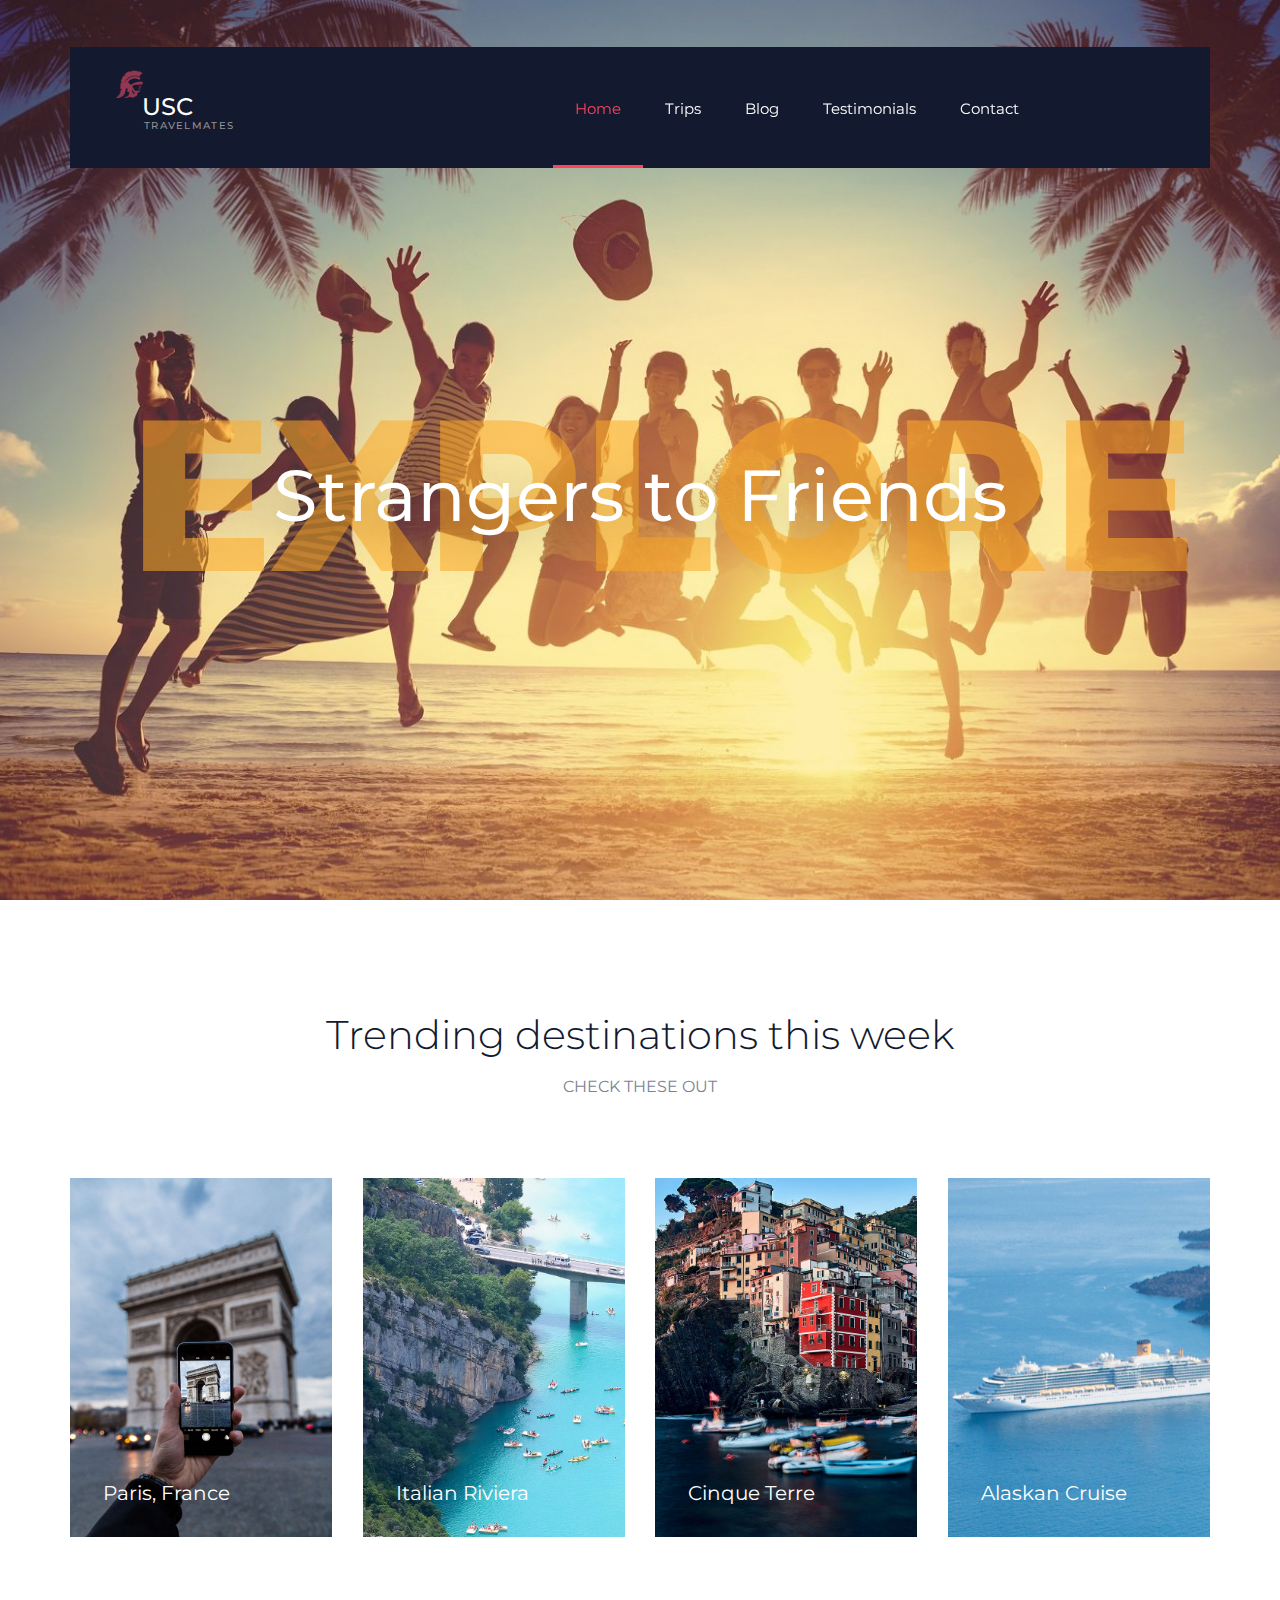
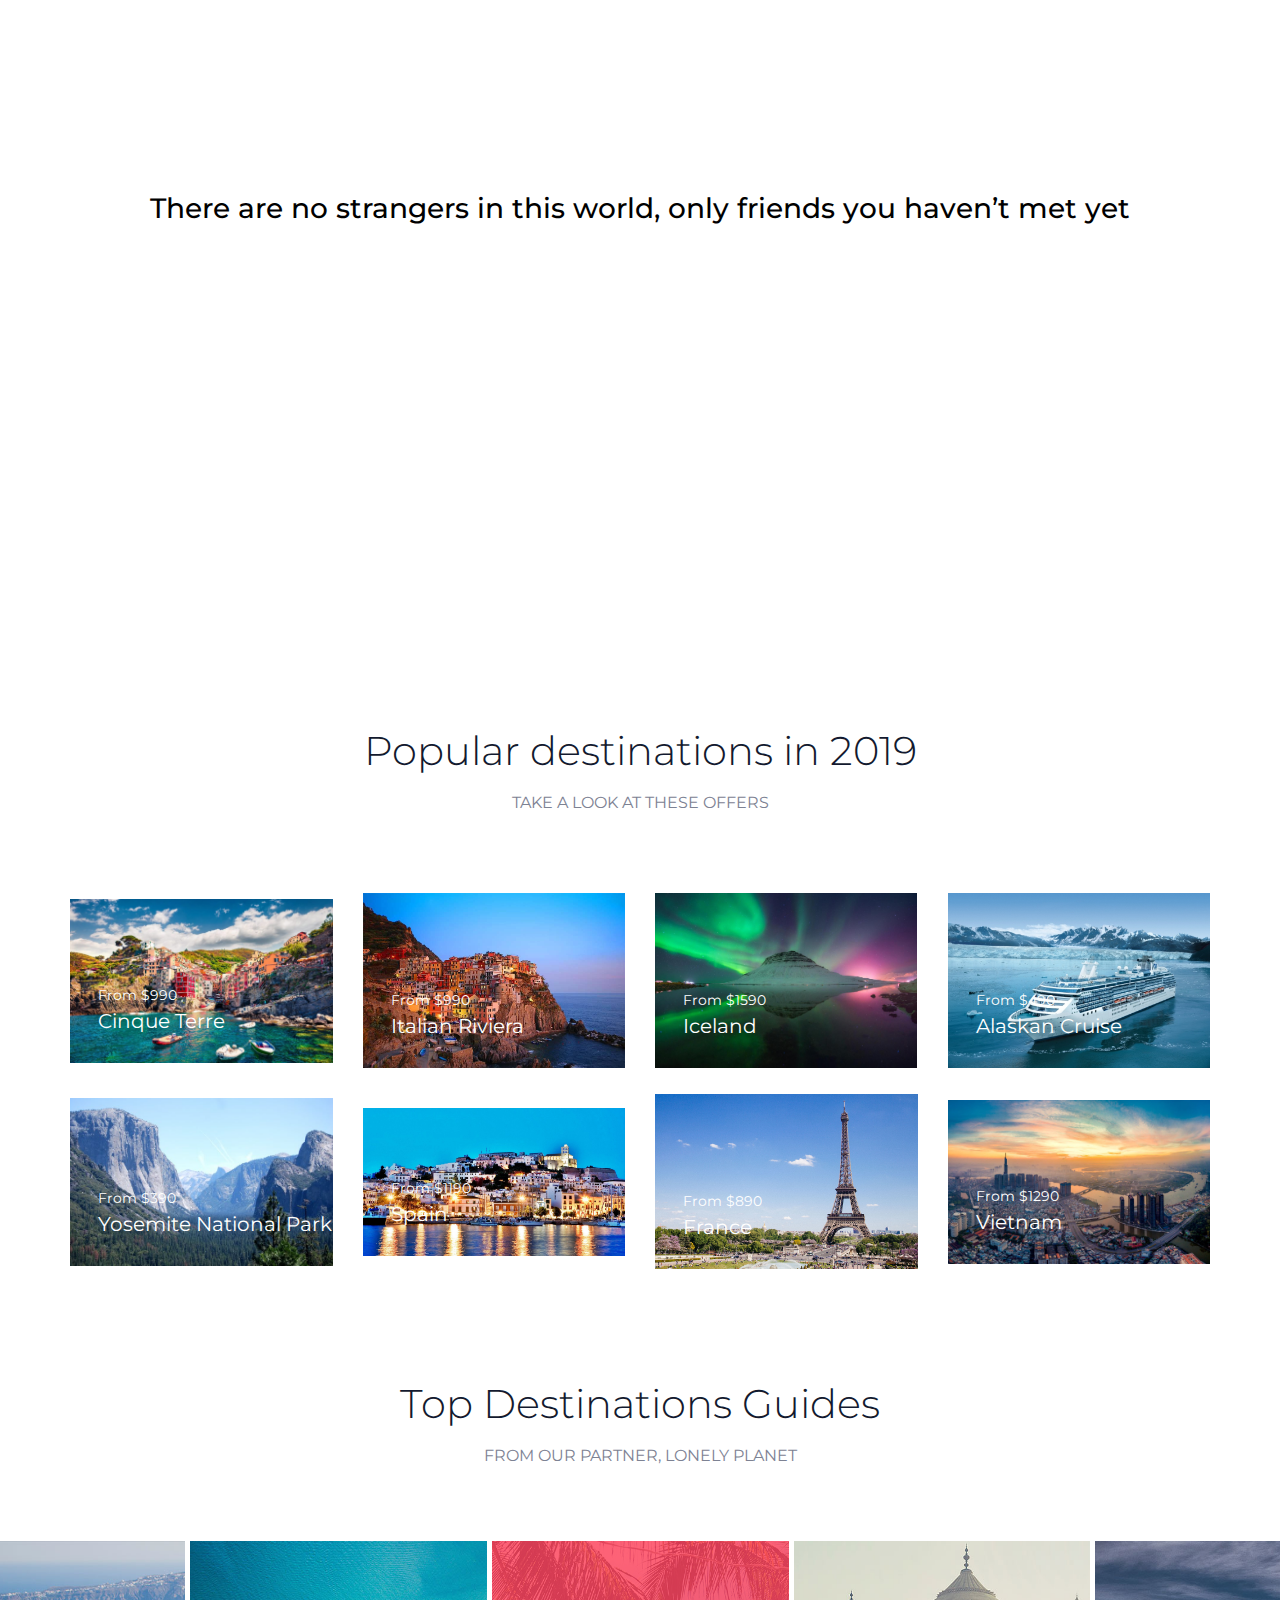
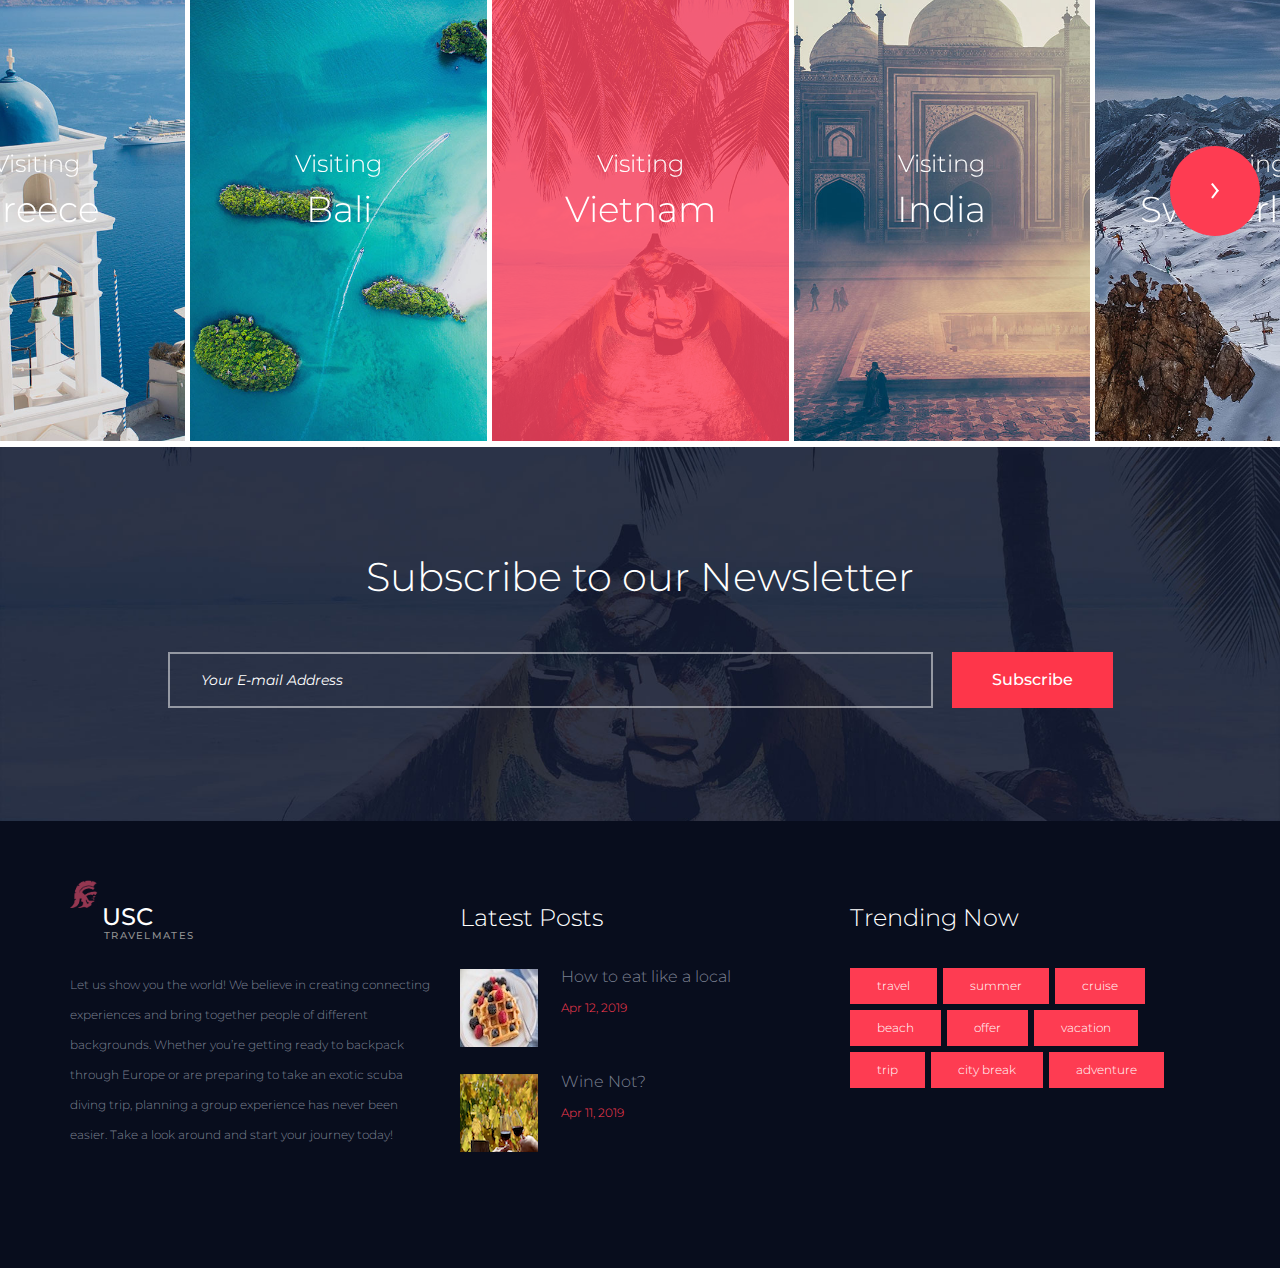
<file: index.html>
<!DOCTYPE html>
<html lang="en">
<head>
<title>USC Travel Mates</title>
<meta charset="utf-8">
<meta http-equiv="X-UA-Compatible" content="IE=edge">
<meta name="description" content="Destino project">
<meta name="viewport" content="width=device-width, initial-scale=1">
<link rel="stylesheet" type="text/css" href="styles/bootstrap4/bootstrap.min.css">
<link href="plugins/font-awesome-4.7.0/css/font-awesome.min.css" rel="stylesheet" type="text/css">
<link rel="stylesheet" type="text/css" href="plugins/OwlCarousel2-2.2.1/owl.carousel.css">
<link rel="stylesheet" type="text/css" href="plugins/OwlCarousel2-2.2.1/owl.theme.default.css">
<link rel="stylesheet" type="text/css" href="plugins/OwlCarousel2-2.2.1/animate.css">
<link href="plugins/magnific-popup/magnific-popup.css" rel="stylesheet" type="text/css">
<link rel="stylesheet" type="text/css" href="styles/main_styles.css">
<link rel="stylesheet" type="text/css" href="styles/responsive.css">
<script async src="//pagead2.googlesyndication.com/pagead/js/adsbygoogle.js"></script>
<script>
  (adsbygoogle = window.adsbygoogle || []).push({
    google_ad_client: "ca-pub-9509935454315872",
    enable_page_level_ads: true
  });
</script>
<!-- Global site tag (gtag.js) - Google Analytics -->
<script async src="https://www.googletagmanager.com/gtag/js?id=UA-136625166-2"></script>
<script>
  window.dataLayer = window.dataLayer || [];
  function gtag(){dataLayer.push(arguments);}
  gtag('js', new Date());

  gtag('config', 'UA-136625166-2');
</script>

</head>
<body>

<div class="super_container">
	
	<!-- Header -->

	<header class="header">
		<div class="container">
			<div class="row">
				<div class="col">
					<div class="header_container d-flex flex-row align-items-center justify-content-start">

						<!-- Logo -->
						<div class="logo_container">
							<div class="logo">
								<div>USC</div>
								<div>TravelMates</div>
								<div class="logo_image"><img src="images/logo.png" alt=""></div>
							</div>
						</div>

						<!-- Main Navigation -->
						<nav class="main_nav ml-auto">
							<ul class="main_nav_list">
								<li class="main_nav_item active"><a href="#">Home</a></li>
								<li class="main_nav_item"><a href="offers.html">Trips</a></li>
								<li class="main_nav_item"><a href="news.html">Blog</a></li>
								<li class="main_nav_item"><a href="about.html">Testimonials</a></li>
								<li class="main_nav_item"><a href="contact.html">Contact</a></li>
							</ul>
						</nav>

						<!-- Search -->
<!-- 						<div class="search">
							<form action="#" class="search_form">
								<input type="search" name="search_input" class="search_input ctrl_class" required="required" placeholder="Keyword">
								<button type="submit" class="search_button ml-auto ctrl_class"><img src="images/search.png" alt=""></button>
							</form>
						</div> -->

						<!-- Hamburger -->
						<div class="hamburger ml-auto"><i class="fa fa-bars" aria-hidden="true"></i></div>

					</div>
				</div>
			</div>
		</div>
	</header>

	<!-- Menu -->

	<div class="menu_container menu_mm">

		<!-- Menu Close Button -->
		<div class="menu_close_container">
			<div class="menu_close"></div>
		</div>

		<!-- Menu Items -->
		<div class="menu_inner menu_mm">
			<div class="menu menu_mm">
				<div class="menu_search_form_container">
					<form action="#" id="menu_search_form">
						<input type="search" class="menu_search_input menu_mm">
						<button id="menu_search_submit" class="menu_search_submit" type="submit"><img src="images/search_2.png" alt=""></button>
					</form>
				</div>
				<ul class="menu_list menu_mm">
					<li class="menu_item menu_mm"><a href="#">Home</a></li>
					<li class="menu_item menu_mm"><a href="offers.html">Trips</a></li>
					<li class="menu_item menu_mm"><a href="news.html">Blog</a></li>
					<li class="menu_item menu_mm"><a href="about.html">Testimonials</a></li>
					<li class="menu_item menu_mm"><a href="contact.html">Contact</a></li>
				</ul>

				<!-- Menu Social -->
				
<!-- 				<div class="menu_social_container menu_mm">
					<ul class="menu_social menu_mm">
						<li class="menu_social_item menu_mm"><a href="#"><i class="fa fa-pinterest" aria-hidden="true"></i></a></li>
						<li class="menu_social_item menu_mm"><a href="#"><i class="fa fa-linkedin" aria-hidden="true"></i></a></li>
						<li class="menu_social_item menu_mm"><a href="#"><i class="fa fa-instagram" aria-hidden="true"></i></a></li>
						<li class="menu_social_item menu_mm"><a href="#"><i class="fa fa-facebook" aria-hidden="true"></i></a></li>
						<li class="menu_social_item menu_mm"><a href="#"><i class="fa fa-twitter" aria-hidden="true"></i></a></li>
					</ul>
				</div> -->

				<div class="menu_copyright menu_mm"></div>
			</div>

		</div>

	</div>
	
	<!-- Home -->

	<div class="home">
		<div class="home_background" style="background-image:url(images/home.jpg)"></div>
		<div class="home_content">
			<div class="home_content_inner">
				<div class="home_text_large">EXPLORE</div>
				<div class="home_text_small">Strangers to Friends</div>
			</div>
		</div>
	</div>

	<!-- Find Form -->



	<!-- Top Destinations -->

	<div class="top">
		<div class="container">
			<div class="row">
				<div class="col">
					<div class="section_title text-center">
						<h2>Trending destinations this week</h2>
						<div>Check these out</div>
					</div>
				</div>
			</div>
			<div class="row top_content">

				<div class="col-lg-3 col-md-6 top_col">

					<!-- Top Destination Item -->
					<div class="top_item">
						<a href="#">
							<div class="top_item_image"><a href="offers.html"><img src="images/top_1.jpg"></a></div>
							<div class="top_item_content">
								<div class="top_item_text">Paris, France</div>
							</div>
						</a>
					</div>
				</div>

				<div class="col-lg-3 col-md-6 top_col">

					<!-- Top Destination Item -->
					<div class="top_item">
						<a href="#">
							<div class="top_item_image"><a href="offers.html"><img src="images/top_2.jpg"></a></div>
							<div class="top_item_content">
								<div class="top_item_text">Italian Riviera</div>
							</div>
						</a>
					</div>
				</div>

				<div class="col-lg-3 col-md-6 top_col">

					<!-- Top Destination Item -->
					<div class="top_item">
						<a href="#">
							<div class="top_item_image"><a href="offers.html"><img src="images/top_3.jpg"></a></div>
							<div class="top_item_content">
								<div class="top_item_text">Cinque Terre</div>
							</div>
						</a>
					</div>
				</div>

				<div class="col-lg-3 col-md-6 top_col">

					<!-- Top Destination Item -->
					<div class="top_item">
						<a href="#">
							<div class="top_item_image"><a href="offers.html"><img src="images/top_4.jpg"></a></div>
							<div class="top_item_content">
								<div class="top_item_text">Alaskan Cruise</div>
							</div>
						</a>	
					</div>
				</div>

			</div>
		</div>
	</div>

	<!-- Last -->

<!-- 	<div class="last">
		<div class="last_background parallax-window" data-parallax="scroll" data-image-src="images/last.jpg" data-speed="0.8"></div>

		<div class="container">
			<div class="row">
				<div class="last_logo"><img src="images/logo.png" alt=""></div>
				<div class="col-lg-6 last_col">
					<div class="last_item">
						<div class="last_item_content">
							<div class="last_subtitle">maldive</div>
							<div class="last_percent">50%</div>
							<div class="last_title">Last Minute Offer</div>
							<div class="last_text">Lorem ipsum dolor sit amet, consectetur adipiscing elit. Integer pulvinar sed mauris eget tincidunt. Sed lectus nulla, tempor vel.</div>
							<div class="button last_button"><a href="offers.html">See Offer</a></div>
						</div>
					</div>
				</div>
				<div class="col-lg-6 last_col">
					<div class="last_item">
						<div class="last_item_content">
							<div class="last_subtitle">bali</div>
							<div class="last_percent">38%</div>
							<div class="last_title">Last Minute Offer</div>
							<div class="last_text">Lorem ipsum dolor sit amet, consectetur adipiscing elit. Integer pulvinar sed mauris eget tincidunt. Sed lectus nulla, tempor vel.</div>
							<div class="button last_button"><a href="offers.html">See Offer</a></div>
						</div>
					</div>
				</div>
			</div>
		</div>
	</div> -->

	<!-- Video -->

	<div class="video_section d-flex flex-column align-items-center justify-content-center">
		<div class="video_background parallax-window" data-parallax="scroll" data-image-src="images/backpack.png" data-speed="0.8"></div>
		<div class="video_content">
			<div class="video_title">There are no strangers in this world, only friends you haven’t met yet</div>
			<div class="video_play">
				<a  class="video" href="https://www.youtube.com/watch?v=MeTQplAmuTU">
					<svg version="1.1" id="Layer_1" class="play_button" xmlns="http://www.w3.org/2000/svg" xmlns:xlink="http://www.w3.org/1999/xlink" x="0px" y="0px"
						 width="140px" height="140px" viewBox="0 0 140 140" enable-background="new 0 0 140 140" xml:space="preserve">
						<g id="Layer_2">
							<circle class="play_circle" fill="none" stroke="#FFFFFF" stroke-width="2" stroke-miterlimit="10" cx="70.333" cy="69.58" r="68.542"/>
							<polygon class="play_triangle" fill="none" stroke="#FFFFFF" stroke-width="2" stroke-miterlimit="10" points="61.583,56 61.583,84.417 84.75,70 	"/>
						</g>
					</svg>
				</a>
			</div>
		</div>
	</div>

	<!-- Popular -->

	<div cvideo_tilass="popular">
		<div class="container">
			<div class="row">
				<div class="col">
					<div class="section_title text-center">
						<h2>Popular destinations in 2019</h2>
						<div>take a look at these offers</div>
					</div>
				</div>
			</div>
			<div class="row">
				<div class="col">
					<div class="popular_content d-flex flex-md-row flex-column flex-wrap align-items-md-center align-items-start justify-content-md-between justify-content-start">
						
						<!-- Popular Item -->
						<div class="popular_item">
							<a href="offers.html">
								<img  src="images/cinque.jpg" alt="image by Egzon Bytyqi">
								<div class="popular_item_content">
									<div class="popular_item_price">From $990</div>
									<div class="popular_item_title">Cinque Terre</div>
								</div>
							</a>	
						</div>

						<!-- Popular Item -->
						<div class="popular_item">
							<a href="offers.html">
								<img src="images/riviera.jpg" alt="https://unsplash.com/@michael75">
								<div class="popular_item_content">
									<div class="popular_item_price">From $990</div>
									<div class="popular_item_title">Italian Riviera</div>
								</div>
							</a>	
						</div>

						<!-- Popular Item -->
						<div class="popular_item">
							<a href="offers.html">
								<img src="images/iceland.jpg" alt="https://unsplash.com/@sapegin">
								<div class="popular_item_content">
									<div class="popular_item_price">From $1590</div>
									<div class="popular_item_title">Iceland</div>
								</div>
							</a>	
						</div>

						<!-- Popular Item -->
						<div class="popular_item">
							<a href="offers.html">
								<img src="images/alaskancruise.jpg" alt="https://unsplash.com/@kensuarez">
								<div class="popular_item_content">
									<div class="popular_item_price">From $490</div>
									<div class="popular_item_title">Alaskan Cruise</div>
								</div>
							</a>
						</div>

						<!-- Popular Item -->
						<div class="popular_item">
							<a href="offers.html">
								<img src="images/yosemite.jpg" alt="https://unsplash.com/@noahbasle">
								<div class="popular_item_content">
									<div class="popular_item_price">From $390</div>
									<div class="popular_item_title">Yosemite National Park</div>
								</div>
							</a>
						</div>

						<!-- Popular Item -->
						<div class="popular_item">
							<a href="offers.html">
								<img src="images/ibiza.jpg" alt="https://unsplash.com/@seb">
								<div class="popular_item_content">
									<div class="popular_item_price">From $1190</div>
									<div class="popular_item_title">Spain</div>
								</div>
							</a>
						</div>

						<!-- Popular Item -->
						<div class="popular_item">
							<a href="offers.html">
								<img src="images/paris.jpg" alt="https://unsplash.com/@nevenkrcmarek">
								<div class="popular_item_content">
									<div class="popular_item_price">From $890</div>
									<div class="popular_item_title">France</div>
								</div>
							</a>	
						</div>

						<!-- Popular Item -->
						<div class="popular_item">
							<a href="offers.html">
								<img src="images/vietnam.jpg" alt="https://unsplash.com/@bergeryap87">
								<div class="popular_item_content">
									<div class="popular_item_price">From $1290</div>
									<div class="popular_item_title">Vietnam</div>
								</div>
							</a>
						</div>

					</div>
				</div>
			</div>
		</div>
	</div>

	<!-- Special -->

	<div class="special">
		<div class="container">
			<div class="row">
				<div class="col">
					<div class="section_title text-center">
						<h2>Top Destinations Guides</h2>
						<div>From our partner, Lonely Planet</div>
					</div>
				</div>
			</div>
		</div>
		<div class="special_content">
			<div class="special_slider_container">
				<div class="owl-carousel owl-theme special_slider">
					
					<!-- Special Offers Item -->
					<div class="owl-item">
						<div class="special_item">
							<div class="special_item_background"><img src="images/special_1.jpg" alt="https://unsplash.com/@garciasaldana_"></div>
							<div class="special_item_content text-center">
								<div class="special_category">Visiting</div>
								<div class="special_title"><a href="https://www.lonelyplanet.com/vietnam">Vietnam</a></div>
							</div>
						</div>
					</div>

					<!-- Special Offers Item -->
					<div class="owl-item">
						<div class="special_item d-flex flex-column align-items-center justify-content-center">
							<div class="special_item_background"><img src="images/special_2.jpg" alt="https://unsplash.com/@varshesh"></div>
							<div class="special_item_content text-center">
								<div class="special_category">Visiting</div>
								<div class="special_title"><a href="https://www.lonelyplanet.com/india">India</a></div>
							</div>
						</div>
					</div>

					<!-- Special Offers Item -->
					<div class="owl-item">
						<div class="special_item d-flex flex-column align-items-center justify-content-center">
							<div class="special_item_background"><img src="images/special_3.jpg" alt="https://unsplash.com/@paulgilmore_"></div>
							<div class="special_item_content text-center">
								<div class="special_category">Visiting</div>
								<div class="special_title"><a href="https://www.lonelyplanet.com/switzerland">Switzerland</a></div>
							</div>
						</div>
					</div>

					<!-- Special Offers Item -->
					<div class="owl-item">
						<div class="special_item d-flex flex-column align-items-center justify-content-center">
							<div class="special_item_background"><img src="images/special_4.jpg" alt="https://unsplash.com/@hellolightbulb"></div>
							<div class="special_item_content text-center">
								<div class="special_category">Visiting</div>
								<div class="special_title"><a href="https://www.lonelyplanet.com/greece">Greece</a></div>
							</div>
						</div>
					</div>

					<!-- Special Offers Item -->
					<div class="owl-item">
						<div class="special_item d-flex flex-column align-items-center justify-content-center">
							<div class="special_item_background"><img src="images/special_5.jpg" alt="https://unsplash.com/@dnevozhai"></div>
							<div class="special_item_content text-center">
								<div class="special_category">Visiting</div>
								<div class="special_title"><a href="https://www.lonelyplanet.com/indonesia/bali">Bali</a></div>
							</div>
						</div>
					</div>

				</div>

				<div class="special_slider_nav d-flex flex-column align-items-center justify-content-center">
					<img src="images/special_slider.png" alt="">
				</div>
			</div>
		</div>
	</div>

	<!-- Newsletter -->

	<div class="newsletter">
		<!-- Image by https://unsplash.com/@garciasaldana_ -->
		<div class="newsletter_background" style="background-image:url(images/newsletter.jpg)"></div>
		<div class="container">
			<div class="row">
				<div class="col-lg-10 offset-lg-1">
					<div class="newsletter_content">
						<div class="newsletter_title text-center">Subscribe to our Newsletter</div>
						<div class="newsletter_form_container">
							<form action="#" id="newsletter_form" class="newsletter_form">
								<div class="d-flex flex-md-row flex-column align-content-center justify-content-between">
									<input type="email" id="newsletter_input" class="newsletter_input" placeholder="Your E-mail Address">
									<button type="submit" id="newsletter_button" class="newsletter_button">Subscribe</button>
								</div>
							</form>
						</div>
					</div>
				</div>
			</div>
		</div>
	</div>

	<!-- Footer -->

	<footer class="footer">
		<div class="container">
			<div class="row">

				<!-- Footer Column -->
				<div class="col-lg-4 footer_col">
					<div class="footer_about">
						<!-- Logo -->
						<div class="logo_container">
							<div class="logo">
								<div>USC</div>
								<div>TravelMates</div>
								<div class="logo_image"><img src="images/logo.png" alt=""></div>
							</div>
						</div>
						<div class="footer_about_text">Let us show you the world! We believe in creating connecting experiences and bring together people of different backgrounds. Whether you’re getting ready to backpack through Europe or are preparing to take an exotic scuba diving trip, planning a group experience has never been easier. Take a look around and start your journey today!</div>
						<div class="copyright"></div>
					</div>
				</div>

				<!-- Footer Column -->
				<div class="col-lg-4 footer_col">
					<div class="footer_latest">
						<div class="footer_title">Latest Posts</div>
						<div class="footer_latest_content">

							<!-- Footer Latest Post -->
							<div class="footer_latest_item">
								<div class="footer_latest_image"><img src="images/eatlikelocal_small.jpg" alt="https://unsplash.com/@peecho"></div>
								<div class="footer_latest_item_content">
									<div class="footer_latest_item_title"><a href="news.html">How to eat like a local</a></div>
									<div class="footer_latest_item_date">Apr 12, 2019</div>
								</div>
							</div>

							<!-- Footer Latest Post -->
							<div class="footer_latest_item">
								<div class="footer_latest_image"><img src="images/winenot_small.png" alt="https://unsplash.com/@sanfrancisco"></div>
								<div class="footer_latest_item_content">
									<div class="footer_latest_item_title"><a href="news.html">Wine Not?</a></div>
									<div class="footer_latest_item_date">Apr 11, 2019</div>
								</div>
							</div>

						</div>
					</div>
				</div>

				<!-- Footer Column -->
				<div class="col-lg-4 footer_col">
					<div class="tags footer_tags">
						<div class="footer_title">Trending Now</div>
						<ul class="tags_content d-flex flex-row flex-wrap align-items-start justify-content-start">
							<li class="tag"><a href="#">travel</a></li>
							<li class="tag"><a href="#">summer</a></li>
							<li class="tag"><a href="#">cruise</a></li>
							<li class="tag"><a href="#">beach</a></li>
							<li class="tag"><a href="#">offer</a></li>
							<li class="tag"><a href="#">vacation</a></li>
							<li class="tag"><a href="#">trip</a></li>
							<li class="tag"><a href="#">city break</a></li>
							<li class="tag"><a href="#">adventure</a></li>
						</ul>
					</div>
				</div>

			</div>
		</div>
	</footer>
</div>

<script src="js/jquery-3.2.1.min.js"></script>
<script src="styles/bootstrap4/popper.js"></script>
<script src="styles/bootstrap4/bootstrap.min.js"></script>
<script src="plugins/OwlCarousel2-2.2.1/owl.carousel.js"></script>
<script src="plugins/easing/easing.js"></script>
<script src="plugins/parallax-js-master/parallax.min.js"></script>
<script src="plugins/magnific-popup/jquery.magnific-popup.min.js"></script>
<script src="js/custom.js"></script>
</body>
</html>
</file>
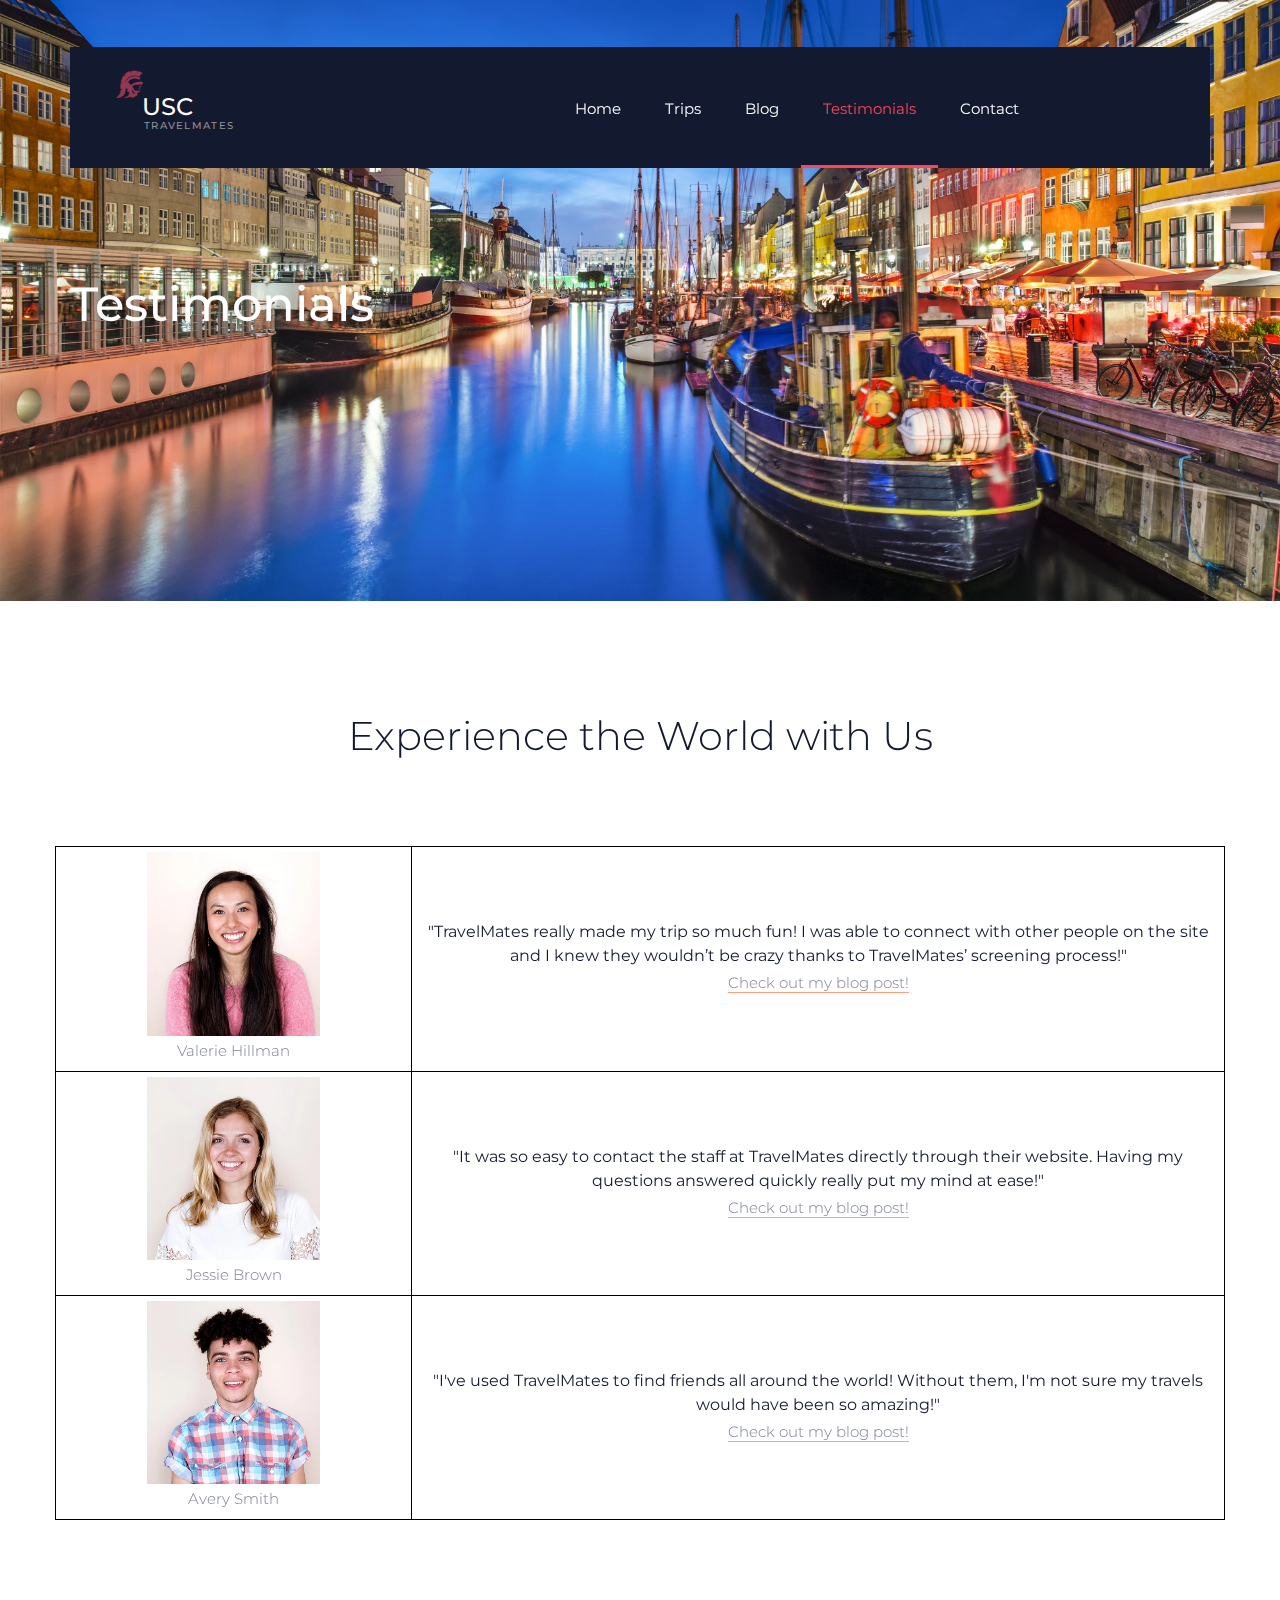
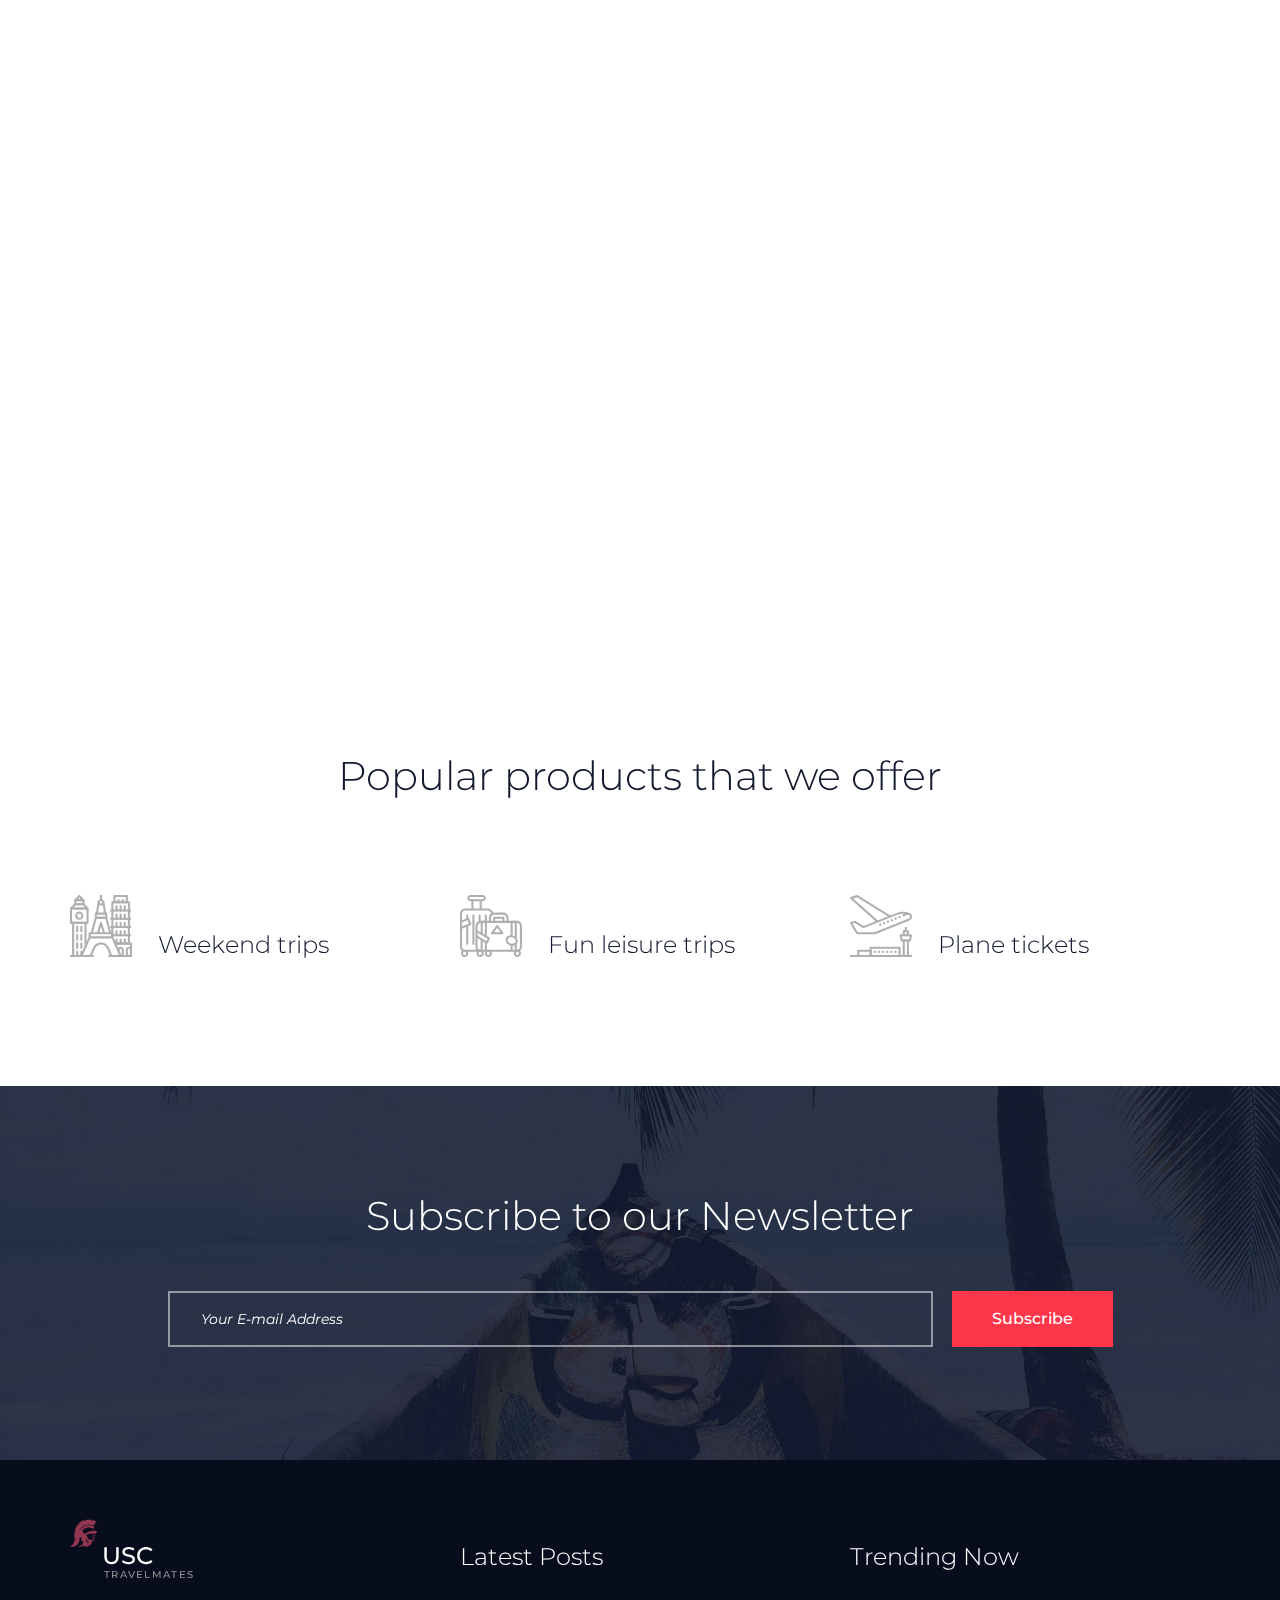
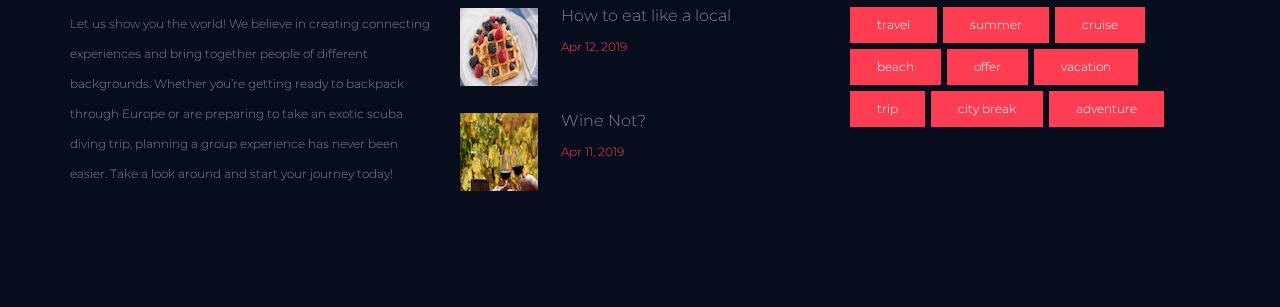
<file: about.html>
<!DOCTYPE html>
<html lang="en">
<head>
<title>Testimonials</title>
<meta charset="utf-8">
<meta http-equiv="X-UA-Compatible" content="IE=edge">
<meta name="description" content="Destino project">
<meta name="viewport" content="width=device-width, initial-scale=1">
<link rel="stylesheet" type="text/css" href="styles/bootstrap4/bootstrap.min.css">
<link href="plugins/font-awesome-4.7.0/css/font-awesome.min.css" rel="stylesheet" type="text/css">
<link rel="stylesheet" type="text/css" href="styles/about_styles.css">
<link rel="stylesheet" type="text/css" href="styles/about_responsive.css">
<!-- Global site tag (gtag.js) - Google Analytics -->
<script async src="https://www.googletagmanager.com/gtag/js?id=UA-136625166-2"></script>
<script>
  window.dataLayer = window.dataLayer || [];
  function gtag(){dataLayer.push(arguments);}
  gtag('js', new Date());

  gtag('config', 'UA-136625166-2');
</script>

</head>
<body>

<div class="super_container">
	
	<!-- Header -->

	<header class="header">
		<div class="container">
			<div class="row">
				<div class="col">
					<div class="header_container d-flex flex-row align-items-center justify-content-start">

						<!-- Logo -->
						<div class="logo_container">
							<div class="logo">
								<div>USC</div>
								<div>TravelMates</div>
								<div class="logo_image"><img src="images/logo.png" alt=""></div>
							</div>
						</div>

						<!-- Main Navigation -->
						<nav class="main_nav ml-auto">
							<ul class="main_nav_list">
								<li class="main_nav_item"><a href="index.html">Home</a></li>
								<li class="main_nav_item"><a href="offers.html">Trips</a></li>
								<li class="main_nav_item"><a href="news.html">Blog</a></li>
								<li class="main_nav_item active"><a href="#">Testimonials</a></li>
								<li class="main_nav_item"><a href="contact.html">Contact</a></li>
							</ul>
						</nav>

<!-- 						<div class="search">
							<form action="#" class="search_form">
								<input type="search" name="search_input" class="search_input ctrl_class" required="required" placeholder="Keyword">
								<button type="submit" class="search_button ml-auto ctrl_class"><img src="images/search.png" alt=""></button>
							</form>
						</div> -->

						<!-- Hamburger -->
						<div class="hamburger ml-auto"><i class="fa fa-bars" aria-hidden="true"></i></div>

					</div>
				</div>
			</div>
		</div>
	</header>

	<!-- Menu -->

	<div class="menu_container menu_mm">

		<!-- Menu Close Button -->
		<div class="menu_close_container">
			<div class="menu_close"></div>
		</div>

		<!-- Menu Items -->
		<div class="menu_inner menu_mm">
			<div class="menu menu_mm">
				<div class="menu_search_form_container">

				</div>
				<ul class="menu_list menu_mm">
					<li class="menu_item menu_mm"><a href="#">Home</a></li>
					<li class="menu_item menu_mm"><a href="offers.html">Trips</a></li>
					<li class="menu_item menu_mm"><a href="news.html">Blog</a></li>
					<li class="menu_item menu_mm"><a href="#">Testimonials</a></li>
					<li class="menu_item menu_mm"><a href="contact.html">Contact</a></li>
				</ul>

				<!-- Menu Social -->
				
<!-- 				<div class="menu_social_container menu_mm">
					<ul class="menu_social menu_mm">
						<li class="menu_social_item menu_mm"><a href="#"><i class="fa fa-pinterest" aria-hidden="true"></i></a></li>
						<li class="menu_social_item menu_mm"><a href="#"><i class="fa fa-linkedin" aria-hidden="true"></i></a></li>
						<li class="menu_social_item menu_mm"><a href="#"><i class="fa fa-instagram" aria-hidden="true"></i></a></li>
						<li class="menu_social_item menu_mm"><a href="#"><i class="fa fa-facebook" aria-hidden="true"></i></a></li>
						<li class="menu_social_item menu_mm"><a href="#"><i class="fa fa-twitter" aria-hidden="true"></i></a></li>
					</ul>
				</div> -->

				<div class="menu_copyright menu_mm"></div>
			</div>

		</div>

	</div>
	
	<!-- Home -->

	<div class="home">
		<!-- Image by https://unsplash.com/@peecho -->
		<div class="home_background parallax-window" data-parallax="scroll" data-image-src="images/trip5.jpg" data-speed="0.8"></div>
		<div class="container">
			<div class="row">
				<div class="col">
					<div class="home_content">
						<div class="home_content_inner">
							<div class="home_title"><h1>Testimonials</h1></div>
							<div class="home_breadcrumbs">
								<ul class="home_breadcrumbs_list">
								</ul>
							</div>
						</div>
					</div>
				</div>
			</div>
		</div>		
	</div>

	<!-- Find Form -->

	<!-- About -->

	<div class="about">
		<div class="container">
			<div class="row">
				<div class="col">
					<div class="section_title text-center">
						<h2>Experience the World with Us</h2>
					</div>
				</div>
			</div>
			<div class="row about_row">
				
					<div class="about_content">
						<table style="width:100%">
						  <tr>
						  	<td><img width=50% src="images/valerie.png"></img><p>Valerie Hillman</p></td>
						    <td font-size:14px>"TravelMates really made my trip so much fun! I was able to connect with other people on the site and I knew they wouldn’t be crazy thanks to TravelMates’ screening process!"<p><a href="news.html">Check out my blog post!</a></p></td>

						  </tr>
						  <tr>
						  	<td><img width=50% src="images/jessie.png"></img><p>Jessie Brown</p></td>
						    <td>"It was so easy to contact the staff at TravelMates directly through their website. Having my questions answered quickly really put my mind at ease!"<p><a href="news.html">Check out my blog post!</a></p></td>
						  </tr>
						  <tr>
						  	<td><img width=50% src="images/avery.png"></img><p>Avery Smith</p></td>
						    <td>"I've used TravelMates to find friends all around the world! Without them, I'm not sure my travels would have been so amazing!"<p><a href="news.html">Check out my blog post!</a></p></td>
						  </tr>
						</table>
					</div>
				

			</div>
		</div>
	</div>

	<!-- Milestones -->

	<div class="milestones">
		<div class="milestones_background parallax-window" data-parallax="scroll" data-image-src="images/fact_background.jpg" data-speed="0.8"></div>
		<div class="container">
			<div class="row">
				<div class="col">
					<div class="section_title text-center">
						<h2>Fun facts about our customers</h2>
					</div>
				</div>
			</div>
			<div class="row">
				<div class="col-lg-8 offset-lg-2">
				</div>
					
			</div>
			<div class="row milestones_container">

				<!-- Milestone -->
				<div class="col-lg-3 milestone_col">
					<div class="milestone text-center">
						<div class="milestone_icon"><img src="images/milestone_1.svg" alt=""></div>
						<div class="milestone_counter" data-end-value="15">0</div>
						<div class="milestone_text">Mountains Climbed</div>
					</div>
				</div>

				<!-- Milestone -->
				<div class="col-lg-3 milestone_col">
					<div class="milestone text-center">
						<div class="milestone_icon"><img src="images/milestone_2.svg" alt=""></div>
						<div class="milestone_counter" data-end-value="120">0</div>
						<div class="milestone_text">Islands Visited</div>
					</div>
				</div>

				<!-- Milestone -->
				<div class="col-lg-3 milestone_col">
					<div class="milestone text-center">
						<div class="milestone_icon"><img src="images/milestone_3.svg" alt=""></div>
						<div class="milestone_counter" data-end-value="20000+">0</div>
						<div class="milestone_text">Photos Taken</div>
					</div>
				</div>

				<!-- Milestone -->
				<div class="col-lg-3 milestone_col">
					<div class="milestone text-center">
						<div class="milestone_icon"><img src="images/milestone_4.svg" alt=""></div>
						<div class="milestone_counter" data-end-value="60">0</div>
						<div class="milestone_text">Cruises Organized</div>
					</div>
				</div>

			</div>
		</div>
	</div>

	<!-- Services -->

	<div class="services">
		<div class="container">
			<div class="row">
				<div class="col">
					<div class="section_title text-center">
						<h2>Popular products that we offer</h2>
					</div>
				</div>
			</div>
			<div class="row icon_box_container">

				<!-- Icon Box -->
				<div class="col-lg-4 icon_box_col">
					<div class="icon_box">
						<div class="icon_box_image"><img src="images/service_1.svg" class="svg" alt="https://www.flaticon.com/authors/monkik"></div>
						<div class="icon_box_title">Weekend trips</div>
						<p class="icon_box_text"></p>
					</div>
				</div>

				<!-- Icon Box -->
				<div class="col-lg-4 icon_box_col">
					<div class="icon_box">
						<div class="icon_box_image"><img src="images/service_2.svg" class="svg" alt="https://www.flaticon.com/authors/monkik"></div>
						<div class="icon_box_title">Fun leisure trips</div>
						<p class="icon_box_text"></p>
					</div>
				</div>

				<!-- Icon Box -->
				<div class="col-lg-4 icon_box_col">
					<div class="icon_box">
						<div class="icon_box_image"><img src="images/service_3.svg" class="svg" alt="https://www.flaticon.com/authors/monkik"></div>
						<div class="icon_box_title">Plane tickets</div>
						<p class="icon_box_text"></p>
					</div>
				</div>

			</div>
		</div>
	</div>

	<!-- Newsletter -->

	<div class="newsletter">
		<!-- Image by https://unsplash.com/@garciasaldana_ -->
		<div class="newsletter_background" style="background-image:url(images/newsletter.jpg)"></div>
		<div class="container">
			<div class="row">
				<div class="col-lg-10 offset-lg-1">
					<div class="newsletter_content">
						<div class="newsletter_title text-center">Subscribe to our Newsletter</div>
						<div class="newsletter_form_container">
							<form action="#" id="newsletter_form" class="newsletter_form">
								<div class="d-flex flex-md-row flex-column align-content-center justify-content-between">
									<input type="email" id="newsletter_input" class="newsletter_input" placeholder="Your E-mail Address">
									<button type="submit" id="newsletter_button" class="newsletter_button">Subscribe</button>
								</div>
							</form>
						</div>
					</div>
				</div>
			</div>
		</div>
	</div>

	<!-- Footer -->

	<footer class="footer">
		<div class="container">
			<div class="row">

				<!-- Footer Column -->
				<div class="col-lg-4 footer_col">
					<div class="footer_about">
						<!-- Logo -->
						<div class="logo_container">
							<div class="logo">
								<div>USC</div>
								<div>TravelMates</div>
								<div class="logo_image"><img src="images/logo.png" alt=""></div>
							</div>
						</div>
						<div class="footer_about_text">Let us show you the world! We believe in creating connecting experiences and bring together people of different backgrounds. Whether you’re getting ready to backpack through Europe or are preparing to take an exotic scuba diving trip, planning a group experience has never been easier. Take a look around and start your journey today!</div>
						<div class="copyright"></div>
					</div>
				</div>

				<!-- Footer Column -->
				<div class="col-lg-4 footer_col">
					<div class="footer_latest">
						<div class="footer_title">Latest Posts</div>
						<div class="footer_latest_content">

							<!-- Footer Latest Post -->
							<div class="footer_latest_item">
								<div class="footer_latest_image"><img src="images/eatlikelocal_small.jpg" alt="https://unsplash.com/@peecho"></div>
								<div class="footer_latest_item_content">
									<div class="footer_latest_item_title"><a href="news.html">How to eat like a local</a></div>
									<div class="footer_latest_item_date">Apr 12, 2019</div>
								</div>
							</div>

							<!-- Footer Latest Post -->
							<div class="footer_latest_item">
								<div class="footer_latest_image"><img src="images/winenot_small.png" alt="https://unsplash.com/@sanfrancisco"></div>
								<div class="footer_latest_item_content">
									<div class="footer_latest_item_title"><a href="news.html">Wine Not?</a></div>
									<div class="footer_latest_item_date">Apr 11, 2019</div>
								</div>
							</div>

						</div>
					</div>
				</div>

				<!-- Footer Column -->
				<div class="col-lg-4 footer_col">
					<div class="tags footer_tags">
						<div class="footer_title">Trending Now</div>
						<ul class="tags_content d-flex flex-row flex-wrap align-items-start justify-content-start">
							<li class="tag"><a href="#">travel</a></li>
							<li class="tag"><a href="#">summer</a></li>
							<li class="tag"><a href="#">cruise</a></li>
							<li class="tag"><a href="#">beach</a></li>
							<li class="tag"><a href="#">offer</a></li>
							<li class="tag"><a href="#">vacation</a></li>
							<li class="tag"><a href="#">trip</a></li>
							<li class="tag"><a href="#">city break</a></li>
							<li class="tag"><a href="#">adventure</a></li>
						</ul>
					</div>
				</div>

			</div>
		</div>
	</footer>
</div>

<script src="js/jquery-3.2.1.min.js"></script>
<script src="styles/bootstrap4/popper.js"></script>
<script src="styles/bootstrap4/bootstrap.min.js"></script>
<script src="plugins/greensock/TweenMax.min.js"></script>
<script src="plugins/greensock/TimelineMax.min.js"></script>
<script src="plugins/scrollmagic/ScrollMagic.min.js"></script>
<script src="plugins/greensock/animation.gsap.min.js"></script>
<script src="plugins/greensock/ScrollToPlugin.min.js"></script>
<script src="plugins/easing/easing.js"></script>
<script src="plugins/parallax-js-master/parallax.min.js"></script>
<script src="js/about_custom.js"></script>
</body>
</html>
</file>
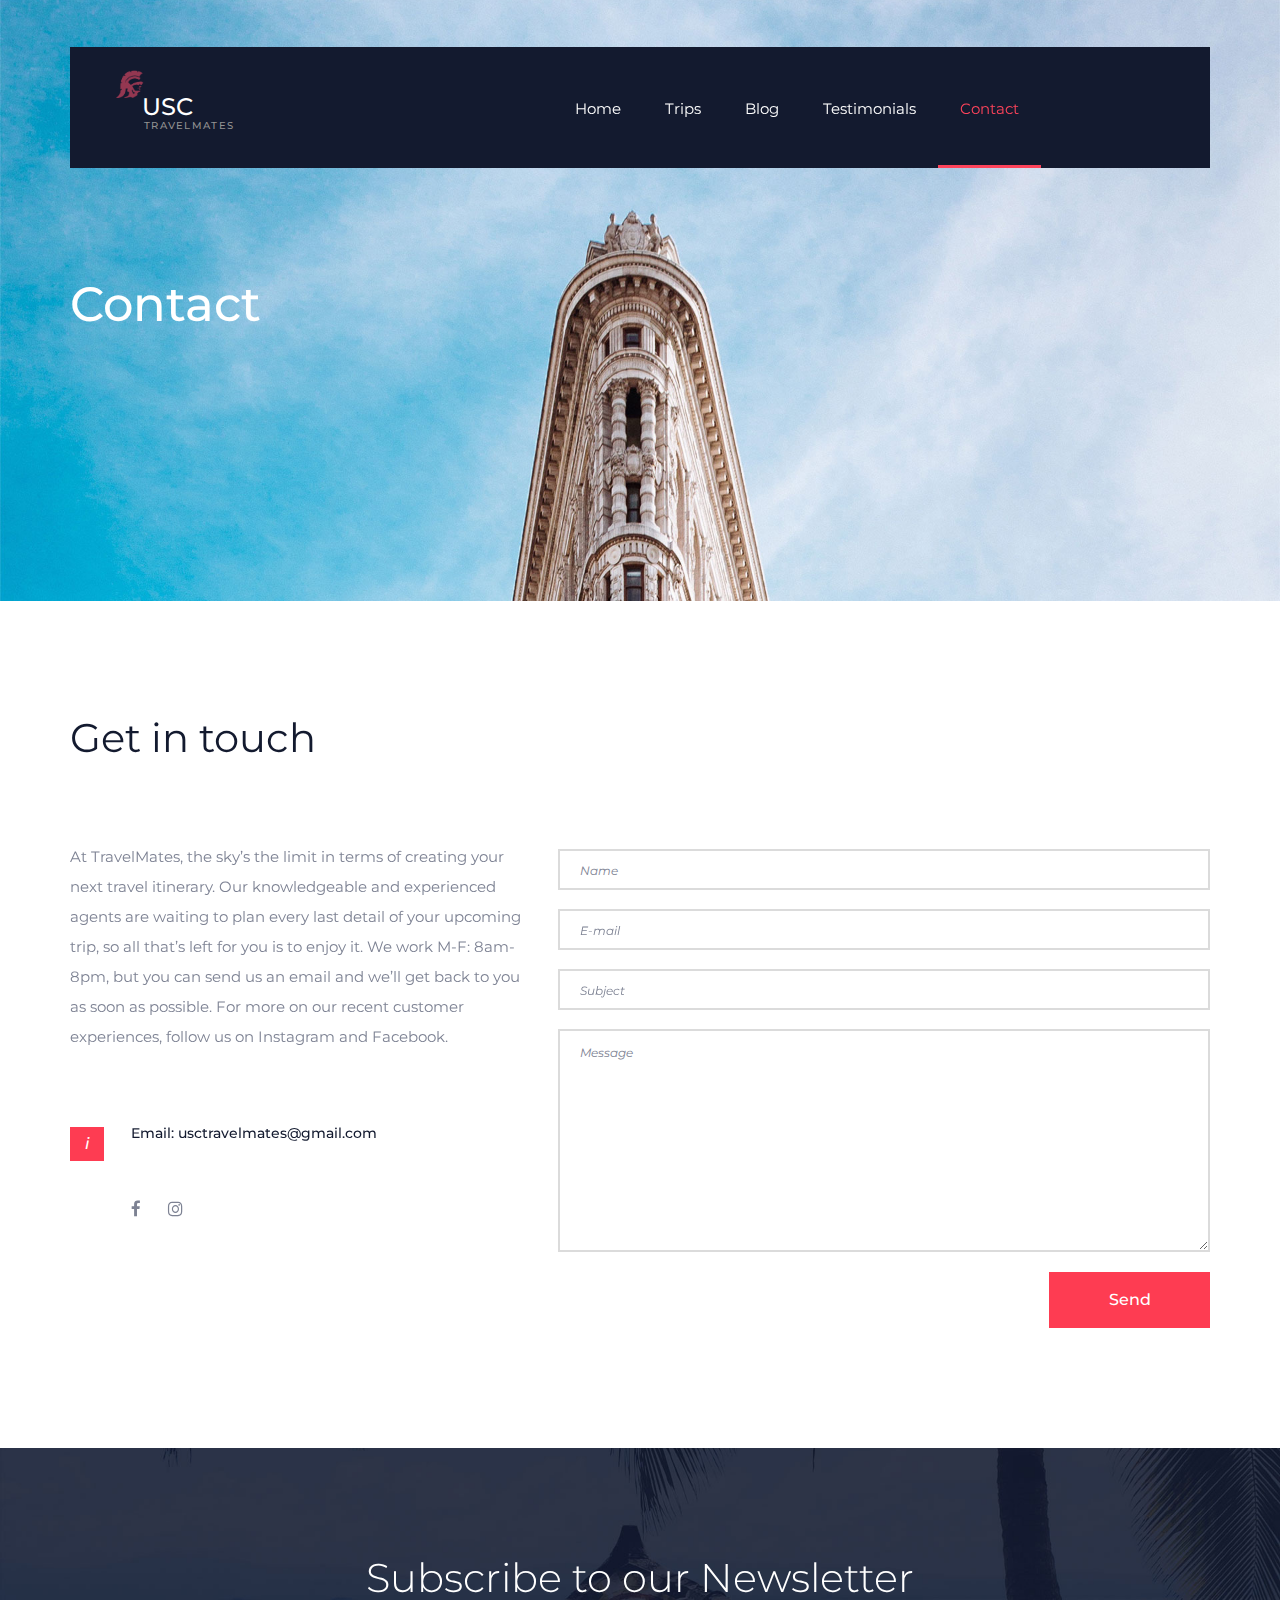
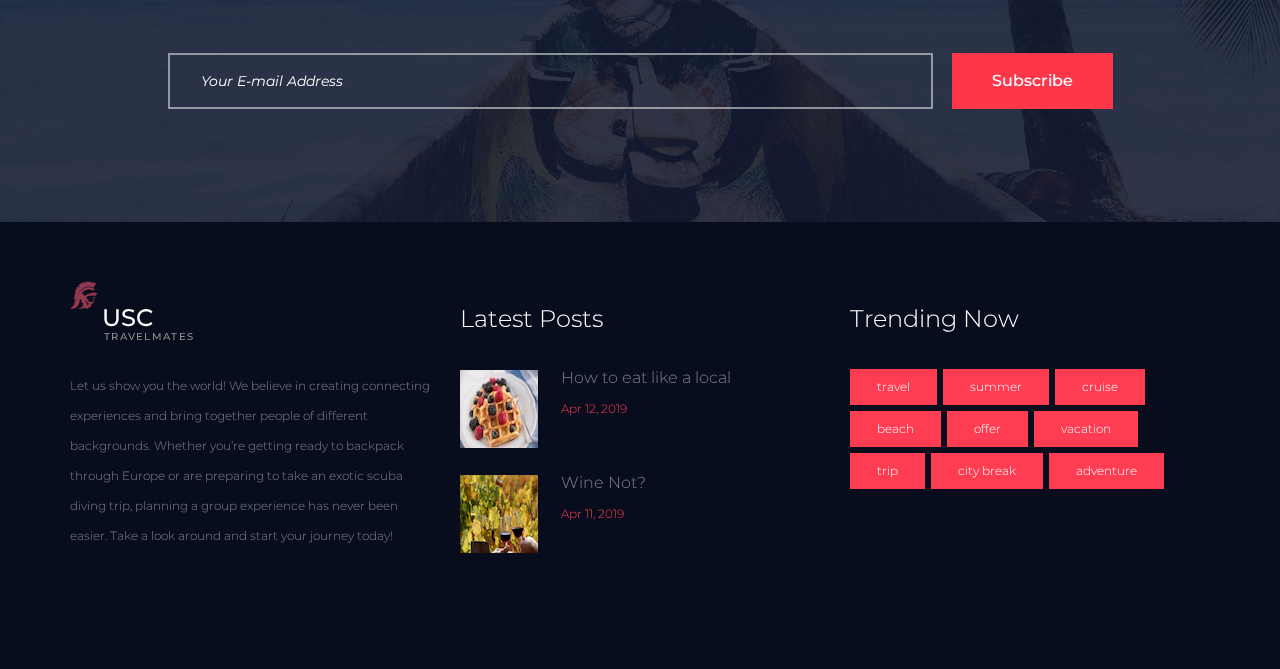
<file: contact.html>
<!DOCTYPE html>
<html lang="en">
<head>
<title>Contact</title>
<meta charset="utf-8">
<meta http-equiv="X-UA-Compatible" content="IE=edge">
<meta name="description" content="Destino project">
<meta name="viewport" content="width=device-width, initial-scale=1">
<link rel="stylesheet" type="text/css" href="styles/bootstrap4/bootstrap.min.css">
<link href="plugins/font-awesome-4.7.0/css/font-awesome.min.css" rel="stylesheet" type="text/css">
<link rel="stylesheet" type="text/css" href="styles/contact_styles.css">
<link rel="stylesheet" type="text/css" href="styles/contact_responsive.css">
<!-- Global site tag (gtag.js) - Google Analytics -->
<script async src="https://www.googletagmanager.com/gtag/js?id=UA-136625166-2"></script>
<script>
  window.dataLayer = window.dataLayer || [];
  function gtag(){dataLayer.push(arguments);}
  gtag('js', new Date());

  gtag('config', 'UA-136625166-2');
</script>

</head>
<body>

<div class="super_container">
	
	<!-- Header -->

	<header class="header">
		<div class="container">
			<div class="row">
				<div class="col">
					<div class="header_container d-flex flex-row align-items-center justify-content-start">

						<!-- Logo -->
						<div class="logo_container">
							<div class="logo">
								<div>USC</div>
								<div>TravelMates</div>
								<div class="logo_image"><img src="images/logo.png" alt=""></div>
							</div>
						</div>

						<!-- Main Navigation -->
						<nav class="main_nav ml-auto">
							<ul class="main_nav_list">
								<li class="main_nav_item"><a href="index.html">Home</a></li>
								<li class="main_nav_item"><a href="offers.html">Trips</a></li>
								<li class="main_nav_item"><a href="news.html">Blog</a></li>
								<li class="main_nav_item"><a href="about.html">Testimonials</a></li>
								<li class="main_nav_item active"><a href="#">Contact</a></li>
							</ul>
						</nav>

						<!-- Search -->
<!-- 						<div class="search">
							<form action="#" class="search_form">
								<input type="search" name="search_input" class="search_input ctrl_class" required="required" placeholder="Keyword">
								<button type="submit" class="search_button ml-auto ctrl_class"><img src="images/search.png" alt=""></button>
							</form>
						</div> -->

						<!-- Hamburger -->
						<div class="hamburger ml-auto"><i class="fa fa-bars" aria-hidden="true"></i></div>

					</div>
				</div>
			</div>
		</div>
	</header>

	<!-- Menu -->

	<div class="menu_container menu_mm">

		<!-- Menu Close Button -->
		<div class="menu_close_container">
			<div class="menu_close"></div>
		</div>

		<!-- Menu Items -->
		<div class="menu_inner menu_mm">
			<div class="menu menu_mm">
				<div class="menu_search_form_container">
					<form action="#" id="menu_search_form">
						<input type="search" class="menu_search_input menu_mm">
						<button id="menu_search_submit" class="menu_search_submit" type="submit"><img src="images/search_2.png" alt=""></button>
					</form>
				</div>
				<ul class="menu_list menu_mm">
					<li class="menu_item menu_mm"><a href="index.html">Home</a></li>
					<li class="menu_item menu_mm"><a href="offers.html">Trips</a></li>
					<li class="menu_item menu_mm"><a href="news.html">Blog</a></li>
					<li class="menu_item menu_mm"><a href="about.html">Testimonials</a></li>
					<li class="menu_item menu_mm"><a href="#">Contact</a></li>
				</ul>

				<!-- Menu Social -->
				
<!-- 				<div class="menu_social_container menu_mm">
					<ul class="menu_social menu_mm">
						<li class="menu_social_item menu_mm"><a href="#"><i class="fa fa-pinterest" aria-hidden="true"></i></a></li>
						<li class="menu_social_item menu_mm"><a href="#"><i class="fa fa-linkedin" aria-hidden="true"></i></a></li>
						<li class="menu_social_item menu_mm"><a href="#"><i class="fa fa-instagram" aria-hidden="true"></i></a></li>
						<li class="menu_social_item menu_mm"><a href="#"><i class="fa fa-facebook" aria-hidden="true"></i></a></li>
						<li class="menu_social_item menu_mm"><a href="#"><i class="fa fa-twitter" aria-hidden="true"></i></a></li>
					</ul>
				</div> -->

				<div class="menu_copyright menu_mm"></div>
			</div>

		</div>

	</div>
	
	<!-- Home -->

	<div class="home">
		<!-- Image by https://unsplash.com/@peecho -->
		<div class="home_background parallax-window" data-parallax="scroll" data-image-src="images/news.jpg" data-speed="0.8"></div>
		<div class="container">
			<div class="row">
				<div class="col">
					<div class="home_content">
						<div class="home_content_inner">
							<div class="home_title"><h1>Contact</h1></div>
							<div class="home_breadcrumbs">
								<ul class="home_breadcrumbs_list">

								</ul>
							</div>
						</div>
					</div>
				</div>
			</div>
		</div>		
	</div>

	<!-- Find Form -->

	<!-- Contact -->

	<div class="contact">
		<div class="container">
			<div class="row">
				<div class="col">
					<div class="contact_title">Get in touch</div>

				</div>
			</div>
			<div class="row contact_content">
				<div class="col-lg-5">
					<div class="contact_text">
						<p>At TravelMates, the sky’s the limit in terms of creating your next travel itinerary. Our knowledgeable and experienced agents are waiting to plan every last detail of your upcoming trip, so all that’s left for you is to enjoy it. We work M-F: 8am-8pm, but you can send us an email and we’ll get back to you as soon as possible. For more on our recent customer experiences, follow us on Instagram and Facebook.</p>
					</div>
					<div class="contact_info">
						<div class="contact_info_box">i</div>
						<div class="contact_info_container">
							<div class="contact_info_content">
								<ul>
									<li>Email: usctravelmates@gmail.com</li>
								</ul>
							</div>
							<div class="contact_info_social">
								<ul>
									<li><a href="https://www.facebook.com/usc.travelmates.9"><i class="fa fa-facebook" aria-hidden="true"></i></a></li>
									<li><a href="https://www.instagram.com/usctravelmates/"><i class="fa fa-instagram" aria-hidden="true"></i></a></li>
								</ul>
							</div>
						</div>
					</div>
				</div>
				<div class="col-lg-7">
					<div class="contact_form_container">
						<form action="#" id="contact_form" class="clearfix">
							<input id="contact_input_name" class="contact_input contact_input_name" type="text" placeholder="Name" required="required" data-error="Name is required.">
							<input id="contact_input_email" class="contact_input contact_input_email" type="text" placeholder="E-mail" required="required" data-error="E-mail is required.">
							<input id="contact_input_subject" class="contact_input contact_input_subject" type="text" placeholder="Subject">
							<textarea id="contact_input_message" class="contact_message_input contact_input_message" name="message" placeholder="Message" required="required" data-error="Please, write us a message."></textarea>
							<button id="contact_send_btn" type="submit" class="contact_send_btn trans_200" value="Submit">Send</button>
						</form>
					</div>
				</div>
			</div>
		</div>
	</div>

	<!-- Newsletter -->

	<div class="newsletter">
		<!-- Image by https://unsplash.com/@garciasaldana_ -->
		<div class="newsletter_background" style="background-image:url(images/newsletter.jpg)"></div>
		<div class="container">
			<div class="row">
				<div class="col-lg-10 offset-lg-1">
					<div class="newsletter_content">
						<div class="newsletter_title text-center">Subscribe to our Newsletter</div>
						<div class="newsletter_form_container">
							<form action="#" id="newsletter_form" class="newsletter_form">
								<div class="d-flex flex-md-row flex-column align-content-center justify-content-between">
									<input type="email" id="newsletter_input" class="newsletter_input" placeholder="Your E-mail Address">
									<button type="submit" id="newsletter_button" class="newsletter_button">Subscribe</button>
								</div>
							</form>
						</div>
					</div>
				</div>
			</div>
		</div>
	</div>

	<!-- Footer -->

	<footer class="footer">
		<div class="container">
			<div class="row">

				<!-- Footer Column -->
				<div class="col-lg-4 footer_col">
					<div class="footer_about">
						<!-- Logo -->
						<div class="logo_container">
							<div class="logo">
								<div>USC</div>
								<div>TravelMates</div>
								<div class="logo_image"><img src="images/logo.png" alt=""></div>
							</div>
						</div>
						<div class="footer_about_text">Let us show you the world! We believe in creating connecting experiences and bring together people of different backgrounds. Whether you’re getting ready to backpack through Europe or are preparing to take an exotic scuba diving trip, planning a group experience has never been easier. Take a look around and start your journey today!</div>
						<div class="copyright"></div>
					</div>
				</div>

				<!-- Footer Column -->
				<div class="col-lg-4 footer_col">
					<div class="footer_latest">
						<div class="footer_title">Latest Posts</div>
						<div class="footer_latest_content">

							<!-- Footer Latest Post -->
							<div class="footer_latest_item">
								<div class="footer_latest_image"><img src="images/eatlikelocal_small.jpg" alt="https://unsplash.com/@peecho"></div>
								<div class="footer_latest_item_content">
									<div class="footer_latest_item_title"><a href="news.html">How to eat like a local</a></div>
									<div class="footer_latest_item_date">Apr 12, 2019</div>
								</div>
							</div>

							<!-- Footer Latest Post -->
							<div class="footer_latest_item">
								<div class="footer_latest_image"><img src="images/winenot_small.png" alt="https://unsplash.com/@sanfrancisco"></div>
								<div class="footer_latest_item_content">
									<div class="footer_latest_item_title"><a href="news.html">Wine Not?</a></div>
									<div class="footer_latest_item_date">Apr 11, 2019</div>
								</div>
							</div>

						</div>
					</div>
				</div>

				<!-- Footer Column -->
				<div class="col-lg-4 footer_col">
					<div class="tags footer_tags">
						<div class="footer_title">Trending Now</div>
						<ul class="tags_content d-flex flex-row flex-wrap align-items-start justify-content-start">
							<li class="tag"><a href="#">travel</a></li>
							<li class="tag"><a href="#">summer</a></li>
							<li class="tag"><a href="#">cruise</a></li>
							<li class="tag"><a href="#">beach</a></li>
							<li class="tag"><a href="#">offer</a></li>
							<li class="tag"><a href="#">vacation</a></li>
							<li class="tag"><a href="#">trip</a></li>
							<li class="tag"><a href="#">city break</a></li>
							<li class="tag"><a href="#">adventure</a></li>
						</ul>
					</div>
				</div>

			</div>
		</div>
	</footer>
</div>

<script src="js/jquery-3.2.1.min.js"></script>
<script src="styles/bootstrap4/popper.js"></script>
<script src="styles/bootstrap4/bootstrap.min.js"></script>
<script src="plugins/greensock/TweenMax.min.js"></script>
<script src="plugins/greensock/TimelineMax.min.js"></script>
<script src="plugins/scrollmagic/ScrollMagic.min.js"></script>
<script src="plugins/greensock/animation.gsap.min.js"></script>
<script src="plugins/greensock/ScrollToPlugin.min.js"></script>
<script src="plugins/easing/easing.js"></script>
<script src="plugins/parallax-js-master/parallax.min.js"></script>

<script src="js/contact_custom.js"></script>
</body>
</html>
</file>
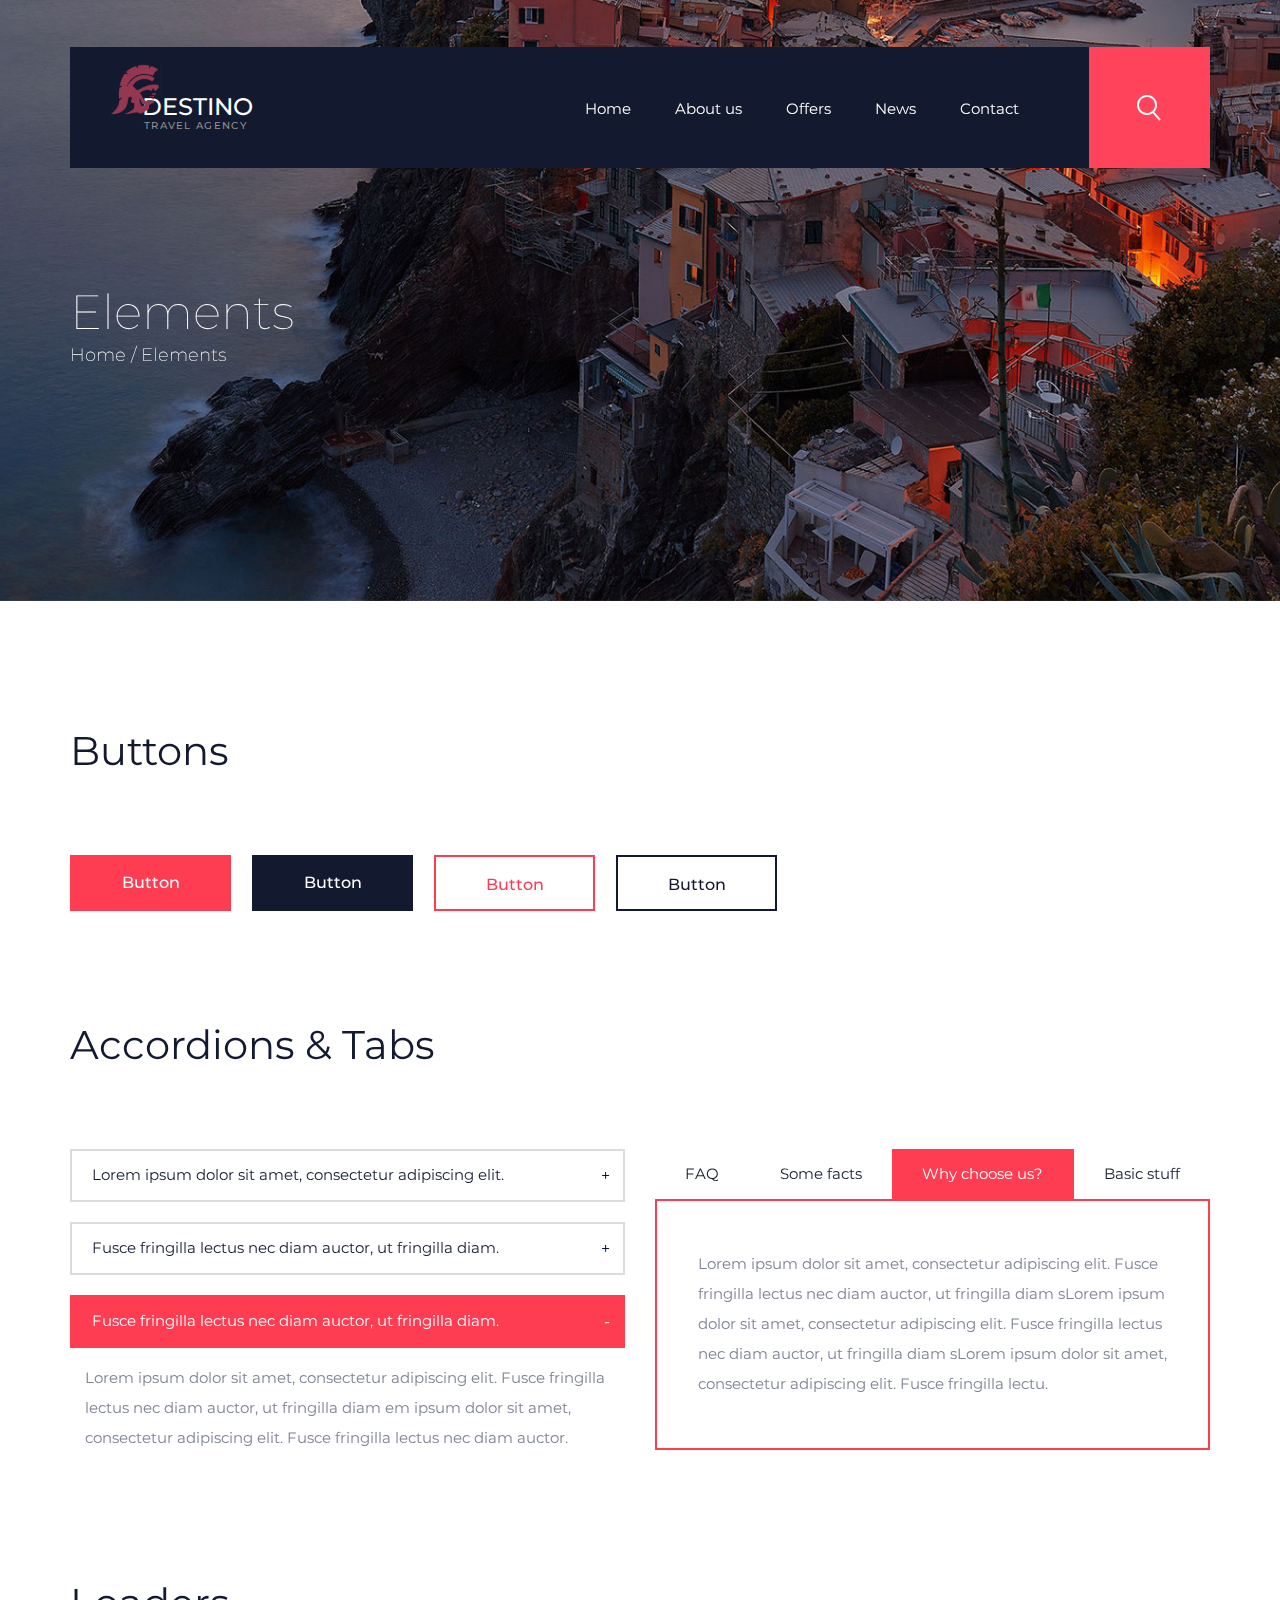
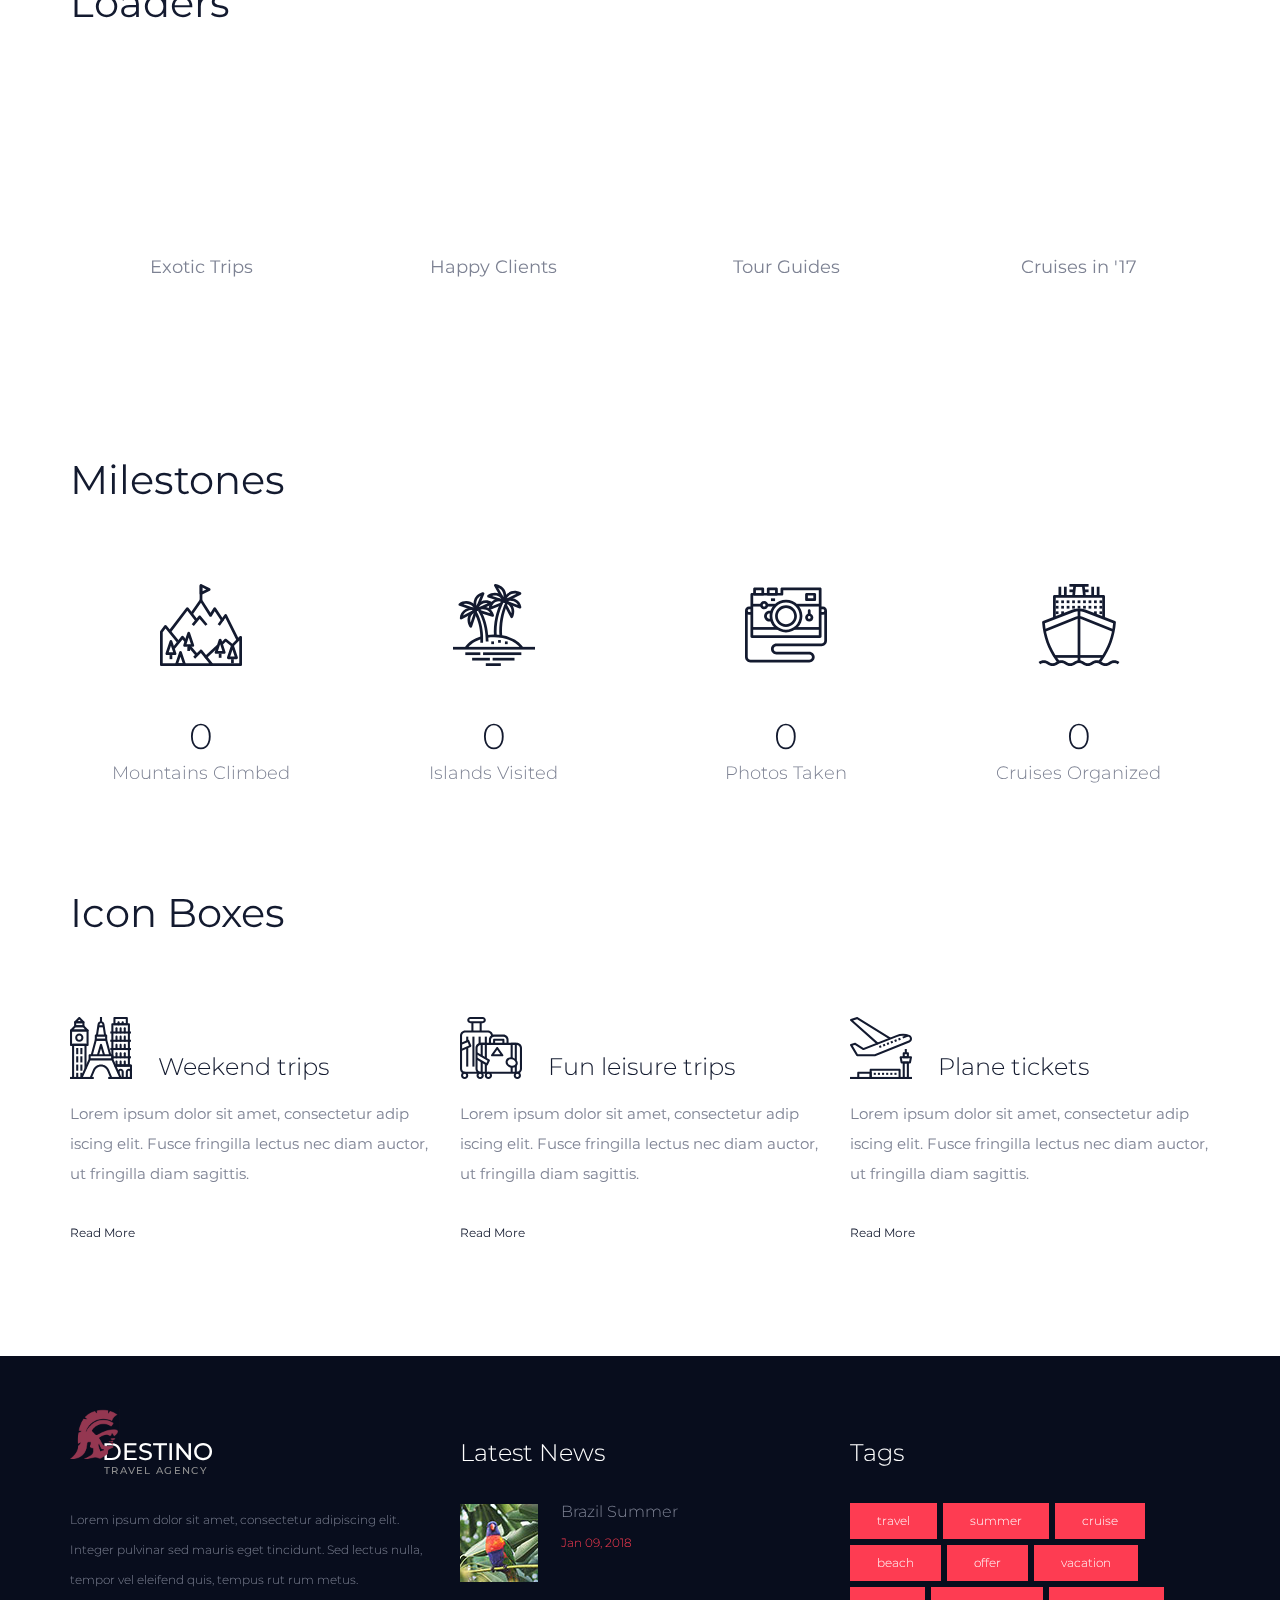
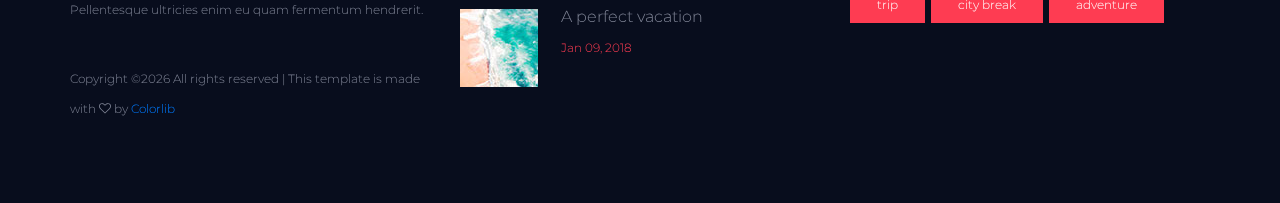
<file: elements.html>
<!DOCTYPE html>
<html lang="en">
<head>
<title>Elements</title>
<meta charset="utf-8">
<meta http-equiv="X-UA-Compatible" content="IE=edge">
<meta name="description" content="Destino project">
<meta name="viewport" content="width=device-width, initial-scale=1">
<link rel="stylesheet" type="text/css" href="styles/bootstrap4/bootstrap.min.css">
<link href="plugins/font-awesome-4.7.0/css/font-awesome.min.css" rel="stylesheet" type="text/css">
<link rel="stylesheet" type="text/css" href="styles/elements_styles.css">
<link rel="stylesheet" type="text/css" href="styles/elements_responsive.css">
</head>
<body>

<div class="super_container">
	
	<!-- Header -->

	<header class="header">
		<div class="container">
			<div class="row">
				<div class="col">
					<div class="header_container d-flex flex-row align-items-center justify-content-start">

						<!-- Logo -->
						<div class="logo_container">
							<div class="logo">
								<div>destino</div>
								<div>travel agency</div>
								<div class="logo_image"><img src="images/logo.png" alt=""></div>
							</div>
						</div>

						<!-- Main Navigation -->
						<nav class="main_nav ml-auto">
							<ul class="main_nav_list">
								<li class="main_nav_item"><a href="index.html">Home</a></li>
								<li class="main_nav_item"><a href="about.html">About us</a></li>
								<li class="main_nav_item"><a href="offers.html">Offers</a></li>
								<li class="main_nav_item"><a href="news.html">News</a></li>
								<li class="main_nav_item"><a href="contact.html">Contact</a></li>
							</ul>
						</nav>

						<!-- Search -->
						<div class="search">
							<form action="#" class="search_form">
								<input type="search" name="search_input" class="search_input ctrl_class" required="required" placeholder="Keyword">
								<button type="submit" class="search_button ml-auto ctrl_class"><img src="images/search.png" alt=""></button>
							</form>
						</div>

						<!-- Hamburger -->
						<div class="hamburger ml-auto"><i class="fa fa-bars" aria-hidden="true"></i></div>

					</div>
				</div>
			</div>
		</div>
	</header>

	<!-- Menu -->

	<div class="menu_container menu_mm">

		<!-- Menu Close Button -->
		<div class="menu_close_container">
			<div class="menu_close"></div>
		</div>

		<!-- Menu Items -->
		<div class="menu_inner menu_mm">
			<div class="menu menu_mm">
				<div class="menu_search_form_container">
					<form action="#" id="menu_search_form">
						<input type="search" class="menu_search_input menu_mm">
						<button id="menu_search_submit" class="menu_search_submit" type="submit"><img src="images/search_2.png" alt=""></button>
					</form>
				</div>
				<ul class="menu_list menu_mm">
					<li class="menu_item menu_mm"><a href="index.html">Home</a></li>
					<li class="menu_item menu_mm"><a href="about.html">About us</a></li>
					<li class="menu_item menu_mm"><a href="offers.html">Offers</a></li>
					<li class="menu_item menu_mm"><a href="news.html">News</a></li>
					<li class="menu_item menu_mm"><a href="#">Contact</a></li>
				</ul>

				<!-- Menu Social -->
				
				<div class="menu_social_container menu_mm">
					<ul class="menu_social menu_mm">
						<li class="menu_social_item menu_mm"><a href="#"><i class="fa fa-pinterest" aria-hidden="true"></i></a></li>
						<li class="menu_social_item menu_mm"><a href="#"><i class="fa fa-linkedin" aria-hidden="true"></i></a></li>
						<li class="menu_social_item menu_mm"><a href="#"><i class="fa fa-instagram" aria-hidden="true"></i></a></li>
						<li class="menu_social_item menu_mm"><a href="#"><i class="fa fa-facebook" aria-hidden="true"></i></a></li>
						<li class="menu_social_item menu_mm"><a href="#"><i class="fa fa-twitter" aria-hidden="true"></i></a></li>
					</ul>
				</div>

				<div class="menu_copyright menu_mm">Colorlib All rights reserved</div>
			</div>

		</div>

	</div>
	
	<!-- Home -->

	<div class="home">
		<!-- Image by https://unsplash.com/@peecho -->
		<div class="home_background parallax-window" data-parallax="scroll" data-image-src="images/elements.jpg" data-speed="0.8"></div>
		<div class="container">
			<div class="row">
				<div class="col">
					<div class="home_content">
						<div class="home_content_inner">
							<div class="home_title">Elements</div>
							<div class="home_breadcrumbs">
								<ul class="home_breadcrumbs_list">
									<li class="home_breadcrumb"><a href="index.html">Home</a></li>
									<li class="home_breadcrumb">Elements</li>
								</ul>
							</div>
						</div>
					</div>
				</div>
			</div>
		</div>		
	</div>

	<!-- Elements -->

	<div class="elements">

		<!-- Buttons -->

		<div class="buttons">
			<div class="container">
				<div class="row">
					<div class="col">
						<div class="elements_title">Buttons</div>
					</div>
				</div>
				<div class="row">
					<div class="col">
						<div class="buttons_container">
							<div class="button button_1 elements_button"><a href="#">Button</a></div>
							<div class="button button_2 elements_button"><a href="#">Button</a></div>
							<div class="button button_3 elements_button"><a href="#">Button</a></div>
							<div class="button button_4 elements_button"><a href="#">Button</a></div>
						</div>
					</div>
				</div>
			</div>	
		</div>

		<!-- Accordions & Tabs -->

		<div class="accordions_tabs">
			<div class="container">
				<div class="row">
					<div class="col">
						<div class="elements_title">Accordions & Tabs</div>
					</div>
				</div>
				<div class="row accordions_tabs_container">
					<div class="col-lg-6">
						
						<!-- Accordions -->

						<div class="accordions_content">
							<div class="accordion_container">
								<div class="accordion d-flex flex-row align-items-center"><div>Lorem ipsum dolor sit amet, consectetur adipiscing elit.</div></div>
								<div class="accordion_panel">
									<p>Lorem ipsum dolor sit amet, consectetur adipiscing elit. Fusce fringilla lectus nec diam auctor, ut fringilla diam em ipsum dolor sit amet, consectetur adipiscing elit. Fusce fringilla lectus nec diam auctor.</p>
								</div>
							</div>

							<div class="accordion_container">
								<div class="accordion d-flex flex-row align-items-center"><div>Fusce fringilla lectus nec diam auctor, ut fringilla diam.</div></div>
								<div class="accordion_panel">
									<p>Lorem ipsum dolor sit amet, consectetur adipiscing elit. Fusce fringilla lectus nec diam auctor, ut fringilla diam em ipsum dolor sit amet, consectetur adipiscing elit. Fusce fringilla lectus nec diam auctor.</p>
								</div>
							</div>

							<div class="accordion_container">
								<div class="accordion d-flex flex-row align-items-center active"><div>Fusce fringilla lectus nec diam auctor, ut fringilla diam.</div></div>
								<div class="accordion_panel">
									<p>Lorem ipsum dolor sit amet, consectetur adipiscing elit. Fusce fringilla lectus nec diam auctor, ut fringilla diam em ipsum dolor sit amet, consectetur adipiscing elit. Fusce fringilla lectus nec diam auctor.</p>
								</div>
							</div>

						</div>
					</div>

					<div class="col-lg-6">
						
						<!-- Tabs -->
						<div class="tabs_container">
							<div class="tabs d-flex flex-row align-items-center justify-content-around">
								<div class="tab">FAQ</div>
								<div class="tab">Some facts</div>
								<div class="tab active">Why choose us?</div>
								<div class="tab">Basic stuff</div>
							</div>
							<div class="tab_panels">
								<div class="tab_panel">
									<div class="tab_panel_content">
										<p>Lorem ipsum dolor sit amet, consectetur adipiscing elit. Fusce fringilla lectus nec diam auctor, ut fringilla diam sLorem ipsum dolor sit amet, consectetur adipiscing elit. Fusce fringilla lectus nec diam auctor.</p>
									</div>
								</div>
								<div class="tab_panel">
									<div class="tab_panel_content">
										<p>Lorem ipsum dolor sit amet, consectetur adipiscing elit. Fusce fringilla lectus nec diam auctor, ut fringilla diam sLorem ipsum dolor sit amet, consectetur adipiscing elit. Fusce fringilla lectus nec diam auctor, ut fringilla diam sLorem ipsum dolor sit amet, consectetur adipiscing elit.</p>
									</div>
								</div>
								<div class="tab_panel active">
									<div class="tab_panel_content">
										<p>Lorem ipsum dolor sit amet, consectetur adipiscing elit. Fusce fringilla lectus nec diam auctor, ut fringilla diam sLorem ipsum dolor sit amet, consectetur adipiscing elit. Fusce fringilla lectus nec diam auctor, ut fringilla diam sLorem ipsum dolor sit amet, consectetur adipiscing elit. Fusce fringilla lectu.</p>
									</div>
								</div>
								<div class="tab_panel">
									<div class="tab_panel_content">
										<p>Lorem ipsum dolor sit amet, consectetur adipiscing elit. Fusce fringilla lectus nec diam auctor, ut fringilla diam sLorem ipsum dolor sit amet.</p>
									</div>
								</div>
							</div>
						</div>
					</div>
				</div>
			</div>
		</div>

		<!-- Loaders -->

		<div class="loaders">
			<div class="container">
				<div class="row">
					<div class="col">
						<div class="elements_title">Loaders</div>
					</div>
				</div>
				<div class="row loaders_container">
					<div class="col-lg-3 loader_col">
						<!-- Loader -->
						<div class="loader" data-perc="0.70"><span>Exotic Trips</span></div>
					</div>
					<div class="col-lg-3 loader_col">
						<!-- Loader -->
						<div class="loader" data-perc="0.90"><span>Happy Clients</span></div>
					</div>
					<div class="col-lg-3 loader_col">
						<!-- Loader -->
						<div class="loader" data-perc="0.63"><span>Tour Guides</span></div>
					</div>
					<div class="col-lg-3 loader_col">
						<!-- Loader -->
						<div class="loader" data-perc="0.59"><span>Cruises in '17</span></div>
					</div>
				</div>
			</div>
		</div>

		<!-- Milestones -->

		<div class="milestones">
			<div class="container">
				<div class="row">
					<div class="col">
						<div class="elements_title">Milestones</div>
					</div>
				</div>
				<div class="row milestones_container">
					
					<!-- Milestone -->
					<div class="col-lg-3 milestone_col">
						<div class="milestone text-center">
							<div class="milestone_icon"><img class="svg" src="images/milestone_1.svg" alt=""></div>
							<div class="milestone_counter" data-end-value="17">0</div>
							<div class="milestone_text">Mountains Climbed</div>
						</div>
					</div>

					<!-- Milestone -->
					<div class="col-lg-3 milestone_col">
						<div class="milestone text-center">
							<div class="milestone_icon"><img class="svg" src="images/milestone_2.svg" alt=""></div>
							<div class="milestone_counter" data-end-value="213">0</div>
							<div class="milestone_text">Islands Visited</div>
						</div>
					</div>

					<!-- Milestone -->
					<div class="col-lg-3 milestone_col">
						<div class="milestone text-center">
							<div class="milestone_icon"><img class="svg" src="images/milestone_3.svg" alt=""></div>
							<div class="milestone_counter" data-end-value="11923">0</div>
							<div class="milestone_text">Photos Taken</div>
						</div>
					</div>

					<!-- Milestone -->
					<div class="col-lg-3 milestone_col">
						<div class="milestone text-center">
							<div class="milestone_icon"><img class="svg" src="images/milestone_4.svg" alt=""></div>
							<div class="milestone_counter" data-end-value="15">0</div>
							<div class="milestone_text">Cruises Organized</div>
						</div>
					</div>

				</div>
			</div>
		</div>

		<!-- Icon Boxes -->

		<div class="icon_boxes">
			<div class="container">
				<div class="row">
					<div class="col">
						<div class="elements_title">Icon Boxes</div>
					</div>
				</div>
				<div class="row icon_box_container">

					<!-- Icon Box -->
					<div class="col-lg-4 icon_box_col">
						<div class="icon_box">
							<div class="icon_box_image"><img src="images/service_1.svg" class="svg" alt="https://www.flaticon.com/authors/monkik"></div>
							<div class="icon_box_title">Weekend trips</div>
							<p class="icon_box_text">Lorem ipsum dolor sit amet, consectetur adip iscing elit. Fusce fringilla lectus nec diam auctor, ut fringilla diam sagittis.</p>
							<a href="#" class="icon_box_more">Read More</a>
						</div>
					</div>

					<!-- Icon Box -->
					<div class="col-lg-4 icon_box_col">
						<div class="icon_box">
							<div class="icon_box_image"><img src="images/service_2.svg" class="svg" alt="https://www.flaticon.com/authors/monkik"></div>
							<div class="icon_box_title">Fun leisure trips</div>
							<p class="icon_box_text">Lorem ipsum dolor sit amet, consectetur adip iscing elit. Fusce fringilla lectus nec diam auctor, ut fringilla diam sagittis.</p>
							<a href="#" class="icon_box_more">Read More</a>
						</div>
					</div>

					<!-- Icon Box -->
					<div class="col-lg-4 icon_box_col">
						<div class="icon_box">
							<div class="icon_box_image"><img src="images/service_3.svg" class="svg" alt="https://www.flaticon.com/authors/monkik"></div>
							<div class="icon_box_title">Plane tickets</div>
							<p class="icon_box_text">Lorem ipsum dolor sit amet, consectetur adip iscing elit. Fusce fringilla lectus nec diam auctor, ut fringilla diam sagittis.</p>
							<a href="#" class="icon_box_more">Read More</a>
						</div>
					</div>

				</div>
			</div>
		</div>
			
	</div>

	<!-- Footer -->

	<footer class="footer">
		<div class="container">
			<div class="row">

				<!-- Footer Column -->
				<div class="col-lg-4 footer_col">
					<div class="footer_about">
						<!-- Logo -->
						<div class="logo_container">
							<div class="logo">
								<div>destino</div>
								<div>travel agency</div>
								<div class="logo_image"><img src="images/logo.png" alt=""></div>
							</div>
						</div>
						<div class="footer_about_text">Lorem ipsum dolor sit amet, consectetur adipiscing elit. Integer pulvinar sed mauris eget tincidunt. Sed lectus nulla, tempor vel eleifend quis, tempus rut rum metus. Pellentesque ultricies enim eu quam fermentum hendrerit.</div>
						<div class="copyright"><!-- Link back to Colorlib can't be removed. Template is licensed under CC BY 3.0. -->
Copyright &copy;<script>document.write(new Date().getFullYear());</script> All rights reserved | This template is made with <i class="fa fa-heart-o" aria-hidden="true"></i> by <a href="https://colorlib.com" target="_blank">Colorlib</a>
<!-- Link back to Colorlib can't be removed. Template is licensed under CC BY 3.0. --></div>
					</div>
				</div>

				<!-- Footer Column -->
				<div class="col-lg-4 footer_col">
					<div class="footer_latest">
						<div class="footer_title">Latest News</div>
						<div class="footer_latest_content">

							<!-- Footer Latest Post -->
							<div class="footer_latest_item">
								<div class="footer_latest_image"><img src="images/latest_1.jpg" alt="https://unsplash.com/@peecho"></div>
								<div class="footer_latest_item_content">
									<div class="footer_latest_item_title"><a href="news.html">Brazil Summer</a></div>
									<div class="footer_latest_item_date">Jan 09, 2018</div>
								</div>
							</div>

							<!-- Footer Latest Post -->
							<div class="footer_latest_item">
								<div class="footer_latest_image"><img src="images/latest_2.jpg" alt="https://unsplash.com/@sanfrancisco"></div>
								<div class="footer_latest_item_content">
									<div class="footer_latest_item_title"><a href="news.html">A perfect vacation</a></div>
									<div class="footer_latest_item_date">Jan 09, 2018</div>
								</div>
							</div>

						</div>
					</div>
				</div>

				<!-- Footer Column -->
				<div class="col-lg-4 footer_col">
					<div class="tags footer_tags">
						<div class="footer_title">Tags</div>
						<ul class="tags_content d-flex flex-row flex-wrap align-items-start justify-content-start">
							<li class="tag"><a href="#">travel</a></li>
							<li class="tag"><a href="#">summer</a></li>
							<li class="tag"><a href="#">cruise</a></li>
							<li class="tag"><a href="#">beach</a></li>
							<li class="tag"><a href="#">offer</a></li>
							<li class="tag"><a href="#">vacation</a></li>
							<li class="tag"><a href="#">trip</a></li>
							<li class="tag"><a href="#">city break</a></li>
							<li class="tag"><a href="#">adventure</a></li>
						</ul>
					</div>
				</div>

			</div>
		</div>
	</footer>
</div>

<script src="js/jquery-3.2.1.min.js"></script>
<script src="styles/bootstrap4/popper.js"></script>
<script src="styles/bootstrap4/bootstrap.min.js"></script>
<script src="plugins/greensock/TweenMax.min.js"></script>
<script src="plugins/greensock/TimelineMax.min.js"></script>
<script src="plugins/scrollmagic/ScrollMagic.min.js"></script>
<script src="plugins/greensock/animation.gsap.min.js"></script>
<script src="plugins/greensock/ScrollToPlugin.min.js"></script>
<script src="plugins/easing/easing.js"></script>
<script src="plugins/progressbar/progressbar.min.js"></script>
<script src="plugins/parallax-js-master/parallax.min.js"></script>
<script src="js/elements_custom.js"></script>
</body>
</html>
</file>
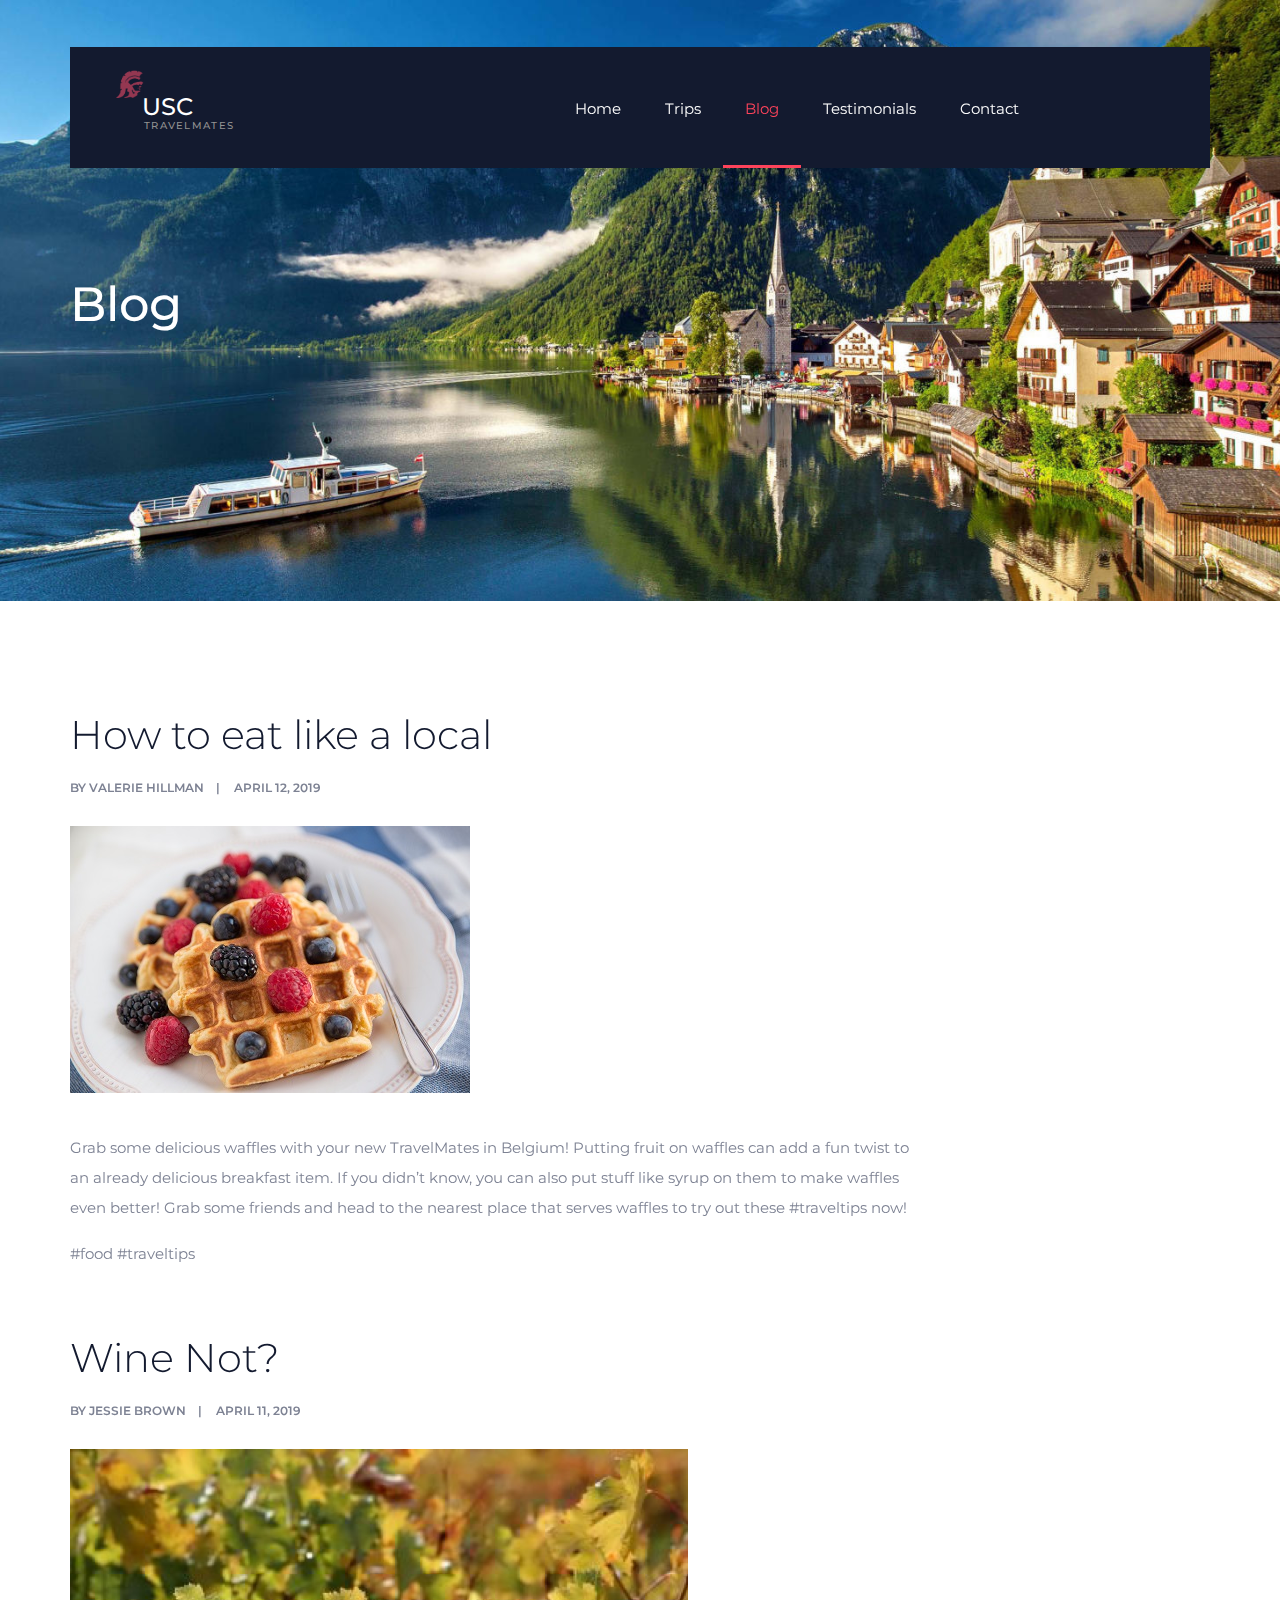
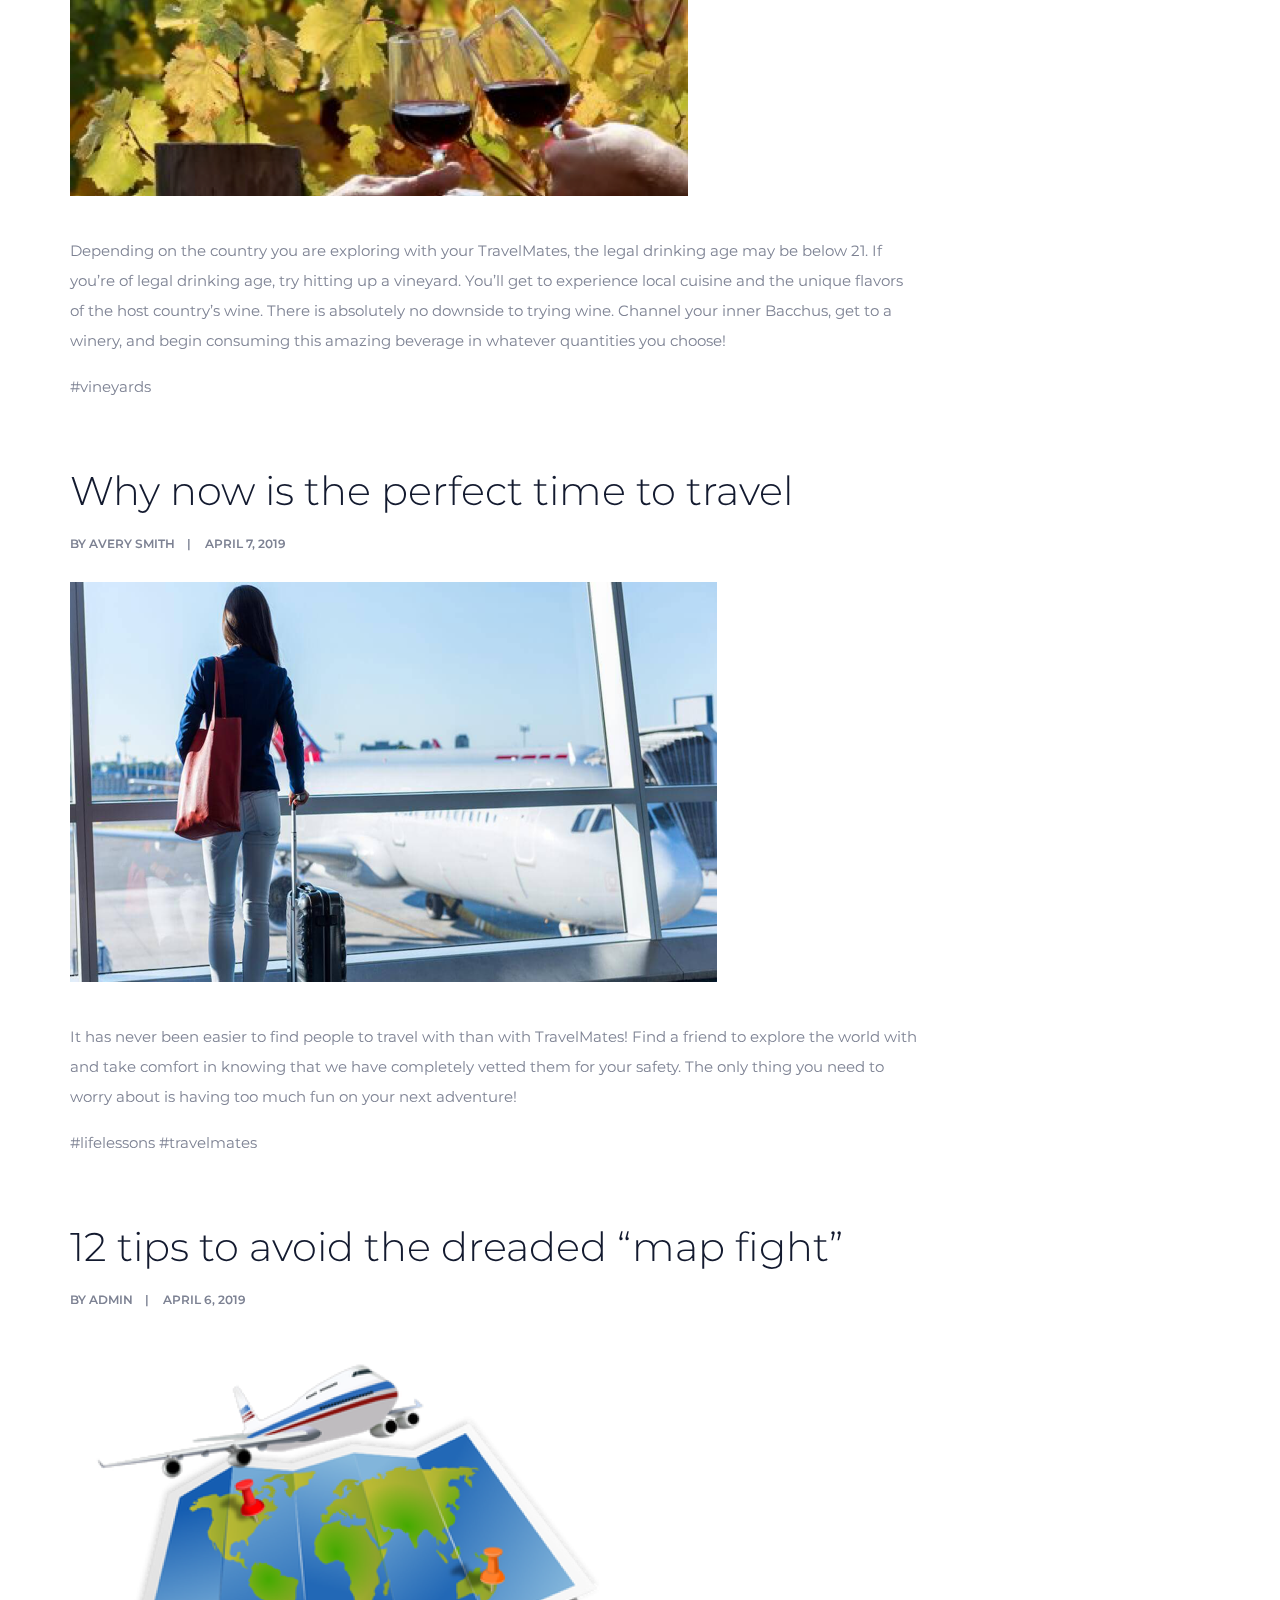
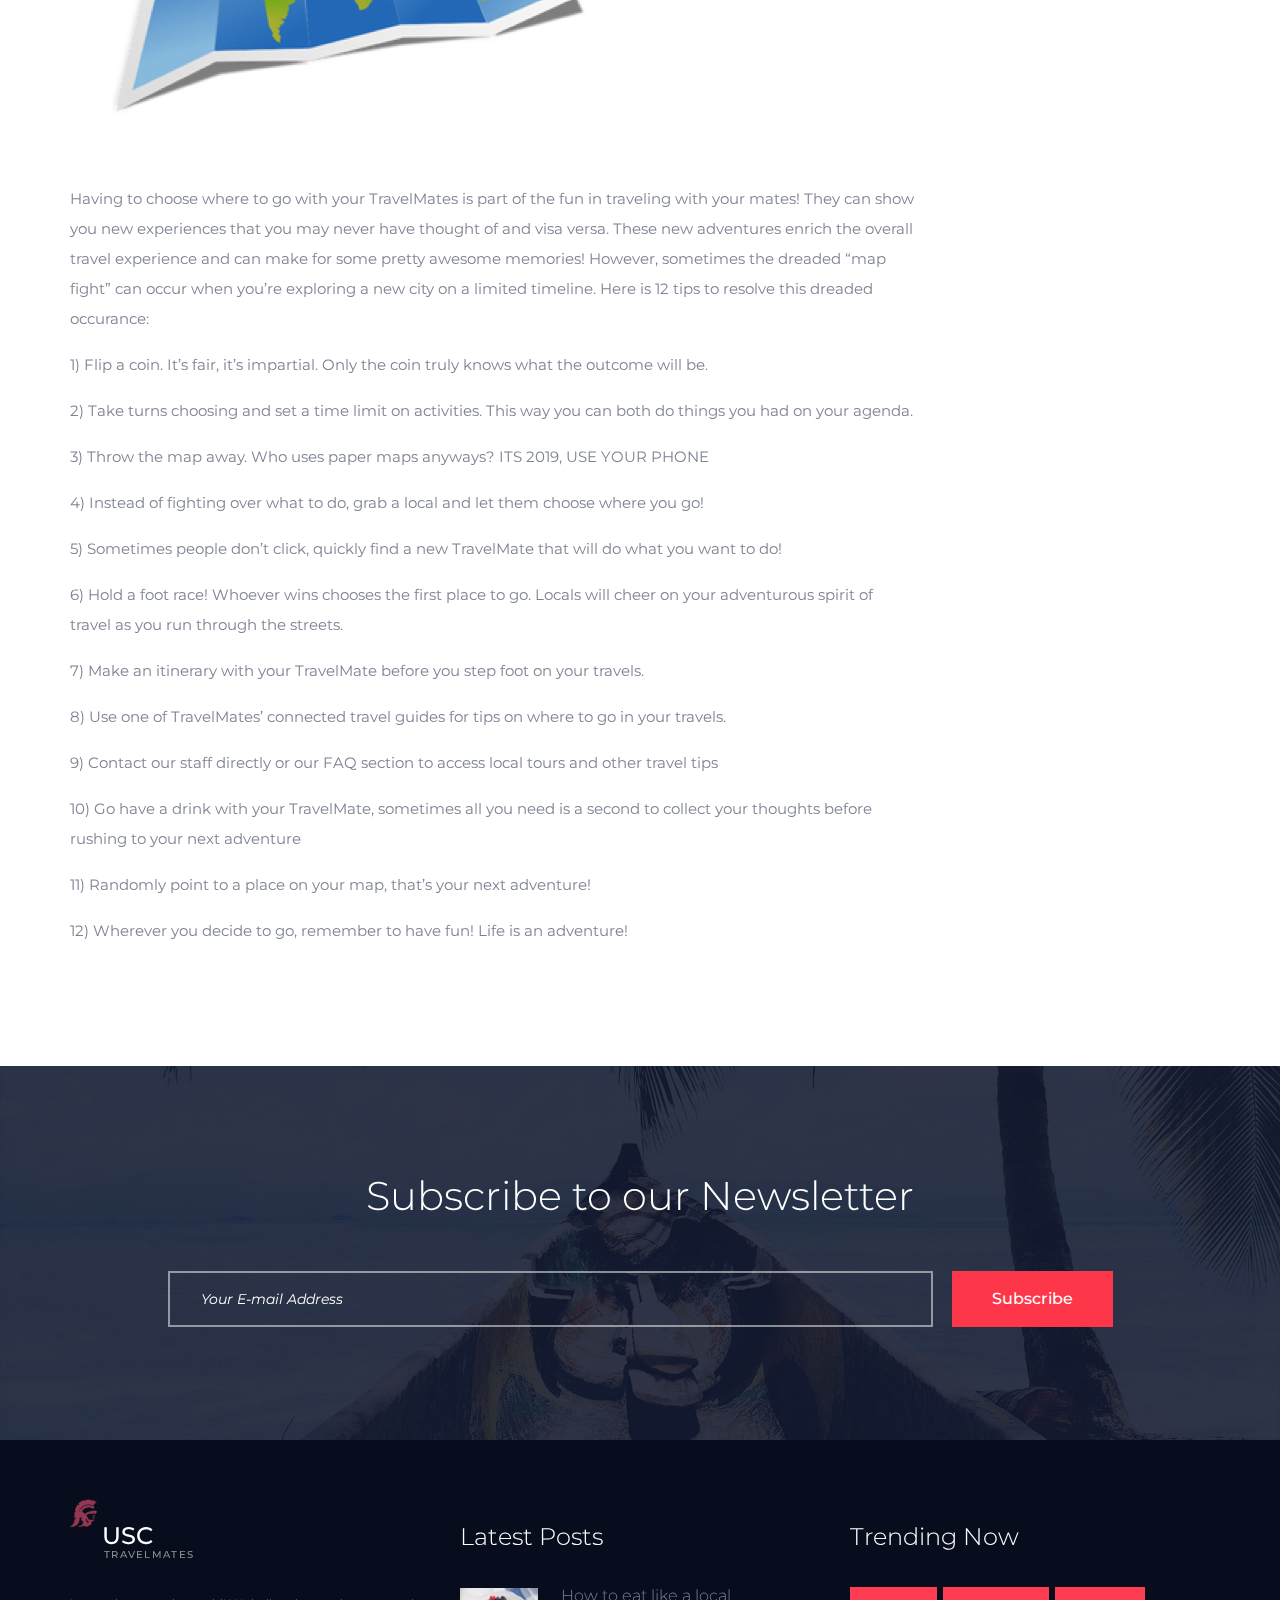
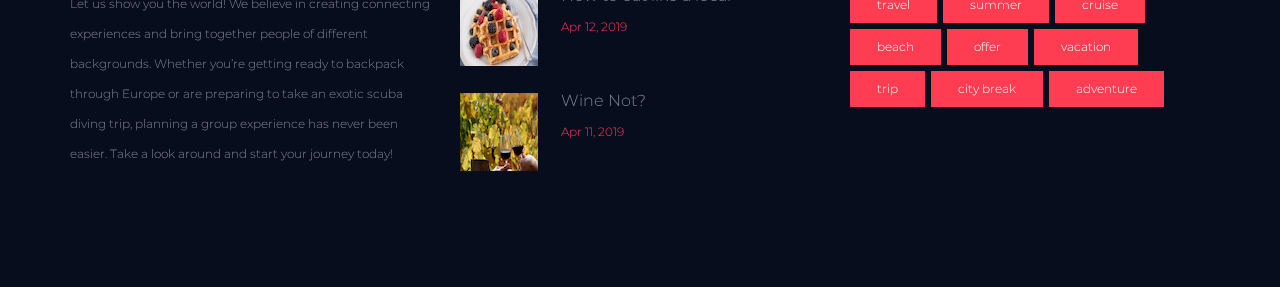
<file: news.html>
<!DOCTYPE html>
<html lang="en">
<head>
<title>Blog</title>
<meta charset="utf-8">
<meta http-equiv="X-UA-Compatible" content="IE=edge">
<meta name="description" content="Destino project">
<meta name="viewport" content="width=device-width, initial-scale=1">
<link rel="stylesheet" type="text/css" href="styles/bootstrap4/bootstrap.min.css">
<link href="plugins/font-awesome-4.7.0/css/font-awesome.min.css" rel="stylesheet" type="text/css">
<link rel="stylesheet" type="text/css" href="styles/news_styles.css">
<link rel="stylesheet" type="text/css" href="styles/news_responsive.css">
<!-- Global site tag (gtag.js) - Google Analytics -->
<script async src="https://www.googletagmanager.com/gtag/js?id=UA-136625166-2"></script>
<script>
  window.dataLayer = window.dataLayer || [];
  function gtag(){dataLayer.push(arguments);}
  gtag('js', new Date());

  gtag('config', 'UA-136625166-2');
</script>

</head>
<body>

<div class="super_container">
	
	<!-- Header -->

	<header class="header">
		<div class="container">
			<div class="row">
				<div class="col">
					<div class="header_container d-flex flex-row align-items-center justify-content-start">

						<!-- Logo -->
						<div class="logo_container">
							<div class="logo">
								<div>USC</div>
								<div>TravelMates</div>
								<div class="logo_image"><img src="images/logo.png" alt=""></div>
							</div>
						</div>

						<!-- Main Navigation -->
						<nav class="main_nav ml-auto">
							<ul class="main_nav_list">
								<li class="main_nav_item"><a href="index.html">Home</a></li>
								<li class="main_nav_item"><a href="offers.html">Trips</a></li>
								<li class="main_nav_item active"><a href="#">Blog</a></li>
								<li class="main_nav_item"><a href="about.html">Testimonials</a></li>
								<li class="main_nav_item"><a href="contact.html">Contact</a></li>
							</ul>
						</nav>

						<!-- Search -->
<!-- 						<div class="search">
							<form action="#" class="search_form">
								<input type="search" name="search_input" class="search_input ctrl_class" required="required" placeholder="Keyword">
								<button type="submit" class="search_button ml-auto ctrl_class"><img src="images/search.png" alt=""></button>
							</form>
						</div> -->

						<!-- Hamburger -->
						<div class="hamburger ml-auto"><i class="fa fa-bars" aria-hidden="true"></i></div>

					</div>
				</div>
			</div>
		</div>
	</header>

	<!-- Menu -->

	<div class="menu_container menu_mm">

		<!-- Menu Close Button -->
		<div class="menu_close_container">
			<div class="menu_close"></div>
		</div>

		<!-- Menu Items -->
		<div class="menu_inner menu_mm">
			<div class="menu menu_mm">
				<div class="menu_search_form_container">
					<form action="#" id="menu_search_form">
						<input type="search" class="menu_search_input menu_mm">
						<button id="menu_search_submit" class="menu_search_submit" type="submit"><img src="images/search_2.png" alt=""></button>
					</form>
				</div>
				<ul class="menu_list menu_mm">
					<li class="menu_item menu_mm"><a href="index.html">Home</a></li>
					<li class="menu_item menu_mm"><a href="offers.html">Trips</a></li>
					<li class="menu_item menu_mm"><a href="#">Blog</a></li>
					<li class="menu_item menu_mm"><a href="about.html">Testimonials</a></li>
					<li class="menu_item menu_mm"><a href="contact.html">Contact</a></li>
				</ul>

				<!-- Menu Social -->
				
<!-- 				<div class="menu_social_container menu_mm">
					<ul class="menu_social menu_mm">
						<li class="menu_social_item menu_mm"><a href="#"><i class="fa fa-pinterest" aria-hidden="true"></i></a></li>
						<li class="menu_social_item menu_mm"><a href="#"><i class="fa fa-linkedin" aria-hidden="true"></i></a></li>
						<li class="menu_social_item menu_mm"><a href="#"><i class="fa fa-instagram" aria-hidden="true"></i></a></li>
						<li class="menu_social_item menu_mm"><a href="#"><i class="fa fa-facebook" aria-hidden="true"></i></a></li>
						<li class="menu_social_item menu_mm"><a href="#"><i class="fa fa-twitter" aria-hidden="true"></i></a></li>
					</ul>
				</div> -->

				<div class="menu_copyright menu_mm"></div>
			</div>

		</div>

	</div>
	
	<!-- Home -->

	<div class="home">
		<!-- Image by https://unsplash.com/@peecho -->
		<div class="home_background parallax-window" data-parallax="scroll" data-image-src="images/trip4.jpg" data-speed="0.8"></div>
		<div class="container">
			<div class="row">
				<div class="col">
					<div class="home_content">
						<div class="home_content_inner">
							<div class="home_title"><h1>Blog</h1></div>
							<div class="home_breadcrumbs">
								<ul class="home_breadcrumbs_list">
								</ul>
							</div>
						</div>
					</div>
				</div>
			</div>
		</div>		
	</div>

	<!-- Find Form -->


	<!-- News -->

	<div class="news">
		<div class="container">
			<div class="row">

				<!-- News Posts -->
				<div class="col-lg-9">
					<div class="news_posts">
						
						<!-- News Post -->
						<div class="news_post">
							<div class="post_title"><a href="#">How to eat like a local</a></div>
							<div class="post_meta">
								<ul>
									<li><a href="#">by Valerie Hillman</a></li>
									<li>April 12, 2019</li>
								</ul>
							</div>
							<div class="post_image">
								<img src="images/eatlikelocal.jpg">
							</div>
							<div class="post_text">
								<p>Grab some delicious waffles with your new TravelMates in Belgium! Putting fruit on waffles can add a fun twist to an already delicious breakfast item. If you didn’t know, you can also put stuff like syrup on them to make waffles even better! Grab some friends and head to the nearest place that serves waffles to try out these #traveltips now!</p>
								<p>#food #traveltips</p>
							</div>
						</div>

						<!-- News Post -->
						<div class="news_post">
							<div class="post_title"><a href="#">Wine Not?</a></div>
							<div class="post_meta">
								<ul>
									<li><a href="#">by Jessie Brown</a></li>
									<li>April 11, 2019</li>
								</ul>
							</div>
							<div class="post_image">
								<img src="images/winenot.png">
							</div>
							<div class="post_text">
								<p>Depending on the country you are exploring with your TravelMates, the legal drinking age may be below 21. If you’re of legal drinking age, try hitting up a vineyard. You’ll get to experience local cuisine and the unique flavors of the host country’s wine. There is absolutely no downside to trying wine. Channel your inner Bacchus, get to a winery, and begin consuming this amazing beverage in whatever quantities you choose!</p>
								<p>#vineyards</p>
							</div>
						</div>

						<!-- News Post -->
						<div class="news_post">
							<div class="post_title"><a href="#">Why now is the perfect time to travel</a></div>
							<div class="post_meta">
								<ul>
									<li><a href="#">by Avery Smith</a></li>
									<li>April 7, 2019</li>
								</ul>
							</div>
							<div class="post_image">
								<img src="images/nowperfecttime.png">
							</div>
							<div class="post_text">
								<p>It has never been easier to find people to travel with than with TravelMates! Find a friend to explore the world with and take comfort in knowing that we have completely vetted them for your safety. The only thing you need to worry about is having too much fun on your next adventure!</p>
								<p>#lifelessons #travelmates</p>
							</div>
						</div>

						<div class="news_post">
							<div class="post_title"><a href="#">12 tips to avoid the dreaded “map fight”</a></div>
							<div class="post_meta">
								<ul>
									<li><a href="#">by admin</a></li>
									<li>April 6, 2019</li>
								</ul>
							</div>
							<div class="post_image">
								<img src="images/dread.png">
							</div>
							<div class="post_text">
								<p>Having to choose where to go with your TravelMates is part of the fun in traveling with your mates! They can show you new experiences that you may never have thought of and visa versa. These new adventures enrich the overall travel experience and can make for some pretty awesome memories! However, sometimes the dreaded “map fight” can occur when you’re exploring a new city on a limited timeline. Here is 12 tips to resolve this dreaded occurance: </p>
								<p>1) Flip a coin. It’s fair, it’s impartial. Only the coin truly knows what the outcome will be.</p>
								<p>2) Take turns choosing and set a time limit on activities. This way you can both do things you had on your agenda.</p>
								<p>3) Throw the map away. Who uses paper maps anyways? ITS 2019, USE YOUR PHONE</p>
								<p>4) Instead of fighting over what to do, grab a local and let them choose where you go!</p>
								<p>5) Sometimes people don’t click, quickly find a new TravelMate that will do what you want to do!</p>
								<p>6) Hold a foot race! Whoever wins chooses the first place to go. Locals will cheer on your adventurous spirit of travel as you run through the streets.</p>
								<p>7) Make an itinerary with your TravelMate before you step foot on your travels.</p>
								<p>8) Use one of TravelMates’ connected travel guides for tips on where to go in your travels.</p>
								<p>9) Contact our staff directly or our FAQ section to access local tours and other travel tips</p>
								<p>10) Go have a drink with your TravelMate, sometimes all you need is a second to collect your thoughts before rushing to your next adventure</p>
								<p>11) Randomly point to a place on your map, that’s your next adventure!</p>
								<p>12) Wherever you decide to go, remember to have fun! Life is an adventure!</p>
							</div>
						</div>

					</div>
				</div>



			</div>
		</div>
	</div>

	<!-- Newsletter -->

	<div class="newsletter">
		<!-- Image by https://unsplash.com/@garciasaldana_ -->
		<div class="newsletter_background" style="background-image:url(images/newsletter.jpg)"></div>
		<div class="container">
			<div class="row">
				<div class="col-lg-10 offset-lg-1">
					<div class="newsletter_content">
						<div class="newsletter_title text-center">Subscribe to our Newsletter</div>
						<div class="newsletter_form_container">
							<form action="#" id="newsletter_form" class="newsletter_form">
								<div class="d-flex flex-md-row flex-column align-content-center justify-content-between">
									<input type="email" id="newsletter_input" class="newsletter_input" placeholder="Your E-mail Address">
									<button type="submit" id="newsletter_button" class="newsletter_button">Subscribe</button>
								</div>
							</form>
						</div>
					</div>
				</div>
			</div>
		</div>
	</div>

	<!-- Footer -->

	<footer class="footer">
		<div class="container">
			<div class="row">

				<!-- Footer Column -->
				<div class="col-lg-4 footer_col">
					<div class="footer_about">
						<!-- Logo -->
						<div class="logo_container">
							<div class="logo">
								<div>USC</div>
								<div>TravelMates</div>
								<div class="logo_image"><img src="images/logo.png" alt=""></div>
							</div>
						</div>
						<div class="footer_about_text">Let us show you the world! We believe in creating connecting experiences and bring together people of different backgrounds. Whether you’re getting ready to backpack through Europe or are preparing to take an exotic scuba diving trip, planning a group experience has never been easier. Take a look around and start your journey today!</div>
						<div class="copyright"></div>
					</div>
				</div>

				<!-- Footer Column -->
				<div class="col-lg-4 footer_col">
					<div class="footer_latest">
						<div class="footer_title">Latest Posts</div>
						<div class="footer_latest_content">

							<!-- Footer Latest Post -->
							<div class="footer_latest_item">
								<div class="footer_latest_image"><img src="images/eatlikelocal_small.jpg" alt="https://unsplash.com/@peecho"></div>
								<div class="footer_latest_item_content">
									<div class="footer_latest_item_title"><a href="news.html">How to eat like a local</a></div>
									<div class="footer_latest_item_date">Apr 12, 2019</div>
								</div>
							</div>

							<!-- Footer Latest Post -->
							<div class="footer_latest_item">
								<div class="footer_latest_image"><img src="images/winenot_small.png" alt="https://unsplash.com/@sanfrancisco"></div>
								<div class="footer_latest_item_content">
									<div class="footer_latest_item_title"><a href="news.html">Wine Not?</a></div>
									<div class="footer_latest_item_date">Apr 11, 2019</div>
								</div>
							</div>

						</div>
					</div>
				</div>

				<!-- Footer Column -->
				<div class="col-lg-4 footer_col">
					<div class="tags footer_tags">
						<div class="footer_title">Trending Now</div>
						<ul class="tags_content d-flex flex-row flex-wrap align-items-start justify-content-start">
							<li class="tag"><a href="#">travel</a></li>
							<li class="tag"><a href="#">summer</a></li>
							<li class="tag"><a href="#">cruise</a></li>
							<li class="tag"><a href="#">beach</a></li>
							<li class="tag"><a href="#">offer</a></li>
							<li class="tag"><a href="#">vacation</a></li>
							<li class="tag"><a href="#">trip</a></li>
							<li class="tag"><a href="#">city break</a></li>
							<li class="tag"><a href="#">adventure</a></li>
						</ul>
					</div>
				</div>

			</div>
		</div>
	</footer>
</div>

<script src="js/jquery-3.2.1.min.js"></script>
<script src="styles/bootstrap4/popper.js"></script>
<script src="styles/bootstrap4/bootstrap.min.js"></script>
<script src="plugins/greensock/TweenMax.min.js"></script>
<script src="plugins/greensock/TimelineMax.min.js"></script>
<script src="plugins/scrollmagic/ScrollMagic.min.js"></script>
<script src="plugins/greensock/animation.gsap.min.js"></script>
<script src="plugins/greensock/ScrollToPlugin.min.js"></script>
<script src="plugins/easing/easing.js"></script>
<script src="plugins/parallax-js-master/parallax.min.js"></script>
<script src="js/news_custom.js"></script>
</body>
</html>
</file>
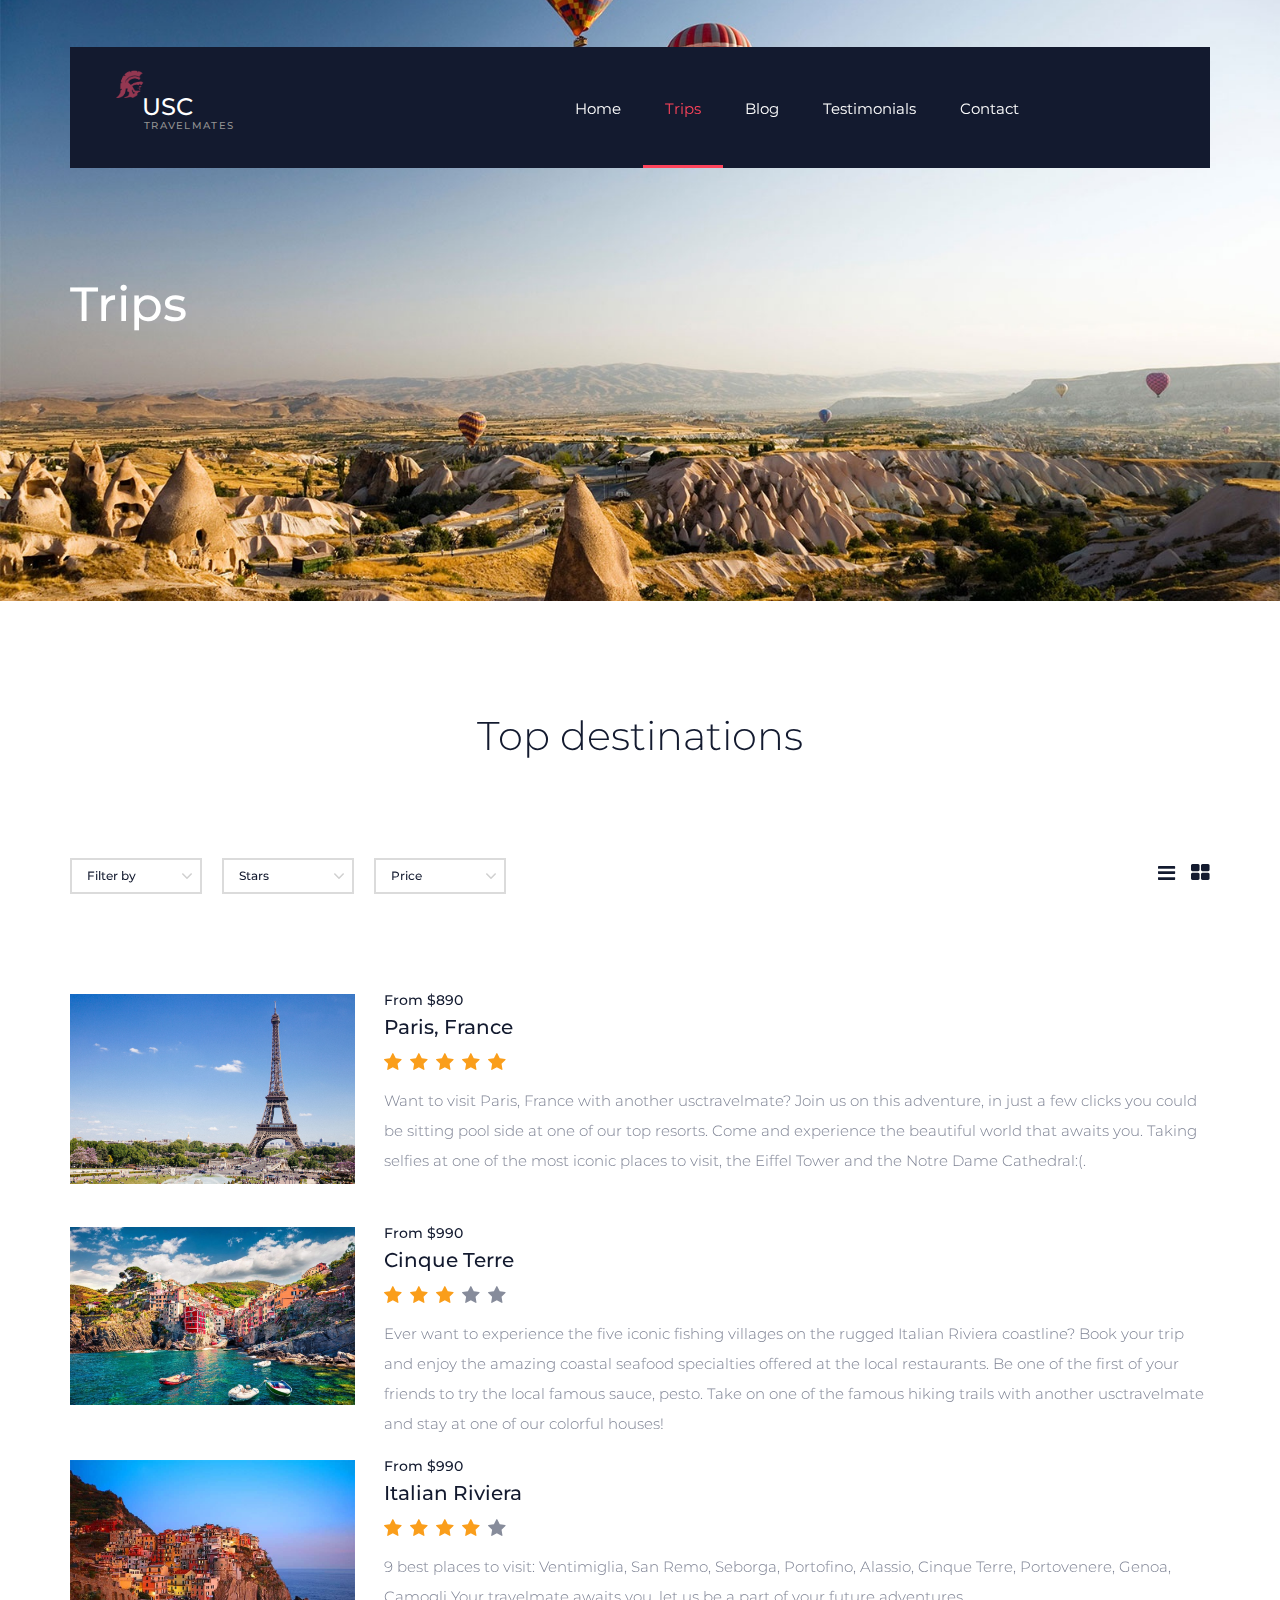
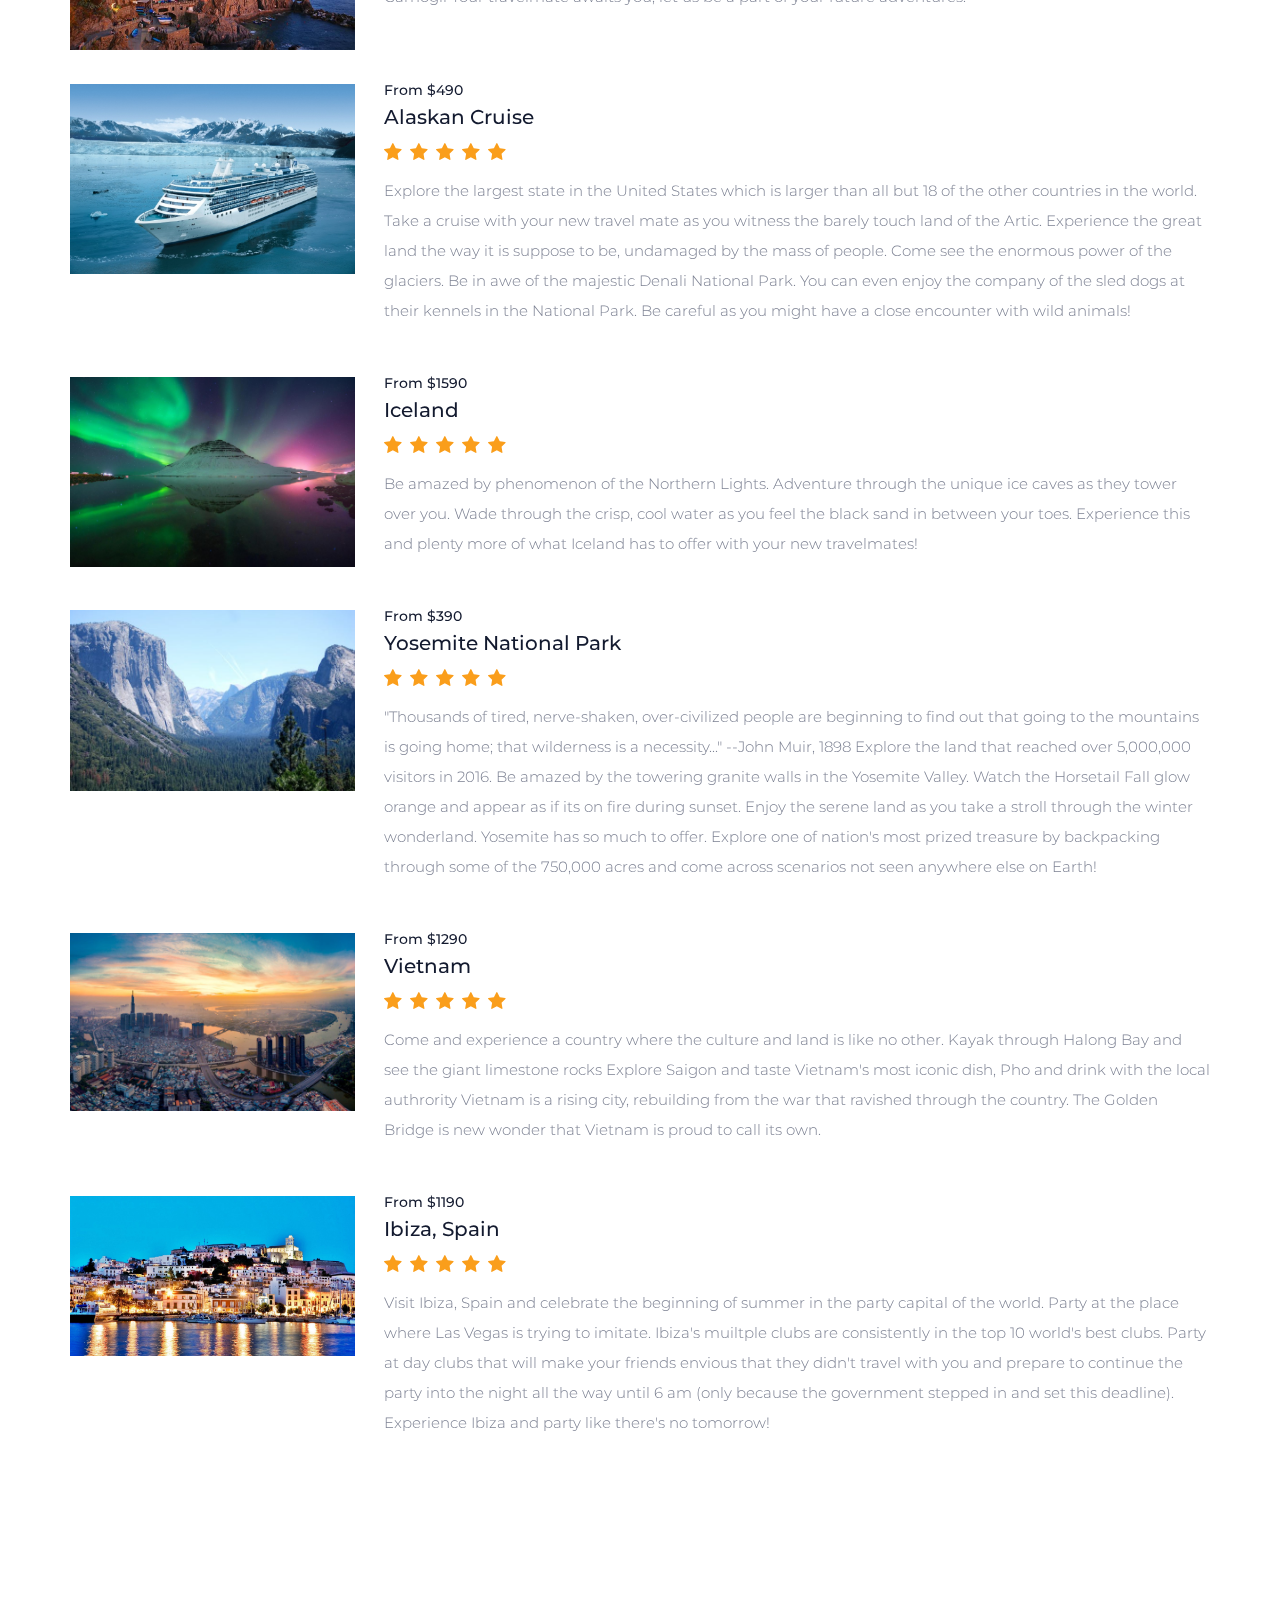
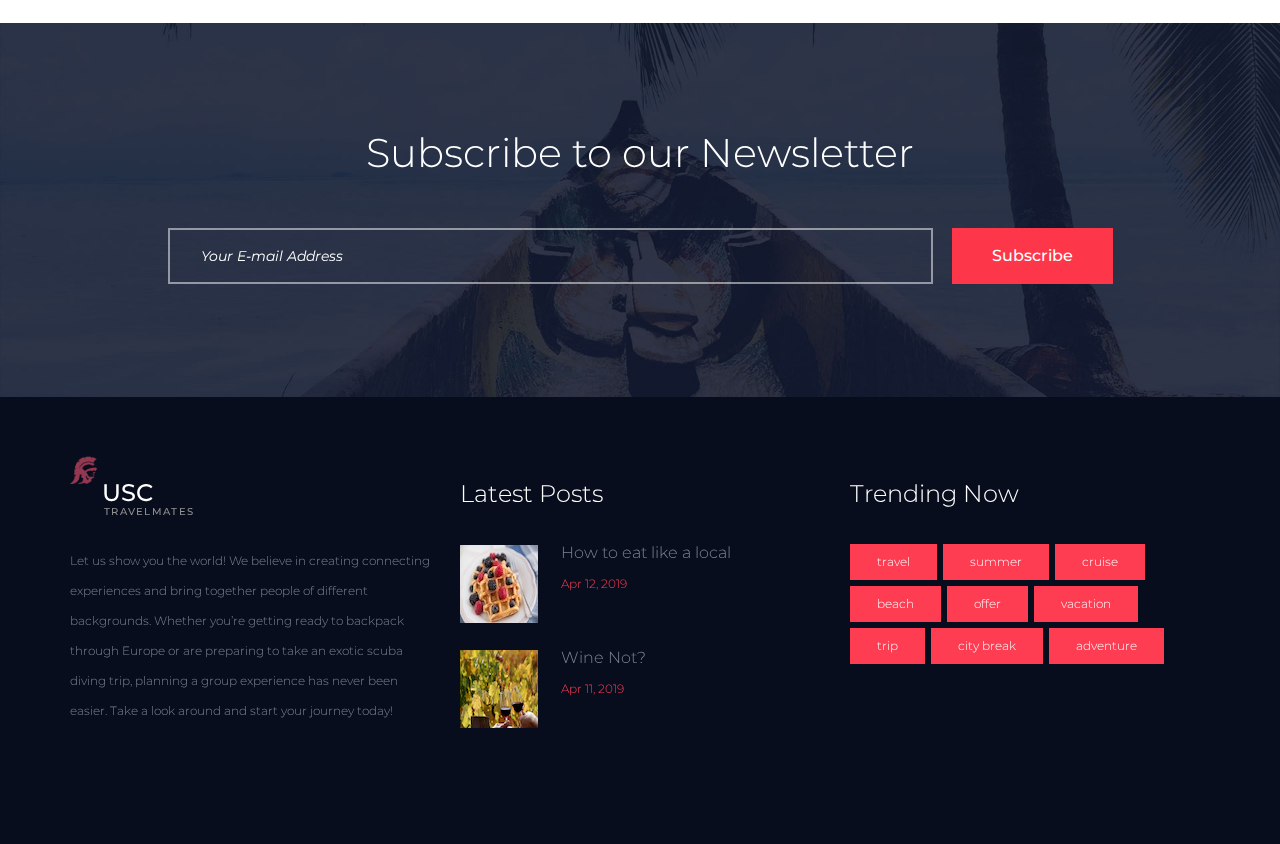
<file: offers.html>
<!DOCTYPE html>
<html lang="en">
<head>
<title>Trips</title>
<meta charset="utf-8">
<meta http-equiv="X-UA-Compatible" content="IE=edge">
<meta name="description" content="Destino project">
<meta name="viewport" content="width=device-width, initial-scale=1">
<link rel="stylesheet" type="text/css" href="styles/bootstrap4/bootstrap.min.css">
<link href="plugins/font-awesome-4.7.0/css/font-awesome.min.css" rel="stylesheet" type="text/css">
<link rel="stylesheet" type="text/css" href="styles/offers_styles.css">
<link rel="stylesheet" type="text/css" href="styles/offers_responsive.css">
<!-- Global site tag (gtag.js) - Google Analytics -->
<script async src="https://www.googletagmanager.com/gtag/js?id=UA-136625166-2"></script>
<script>
  window.dataLayer = window.dataLayer || [];
  function gtag(){dataLayer.push(arguments);}
  gtag('js', new Date());

  gtag('config', 'UA-136625166-2');
</script>

</head>
<body>

<div class="super_container">
	
	<!-- Header -->

	<header class="header">
		<div class="container">
			<div class="row">
				<div class="col">
					<div class="header_container d-flex flex-row align-items-center justify-content-start">

						<!-- Logo -->
						<div class="logo_container">
							<div class="logo">
								<div>USC</div>
								<div>TravelMates</div>
								<div class="logo_image"><img src="images/logo.png" alt=""></div>
							</div>
						</div>

						<!-- Main Navigation -->
						<nav class="main_nav ml-auto">
							<ul class="main_nav_list">
								<li class="main_nav_item"><a href="index.html">Home</a></li>
								<li class="main_nav_item active"><a href="#">Trips</a></li>
								<li class="main_nav_item"><a href="news.html">Blog</a></li>
								<li class="main_nav_item"><a href="about.html">Testimonials</a></li>
								<li class="main_nav_item"><a href="contact.html">Contact</a></li>
							</ul>
						</nav>

						<!-- Search -->
<!-- 						<div class="search">
							<form action="#" class="search_form">
								<input type="search" name="search_input" class="search_input ctrl_class" required="required" placeholder="Keyword">
								<button type="submit" class="search_button ml-auto ctrl_class"><img src="images/search.png" alt=""></button>
							</form>
						</div> -->

						<!-- Hamburger -->
						<div class="hamburger ml-auto"><i class="fa fa-bars" aria-hidden="true"></i></div>

					</div>
				</div>
			</div>
		</div>
	</header>

	<!-- Menu -->

	<div class="menu_container menu_mm">

		<!-- Menu Close Button -->
		<div class="menu_close_container">
			<div class="menu_close"></div>
		</div>

		<!-- Menu Items -->
		<div class="menu_inner menu_mm">
			<div class="menu menu_mm">
				<div class="menu_search_form_container">
					<form action="#" id="menu_search_form">
						<input type="search" class="menu_search_input menu_mm">
						<button id="menu_search_submit" class="menu_search_submit" type="submit"><img src="images/search_2.png" alt=""></button>
					</form>
				</div>
				<ul class="menu_list menu_mm">
					<li class="menu_item menu_mm"><a href="index.html">Home</a></li>
					<li class="menu_item menu_mm"><a href="#">Trips</a></li>
					<li class="menu_item menu_mm"><a href="news.html">Blog</a></li>
					<li class="menu_item menu_mm"><a href="about.html">Testimonials</a></li>
					<li class="menu_item menu_mm"><a href="contact.html">Contact</a></li>
				</ul>

				<!-- Menu Social -->
				
<!-- 				<div class="menu_social_container menu_mm">
					<ul class="menu_social menu_mm">
						<li class="menu_social_item menu_mm"><a href="#"><i class="fa fa-pinterest" aria-hidden="true"></i></a></li>
						<li class="menu_social_item menu_mm"><a href="#"><i class="fa fa-linkedin" aria-hidden="true"></i></a></li>
						<li class="menu_social_item menu_mm"><a href="#"><i class="fa fa-instagram" aria-hidden="true"></i></a></li>
						<li class="menu_social_item menu_mm"><a href="#"><i class="fa fa-facebook" aria-hidden="true"></i></a></li>
						<li class="menu_social_item menu_mm"><a href="#"><i class="fa fa-twitter" aria-hidden="true"></i></a></li>
					</ul>
				</div> -->

				<div class="menu_copyright menu_mm"></div>
			</div>

		</div>

	</div>
	
	<!-- Home -->

	<div class="home">
		<!-- Image by https://unsplash.com/@peecho -->
		<div class="home_background parallax-window" data-parallax="scroll" data-image-src="images/trip1.jpg" data-speed="0.8"></div>
		<div class="container">
			<div class="row">
				<div class="col">
					<div class="home_content">
						<div class="home_content_inner">
							<div class="home_title"><h1>Trips</h1></div>
							<div class="home_breadcrumbs">
								<ul class="home_breadcrumbs_list">
								</ul>
							</div>
						</div>
					</div>
				</div>
			</div>
		</div>		
	</div>

	<!-- Find Form -->


	<!-- Offers -->

	<div class="offers">
		<div class="container">
			<div class="row">
				<div class="col">
					<div class="section_title text-center">
						<h2>Top destinations</h2>
					</div>
				</div>
			</div>
			<div class="row filtering_row">
				<div class="col">
					<div class="sorting_group_1">
						<ul class="item_sorting">
							<li>
								<span class="sorting_text">Filter by</span>
								<i class="fa fa-angle-down"></i>
								<ul>
									<li class="item_sorting_btn" data-isotope-option='{ "sortBy": "original-order" }'><span>Show All</span></li>
									<li class="item_sorting_btn" data-isotope-option='{ "sortBy": "price" }'><span>Price</span></li>
									<li class="item_sorting_btn" data-isotope-option='{ "sortBy": "name" }'><span>Name</span></li>
								</ul>
							</li>
							<li>
								<span class="sorting_text">Stars</span>
								<i class="fa fa-angle-down"></i>
								<ul>
									<li class="item_filter_btn" data-filter="*"><span>Show All</span></li>
									<li class="item_sorting_btn" data-isotope-option='{ "sortBy": "stars" }'><span>Ascending</span></li>
									<li class="item_filter_btn" data-filter=".rating_1"><span>1</span></li>
									<li class="item_filter_btn" data-filter=".rating_2"><span>2</span></li>
									<li class="item_filter_btn" data-filter=".rating_3"><span>3</span></li>
									<li class="item_filter_btn" data-filter=".rating_4"><span>4</span></li>
									<li class="item_filter_btn" data-filter=".rating_5"><span>5</span></li>
								</ul>
							</li>
							<li>
								<span class="sorting_text">Price</span>
								<i class="fa fa-angle-down"></i>
								<ul>
									<li class="item_sorting_btn" data-isotope-option='{ "sortBy": "original-order" }'><span>Default</span></li>
									<li class="item_sorting_btn" data-isotope-option='{ "sortBy": "price" }'><span>Price</span></li>
								</ul>
							</li>
						</ul>
					</div>
					<div class="sorting_group_2 clearfix">
						<div class="sorting_icons clearfix">
							<div class="detail_view"><i class="fa fa-bars" aria-hidden="true"></i></div>
							<div class="box_view"><i class="fa fa-th-large" aria-hidden="true"></i></div>
						</div>
					</div>
				</div>
			</div>
			<div class="row">
				<div class="col">
					<div class="items item_grid clearfix">

						<!-- Item -->
						<div class="item clearfix rating_5">
							<div class="item_image"><img src="images/paris.jpg" alt=""></div>
							<div class="item_content">
								<div class="item_price">From $890</div>
								<div class="item_title">Paris, France</div>
								<div class="rating rating_5" data-rating="5">
									<i class="fa fa-star"></i>
									<i class="fa fa-star"></i>
									<i class="fa fa-star"></i>
									<i class="fa fa-star"></i>
									<i class="fa fa-star"></i>
								</div>
								<div class="item_text"><p>Want to visit Paris, France with another usctravelmate? Join us on this adventure, in just a few clicks you could be sitting pool side at one of our top resorts. Come and experience the beautiful world that awaits you. Taking selfies at one of the most iconic places to visit, the Eiffel Tower and the Notre Dame Cathedral:(.</p> </div>
							</div>
						</div>

						<!-- Item -->
						<div class="item clearfix rating_3">
							<div class="item_image"><img src="images/cinque.jpg" alt=""></div>
							<div class="item_content">
								<div class="item_price">From $990</div>
								<div class="item_title">Cinque Terre</div>
								<div class="rating rating_3" data-rating="3">
									<i class="fa fa-star"></i>
									<i class="fa fa-star"></i>
									<i class="fa fa-star"></i>
									<i class="fa fa-star"></i>
									<i class="fa fa-star"></i>
								</div>
								<div class="item_text"><p>Ever want to experience the five iconic fishing villages on the rugged Italian Riviera coastline? Book your trip and enjoy the amazing coastal seafood specialties offered at the local restaurants. Be one of the first of your friends to try the local famous sauce, pesto. Take on one of the famous hiking trails with another usctravelmate and stay at one of our colorful houses!</p> </div>
							</div>
						</div>

						<!-- Item -->
						<div class="item clearfix rating_4">
							<div class="item_image"><img src="images/riviera.jpg" alt=""></div>
							<div class="item_content">
								<div class="item_price">From $990</div>
								<div class="item_title">Italian Riviera</div>
								<div class="rating rating_4" data-rating="4">
									<i class="fa fa-star"></i>
									<i class="fa fa-star"></i>
									<i class="fa fa-star"></i>
									<i class="fa fa-star"></i>
									<i class="fa fa-star"></i>
								</div>
								<div class="item_text"><p>9 best places to visit: Ventimiglia, San Remo, Seborga, Portofino, Alassio, Cinque Terre, Portovenere, Genoa, Camogli Your travelmate awaits you, let us be a part of your future adventures.</p></div>
							</div>
						</div>

												<!-- Item -->
						<div class="item clearfix rating_5">
							<div class="item_image"><img src="images/alaskancruise.jpg" alt=""></div>
							<div class="item_content">
								<div class="item_price">From $490</div>
								<div class="item_title">Alaskan Cruise</div>
								<div class="rating rating_5" data-rating="5">
									<i class="fa fa-star"></i>
									<i class="fa fa-star"></i>
									<i class="fa fa-star"></i>
									<i class="fa fa-star"></i>
									<i class="fa fa-star"></i>
								</div>
								<div class="item_text"><p>Explore the largest state in the United States which is larger than all but 18 of the other countries in the world. Take a cruise with your new travel mate as you witness the barely touch land of the Artic. Experience the great land the way it is suppose to be, undamaged by the mass of people. Come see the enormous power of the glaciers. Be in awe of the majestic Denali National Park. You can even enjoy the company of the sled dogs at their kennels in the National Park. Be careful as you might have a close encounter with wild animals!</p></div>
							</div>
						</div>

						<!-- Item -->
						<div class="item clearfix rating_5">
							<div class="item_image"><img src="images/iceland.jpg" alt=""></div>
							<div class="item_content">
								<div class="item_price">From $1590</div>
								<div class="item_title">Iceland</div>
								<div class="rating rating_5" data-rating="5">
									<i class="fa fa-star"></i>
									<i class="fa fa-star"></i>
									<i class="fa fa-star"></i>
									<i class="fa fa-star"></i>
									<i class="fa fa-star"></i>
								</div>
								<div class="item_text"><p>Be amazed by phenomenon of the Northern Lights. Adventure through the unique ice caves as they tower over you. Wade through the crisp, cool water as you feel the black sand in between your toes. Experience this and plenty more of what Iceland has to offer with your new travelmates! </p></div>
							</div>
						</div>

												<!-- Item -->
						<div class="item clearfix rating_5">
							<div class="item_image"><img src="images/yosemite.jpg" alt=""></div>
							<div class="item_content">
								<div class="item_price">From $390</div>
								<div class="item_title">Yosemite National Park</div>
								<div class="rating rating_5" data-rating="5">
									<i class="fa fa-star"></i>
									<i class="fa fa-star"></i>
									<i class="fa fa-star"></i>
									<i class="fa fa-star"></i>
									<i class="fa fa-star"></i>
								</div>
								<div class="item_text"><p>"Thousands of tired, nerve-shaken, over-civilized people are beginning to find out that going to the mountains is going home; that wilderness is a necessity..." --John Muir, 1898 Explore the land that reached over 5,000,000 visitors in 2016. Be amazed by the towering granite walls in the Yosemite Valley. Watch the Horsetail Fall glow orange and appear as if its on fire during sunset. Enjoy the serene land as you take a stroll through the winter wonderland. Yosemite has so much to offer. Explore one of nation's most prized treasure by backpacking through some of the 750,000 acres and come across scenarios not seen anywhere else on Earth!</p> </div>
							</div>
						</div>

												<!-- Item -->
						<div class="item clearfix rating_5">
							<div class="item_image"><img src="images/vietnam.jpg" alt=""></div>
							<div class="item_content">
								<div class="item_price">From $1290</div>
								<div class="item_title">Vietnam</div>
								<div class="rating rating_5" data-rating="5">
									<i class="fa fa-star"></i>
									<i class="fa fa-star"></i>
									<i class="fa fa-star"></i>
									<i class="fa fa-star"></i>
									<i class="fa fa-star"></i>
								</div>
								<div class="item_text"><p>Come and experience a country where the culture and land is like no other. Kayak through Halong Bay and see the giant limestone rocks Explore Saigon and taste Vietnam's most iconic dish, Pho and drink with the local authrority Vietnam is a rising city, rebuilding from the war that ravished through the country. The Golden Bridge is new wonder that Vietnam is proud to call its own.</p></div>
							</div>
						</div>

												<!-- Item -->
						<div class="item clearfix rating_5">
							<div class="item_image"><img src="images/ibiza.jpg" alt=""></div>
							<div class="item_content">
								<div class="item_price">From $1190</div>
								<div class="item_title">Ibiza, Spain</div>
								<div class="rating rating_5" data-rating="5">
									<i class="fa fa-star"></i>
									<i class="fa fa-star"></i>
									<i class="fa fa-star"></i>
									<i class="fa fa-star"></i>
									<i class="fa fa-star"></i>
								</div>
								<div class="item_text"><p>Visit Ibiza, Spain and celebrate the beginning of summer in the party capital of the world. Party at the place where Las Vegas is trying to imitate. Ibiza's muiltple clubs are consistently in the top 10 world's best clubs. Party at day clubs that will make your friends envious that they didn't travel with you and prepare to continue the party into the night all the way until 6 am (only because the government stepped in and set this deadline). Experience Ibiza and party like there's no tomorrow! </p></div>
							</div>
						</div>

					</div>
				</div>
			</div>
			<div class="row">
				<div class="col">
					<div class="pages">
						<ul class="pages_list">
						</ul>
					</div>
				</div>
			</div>
		</div>
	</div>

	<!-- Newsletter -->

	<div class="newsletter">
		<!-- Image by https://unsplash.com/@garciasaldana_ -->
		<div class="newsletter_background" style="background-image:url(images/newsletter.jpg)"></div>
		<div class="container">
			<div class="row">
				<div class="col-lg-10 offset-lg-1">
					<div class="newsletter_content">
						<div class="newsletter_title text-center">Subscribe to our Newsletter</div>
						<div class="newsletter_form_container">
							<form action="#" id="newsletter_form" class="newsletter_form">
								<div class="d-flex flex-md-row flex-column align-content-center justify-content-between">
									<input type="email" id="newsletter_input" class="newsletter_input" placeholder="Your E-mail Address">
									<button type="submit" id="newsletter_button" class="newsletter_button">Subscribe</button>
								</div>
							</form>
						</div>
					</div>
				</div>
			</div>
		</div>
	</div>

	<!-- Footer -->

	<footer class="footer">
		<div class="container">
			<div class="row">

				<!-- Footer Column -->
				<div class="col-lg-4 footer_col">
					<div class="footer_about">
						<!-- Logo -->
						<div class="logo_container">
							<div class="logo">
								<div>USC</div>
								<div>TravelMates</div>
								<div class="logo_image"><img src="images/logo.png" alt=""></div>
							</div>
						</div>
						<div class="footer_about_text">Let us show you the world! We believe in creating connecting experiences and bring together people of different backgrounds. Whether you’re getting ready to backpack through Europe or are preparing to take an exotic scuba diving trip, planning a group experience has never been easier. Take a look around and start your journey today!</div>
						<div class="copyright"></div>
					</div>
				</div>

				<!-- Footer Column -->
				<div class="col-lg-4 footer_col">
					<div class="footer_latest">
						<div class="footer_title">Latest Posts</div>
						<div class="footer_latest_content">

							<!-- Footer Latest Post -->
							<div class="footer_latest_item">
								<div class="footer_latest_image"><img src="images/eatlikelocal_small.jpg" alt="https://unsplash.com/@peecho"></div>
								<div class="footer_latest_item_content">
									<div class="footer_latest_item_title"><a href="news.html">How to eat like a local</a></div>
									<div class="footer_latest_item_date">Apr 12, 2019</div>
								</div>
							</div>

							<!-- Footer Latest Post -->
							<div class="footer_latest_item">
								<div class="footer_latest_image"><img src="images/winenot_small.png" alt="https://unsplash.com/@sanfrancisco"></div>
								<div class="footer_latest_item_content">
									<div class="footer_latest_item_title"><a href="news.html">Wine Not?</a></div>
									<div class="footer_latest_item_date">Apr 11, 2019</div>
								</div>
							</div>

						</div>
					</div>
				</div>

				<!-- Footer Column -->
				<div class="col-lg-4 footer_col">
					<div class="tags footer_tags">
						<div class="footer_title">Trending Now</div>
						<ul class="tags_content d-flex flex-row flex-wrap align-items-start justify-content-start">
							<li class="tag"><a href="#">travel</a></li>
							<li class="tag"><a href="#">summer</a></li>
							<li class="tag"><a href="#">cruise</a></li>
							<li class="tag"><a href="#">beach</a></li>
							<li class="tag"><a href="#">offer</a></li>
							<li class="tag"><a href="#">vacation</a></li>
							<li class="tag"><a href="#">trip</a></li>
							<li class="tag"><a href="#">city break</a></li>
							<li class="tag"><a href="#">adventure</a></li>
						</ul>
					</div>
				</div>

			</div>
		</div>
	</footer>
</div>

<script src="js/jquery-3.2.1.min.js"></script>
<script src="styles/bootstrap4/popper.js"></script>
<script src="styles/bootstrap4/bootstrap.min.js"></script>
<script src="plugins/greensock/TweenMax.min.js"></script>
<script src="plugins/greensock/TimelineMax.min.js"></script>
<script src="plugins/scrollmagic/ScrollMagic.min.js"></script>
<script src="plugins/greensock/animation.gsap.min.js"></script>
<script src="plugins/greensock/ScrollToPlugin.min.js"></script>
<script src="plugins/Isotope/isotope.pkgd.min.js"></script>
<script src="plugins/easing/easing.js"></script>
<script src="plugins/parallax-js-master/parallax.min.js"></script>
<script src="js/offers_custom.js"></script>
</body>
</html>
</file>
<file: styles/main_styles.css>
@charset "utf-8";
/* CSS Document */

/******************************

[Table of Contents]

1. Fonts
2. Body and some general stuff
3. Home
4. Header
	4.1 Logo
	4.2 Navigation
	4.3 Search
	4.4 Hamburger
5. Menu
	5.1 Menu Social
	5.2 Menu copyright
6. Find
7. Top Destinations
8. Last Minute Offer
9. Video
10. Popular
11. Special Offers
12. Newsletter
13. Footer


******************************/

/***********
1. Fonts
***********/

@import url('https://fonts.googleapis.com/css?family=Montserrat:100,300,400,500,600,700,800,900');

/*********************************
2. Body and some general stuff
*********************************/

*
{
	margin: 0;
	padding: 0;
	-webkit-font-smoothing: antialiased;
	-webkit-text-shadow: rgba(0,0,0,.01) 0 0 1px;
	text-shadow: rgba(0,0,0,.01) 0 0 1px;
}
body
{
	font-family: 'Montserrat', sans-serif;
	font-size: 14px;
	font-weight: 400;
	background: #FFFFFF;
	color: #131a2f;
}
div
{
	display: block;
	position: relative;
	-webkit-box-sizing: border-box;
    -moz-box-sizing: border-box;
    box-sizing: border-box;
}
ul
{
	list-style: none;
	margin-bottom: 0px;
}
p
{
	font-family: 'Montserrat', sans-serif;
	font-size: 14px;
	line-height: 2.14;
	font-weight: 400;
	color: #131a2f;
	-webkit-font-smoothing: antialiased;
	-webkit-text-shadow: rgba(0,0,0,.01) 0 0 1px;
	text-shadow: rgba(0,0,0,.01) 0 0 1px;
}
p a
{
	display: inline;
	position: relative;
	color: inherit;
	border-bottom: solid 1px #ffa07f;
	-webkit-transition: all 200ms ease;
	-moz-transition: all 200ms ease;
	-ms-transition: all 200ms ease;
	-o-transition: all 200ms ease;
	transition: all 200ms ease;
}
a, a:hover, a:visited, a:active, a:link
{
	text-decoration: none;
	-webkit-font-smoothing: antialiased;
	-webkit-text-shadow: rgba(0,0,0,.01) 0 0 1px;
	text-shadow: rgba(0,0,0,.01) 0 0 1px;
}
p a:active
{
	position: relative;
	color: #FF6347;
}
p a:hover
{
	color: #FFFFFF;
	background: #ffa07f;
}
p a:hover::after
{
	opacity: 0.2;
}
::selection
{
	background: rgba(254, 60, 82, 0.8);
	color: #FFFFFF;
}
p::selection
{
	
}
h1{font-size: 48px;}
h2{font-size: 40px;}
h3{font-size: 24px;}
h4{font-size: 18px;}
h5{font-size: 14px;}
h1, h2, h3, h4, h5, h6
{
	font-family: 'Montserrat', sans-serif;
	-webkit-font-smoothing: antialiased;
	-webkit-text-shadow: rgba(0,0,0,.01) 0 0 1px;
	text-shadow: rgba(0,0,0,.01) 0 0 1px;
}
h1::selection, 
h2::selection, 
h3::selection, 
h4::selection, 
h5::selection, 
h6::selection
{
	
}
.form-control
{
	color: #db5246;
}
section
{
	display: block;
	position: relative;
	box-sizing: border-box;
}
.clear
{
	clear: both;
}
.clearfix::before, .clearfix::after
{
	content: "";
	display: table;
}
.clearfix::after
{
	clear: both;
}
.clearfix
{
	zoom: 1;
}
.float_left
{
	float: left;
}
.float_right
{
	float: right;
}
.trans_200
{
	-webkit-transition: all 200ms ease;
	-moz-transition: all 200ms ease;
	-ms-transition: all 200ms ease;
	-o-transition: all 200ms ease;
	transition: all 200ms ease;
}
.trans_300
{
	-webkit-transition: all 300ms ease;
	-moz-transition: all 300ms ease;
	-ms-transition: all 300ms ease;
	-o-transition: all 300ms ease;
	transition: all 300ms ease;
}
.trans_400
{
	-webkit-transition: all 400ms ease;
	-moz-transition: all 400ms ease;
	-ms-transition: all 400ms ease;
	-o-transition: all 400ms ease;
	transition: all 400ms ease;
}
.trans_500
{
	-webkit-transition: all 500ms ease;
	-moz-transition: all 500ms ease;
	-ms-transition: all 500ms ease;
	-o-transition: all 500ms ease;
	transition: all 500ms ease;
}
.fill_height
{
	height: 100%;
}
.super_container
{
	width: 100%;
	overflow: hidden;
}
.nopadding
{
	padding: 0px !important;
}
.parallax-window
{
    min-height: 400px;
    background: transparent;
}

/*********************************
3. Home
*********************************/

.home
{
	width: 100%;
	height: 100vh;
}
.home_background
{
	position: absolute;
	top: 0;
	left: 0;
	width: 100%;
	height: 100%;
	background-repeat: no-repeat;
	background-size: cover;
	background-position: center center;
}
.home_content
{
	position: absolute;
	top: 46%;
	left: 50%;
	-webkit-transform: translateX(-50%);
	-moz-transform: translateX(-50%);
	-ms-transform: translateX(-50%);
	-o-transform: translateX(-50%);
	transform: translateX(-50%);
	width: 80%;
	text-align: center;
}
.home_text_large
{
	font-size: 215px;
	font-weight: 800;
	color: #fdaa27;
	opacity: 0.55;
	text-transform: uppercase;
	line-height: 0.75;
}
.home_text_small
{
	position: absolute;
	top: 50%;
	left: 50%;
	-webkit-transform: translate(-50%, -50%);
	-moz-transform: translate(-50%, -50%);
	-ms-transform: translate(-50%, -50%);
	-o-transform: translate(-50%, -50%);
	transform: translate(-50%, -50%);
	width: 100%;
	font-size: 72px;
	font-weight: 450;
	color: #FFFFFF;
	text-shadow: 0px 11px 51px rgba(0,0,0,0.35);
}

/*********************************
4. Header
*********************************/

.header
{
	display: block;
	position: fixed;
	top: 47px;
	width: 100%;
	z-index: 100;
	-webkit-transition: all 400ms ease;
	-moz-transition: all 400ms ease;
	-ms-transition: all 400ms ease;
	-o-transition: all 400ms ease;
	transition: all 400ms ease;
}
.header.scrolled
{
	top: 15px;
}
.header_container
{
	width: 100%;
	height: 121px;
	background: #131a2f;
	-webkit-transition: all 400ms ease;
	-moz-transition: all 400ms ease;
	-ms-transition: all 400ms ease;
	-o-transition: all 400ms ease;
	transition: all 400ms ease;
}
.header.scrolled .header_container
{
	height: 90px;
}

/*********************************
4.1 Logo
*********************************/

.logo_container
{
	-webkit-transform: translateY(8px);
	-moz-transform: translateY(8px);
	-ms-transform: translateY(8px);
	-o-transform: translateY(8px);
	transform: translateY(8px);
}
.logo
{
	height: 100%;
	padding-left: 72px;
}
.logo div
{
	color: #FFFFFF;
	text-transform: uppercase;
}
.logo div:first-of-type
{
	font-size: 24px;
	font-weight: 500;
	line-height: 0.75;
}
.logo div:nth-child(2)
{
	font-size: 10px;
	font-weight: 500;
	color: #929292;
	letter-spacing: 0.13em;
	margin-top: 2px;
	padding-left: 2px;
}
.logo_image
{
	position: absolute;
	top: -28px;
	left: 46px;
	width: 40px;
	height: 41px;
	-webkit-transition: all 400ms ease;
	-moz-transition: all 400ms ease;
	-ms-transition: all 400ms ease;
	-o-transition: all 400ms ease;
	transition: all 400ms ease;
}
.header.scrolled .logo_image
{
	width: 50px;
	top: -15px;
	left: 30px;
}
.logo_image img
{
	max-width: 70%;
}

/*********************************
4.2 Navigation
*********************************/

.main_nav
{
	/*height: 100%;*/
	padding-right: 173px;
}
.main_nav_list
{
	height: 100%;
}
.main_nav_item
{
	display: inline-block;
	position: relative;
	/*padding-left: 22px;
	padding-right: 22px;*/
	margin-right: -4px;
	padding-top: 2px;
}
.main_nav_item.active::after
{
	display: block;
	position: absolute;
	bottom: 1px;
	left: 0;
	width: 100%;
	height: 3px;
	background: #fe435b;
	content: '';
}
.main_nav_item a
{
	display: block;
	font-size: 15px;
	font-weight: 400;
	color: #FFFFFF;
	line-height: 121px;
	padding-left: 22px;
	padding-right: 22px;
	-webkit-transition: all 200ms ease;
	-moz-transition: all 200ms ease;
	-ms-transition: all 200ms ease;
	-o-transition: all 200ms ease;
	transition: all 200ms ease;
}
.header.scrolled .main_nav_item a
{
	line-height: 90px;
}
.main_nav_item.active a
{
	color: #fe435b;
}
.main_nav_item:hover a
{
	color: #fe435b;
}

/*********************************
4.3 Search
*********************************/

.search
{
	position: absolute;
	top: 0;
	right: 0;
	width: 121px;
	height: 100%;
	background: #943750;
	cursor: pointer;
	-webkit-transition: all 200ms ease;
	-moz-transition: all 200ms ease;
	-ms-transition: all 200ms ease;
	-o-transition: all 200ms ease;
	transition: all 200ms ease;
}
.search.active
{
	width: 300px;
}
.search:hover
{
	background: #eb334a;
}
.search_form
{
	display: block;
	position: relative;
	width: 100%;
	height: 100%;
}
.search_input
{
	display: none;
	position: absolute;
	top: 50%;
	-webkit-transform: translateY(-50%);
	-moz-transform: translateY(-50%);
	-ms-transform: translateY(-50%);
	-o-transform: translateY(-50%);
	transform: translateY(-50%);
	left: 25px;
	height: 36px;
	background: transparent;
	border: solid 2px rgba(255, 255, 255, 0.5);
	color: #FFFFFF;
	outline: none;
	padding-left: 10px;
	-webkit-animation: fadeEffect 1s;
    animation: fadeEffect 1s;
}
@-webkit-keyframes fadeEffect {
    from {opacity: 0;}
    to {opacity: 1;}
}
@keyframes fadeEffect {
    from {opacity: 0;}
    to {opacity: 1;}
}
.search.active .search_input
{
	display: inline-block;
}
.search_button
{
	position: absolute;
	top: 50%;
	-webkit-transform: translateY(-50%);
	-moz-transform: translateY(-50%);
	-ms-transform: translateY(-50%);
	-o-transform: translateY(-50%);
	transform: translateY(-50%);
	right: 49px;
	width: 24px;
	height: 26px;
	background: transparent;
	border: none;
	outline: none;
	cursor: pointer;
	pointer-events: none;
}
.search_button img
{
	pointer-events: none;
}
.search_button:focus
{
	outline: none;
}
.search.active .search_button
{
	pointer-events: auto;
}
.search_input::-webkit-input-placeholder
{
	font-size: 12px !important;
	font-weight: 400 !important;
	font-style: italic;
	color: rgba(255, 255, 255, 0.5) !important;
}
.search_input:-moz-placeholder
{
	font-size: 12px !important;
	font-weight: 400 !important;
	font-style: italic;
	color: rgba(255, 255, 255, 0.5) !important;
}
.search_input::-moz-placeholder
{
	font-size: 12px !important;
	font-weight: 400 !important;
	font-style: italic;
	color: rgba(255, 255, 255, 0.5) !important;
} 
.search_input:-ms-input-placeholder
{ 
	font-size: 12px !important;
	font-weight: 400 !important;
	font-style: italic;
	color: rgba(255, 255, 255, 0.5) !important;
}
.search_input::input-placeholder
{
	font-size: 12px !important;
	font-weight: 400 !important;
	font-style: italic;
	color: rgba(255, 255, 255, 0.5) !important;
}

/*********************************
4.4 Hamburger
*********************************/

.hamburger
{
	display: none;
	font-size: 24px;
	padding: 10px;
	color: #3a3a3a;
	margin-right: 20px;
	cursor: pointer;
}
.hamburger i
{
	color: #FFFFFF;
	-webkit-transition: all 200ms ease;
	-moz-transition: all 200ms ease;
	-ms-transition: all 200ms ease;
	-o-transition: all 200ms ease;
	transition: all 200ms ease;
}
.hamburger:hover i
{
	color: #fe435b;
}

/*********************************
5. Menu
*********************************/

.menu_container
{
	position: fixed;
	top: 0;
	right: -50vw;
	width: 50vw;
	height: 100vh;
	background: #FFFFFF;
	z-index: 1000;
	-webkit-transition: all 0.6s ease;
	-moz-transition: all 0.6s ease;
	-ms-transition: all 0.6s ease;
	-o-transition: all 0.6s ease;
	transition: all 0.6s ease;
	visibility: hidden;
	opacity: 0;
}
.menu_container.active
{
	visibility: visible;
	opacity: 1;
	right: 0;
}
.menu
{
	position: absolute;
	width: 100%;
	top:150px;
	left: 0;
	padding-left: 15%;
	padding-right: 79px;
}
.menu_list
{
	-webkit-transform: translateY(3.5rem);
	-moz-transform: translateY(3.5rem);
	-ms-transform: translateY(3.5rem);
	-o-transform: translateY(3.5rem);
	transform: translateY(3.5rem);
	-webkit-transition: all 200ms ease;
	-moz-transition: all 200ms ease;
	-ms-transition: all 200ms ease;
	-o-transition: all 200ms ease;
	transition: all 1000ms 600ms ease;
	opacity: 0;
	margin-top: 30px;
}
.menu_container.active .menu_list
{
	-webkit-transform: translateY(0px);
	-moz-transform: translateY(0px);
	-ms-transform: translateY(0px);
	-o-transform: translateY(0px);
	transform: translateY(0px);
	opacity: 1;
}
.menu_item
{
	margin-bottom: 9px;
}
.menu_item a
{
	font-family: 'Open Sans', sans-serif;
	font-size: 36px;
	font-weight: 700;
	color: #3a3a3a;
	-webkit-transition: all 200ms ease;
	-moz-transition: all 200ms ease;
	-ms-transition: all 200ms ease;
	-o-transition: all 200ms ease;
	transition: all 200ms ease;
}
.menu_item a:hover
{
	color: #fe435b;
}
.menu_close_container
{
	position: absolute;
	top: 86px;
	right: 79px;
	width: 21px;
	height: 21px;
	cursor: pointer;
	-webkit-transform: rotate(45deg);
	-moz-transform: rotate(45deg);
	-ms-transform: rotate(45deg);
	-o-transform: rotate(45deg);
	transform: rotate(45deg);
}
.menu_close
{
	top: 9px;
	width: 21px;
	height: 3px;
	background: #3a3a3a;
	-webkit-transition: all 200ms ease;
	-moz-transition: all 200ms ease;
	-ms-transition: all 200ms ease;
	-o-transition: all 200ms ease;
	transition: all 200ms ease;
}
.menu_close::after
{
	display: block;
	position: absolute;
	top: -9px;
	left: 9px;
	content: '';
	width: 3px;
	height: 21px;
	background: #3a3a3a;
	-webkit-transition: all 200ms ease;
	-moz-transition: all 200ms ease;
	-ms-transition: all 200ms ease;
	-o-transition: all 200ms ease;
	transition: all 200ms ease;
}
.menu_close_container:hover .menu_close,
.menu_close_container:hover .menu_close::after
{
	background: #fe435b;
}
.menu_search_form
{
	position: relative;
}
.menu_search_input
{
	width: 100%;
	height: 50px;
	border: solid 2px rgba(19,26,47,0.5);
	outline: none;
	padding-left: 15px;
}
.menu_search_submit
{
	position: absolute;
	top: 50%;
	-webkit-transform: translateY(-50%);
	-moz-transform: translateY(-50%);
	-ms-transform: translateY(-50%);
	-o-transform: translateY(-50%);
	transform: translateY(-50%);
	width: 50px;
	height: 50px;
	right: 0px;
	border: none;
	outline: none;
	background: transparent;
	cursor: pointer;
}
.menu_search_submit img
{
	max-width: 100%;
}

/*********************************
5.1 Menu Social
*********************************/

.menu_social_container
{
	margin-top: 100px;
	-webkit-transform: translateY(3.5rem);
	-moz-transform: translateY(3.5rem);
	-ms-transform: translateY(3.5rem);
	-o-transform: translateY(3.5rem);
	transform: translateY(3.5rem);
	-webkit-transition: all 1000ms 1000ms ease;
	-moz-transition: all 1000ms 1000ms ease;
	-ms-transition: all 1000ms 1000ms ease;
	-o-transition: all 1000ms 1000ms ease;
	transition: all 1000ms 1000ms ease;
	opacity: 0;
	padding-left: 4px;
}
.menu_social_item
{
	display: inline-block;
	margin-right: 30px;
}
.menu_social_item a i
{
	color: #3a3a3a;
}
.menu_social_item a i:hover
{
	color: #fe435b;
}
.menu_container.active .menu_social_container
{
	-webkit-transform: translateY(0px);
	-moz-transform: translateY(0px);
	-ms-transform: translateY(0px);
	-o-transform: translateY(0px);
	transform: translateY(0px);
	opacity: 1;
}

/*********************************
5.2 Menu copyright
*********************************/

.menu_copyright
{
	margin-top: 60px;
	-webkit-transform: translateY(3.5rem);
	-moz-transform: translateY(3.5rem);
	-ms-transform: translateY(3.5rem);
	-o-transform: translateY(3.5rem);
	transform: translateY(3.5rem);
	-webkit-transition: all 1000ms 1200ms ease;
	-moz-transition: all 1000ms 1200ms ease;
	-ms-transition: all 1000ms 1200ms ease;
	-o-transition: all 1000ms 1200ms ease;
	transition: all 1000ms 1200ms ease;
	opacity: 0;
	padding-left: 3px;
}
.menu_container.active .menu_copyright
{
	-webkit-transform: translateY(0px);
	-moz-transform: translateY(0px);
	-ms-transform: translateY(0px);
	-o-transform: translateY(0px);
	transform: translateY(0px);
	opacity: 1;
}

/*********************************
6. Find
*********************************/

.find
{
	width: 100%;
	padding-top: 63px;
	padding-bottom: 70px;
	z-index: 0;
	background: transparent;
}
.find_background
{
	position: absolute;
	top: 0;
	left: 0;
	width: 100%;
	height: 100%;
}
.find_form_container
{
	width: 100%;
	margin-top: 36px;
}
.find_title
{
	width: 100%;
	font-size: 30px;
	font-weight: 300;
	color: #FFFFFF;
}
.find_form
{
	width: 100%;
	height: 100%;
}
.find_input
{
	width: 100%;
	height: 56px;
	border: none;
	outline: none;
	padding-left: 20px;
	padding-right: 20px;
	font-size: 13px;
	font-weight: 400;
	line-height: 52px;
	color: #FFFFFF;
	border: solid 2px rgba(255,255,255,0.5);
	background: transparent;
}
.find_item:first-child
{
	width: 31.413%;
}
.find_item:nth-child(2)
{
	width: 31.413%;
}
.find_item:nth-child(3)
{
	width: 10.122%;
}
.find_item:nth-child(4)
{
	width: 10.122%;
}
.find_item div
{
	font-size: 14px;
	font-weight: 400;
	color: #FFFFFF;
	margin-bottom: 7px;
}
.dropdown_item_select
{
	-webkit-appearance:none;
    -moz-appearance:none;
    -ms-appearance:none;
    -o-appearance:none;
    appearance:none;
	-webkit-box-shadow: 0px 0px 0px rgba(0, 0, 0, 0);
	-webkit-user-select: none;
	background-image: url(../images/down.png);
	background-position: center right;
	background-repeat: no-repeat;
	margin: 0;
	overflow: hidden;
	text-overflow: ellipsis;
	white-space: nowrap;
	cursor: pointer;
	font-size: 14px;
	font-weight: 400;
	font-style: italic;
	color: #939393 !important;
}
.dropdown_item_select::-ms-expand
{
    display: none;
}
.find_input:hover
{
	border: solid 2px rgba(254, 67, 91, 0.5);
}
.find_input:focus
{
	outline-color: rgba(254, 67, 91, 0.5);
	border: solid 2px rgba(254, 67, 91, 0.5);
}
.find_button
{
	width: 14.048%;
	height: 56px;
	font-size: 16px;
	font-weight: 500;
	color: #FFFFFF;
	line-height: 52px;
	padding-left: 46px;
	padding-right: 46px;
	background: #fe435b !important;
	-webkit-transform: translateY(14px);
	-moz-transform: translateY(14px);
	-ms-transform: translateY(14px);
	-o-transform: translateY(14px);
	transform: translateY(14px);
	border: none;
	outline: none;
	cursor: pointer;
}
.find_button:hover
{
	opacity: 0.8;
}
.find_input::-webkit-input-placeholder
{
	font-size: 14px !important;
	font-weight: 400 !important;
	font-style: italic;
	color: #939393 !important;
}
.find_input:-moz-placeholder
{
	font-size: 14px !important;
	font-weight: 400 !important;
	font-style: italic;
	color: #939393 !important;
}
.find_input::-moz-placeholder
{
	font-size: 14px !important;
	font-weight: 400 !important;
	font-style: italic;
	color: #939393 !important;
} 
.find_input:-ms-input-placeholder
{ 
	font-size: 14px !important;
	font-weight: 400 !important;
	font-style: italic;
	color: #939393 !important;
}
.find_input::input-placeholder
{
	font-size: 14px !important;
	font-weight: 400 !important;
	font-style: italic;
	color: #939393 !important;
}

/*********************************
7. Top Destinations
*********************************/

.top
{
	width: 100%;
	background: #FFFFFF;
	padding-bottom: 106px;
}
.section_title
{
	padding-top: 111px;
	line-height: 1.1;
}
.section_title h2
{
	font-weight: 300;
	color: #131a2f;
}
.section_title div
{
	font-size: 16px;
	font-weight: 400;
	color: #7d8293;
	text-transform: uppercase;
	margin-top: 19px;
}
.top_content
{
	margin-top: 82px;
}
.top_item
{
	width: 100%;
}
.top_item a
{
	display: block;
}
.top_item_image img
{
	max-width: 100%;
}
.top_item_content
{
	position: absolute;
	left: 33px;
	bottom: 29px;
}
.top_item_price
{
	font-size: 14px;
	font-weight: 400;
	color: #FFFFFF;
}
.top_item_text
{
	font-size: 20px;
	font-weight: 400;
	color: #FFFFFF;
	margin-top: 2px;
}

/*********************************
8. Last Minute Offer
*********************************/

.last
{
	width: 100%;
	padding-top: 37px;
	padding-bottom: 64px;
}
.last_background
{
	position: absolute;
	top: 0;
	left: 0;
	width: 100%;
	height: 100%;
}
.last_item
{
	padding-right: 41px;
}
.last_col:last-child .last_item
{
	padding-left: 41px;
	padding-right: 0px;
}
.last_item_content
{
	background: rgba(254, 64, 91, 0.79);
	padding-top: 53px;
	padding-bottom: 35px;
	color: #FFFFFF;
	text-align: center;
	padding-left: 90px;
	padding-right: 80px;
}
.last_subtitle
{
	font-size: 16px;
	font-weight: 500;
	text-transform: uppercase;
	text-align: left;
}
.last_percent
{
	font-size: 160px;
	font-weight: 100;
	line-height: 0.75;
	margin-top: 14px;
	text-align: left;
}
.last_title
{
	font-size: 40px;
	font-weight: 300;
	text-align: left;
	margin-top: 7px;
	line-height: 1.1;
}
.last_text
{
	font-size: 14px;
	font-weight: 400;
	text-align: center;
	line-height: 2.14;
	margin-top: 15px;
}
.button
{
	display: inline-block;
	width: 161px;
	height: 56px;
	background: #131a2f;
}
.button a
{
	display: block;
	font-size: 16px;
	color: #FFFFFF;
	font-weight: 500;
	line-height: 56px;
}
.last_button
{
	margin-top: 37px;
}
.last_logo
{
	position: absolute;
	top: -20px;
    left: -50px;
	z-index: 10;
	width: 120px;
	height: 120px;
}
.last_logo img
{
	max-width: 100%;
}

/*********************************
9. Video
*********************************/

.video_section
{
	padding-top: 144px;
	padding-bottom: 198px;
}
.video_background
{
	position: absolute;
	top: 0;
	left: 0;
	width: 100%;
	height: 100%;
}
.video_content
{
	width: auto;
	text-align: center;
	padding-left: 15px;
	padding-right: 15px;
}
.video_title
{
	font-size: 28px;
	font-weight: 500;
	color: black;
}
.video_subtitle
{
	font-size: 14px;
	font-weight: 300;
	color: #FFFFFF;
	margin-top: 3px;
}
.video_play
{
	margin: 0 auto;
	margin-top: 43px;
}
.video
{
	outline: none;
}
.play_button
{
	cursor: pointer;
}
.play_circle
{
	fill: rgba(255, 255, 255, 0);
	-webkit-transition: all 400ms ease;
	-moz-transition: all 400ms ease;
	-ms-transition: all 400ms ease;
	-o-transition: all 400ms ease;
	transition: all 400ms ease;
}
.play_button:hover .play_circle
{
	fill: rgba(255, 255, 255, 0.15);
}

/*********************************
10. Popular
*********************************/

.popular
{
	width: 100%;
	background: #FFFFFF;
}
.popular_content
{
	width: 100%;
	margin-top: 82px;
}
.popular_item
{
	width: calc((100% - 90px) / 4);
	margin-bottom: 26px;
}
.popular_item:nth-last-child(-n+4)
{
	margin-bottom: 0px;
}
.popular_item a
{
	display: block;
}
.popular_item img
{
	max-width: 100%;
}
.popular_item_content
{
	position: absolute;
	left: 28px;
	bottom: 27px;
	z-index: 10;
}
.popular_item_price
{
	font-size: 14px;
	font-weight: 400;
	color: #FFFFFF;
}
.popular_item_title
{
	font-size: 20px;
	font-weight: 400;
	color: #FFFFFF;
}

/*********************************
11. Special Offers
*********************************/

.special
{
	padding-bottom: 6px;
	background: #FFFFFF;
}
.special_content
{
	margin-top: 76px;
}
.special_item_content
{
	position: absolute;
	top: 50%;
	left: 50%;
	-webkit-transform: translate(-50%, -50%);
	-moz-transform: translate(-50%, -50%);
	-ms-transform: translate(-50%, -50%);
	-o-transform: translate(-50%, -50%);
	transform: translate(-50%, -50%);
	z-index: 10;
}
.special_category
{
	font-size: 24px;
	font-weight: 300;
	color: #FFFFFF;
}
.special_title a
{
	font-size: 36px;
	font-weight: 300;
	color: #FFFFFF;
}
.special_item_background
{
	width: 100%;
}
.special .owl-item .special_item_background::after
{
	display: block;
	position: absolute;
	top: 0;
	left: 0;
	width: 100%;
	height: 100%;
	background: rgba(254, 67, 91, 0);
	content: '';
	z-index: 0;
	-webkit-transition: all 500ms 100ms ease;
	-moz-transition: all 500ms 100ms ease;
	-ms-transition: all 500ms 100ms ease;
	-o-transition: all 500ms 100ms ease;
	transition: all 500ms 100ms ease;
}
.special .owl-item.center .special_item_background::after
{
	display: block;
	position: absolute;
	top: 0;
	left: 0;
	width: 100%;
	height: 100%;
	background: rgba(254, 67, 91, 0.83);
	content: '';
	z-index: 0;
	-webkit-transition: all 500ms 100ms ease;
	-moz-transition: all 500ms 100ms ease;
	-ms-transition: all 500ms 100ms ease;
	-o-transition: all 500ms 100ms ease;
	transition: all 500ms 100ms ease;
}
.special_slider_nav
{
	position: absolute;
	top: 50%;
	-webkit-transform: translateY(-50%);
	-moz-transform: translateY(-50%);
	-ms-transform: translateY(-50%);
	-o-transform: translateY(-50%);
	transform: translateY(-50%);
	right: 20px;
	width: 90px;
	height: 90px;
	background: #fe3c52;
	border-radius: 50%;
	cursor: pointer;
	-webkit-transition: all 200ms ease;
	-moz-transition: all 200ms ease;
	-ms-transition: all 200ms ease;
	-o-transition: all 200ms ease;
	transition: all 200ms ease;
	z-index: 10;
}
.special_slider_nav:hover
{
	opacity: 0.8;
}

/*********************************
12. Newsletter
*********************************/

.newsletter
{
	padding-top: 108px;
	padding-bottom: 113px;
}
.newsletter_background
{
	position: absolute;
	top: 0;
	left: 0;
	width: 100%;
	height: 100%;
	background-repeat: no-repeat;
	background-size: cover;
	background-position: center center;
}
.newsletter_title
{
	font-size: 40px;
	font-weight: 300;
	color: #FFFFFF;
	line-height: 1.1;
}
.newsletter_form_container
{
	margin-top: 53px;
}
.newsletter_input
{
	width: calc(100% - 180px);
	height: 56px;
	border: solid 2px rgba(255,255,255,0.5);
	outline: none;
	background: transparent;
	padding-left: 31px;
	color: #FFFFFF;
}
.newsletter_button
{
	width: 161px;
	height: 56px;
	vertical-align: top;
	cursor: pointer;
	border: none;
	outline: none;
	background: #fe364a;
	color: #FFFFFF;
	font-size: 16px;
	font-weight: 500;
	-webkit-transition: all 200ms ease;
	-moz-transition: all 200ms ease;
	-ms-transition: all 200ms ease;
	-o-transition: all 200ms ease;
	transition: all 200ms ease;
}
.newsletter_button:hover
{
	opacity: 0.8;
}
.newsletter_input::-webkit-input-placeholder
{
	font-size: 14px !important;
	font-weight: 400 !important;
	font-style: italic;
	color: #FFFFFF !important;
}
.newsletter_input:-moz-placeholder
{
	font-size: 14px !important;
	font-weight: 400 !important;
	font-style: italic;
	color: #FFFFFF !important;
}
.newsletter_input::-moz-placeholder
{
	font-size: 14px !important;
	font-weight: 400 !important;
	font-style: italic;
	color: #FFFFFF !important;
} 
.newsletter_input:-ms-input-placeholder
{ 
	font-size: 14px !important;
	font-weight: 400 !important;
	font-style: italic;
	color: #FFFFFF !important;
}
.newsletter_input::input-placeholder
{
	font-size: 14px !important;
	font-weight: 400 !important;
	font-style: italic;
	color: #FFFFFF !important;
}

/*********************************
13. Footer
*********************************/

.footer
{
	width: 100%;
	background: #080d1d;
	padding-top: 79px;
	padding-bottom: 79px;
}
.footer_about
{
	width: 100%;
}
.footer .logo
{
	padding-left: 32px;
}
.footer .logo_image
{
	left: 0;
}
.footer_about_text
{
	font-size: 12px;
	font-weight: 300;
	line-height: 2.5;
	color: #7d8293;
	margin-top: 35px;
}
.copyright
{
	font-size: 12px;
	font-weight: 300;
	line-height: 2.5;
	color: #7d8293;
	margin-top: 39px;
}
.footer_latest
{
	width: 100%;
}
.footer_title
{
	font-size: 24px;
	font-weight: 300;
	color: #FFFFFF;
}
.footer_latest_item
{
	margin-bottom: 27px;
}
.footer_latest_item:last-child
{
	margin-bottom: 0;
}
.footer_latest_content
{
	margin-top: 33px;
}
.footer_latest_image
{
	display: inline-block;
	width: 78px;
	height: 78px;
}
.footer_latest_image img
{
	max-width: 100%;
}
.footer_latest_item_content
{
	display: inline-block;
	vertical-align: top;
	margin-top: -4px;
	padding-left: 19px;
}
.footer_latest_item_title a
{
	font-size: 16px;
	font-weight: 300;
	color: #7d8293;
	-webkit-transition: all 200ms ease;
	-moz-transition: all 200ms ease;
	-ms-transition: all 200ms ease;
	-o-transition: all 200ms ease;
	transition: all 200ms ease;
}
.footer_latest_item_title a:hover
{
	color: #fe3c52;
}
.footer_latest_item_date
{
	font-size: 12px;
	font-weight: 300;
	color: #fe3c52;
	margin-top: 10px;
}
.tags_content
{
	margin-top: 32px;
}
.tag
{
	height: 36px;
	background: rgba(254,60,82,1);
	margin-right: 6px;
	margin-bottom: 6px;
	-webkit-transition: all 200ms ease;
	-moz-transition: all 200ms ease;
	-ms-transition: all 200ms ease;
	-o-transition: all 200ms ease;
	transition: all 200ms ease;
}
.tag a
{
	display: block;
	font-size: 12px;
	font-weight: 300;
	padding-left: 27px;
	padding-right: 27px;
	line-height: 36px;
	color: #FFFFFF;
	-webkit-transition: all 200ms ease;
	-moz-transition: all 200ms ease;
	-ms-transition: all 200ms ease;
	-o-transition: all 200ms ease;
	transition: all 200ms ease;
}
.tag:hover
{
	background: rgba(254,60,82,0.8);
}
</file>
<file: styles/responsive.css>
@charset "utf-8";
/* CSS Document */

/******************************

[Table of Contents]

1. 1600px
2. 1440px
3. 1280px
4. 1199px
5. 1024px
6. 991px
7. 959px
8. 880px
9. 768px
10. 767px
11. 539px
12. 479px
13. 400px

******************************/

/************
1. 1600px
************/

@media only screen and (max-width: 1600px)
{
	
}

/************
2. 1440px
************/

@media only screen and (max-width: 1440px)
{
	
}

/************
3. 1380px
************/

@media only screen and (max-width: 1380px)
{
	
}

/************
3. 1280px
************/

@media only screen and (max-width: 1280px)
{
	
}

/************
4. 1199px
************/

@media only screen and (max-width: 1199px)
{
	.last_item_content
	{
		padding-left: 80px;
		padding-right: 70px;
	}
	.last_percent
	{
		font-size: 124px;
	}
	.last_title
	{
		font-size: 30px;
	}
}

/************
4. 1100px
************/

@media only screen and (max-width: 1100px)
{
	
}

/************
5. 1024px
************/

@media only screen and (max-width: 1024px)
{
	
}

/************
6. 991px
************/

@media only screen and (max-width: 991px)
{
	.header
	{
		top: 15px;
	}
	.main_nav,
	.search
	{
		display: none !important;
	}
	.hamburger
	{
		display: block;
	}
	.logo div:first-of-type
	{
		font-size: 22px;
	}
	.logo div:nth-child(2)
	{
		font-size: 9px;
	}
	.home_content
	{
		width: 100%;
	}
	.home_text_large
	{
		font-size: 125px;
	}
	.home_text_small
	{
		font-size: 42px;
	}
	.find_item:first-child
	{
		width: calc((100% - 8px) / 2);
		margin-bottom: 30px;
	}
	.find_item:nth-child(2)
	{
		width: calc((100% - 8px) / 2);
		margin-bottom: 30px;
	}
	.find_item:nth-child(3),
	.find_item:nth-child(4)
	{
		width: calc((100% - 154px) / 2);
	}
	.find_button
	{
		width: 138px;
	}
	.top_col
	{
		margin-bottom: 30px;
	}
	.top_col:last-child
	{
		margin-bottom: 0px;
	}	
	.top_col:nth-last-child(2)
	{
		margin-bottom: 0px;
	}
	.last_item_content
	{
		padding-left: 90px;
		padding-right: 80px;
	}
	.last_item
	{
		padding-right: 0;
		margin-bottom: 35px;
	}
	.last_col:last-child .last_item
	{
		padding-left: 0;
		margin-bottom: 0px;
	}
	.last_subtitle
	{
		text-align: center;
	}
	.last_percent
	{
		text-align: center;
	}
	.last_title
	{
		text-align: center;
	}
	.popular_item
	{
		width: calc((100% - 30px) / 2);
		margin-bottom: 26px;
	}
	.popular_item:nth-last-child(-n+4)
	{
		margin-bottom: 26px;
	}
	.popular_item:nth-last-child(-n+2)
	{
		margin-bottom: 0;
	}
	.special_content
	{
		width: 690px;
		margin-left: auto;
		margin-right: auto;
	}
	.special_slider_nav
	{
		display: none !important;
	}
	.footer_col
	{
		margin-bottom: 30px;
	}
	.copyright
	{
		margin-top: 22px;
	}
	.footer_latest
	{
		margin-bottom: 10px;
	}
}

/************
7. 959px
************/

@media only screen and (max-width: 959px)
{
	
}

/************
8. 880px
************/

@media only screen and (max-width: 880px)
{
	
}

/************
9. 768px
************/

@media only screen and (max-width: 768px)
{
	
}

/************
10. 767px
************/

@media only screen and (max-width: 767px)
{
	.menu_container
	{
		right: -100vw;
		width: 100vw;
		height: 100vh;
	}
	.home_text_large
	{
		font-size: 88px;
	}
	.home_text_small
	{
		font-size: 36px;
	}
	.find_item:first-child
	{
		width: 100%;
		margin-bottom: 30px;
	}
	.find_item:nth-child(2)
	{
		width: 100%;
		margin-bottom: 30px;
	}
	.find_item:nth-child(3),
	.find_item:nth-child(4)
	{
		width: 100%;
		margin-bottom: 30px;
	}
	.find_button
	{
		width: 138px;
	}
	.top_col:nth-last-child(2)
	{
		margin-bottom: 30px;
	}
	.popular_item
	{
		width: 100%;
		margin-bottom: 26px;
	}
	.popular_item:nth-last-child(-n+4)
	{
		margin-bottom: 26px;
	}
	.popular_item:nth-last-child(-n+2)
	{
		margin-bottom: 26px;
	}
	.popular_item:last-child
	{
		margin-bottom: 0;
	}
	.special_content
	{
		width: 510px;
	}
	.newsletter_input
	{
		width: 100%;
	}
	.newsletter_button
	{
		margin-left: auto;
		margin-right: auto;
		margin-top: 15px;
	}
}

/************
11. 575px
************/

@media only screen and (max-width: 575px)
{
	h2{font-size: 24px;}
	.header_container
	{
		height: 70px;
	}
	.header.scrolled .header_container
	{
		height: 70px;
	}
	.logo
	{
		padding-left: 33px;
	}
	.logo_image
	{
		width: 30px;
	    top: -22px;
	    left: 14px;
	    z-index: -1;
	}
	.header.scrolled .logo_image
	{
		width: 30px;
	    top: -22px;
	    left: 14px;
	}
	.logo div:first-of-type
	{
		font-size: 16px;
	}
	.logo div:nth-child(2)
	{
		font-size: 8px;
	}
	.menu
	{
		top: 70px;
		padding-right: 32px;
	}
	.menu_item
	{
		margin-bottom: 0px;
	}
	.menu_item a
	{
		font-size: 24px;
	}
	.menu_copyright
	{
		display: none;
	}
	.menu_social_container
	{
		margin-top: 50px;
	}
	.menu_close_container
	{
		right: 30px;
		top: 34px;
	}
	.hamburger
	{
		right: -10px;
		font-size: 18px;
	}
	.menu_search_input
	{
		height: 40px;
	}
	.menu_search_submit
	{
		width: 40px;
		height: 40px;
	}
	.menu_search_submit img
	{
		max-width: 50%;
	}
	.home_text_large
	{
		font-size: 64px;
	}
	.home_text_small
	{
		font-size: 24px;
	}
	.find_title
	{
		font-size: 24px;
	}
	.find_input
	{
		height: 40px;
		line-height: 36px;
	}
	.find_button
	{
		height: 40px;
		line-height: 40px;
		width: 120px;
		padding: 0;
	}
	.find_input::-webkit-input-placeholder
	{
		font-size: 12px !important;
	}
	.find_input:-moz-placeholder
	{
		font-size: 12px !important;
	}
	.find_input::-moz-placeholder
	{
		font-size: 12px !important;
	} 
	.find_input:-ms-input-placeholder
	{ 
		font-size: 12px !important;
	}
	.find_input::input-placeholder
	{
		font-size: 12px !important;
	}
	.dropdown_item_select
	{
		font-size: 12px;
	}
	.find_item div
	{
		font-size: 12px;
	}
	.find_button
	{
		font-size: 14px;
	}
	.section_title div
	{
		font-size: 12px;
		margin-top: 12px;
	}
	.last_item_content
	{
		padding-left: 25px;
		padding-right: 25px;
	}
	.last_percent
	{
		font-size: 72px;
	}
	.last_subtitle
	{
		font-size: 12px;
	}
	.last_title
	{
		font-size: 24px;
	}
	.last_text
	{
		font-size: 12px;
	}
	.last_logo
	{
		top: -51px;
	    left: -37px;
	    width: 106px;
	}
	.button
	{
		width: 121px;
		height: 40px;
	}
	.button a
	{
		font-size: 12px;
		line-height: 40px;
	}
	.video_title
	{
		font-size: 24px;
	}
	.video_subtitle
	{
		font-size: 12px;
	}
	.special_content
	{
		width: 100%;
		padding-left: 15px;
		padding-right: 15px;
	}
	.newsletter_title
	{
		font-size: 24px;
	}
	.newsletter_input
	{
		height: 40px;
		line-height: 36px;
	}
	.newsletter_button
	{
		height: 40px;
		line-height: 40px;
		width: 140px;
		padding: 0;
	}
	.newsletter_input::-webkit-input-placeholder
	{
		font-size: 12px !important;
	}
	.newsletter_input:-moz-placeholder
	{
		font-size: 12px !important;
	}
	.newsletter_input::-moz-placeholder
	{
		font-size: 12px !important;
	} 
	.newsletter_input:-ms-input-placeholder
	{ 
		font-size: 12px !important;
	}
	.newsletter_input::input-placeholder
	{
		font-size: 12px !important;
	}
}

/************
11. 539px
************/

@media only screen and (max-width: 539px)
{
	
}

/************
12. 480px
************/

@media only screen and (max-width: 480px)
{
	
}

/************
13. 479px
************/

@media only screen and (max-width: 479px)
{
	
}

/************
14. 400px
************/

@media only screen and (max-width: 400px)
{
	
}
</file>
<file: styles/about_styles.css>
@charset "utf-8";
/* CSS Document */

/******************************

[Table of Contents]

1. Fonts
2. Body and some general stuff
3. Home
4. Header
	4.1 Logo
	4.2 Navigation
	4.3 Search
	4.4 Hamburger
5. Menu
	5.1 Menu Social
	5.2 Menu copyright
6. Find
7. About
8. Milestones
9. Services
10. Newsletter
11. Footer


******************************/

/***********
1. Fonts
***********/

@import url('https://fonts.googleapis.com/css?family=Montserrat:100,200,300,400,500,600,700,800,900');

/*********************************
2. Body and some general stuff
*********************************/

*
{
	margin: 0;
	padding: 0;
	-webkit-font-smoothing: antialiased;
	-webkit-text-shadow: rgba(0,0,0,.01) 0 0 1px;
	text-shadow: rgba(0,0,0,.01) 0 0 1px;
}
body
{
	font-family: 'Montserrat', sans-serif;
	font-size: 14px;
	font-weight: 400;
	background: #FFFFFF;
	color: #131a2f;
}
div
{
	display: block;
	position: relative;
	-webkit-box-sizing: border-box;
    -moz-box-sizing: border-box;
    box-sizing: border-box;
}
ul
{
	list-style: none;
	margin-bottom: 0px;
}
p
{
	font-family: 'Montserrat', sans-serif;
	font-size: 15px;
	line-height: 2;
	font-weight: 300;
	color: #7d8293;
	-webkit-font-smoothing: antialiased;
	-webkit-text-shadow: rgba(0,0,0,.01) 0 0 1px;
	text-shadow: rgba(0,0,0,.01) 0 0 1px;
}
p a
{
	display: inline;
	position: relative;
	color: inherit;
	border-bottom: solid 1px #ffa07f;
	-webkit-transition: all 200ms ease;
	-moz-transition: all 200ms ease;
	-ms-transition: all 200ms ease;
	-o-transition: all 200ms ease;
	transition: all 200ms ease;
}
a, a:hover, a:visited, a:active, a:link
{
	text-decoration: none;
	-webkit-font-smoothing: antialiased;
	-webkit-text-shadow: rgba(0,0,0,.01) 0 0 1px;
	text-shadow: rgba(0,0,0,.01) 0 0 1px;
}
p a:active
{
	position: relative;
	color: #FF6347;
}
p a:hover
{
	color: #FFFFFF;
	background: #ffa07f;
}
p a:hover::after
{
	opacity: 0.2;
}
::selection
{
	background: rgba(254, 60, 82, 0.8);
	color: #FFFFFF;
}
p::selection
{
	
}
h1{font-size: 48px;}
h2{font-size: 40px;}
h3{font-size: 24px;}
h4{font-size: 18px;}
h5{font-size: 14px;}
h1, h2, h3, h4, h5, h6
{
	font-family: 'Montserrat', sans-serif;
	-webkit-font-smoothing: antialiased;
	-webkit-text-shadow: rgba(0,0,0,.01) 0 0 1px;
	text-shadow: rgba(0,0,0,.01) 0 0 1px;
}
h1::selection, 
h2::selection, 
h3::selection, 
h4::selection, 
h5::selection, 
h6::selection
{
	
}
.form-control
{
	color: #db5246;
}
section
{
	display: block;
	position: relative;
	box-sizing: border-box;
}
.clear
{
	clear: both;
}
.clearfix::before, .clearfix::after
{
	content: "";
	display: table;
}
.clearfix::after
{
	clear: both;
}
.clearfix
{
	zoom: 1;
}
.float_left
{
	float: left;
}
.float_right
{
	float: right;
}
.trans_200
{
	-webkit-transition: all 200ms ease;
	-moz-transition: all 200ms ease;
	-ms-transition: all 200ms ease;
	-o-transition: all 200ms ease;
	transition: all 200ms ease;
}
.trans_300
{
	-webkit-transition: all 300ms ease;
	-moz-transition: all 300ms ease;
	-ms-transition: all 300ms ease;
	-o-transition: all 300ms ease;
	transition: all 300ms ease;
}
.trans_400
{
	-webkit-transition: all 400ms ease;
	-moz-transition: all 400ms ease;
	-ms-transition: all 400ms ease;
	-o-transition: all 400ms ease;
	transition: all 400ms ease;
}
.trans_500
{
	-webkit-transition: all 500ms ease;
	-moz-transition: all 500ms ease;
	-ms-transition: all 500ms ease;
	-o-transition: all 500ms ease;
	transition: all 500ms ease;
}
.fill_height
{
	height: 100%;
}
.super_container
{
	width: 100%;
	overflow: hidden;
}
.nopadding
{
	padding: 0px !important;
}
.parallax-window
{
    min-height: 400px;
    background: transparent;
}
.prlx_parent
{
	overflow: hidden;
}
.prlx
{
	height: 130% !important;
}

/*********************************
3. Home
*********************************/

.home
{
	width: 100%;
}
.home_background
{
	position: absolute;
	top: 0;
	left: 0;
	width: 100%;
	height: 100%;
	background-repeat: no-repeat;
	background-size: cover;
	background-position: center center;
}
.home_content
{
	width: 100%;
	height: 601px;
}
.home_content_inner
{
	position: absolute;
	top: 46%;
	left: 0;
	width: 100%;
	text-align: left;
}
.home_title
{
	font-size: 48px;
	font-weight: 100;
	color: #FFFFFF;
}
.home_breadcrumbs
{
	margin-top: -6px;
}
.home_breadcrumbs_list
{

}
.home_breadcrumb
{
	display: inline-block;
	font-size: 18px;
	font-weight: 200;
	color: #FFFFFF;
}
.home_breadcrumb a
{
	font-size: 18px;
	font-weight: 200;
	color: #FFFFFF;
	-webkit-transition: all 200ms ease;
	-moz-transition: all 200ms ease;
	-ms-transition: all 200ms ease;
	-o-transition: all 200ms ease;
	transition: all 200ms ease;
}
.home_breadcrumb a:hover
{
	color: #fe3c52;
}
.home_breadcrumb:not(:last-child)::after
{
	content: '/';
	margin-left: 5px;
}

/*********************************
4. Header
*********************************/

.header
{
	display: block;
	position: fixed;
	top: 47px;
	width: 100%;
	z-index: 100;
	-webkit-transition: all 400ms ease;
	-moz-transition: all 400ms ease;
	-ms-transition: all 400ms ease;
	-o-transition: all 400ms ease;
	transition: all 400ms ease;
}
.header.scrolled
{
	top: 15px;
}
.header_container
{
	width: 100%;
	height: 121px;
	background: #131a2f;
	-webkit-transition: all 400ms ease;
	-moz-transition: all 400ms ease;
	-ms-transition: all 400ms ease;
	-o-transition: all 400ms ease;
	transition: all 400ms ease;
}
.header.scrolled .header_container
{
	height: 90px;
}

/*********************************
4.1 Logo
*********************************/

.logo_container
{
	-webkit-transform: translateY(8px);
	-moz-transform: translateY(8px);
	-ms-transform: translateY(8px);
	-o-transform: translateY(8px);
	transform: translateY(8px);
}
.logo
{
	height: 100%;
	padding-left: 72px;
}
.logo div
{
	color: #FFFFFF;
	text-transform: uppercase;
}
.logo div:first-of-type
{
	font-size: 24px;
	font-weight: 500;
	line-height: 0.75;
}
.logo div:nth-child(2)
{
	font-size: 10px;
	font-weight: 500;
	color: #929292;
	letter-spacing: 0.13em;
	margin-top: 2px;
	padding-left: 2px;
}
.logo_image
{
	position: absolute;
	top: -28px;
	left: 46px;
	width: 40px;
	height: 41px;
	-webkit-transition: all 400ms ease;
	-moz-transition: all 400ms ease;
	-ms-transition: all 400ms ease;
	-o-transition: all 400ms ease;
	transition: all 400ms ease;
}
.header.scrolled .logo_image
{
	width: 50px;
	top: -15px;
	left: 30px;
}
.logo_image img
{
	max-width: 70%;
}

/*********************************
4.2 Navigation
*********************************/

.main_nav
{
	/*height: 100%;*/
	padding-right: 173px;
}
.main_nav_list
{
	height: 100%;
}
.main_nav_item
{
	display: inline-block;
	position: relative;
	/*padding-left: 22px;
	padding-right: 22px;*/
	margin-right: -4px;
	padding-top: 2px;
}
.main_nav_item.active::after
{
	display: block;
	position: absolute;
	bottom: 1px;
	left: 0;
	width: 100%;
	height: 3px;
	background: #fe435b;
	content: '';
}
.main_nav_item a
{
	display: block;
	font-size: 15px;
	font-weight: 400;
	color: #FFFFFF;
	line-height: 121px;
	padding-left: 22px;
	padding-right: 22px;
	-webkit-transition: all 200ms ease;
	-moz-transition: all 200ms ease;
	-ms-transition: all 200ms ease;
	-o-transition: all 200ms ease;
	transition: all 200ms ease;
}
.header.scrolled .main_nav_item a
{
	line-height: 90px;
}
.main_nav_item.active a
{
	color: #fe435b;
}
.main_nav_item:hover a
{
	color: #fe435b;
}

/*********************************
4.3 Search
*********************************/

.search
{
	position: absolute;
	top: 0;
	right: 0;
	width: 121px;
	height: 100%;
	background: #fe435b;
	cursor: pointer;
	-webkit-transition: all 200ms ease;
	-moz-transition: all 200ms ease;
	-ms-transition: all 200ms ease;
	-o-transition: all 200ms ease;
	transition: all 200ms ease;
}
.search.active
{
	width: 300px;
}
.search:hover
{
	background: #eb334a;
}
.search_form
{
	display: block;
	position: relative;
	width: 100%;
	height: 100%;
}
.search_input
{
	display: none;
	position: absolute;
	top: 50%;
	-webkit-transform: translateY(-50%);
	-moz-transform: translateY(-50%);
	-ms-transform: translateY(-50%);
	-o-transform: translateY(-50%);
	transform: translateY(-50%);
	left: 25px;
	height: 36px;
	background: transparent;
	border: solid 2px rgba(255, 255, 255, 0.5);
	color: #FFFFFF;
	outline: none;
	padding-left: 10px;
	-webkit-animation: fadeEffect 1s;
    animation: fadeEffect 1s;
}
@-webkit-keyframes fadeEffect {
    from {opacity: 0;}
    to {opacity: 1;}
}
@keyframes fadeEffect {
    from {opacity: 0;}
    to {opacity: 1;}
}
.search.active .search_input
{
	display: inline-block;
}
.search_button
{
	position: absolute;
	top: 50%;
	-webkit-transform: translateY(-50%);
	-moz-transform: translateY(-50%);
	-ms-transform: translateY(-50%);
	-o-transform: translateY(-50%);
	transform: translateY(-50%);
	right: 49px;
	width: 24px;
	height: 26px;
	background: transparent;
	border: none;
	outline: none;
	cursor: pointer;
	pointer-events: none;
}
.search_button img
{
	pointer-events: none;
}
.search_button:focus
{
	outline: none;
}
.search.active .search_button
{
	pointer-events: auto;
}
.search_input::-webkit-input-placeholder
{
	font-size: 12px !important;
	font-weight: 400 !important;
	font-style: italic;
	color: rgba(255, 255, 255, 0.5) !important;
}
.search_input:-moz-placeholder
{
	font-size: 12px !important;
	font-weight: 400 !important;
	font-style: italic;
	color: rgba(255, 255, 255, 0.5) !important;
}
.search_input::-moz-placeholder
{
	font-size: 12px !important;
	font-weight: 400 !important;
	font-style: italic;
	color: rgba(255, 255, 255, 0.5) !important;
} 
.search_input:-ms-input-placeholder
{ 
	font-size: 12px !important;
	font-weight: 400 !important;
	font-style: italic;
	color: rgba(255, 255, 255, 0.5) !important;
}
.search_input::input-placeholder
{
	font-size: 12px !important;
	font-weight: 400 !important;
	font-style: italic;
	color: rgba(255, 255, 255, 0.5) !important;
}

/*********************************
4.4 Hamburger
*********************************/

.hamburger
{
	display: none;
	font-size: 24px;
	padding: 10px;
	color: #3a3a3a;
	margin-right: 20px;
	cursor: pointer;
}
.hamburger i
{
	color: #FFFFFF;
	-webkit-transition: all 200ms ease;
	-moz-transition: all 200ms ease;
	-ms-transition: all 200ms ease;
	-o-transition: all 200ms ease;
	transition: all 200ms ease;
}
.hamburger:hover i
{
	color: #fe435b;
}

/*********************************
5. Menu
*********************************/

.menu_container
{
	position: fixed;
	top: 0;
	right: -50vw;
	width: 50vw;
	height: 100vh;
	background: #FFFFFF;
	z-index: 1000;
	-webkit-transition: all 0.6s ease;
	-moz-transition: all 0.6s ease;
	-ms-transition: all 0.6s ease;
	-o-transition: all 0.6s ease;
	transition: all 0.6s ease;
	visibility: hidden;
	opacity: 0;
}
.menu_container.active
{
	visibility: visible;
	opacity: 1;
	right: 0;
}
.menu
{
	position: absolute;
	width: 100%;
	top:150px;
	left: 0;
	padding-left: 15%;
	padding-right: 79px;
}
.menu_list
{
	-webkit-transform: translateY(3.5rem);
	-moz-transform: translateY(3.5rem);
	-ms-transform: translateY(3.5rem);
	-o-transform: translateY(3.5rem);
	transform: translateY(3.5rem);
	-webkit-transition: all 200ms ease;
	-moz-transition: all 200ms ease;
	-ms-transition: all 200ms ease;
	-o-transition: all 200ms ease;
	transition: all 1000ms 600ms ease;
	opacity: 0;
	margin-top: 30px;
}
.menu_container.active .menu_list
{
	-webkit-transform: translateY(0px);
	-moz-transform: translateY(0px);
	-ms-transform: translateY(0px);
	-o-transform: translateY(0px);
	transform: translateY(0px);
	opacity: 1;
}
.menu_item
{
	margin-bottom: 9px;
}
.menu_item a
{
	font-family: 'Open Sans', sans-serif;
	font-size: 36px;
	font-weight: 700;
	color: #3a3a3a;
	-webkit-transition: all 200ms ease;
	-moz-transition: all 200ms ease;
	-ms-transition: all 200ms ease;
	-o-transition: all 200ms ease;
	transition: all 200ms ease;
}
.menu_item a:hover
{
	color: #fe435b;
}
.menu_close_container
{
	position: absolute;
	top: 86px;
	right: 79px;
	width: 21px;
	height: 21px;
	cursor: pointer;
	-webkit-transform: rotate(45deg);
	-moz-transform: rotate(45deg);
	-ms-transform: rotate(45deg);
	-o-transform: rotate(45deg);
	transform: rotate(45deg);
}
.menu_close
{
	top: 9px;
	width: 21px;
	height: 3px;
	background: #3a3a3a;
	-webkit-transition: all 200ms ease;
	-moz-transition: all 200ms ease;
	-ms-transition: all 200ms ease;
	-o-transition: all 200ms ease;
	transition: all 200ms ease;
}
.menu_close::after
{
	display: block;
	position: absolute;
	top: -9px;
	left: 9px;
	content: '';
	width: 3px;
	height: 21px;
	background: #3a3a3a;
	-webkit-transition: all 200ms ease;
	-moz-transition: all 200ms ease;
	-ms-transition: all 200ms ease;
	-o-transition: all 200ms ease;
	transition: all 200ms ease;
}
.menu_close_container:hover .menu_close,
.menu_close_container:hover .menu_close::after
{
	background: #fe435b;
}
.menu_search_form
{
	position: relative;
}
.menu_search_input
{
	width: 100%;
	height: 50px;
	border: solid 2px rgba(19,26,47,0.5);
	outline: none;
	padding-left: 15px;
}
.menu_search_submit
{
	position: absolute;
	top: 50%;
	-webkit-transform: translateY(-50%);
	-moz-transform: translateY(-50%);
	-ms-transform: translateY(-50%);
	-o-transform: translateY(-50%);
	transform: translateY(-50%);
	width: 50px;
	height: 50px;
	right: 0px;
	border: none;
	outline: none;
	background: transparent;
	cursor: pointer;
}
.menu_search_submit img
{
	max-width: 100%;
}

/*********************************
5.1 Menu Social
*********************************/

.menu_social_container
{
	margin-top: 100px;
	-webkit-transform: translateY(3.5rem);
	-moz-transform: translateY(3.5rem);
	-ms-transform: translateY(3.5rem);
	-o-transform: translateY(3.5rem);
	transform: translateY(3.5rem);
	-webkit-transition: all 1000ms 1000ms ease;
	-moz-transition: all 1000ms 1000ms ease;
	-ms-transition: all 1000ms 1000ms ease;
	-o-transition: all 1000ms 1000ms ease;
	transition: all 1000ms 1000ms ease;
	opacity: 0;
	padding-left: 4px;
}
.menu_social_item
{
	display: inline-block;
	margin-right: 30px;
}
.menu_social_item a i
{
	color: #3a3a3a;
}
.menu_social_item a i:hover
{
	color: #fe435b;
}
.menu_container.active .menu_social_container
{
	-webkit-transform: translateY(0px);
	-moz-transform: translateY(0px);
	-ms-transform: translateY(0px);
	-o-transform: translateY(0px);
	transform: translateY(0px);
	opacity: 1;
}

/*********************************
5.2 Menu copyright
*********************************/

.menu_copyright
{
	margin-top: 60px;
	-webkit-transform: translateY(3.5rem);
	-moz-transform: translateY(3.5rem);
	-ms-transform: translateY(3.5rem);
	-o-transform: translateY(3.5rem);
	transform: translateY(3.5rem);
	-webkit-transition: all 1000ms 1200ms ease;
	-moz-transition: all 1000ms 1200ms ease;
	-ms-transition: all 1000ms 1200ms ease;
	-o-transition: all 1000ms 1200ms ease;
	transition: all 1000ms 1200ms ease;
	opacity: 0;
	padding-left: 3px;
}
.menu_container.active .menu_copyright
{
	-webkit-transform: translateY(0px);
	-moz-transform: translateY(0px);
	-ms-transform: translateY(0px);
	-o-transform: translateY(0px);
	transform: translateY(0px);
	opacity: 1;
}

/*********************************
6. Find
*********************************/

.find
{
	width: calc(100% - 124px);
	margin-left: auto;
	margin-right: auto;
	margin-top: -148px;
	padding-top: 63px;
	padding-bottom: 70px;
	z-index: 10;
	background: transparent;
}
.find_background_container
{
	position: absolute;
	top: 0;
	left: 0;
	width: 100%;
	height: 100%;
}
.find_background
{
	position: absolute;
	top: 0;
	left: 0;
	width: 100%;
	height: 100%;
}
.find_form_container
{
	width: 100%;
	margin-top: 36px;
}
.find_title
{
	width: 100%;
	font-size: 30px;
	font-weight: 300;
	color: #FFFFFF;
}
.find_form
{
	width: 100%;
	height: 100%;
}
.find_input
{
	width: 100%;
	height: 56px;
	border: none;
	outline: none;
	padding-left: 20px;
	padding-right: 20px;
	font-size: 13px;
	font-weight: 400;
	line-height: 52px;
	color: #FFFFFF;
	border: solid 2px rgba(255,255,255,0.5);
	background: transparent;
}
.find_item:first-child
{
	width: 31.413%;
}
.find_item:nth-child(2)
{
	width: 31.413%;
}
.find_item:nth-child(3)
{
	width: 10.122%;
}
.find_item:nth-child(4)
{
	width: 10.122%;
}
.find_item div
{
	font-size: 14px;
	font-weight: 400;
	color: #FFFFFF;
	margin-bottom: 7px;
}
.dropdown_item_select
{
	-webkit-appearance:none;
    -moz-appearance:none;
    -ms-appearance:none;
    -o-appearance:none;
    appearance:none;
	-webkit-box-shadow: 0px 0px 0px rgba(0, 0, 0, 0);
	-webkit-user-select: none;
	background-image: url(../images/down.png);
	background-position: center right;
	background-repeat: no-repeat;
	margin: 0;
	overflow: hidden;
	text-overflow: ellipsis;
	white-space: nowrap;
	cursor: pointer;
	font-size: 14px;
	font-weight: 400;
	font-style: italic;
	color: #939393 !important;
}
.dropdown_item_select::-ms-expand
{
    display: none;
}
.find_input:hover
{
	border: solid 2px rgba(254, 67, 91, 0.5);
}
.find_input:focus
{
	outline-color: rgba(254, 67, 91, 0.5);
	border: solid 2px rgba(254, 67, 91, 0.5);
}
.find_button
{
	width: 14.048%;
	height: 56px;
	font-size: 16px;
	font-weight: 500;
	color: #FFFFFF;
	line-height: 52px;
	padding-left: 46px;
	padding-right: 46px;
	background: #fe435b !important;
	-webkit-transform: translateY(14px);
	-moz-transform: translateY(14px);
	-ms-transform: translateY(14px);
	-o-transform: translateY(14px);
	transform: translateY(14px);
	border: none;
	outline: none;
	cursor: pointer;
}
.find_button:hover
{
	opacity: 0.8;
}
.find_input::-webkit-input-placeholder
{
	font-size: 14px !important;
	font-weight: 400 !important;
	font-style: italic;
	color: #939393 !important;
}
.find_input:-moz-placeholder
{
	font-size: 14px !important;
	font-weight: 400 !important;
	font-style: italic;
	color: #939393 !important;
}
.find_input::-moz-placeholder
{
	font-size: 14px !important;
	font-weight: 400 !important;
	font-style: italic;
	color: #939393 !important;
} 
.find_input:-ms-input-placeholder
{ 
	font-size: 14px !important;
	font-weight: 400 !important;
	font-style: italic;
	color: #939393 !important;
}
.find_input::input-placeholder
{
	font-size: 14px !important;
	font-weight: 400 !important;
	font-style: italic;
	color: #939393 !important;
}

/*********************************
7. About
*********************************/

.about
{
	padding-bottom: 119px;
	background: #FFFFFF;
}
.section_title
{
	padding-top: 111px;
	line-height: 1.1;
}
.section_title h2
{
	font-weight: 300;
	color: #131a2f;
}
.section_title div
{
	font-size: 16px;
	font-weight: 400;
	color: #7d8293;
	text-transform: uppercase;
	margin-top: 19px;
}
.button
{
	display: inline-block;
	width: 161px;
	height: 56px;
	background: #fe3c52;
	text-align: center;
}
.button a
{
	display: block;
	font-size: 16px;
	color: #FFFFFF;
	font-weight: 500;
	line-height: 56px;
}
.about_row
{
	padding-top: 85px;
}
.about_content
{
	margin-top: -7px;
}
.about_content p:last-of-type
{
	margin-bottom: 0;
}
.about_button
{
	margin-top: 48px;
}
.about_button:hover
{
	opacity: 0.8;
}
.about_image img
{
	max-width: 100%;
}

table, th, td {
  border: 1px solid black;
  border-collapse: collapse;
}

th, td {
  padding: 5px;
  text-align: center;
  font-size: 16px;    
}

/*********************************
8. Milestones
*********************************/

.milestones
{
	padding-bottom: 120px;
}
.milestones_background
{
	position: absolute;
	top: 0;
	left: 0;
	width: 100%;
	height: 100%;
}
.milestones_text
{
	width: 100%;
	text-align: center;
	margin-top: 64px;
}
.milestones_text p
{
	color: #FFFFFF;
}
.milestones_text p:last-of-type
{
	margin-bottom: 0px;
}
.milestones .section_title h2
{
	color: #FFFFFF;
}
.milestones_container
{
	margin-top: 111px;
}
.milestone
{
	text-align: center;
}
.milestone_text
{
	font-size: 18px;
	font-weight: 300;
	color: #FFFFFF;
	margin-top: -3px;
}
.milestone_icon
{
	width: 100%;
	height: 82px;
	text-align: center;
}
.milestone_icon img
{
	max-height: 100%;
}
.milestone_counter
{
	font-size: 36px;
	font-weight: 300;
	color: #FFFFFF;
	margin-top: 43px;
}

/*********************************
9. Services
*********************************/

.services
{
	width: 100%;
	background: #FFFFFF;
	padding-bottom: 109px;
}
.icon_box_container
{
	margin-top: 87px;
}
.icon_box_image
{
	display: inline-block;
	height: 62px;
}
.icon_box_image img
{
	max-height: 100%;
}
.svg path,
.svg rect,
.svg polygon
{
	fill: #afafaf;
	-webkit-transition: all 200ms ease;
	-moz-transition: all 200ms ease;
	-ms-transition: all 200ms ease;
	-o-transition: all 200ms ease;
	transition: all 200ms ease;
}
.icon_box:hover .svg path,
.icon_box:hover .svg rect,
.icon_box:hover .svg polygon
{
	fill: #fe3c52;
}
.icon_box svg
{
	height: 62px;
	width: auto;
}
.icon_box_title
{
	display: inline-block;
	vertical-align: bottom;
	font-size: 24px;
	font-weight: 300;
	color: #131a2f;
	padding-left: 22px;
}
.icon_box_text
{
	margin-top: 14px;
}
.icon_box p:last-of-type
{
	margin-bottom: 0;
}
.icon_box_more
{
	display: inline-block;
	position: relative;
	font-size: 12px;
	font-weight: 400;
	color: #131a2f;
	margin-top: 35px;
	overflow: hidden;
	-webkit-transition: all 200ms ease;
	-moz-transition: all 200ms ease;
	-ms-transition: all 200ms ease;
	-o-transition: all 200ms ease;
	transition: all 200ms ease;
}
.icon_box_more:hover
{
	color: #fe3c52;
}
.icon_box_more::before
{
	display: block;
	position: absolute;
	top: 0;
	left: -100%;
	width: 100%;
	height: 100%;
	content: '';
	background: #fe3c52;
	-webkit-transition: all 0.5s cubic-bezier(0.615, 0.19, 0.305, 0.91);
    -moz-transition: all 0.5s cubic-bezier(0.615, 0.19, 0.305, 0.91);
    -ms-transition: all 0.5s cubic-bezier(0.615, 0.19, 0.305, 0.91);
    -o-transition: all 0.5s cubic-bezier(0.615, 0.19, 0.305, 0.91);
    transition: all 0.5s cubic-bezier(0.615, 0.19, 0.305, 0.91);
}
.icon_box_more:hover::before
{
	left: 100%;
}

/*********************************
10. Newsletter
*********************************/

.newsletter
{
	padding-top: 108px;
	padding-bottom: 113px;
}
.newsletter_background
{
	position: absolute;
	top: 0;
	left: 0;
	width: 100%;
	height: 100%;
	background-repeat: no-repeat;
	background-size: cover;
	background-position: center center;
}
.newsletter_title
{
	font-size: 40px;
	font-weight: 300;
	color: #FFFFFF;
	line-height: 1.1;
}
.newsletter_form_container
{
	margin-top: 53px;
}
.newsletter_input
{
	width: calc(100% - 180px);
	height: 56px;
	border: solid 2px rgba(255,255,255,0.5);
	outline: none;
	background: transparent;
	padding-left: 31px;
	color: #FFFFFF;
}
.newsletter_button
{
	width: 161px;
	height: 56px;
	vertical-align: top;
	cursor: pointer;
	border: none;
	outline: none;
	background: #fe364a;
	color: #FFFFFF;
	font-size: 16px;
	font-weight: 500;
	-webkit-transition: all 200ms ease;
	-moz-transition: all 200ms ease;
	-ms-transition: all 200ms ease;
	-o-transition: all 200ms ease;
	transition: all 200ms ease;
}
.newsletter_button:hover
{
	opacity: 0.8;
}
.newsletter_input::-webkit-input-placeholder
{
	font-size: 14px !important;
	font-weight: 400 !important;
	font-style: italic;
	color: #FFFFFF !important;
}
.newsletter_input:-moz-placeholder
{
	font-size: 14px !important;
	font-weight: 400 !important;
	font-style: italic;
	color: #FFFFFF !important;
}
.newsletter_input::-moz-placeholder
{
	font-size: 14px !important;
	font-weight: 400 !important;
	font-style: italic;
	color: #FFFFFF !important;
} 
.newsletter_input:-ms-input-placeholder
{ 
	font-size: 14px !important;
	font-weight: 400 !important;
	font-style: italic;
	color: #FFFFFF !important;
}
.newsletter_input::input-placeholder
{
	font-size: 14px !important;
	font-weight: 400 !important;
	font-style: italic;
	color: #FFFFFF !important;
}

/*********************************
11. Footer
*********************************/

.footer
{
	width: 100%;
	background: #080d1d;
	padding-top: 79px;
	padding-bottom: 79px;
}
.footer_about
{
	width: 100%;
}
.footer .logo
{
	padding-left: 32px;
}
.footer .logo_image
{
	left: 0;
}
.footer_about_text
{
	font-size: 12px;
	font-weight: 300;
	line-height: 2.5;
	color: #7d8293;
	margin-top: 35px;
}
.copyright
{
	font-size: 12px;
	font-weight: 300;
	line-height: 2.5;
	color: #7d8293;
	margin-top: 39px;
}
.footer_latest
{
	width: 100%;
}
.footer_title
{
	font-size: 24px;
	font-weight: 300;
	color: #FFFFFF;
}
.footer_latest_item
{
	margin-bottom: 27px;
}
.footer_latest_item:last-child
{
	margin-bottom: 0;
}
.footer_latest_content
{
	margin-top: 33px;
}
.footer_latest_image
{
	display: inline-block;
	width: 78px;
	height: 78px;
}
.footer_latest_image img
{
	max-width: 100%;
}
.footer_latest_item_content
{
	display: inline-block;
	vertical-align: top;
	margin-top: -4px;
	padding-left: 19px;
}
.footer_latest_item_title a
{
	font-size: 16px;
	font-weight: 300;
	color: #7d8293;
	-webkit-transition: all 200ms ease;
	-moz-transition: all 200ms ease;
	-ms-transition: all 200ms ease;
	-o-transition: all 200ms ease;
	transition: all 200ms ease;
}
.footer_latest_item_title a:hover
{
	color: #fe3c52;
}
.footer_latest_item_date
{
	font-size: 12px;
	font-weight: 300;
	color: #fe3c52;
	margin-top: 10px;
}
.tags_content
{
	margin-top: 32px;
}
.tag
{
	height: 36px;
	background: rgba(254,60,82,1);
	margin-right: 6px;
	margin-bottom: 6px;
	-webkit-transition: all 200ms ease;
	-moz-transition: all 200ms ease;
	-ms-transition: all 200ms ease;
	-o-transition: all 200ms ease;
	transition: all 200ms ease;
}
.tag a
{
	display: block;
	font-size: 12px;
	font-weight: 300;
	padding-left: 27px;
	padding-right: 27px;
	line-height: 36px;
	color: #FFFFFF;
	-webkit-transition: all 200ms ease;
	-moz-transition: all 200ms ease;
	-ms-transition: all 200ms ease;
	-o-transition: all 200ms ease;
	transition: all 200ms ease;
}
.tag:hover
{
	background: rgba(254,60,82,0.8);
}
</file>
<file: styles/about_responsive.css>
@charset "utf-8";
/* CSS Document */

/******************************

[Table of Contents]

1. 1600px
2. 1440px
3. 1280px
4. 1199px
5. 1024px
6. 991px
7. 959px
8. 880px
9. 768px
10. 767px
11. 539px
12. 479px
13. 400px

******************************/

/************
1. 1600px
************/

@media only screen and (max-width: 1600px)
{
	
}

/************
2. 1440px
************/

@media only screen and (max-width: 1440px)
{
	
}

/************
3. 1380px
************/

@media only screen and (max-width: 1380px)
{
	
}

/************
3. 1280px
************/

@media only screen and (max-width: 1280px)
{
	
}

/************
4. 1199px
************/

@media only screen and (max-width: 1199px)
{
	
}

/************
4. 1100px
************/

@media only screen and (max-width: 1100px)
{
	
}

/************
5. 1024px
************/

@media only screen and (max-width: 1024px)
{
	
}

/************
6. 991px
************/

@media only screen and (max-width: 991px)
{
	.header
	{
		top: 15px;
	}
	.main_nav,
	.search
	{
		display: none !important;
	}
	.hamburger
	{
		display: block;
	}
	.logo div:first-of-type
	{
		font-size: 22px;
	}
	.logo div:nth-child(2)
	{
		font-size: 9px;
	}
	.find
	{
		width: calc(100% - 30px);
	}
	.find_item:first-child
	{
		width: calc((100% - 8px) / 2);
		margin-bottom: 30px;
	}
	.find_item:nth-child(2)
	{
		width: calc((100% - 8px) / 2);
		margin-bottom: 30px;
	}
	.find_item:nth-child(3),
	.find_item:nth-child(4)
	{
		width: calc((100% - 154px) / 2);
	}
	.find_button
	{
		width: 138px;
	}
	.about_col:not(:first-child)
	{
		margin-bottom: 40px;
	}
	.milestone_col:not(:last-child)
	{
		margin-bottom: 60px;
	}
	.milestone_counter
	{
		margin-top: 23px;
	}
	.icon_box_col:not(:last-child)
	{
		margin-bottom: 40px;
	}
	.icon_box_title
	{
		font-size: 22px;
	}
	.footer_col
	{
		margin-bottom: 30px;
	}
	.copyright
	{
		margin-top: 22px;
	}
	.footer_latest
	{
		margin-bottom: 10px;
	}
}

/************
7. 959px
************/

@media only screen and (max-width: 959px)
{
	
}

/************
8. 880px
************/

@media only screen and (max-width: 880px)
{
	
}

/************
9. 768px
************/

@media only screen and (max-width: 768px)
{
	
}

/************
10. 767px
************/

@media only screen and (max-width: 767px)
{
	.menu_container
	{
		right: -100vw;
		width: 100vw;
		height: 100vh;
	}
	.find_item:first-child
	{
		width: 100%;
		margin-bottom: 30px;
	}
	.find_item:nth-child(2)
	{
		width: 100%;
		margin-bottom: 30px;
	}
	.find_item:nth-child(3),
	.find_item:nth-child(4)
	{
		width: 100%;
		margin-bottom: 30px;
	}
	.find_button
	{
		width: 138px;
	}
	.newsletter_input
	{
		width: 100%;
	}
	.newsletter_button
	{
		margin-left: auto;
		margin-right: auto;
		margin-top: 15px;
	}
}

/************
11. 575px
************/

@media only screen and (max-width: 575px)
{
	h2{font-size: 24px;}
	p{font-size:13px;}
	.header_container
	{
		height: 70px;
	}
	.header.scrolled .header_container
	{
		height: 70px;
	}
	.logo
	{
		padding-left: 33px;
	}
	.logo_image
	{
		width: 30px;
	    top: -22px;
	    left: 14px;
	}
	.header.scrolled .logo_image
	{
		width: 30px;
	    top: -22px;
	    left: 14px;
	}
	.logo div:first-of-type
	{
		font-size: 16px;
	}
	.logo div:nth-child(2)
	{
		font-size: 8px;
	}
	.menu
	{
		top: 70px;
		padding-right: 32px;
	}
	.menu_item
	{
		margin-bottom: 0px;
	}
	.menu_item a
	{
		font-size: 24px;
	}
	.menu_copyright
	{
		display: none;
	}
	.menu_social_container
	{
		margin-top: 50px;
	}
	.menu_close_container
	{
		right: 30px;
		top: 34px;
	}
	.hamburger
	{
		right: -10px;
		font-size: 18px;
	}
	.menu_search_input
	{
		height: 40px;
	}
	.menu_search_submit
	{
		width: 40px;
		height: 40px;
	}
	.menu_search_submit img
	{
		max-width: 50%;
	}
	.home
	{
		height: 372px;
	}
	.home_content
	{
		height: 372px;
	}
	.home_title
	{
		font-size: 24px;
	}
	.home_breadcrumbs
	{
		margin-top: -2px;
	}
	.home_breadcrumb,
	.home_breadcrumb a
	{
		font-size: 16px;
	}
	.find
	{
		width: 100%;
		margin-top: 0;
	}
	.find_title
	{
		font-size: 24px;
	}
	.find_input
	{
		height: 40px;
		line-height: 36px;
	}
	.find_button
	{
		height: 40px;
		line-height: 40px;
		width: 120px;
		padding: 0;
	}
	.find_input::-webkit-input-placeholder
	{
		font-size: 12px !important;
	}
	.find_input:-moz-placeholder
	{
		font-size: 12px !important;
	}
	.find_input::-moz-placeholder
	{
		font-size: 12px !important;
	} 
	.find_input:-ms-input-placeholder
	{ 
		font-size: 12px !important;
	}
	.find_input::input-placeholder
	{
		font-size: 12px !important;
	}
	.dropdown_item_select
	{
		font-size: 12px;
	}
	.find_item div
	{
		font-size: 12px;
	}
	.find_button
	{
		font-size: 14px;
	}
	.section_title div
	{
		font-size: 12px;
		margin-top: 12px;
	}
	.button
	{
		width: 121px;
		height: 40px;
	}
	.button a
	{
		font-size: 12px;
		line-height: 40px;
	}
	.newsletter_title
	{
		font-size: 24px;
	}
	.newsletter_input
	{
		height: 40px;
		line-height: 36px;
	}
	.newsletter_button
	{
		height: 40px;
		line-height: 40px;
		width: 140px;
		padding: 0;
	}
	.newsletter_input::-webkit-input-placeholder
	{
		font-size: 12px !important;
	}
	.newsletter_input:-moz-placeholder
	{
		font-size: 12px !important;
	}
	.newsletter_input::-moz-placeholder
	{
		font-size: 12px !important;
	} 
	.newsletter_input:-ms-input-placeholder
	{ 
		font-size: 12px !important;
	}
	.newsletter_input::input-placeholder
	{
		font-size: 12px !important;
	}
}

/************
11. 539px
************/

@media only screen and (max-width: 539px)
{
	
}

/************
12. 480px
************/

@media only screen and (max-width: 480px)
{
	
}

/************
13. 479px
************/

@media only screen and (max-width: 479px)
{
	
}

/************
14. 400px
************/

@media only screen and (max-width: 400px)
{
	
}
</file>
<file: styles/contact_styles.css>
@charset "utf-8";
/* CSS Document */

/******************************

[Table of Contents]

1. Fonts
2. Body and some general stuff
3. Home
4. Header
	4.1 Logo
	4.2 Navigation
	4.3 Search
	4.4 Hamburger
5. Menu
	5.1 Menu Social
	5.2 Menu copyright
6. Find
7. Contact
	7.1 Contact Form
	7.2 Contact Map
8. Newsletter
9. Footer


******************************/

/***********
1. Fonts
***********/

@import url('https://fonts.googleapis.com/css?family=Montserrat:100,200,300,400,500,600,700,800,900');

/*********************************
2. Body and some general stuff
*********************************/

*
{
	margin: 0;
	padding: 0;
	-webkit-font-smoothing: antialiased;
	-webkit-text-shadow: rgba(0,0,0,.01) 0 0 1px;
	text-shadow: rgba(0,0,0,.01) 0 0 1px;
}
body
{
	font-family: 'Montserrat', sans-serif;
	font-size: 14px;
	font-weight: 400;
	background: #FFFFFF;
	color: #131a2f;
}
div
{
	display: block;
	position: relative;
	-webkit-box-sizing: border-box;
    -moz-box-sizing: border-box;
    box-sizing: border-box;
}
ul
{
	list-style: none;
	margin-bottom: 0px;
}
p
{
	font-family: 'Montserrat', sans-serif;
	font-size: 15px;
	line-height: 2;
	font-weight: 400;
	color: #7d8293;
	-webkit-font-smoothing: antialiased;
	-webkit-text-shadow: rgba(0,0,0,.01) 0 0 1px;
	text-shadow: rgba(0,0,0,.01) 0 0 1px;
}
p a
{
	display: inline;
	position: relative;
	color: inherit;
	border-bottom: solid 1px #ffa07f;
	-webkit-transition: all 200ms ease;
	-moz-transition: all 200ms ease;
	-ms-transition: all 200ms ease;
	-o-transition: all 200ms ease;
	transition: all 200ms ease;
}
a, a:hover, a:visited, a:active, a:link
{
	text-decoration: none;
	-webkit-font-smoothing: antialiased;
	-webkit-text-shadow: rgba(0,0,0,.01) 0 0 1px;
	text-shadow: rgba(0,0,0,.01) 0 0 1px;
}
p a:active
{
	position: relative;
	color: #FF6347;
}
p a:hover
{
	color: #FFFFFF;
	background: #ffa07f;
}
p a:hover::after
{
	opacity: 0.2;
}
::selection
{
	background: rgba(254, 60, 82, 0.8);
	color: #FFFFFF;
}
p::selection
{
	
}
h1{font-size: 48px;}
h2{font-size: 40px;}
h3{font-size: 24px;}
h4{font-size: 18px;}
h5{font-size: 14px;}
h1, h2, h3, h4, h5, h6
{
	font-family: 'Montserrat', sans-serif;
	-webkit-font-smoothing: antialiased;
	-webkit-text-shadow: rgba(0,0,0,.01) 0 0 1px;
	text-shadow: rgba(0,0,0,.01) 0 0 1px;
}
h1::selection, 
h2::selection, 
h3::selection, 
h4::selection, 
h5::selection, 
h6::selection
{
	
}
.form-control
{
	color: #db5246;
}
section
{
	display: block;
	position: relative;
	box-sizing: border-box;
}
.clear
{
	clear: both;
}
.clearfix::before, .clearfix::after
{
	content: "";
	display: table;
}
.clearfix::after
{
	clear: both;
}
.clearfix
{
	zoom: 1;
}
.float_left
{
	float: left;
}
.float_right
{
	float: right;
}
.trans_200
{
	-webkit-transition: all 200ms ease;
	-moz-transition: all 200ms ease;
	-ms-transition: all 200ms ease;
	-o-transition: all 200ms ease;
	transition: all 200ms ease;
}
.trans_300
{
	-webkit-transition: all 300ms ease;
	-moz-transition: all 300ms ease;
	-ms-transition: all 300ms ease;
	-o-transition: all 300ms ease;
	transition: all 300ms ease;
}
.trans_400
{
	-webkit-transition: all 400ms ease;
	-moz-transition: all 400ms ease;
	-ms-transition: all 400ms ease;
	-o-transition: all 400ms ease;
	transition: all 400ms ease;
}
.trans_500
{
	-webkit-transition: all 500ms ease;
	-moz-transition: all 500ms ease;
	-ms-transition: all 500ms ease;
	-o-transition: all 500ms ease;
	transition: all 500ms ease;
}
.fill_height
{
	height: 100%;
}
.super_container
{
	width: 100%;
	overflow: hidden;
}
.nopadding
{
	padding: 0px !important;
}
.parallax-window
{
    min-height: 400px;
    background: transparent;
}
.prlx_parent
{
	overflow: hidden;
}
.prlx
{
	height: 130% !important;
}
.section_title
{
	padding-top: 111px;
	line-height: 1.1;
}
.section_title h2
{
	font-weight: 300;
	color: #131a2f;
}
.section_title div
{
	font-size: 16px;
	font-weight: 400;
	color: #7d8293;
	text-transform: uppercase;
	margin-top: 19px;
}
.button
{
	display: inline-block;
	width: 161px;
	height: 56px;
	background: #fe3c52;
	text-align: center;
}
.button a
{
	display: block;
	font-size: 16px;
	color: #FFFFFF;
	font-weight: 500;
	line-height: 56px;
}

/*********************************
3. Home
*********************************/

.home
{
	width: 100%;
}
.home_background
{
	position: absolute;
	top: 0;
	left: 0;
	width: 100%;
	height: 100%;
	background-repeat: no-repeat;
	background-size: cover;
	background-position: center center;
}
.home_content
{
	width: 100%;
	height: 601px;
}
.home_content_inner
{
	position: absolute;
	top: 46%;
	left: 0;
	width: 100%;
	text-align: left;
}
.home_title
{
	font-size: 48px;
	font-weight: 100;
	color: #FFFFFF;
}
.home_breadcrumbs
{
	margin-top: -6px;
}
.home_breadcrumbs_list
{

}
.home_breadcrumb
{
	display: inline-block;
	font-size: 18px;
	font-weight: 200;
	color: #FFFFFF;
}
.home_breadcrumb a
{
	font-size: 18px;
	font-weight: 200;
	color: #FFFFFF;
	-webkit-transition: all 200ms ease;
	-moz-transition: all 200ms ease;
	-ms-transition: all 200ms ease;
	-o-transition: all 200ms ease;
	transition: all 200ms ease;
}
.home_breadcrumb a:hover
{
	color: #fe3c52;
}
.home_breadcrumb:not(:last-child)::after
{
	content: '/';
	margin-left: 5px;
}

/*********************************
4. Header
*********************************/

.header
{
	display: block;
	position: fixed;
	top: 47px;
	width: 100%;
	z-index: 100;
	-webkit-transition: all 400ms ease;
	-moz-transition: all 400ms ease;
	-ms-transition: all 400ms ease;
	-o-transition: all 400ms ease;
	transition: all 400ms ease;
}
.header.scrolled
{
	top: 15px;
}
.header_container
{
	width: 100%;
	height: 121px;
	background: #131a2f;
	-webkit-transition: all 400ms ease;
	-moz-transition: all 400ms ease;
	-ms-transition: all 400ms ease;
	-o-transition: all 400ms ease;
	transition: all 400ms ease;
}
.header.scrolled .header_container
{
	height: 90px;
}

/*********************************
4.1 Logo
*********************************/

.logo_container
{
	-webkit-transform: translateY(8px);
	-moz-transform: translateY(8px);
	-ms-transform: translateY(8px);
	-o-transform: translateY(8px);
	transform: translateY(8px);
}
.logo
{
	height: 100%;
	padding-left: 72px;
}
.logo div
{
	color: #FFFFFF;
	text-transform: uppercase;
}
.logo div:first-of-type
{
	font-size: 24px;
	font-weight: 500;
	line-height: 0.75;
}
.logo div:nth-child(2)
{
	font-size: 10px;
	font-weight: 500;
	color: #929292;
	letter-spacing: 0.13em;
	margin-top: 2px;
	padding-left: 2px;
}
.logo_image
{
	position: absolute;
	top: -28px;
	left: 46px;
	width: 40px;
	height: 41px;
	-webkit-transition: all 400ms ease;
	-moz-transition: all 400ms ease;
	-ms-transition: all 400ms ease;
	-o-transition: all 400ms ease;
	transition: all 400ms ease;
}
.header.scrolled .logo_image
{
	width: 50px;
	top: -15px;
	left: 30px;
}
.logo_image img
{
	max-width: 70%;
}

/*********************************
4.2 Navigation
*********************************/

.main_nav
{
	/*height: 100%;*/
	padding-right: 173px;
}
.main_nav_list
{
	height: 100%;
}
.main_nav_item
{
	display: inline-block;
	position: relative;
	/*padding-left: 22px;
	padding-right: 22px;*/
	margin-right: -4px;
	padding-top: 2px;
}
.main_nav_item.active::after
{
	display: block;
	position: absolute;
	bottom: 1px;
	left: 0;
	width: 100%;
	height: 3px;
	background: #fe435b;
	content: '';
}
.main_nav_item a
{
	display: block;
	font-size: 15px;
	font-weight: 400;
	color: #FFFFFF;
	line-height: 121px;
	padding-left: 22px;
	padding-right: 22px;
	-webkit-transition: all 200ms ease;
	-moz-transition: all 200ms ease;
	-ms-transition: all 200ms ease;
	-o-transition: all 200ms ease;
	transition: all 200ms ease;
}
.header.scrolled .main_nav_item a
{
	line-height: 90px;
}
.main_nav_item.active a
{
	color: #fe435b;
}
.main_nav_item:hover a
{
	color: #fe435b;
}

/*********************************
4.3 Search
*********************************/

.search
{
	position: absolute;
	top: 0;
	right: 0;
	width: 121px;
	height: 100%;
	background: #fe435b;
	cursor: pointer;
	-webkit-transition: all 200ms ease;
	-moz-transition: all 200ms ease;
	-ms-transition: all 200ms ease;
	-o-transition: all 200ms ease;
	transition: all 200ms ease;
}
.search.active
{
	width: 300px;
}
.search:hover
{
	background: #eb334a;
}
.search_form
{
	display: block;
	position: relative;
	width: 100%;
	height: 100%;
}
.search_input
{
	display: none;
	position: absolute;
	top: 50%;
	-webkit-transform: translateY(-50%);
	-moz-transform: translateY(-50%);
	-ms-transform: translateY(-50%);
	-o-transform: translateY(-50%);
	transform: translateY(-50%);
	left: 25px;
	height: 36px;
	background: transparent;
	border: solid 2px rgba(255, 255, 255, 0.5);
	color: #FFFFFF;
	outline: none;
	padding-left: 10px;
	-webkit-animation: fadeEffect 1s;
    animation: fadeEffect 1s;
}
@-webkit-keyframes fadeEffect {
    from {opacity: 0;}
    to {opacity: 1;}
}
@keyframes fadeEffect {
    from {opacity: 0;}
    to {opacity: 1;}
}
.search.active .search_input
{
	display: inline-block;
}
.search_button
{
	position: absolute;
	top: 50%;
	-webkit-transform: translateY(-50%);
	-moz-transform: translateY(-50%);
	-ms-transform: translateY(-50%);
	-o-transform: translateY(-50%);
	transform: translateY(-50%);
	right: 49px;
	width: 24px;
	height: 26px;
	background: transparent;
	border: none;
	outline: none;
	cursor: pointer;
	pointer-events: none;
}
.search_button img
{
	pointer-events: none;
}
.search_button:focus
{
	outline: none;
}
.search.active .search_button
{
	pointer-events: auto;
}
.search_input::-webkit-input-placeholder
{
	font-size: 12px !important;
	font-weight: 400 !important;
	font-style: italic;
	color: rgba(255, 255, 255, 0.5) !important;
}
.search_input:-moz-placeholder
{
	font-size: 12px !important;
	font-weight: 400 !important;
	font-style: italic;
	color: rgba(255, 255, 255, 0.5) !important;
}
.search_input::-moz-placeholder
{
	font-size: 12px !important;
	font-weight: 400 !important;
	font-style: italic;
	color: rgba(255, 255, 255, 0.5) !important;
} 
.search_input:-ms-input-placeholder
{ 
	font-size: 12px !important;
	font-weight: 400 !important;
	font-style: italic;
	color: rgba(255, 255, 255, 0.5) !important;
}
.search_input::input-placeholder
{
	font-size: 12px !important;
	font-weight: 400 !important;
	font-style: italic;
	color: rgba(255, 255, 255, 0.5) !important;
}

/*********************************
4.4 Hamburger
*********************************/

.hamburger
{
	display: none;
	font-size: 24px;
	padding: 10px;
	color: #3a3a3a;
	margin-right: 20px;
	cursor: pointer;
}
.hamburger i
{
	color: #FFFFFF;
	-webkit-transition: all 200ms ease;
	-moz-transition: all 200ms ease;
	-ms-transition: all 200ms ease;
	-o-transition: all 200ms ease;
	transition: all 200ms ease;
}
.hamburger:hover i
{
	color: #fe435b;
}

/*********************************
5. Menu
*********************************/

.menu_container
{
	position: fixed;
	top: 0;
	right: -50vw;
	width: 50vw;
	height: 100vh;
	background: #FFFFFF;
	z-index: 1000;
	-webkit-transition: all 0.6s ease;
	-moz-transition: all 0.6s ease;
	-ms-transition: all 0.6s ease;
	-o-transition: all 0.6s ease;
	transition: all 0.6s ease;
	visibility: hidden;
	opacity: 0;
}
.menu_container.active
{
	visibility: visible;
	opacity: 1;
	right: 0;
}
.menu
{
	position: absolute;
	width: 100%;
	top:150px;
	left: 0;
	padding-left: 15%;
	padding-right: 79px;
}
.menu_list
{
	-webkit-transform: translateY(3.5rem);
	-moz-transform: translateY(3.5rem);
	-ms-transform: translateY(3.5rem);
	-o-transform: translateY(3.5rem);
	transform: translateY(3.5rem);
	-webkit-transition: all 200ms ease;
	-moz-transition: all 200ms ease;
	-ms-transition: all 200ms ease;
	-o-transition: all 200ms ease;
	transition: all 1000ms 600ms ease;
	opacity: 0;
	margin-top: 30px;
}
.menu_container.active .menu_list
{
	-webkit-transform: translateY(0px);
	-moz-transform: translateY(0px);
	-ms-transform: translateY(0px);
	-o-transform: translateY(0px);
	transform: translateY(0px);
	opacity: 1;
}
.menu_item
{
	margin-bottom: 9px;
}
.menu_item a
{
	font-family: 'Open Sans', sans-serif;
	font-size: 36px;
	font-weight: 700;
	color: #3a3a3a;
	-webkit-transition: all 200ms ease;
	-moz-transition: all 200ms ease;
	-ms-transition: all 200ms ease;
	-o-transition: all 200ms ease;
	transition: all 200ms ease;
}
.menu_item a:hover
{
	color: #fe435b;
}
.menu_close_container
{
	position: absolute;
	top: 86px;
	right: 79px;
	width: 21px;
	height: 21px;
	cursor: pointer;
	-webkit-transform: rotate(45deg);
	-moz-transform: rotate(45deg);
	-ms-transform: rotate(45deg);
	-o-transform: rotate(45deg);
	transform: rotate(45deg);
}
.menu_close
{
	top: 9px;
	width: 21px;
	height: 3px;
	background: #3a3a3a;
	-webkit-transition: all 200ms ease;
	-moz-transition: all 200ms ease;
	-ms-transition: all 200ms ease;
	-o-transition: all 200ms ease;
	transition: all 200ms ease;
}
.menu_close::after
{
	display: block;
	position: absolute;
	top: -9px;
	left: 9px;
	content: '';
	width: 3px;
	height: 21px;
	background: #3a3a3a;
	-webkit-transition: all 200ms ease;
	-moz-transition: all 200ms ease;
	-ms-transition: all 200ms ease;
	-o-transition: all 200ms ease;
	transition: all 200ms ease;
}
.menu_close_container:hover .menu_close,
.menu_close_container:hover .menu_close::after
{
	background: #fe435b;
}
.menu_search_form
{
	position: relative;
}
.menu_search_input
{
	width: 100%;
	height: 50px;
	border: solid 2px rgba(19,26,47,0.5);
	outline: none;
	padding-left: 15px;
}
.menu_search_submit
{
	position: absolute;
	top: 50%;
	-webkit-transform: translateY(-50%);
	-moz-transform: translateY(-50%);
	-ms-transform: translateY(-50%);
	-o-transform: translateY(-50%);
	transform: translateY(-50%);
	width: 50px;
	height: 50px;
	right: 0px;
	border: none;
	outline: none;
	background: transparent;
	cursor: pointer;
}
.menu_search_submit img
{
	max-width: 100%;
}

/*********************************
5.1 Menu Social
*********************************/

.menu_social_container
{
	margin-top: 100px;
	-webkit-transform: translateY(3.5rem);
	-moz-transform: translateY(3.5rem);
	-ms-transform: translateY(3.5rem);
	-o-transform: translateY(3.5rem);
	transform: translateY(3.5rem);
	-webkit-transition: all 1000ms 1000ms ease;
	-moz-transition: all 1000ms 1000ms ease;
	-ms-transition: all 1000ms 1000ms ease;
	-o-transition: all 1000ms 1000ms ease;
	transition: all 1000ms 1000ms ease;
	opacity: 0;
	padding-left: 4px;
}
.menu_social_item
{
	display: inline-block;
	margin-right: 30px;
}
.menu_social_item a i
{
	color: #3a3a3a;
}
.menu_social_item a i:hover
{
	color: #fe435b;
}
.menu_container.active .menu_social_container
{
	-webkit-transform: translateY(0px);
	-moz-transform: translateY(0px);
	-ms-transform: translateY(0px);
	-o-transform: translateY(0px);
	transform: translateY(0px);
	opacity: 1;
}

/*********************************
5.2 Menu copyright
*********************************/

.menu_copyright
{
	margin-top: 60px;
	-webkit-transform: translateY(3.5rem);
	-moz-transform: translateY(3.5rem);
	-ms-transform: translateY(3.5rem);
	-o-transform: translateY(3.5rem);
	transform: translateY(3.5rem);
	-webkit-transition: all 1000ms 1200ms ease;
	-moz-transition: all 1000ms 1200ms ease;
	-ms-transition: all 1000ms 1200ms ease;
	-o-transition: all 1000ms 1200ms ease;
	transition: all 1000ms 1200ms ease;
	opacity: 0;
	padding-left: 3px;
}
.menu_container.active .menu_copyright
{
	-webkit-transform: translateY(0px);
	-moz-transform: translateY(0px);
	-ms-transform: translateY(0px);
	-o-transform: translateY(0px);
	transform: translateY(0px);
	opacity: 1;
}

/*********************************
6. Find
*********************************/

.find
{
	width: calc(100% - 124px);
	margin-left: auto;
	margin-right: auto;
	margin-top: -148px;
	padding-top: 63px;
	padding-bottom: 70px;
	z-index: 10;
	background: transparent;
}
.find_background_container
{
	position: absolute;
	top: 0;
	left: 0;
	width: 100%;
	height: 100%;
}
.find_background
{
	position: absolute;
	top: 0;
	left: 0;
	width: 100%;
	height: 100%;
}
.find_form_container
{
	width: 100%;
	margin-top: 36px;
}
.find_title
{
	width: 100%;
	font-size: 30px;
	font-weight: 300;
	color: #FFFFFF;
}
.find_form
{
	width: 100%;
	height: 100%;
}
.find_input
{
	width: 100%;
	height: 56px;
	border: none;
	outline: none;
	padding-left: 20px;
	padding-right: 20px;
	font-size: 13px;
	font-weight: 400;
	line-height: 52px;
	color: #FFFFFF;
	border: solid 2px rgba(255,255,255,0.5);
	background: transparent;
}
.find_item:first-child
{
	width: 31.413%;
}
.find_item:nth-child(2)
{
	width: 31.413%;
}
.find_item:nth-child(3)
{
	width: 10.122%;
}
.find_item:nth-child(4)
{
	width: 10.122%;
}
.find_item div
{
	font-size: 14px;
	font-weight: 400;
	color: #FFFFFF;
	margin-bottom: 7px;
}
.dropdown_item_select
{
	-webkit-appearance:none;
    -moz-appearance:none;
    -ms-appearance:none;
    -o-appearance:none;
    appearance:none;
	-webkit-box-shadow: 0px 0px 0px rgba(0, 0, 0, 0);
	-webkit-user-select: none;
	background-image: url(../images/down.png);
	background-position: center right;
	background-repeat: no-repeat;
	margin: 0;
	overflow: hidden;
	text-overflow: ellipsis;
	white-space: nowrap;
	cursor: pointer;
	font-size: 14px;
	font-weight: 400;
	font-style: italic;
	color: #939393 !important;
}
.dropdown_item_select::-ms-expand
{
    display: none;
}
.find_input:hover
{
	border: solid 2px rgba(254, 67, 91, 0.5);
}
.find_input:focus
{
	outline-color: rgba(254, 67, 91, 0.5);
	border: solid 2px rgba(254, 67, 91, 0.5);
}
.find_button
{
	width: 14.048%;
	height: 56px;
	font-size: 16px;
	font-weight: 500;
	color: #FFFFFF;
	line-height: 52px;
	padding-left: 46px;
	padding-right: 46px;
	background: #fe435b !important;
	-webkit-transform: translateY(14px);
	-moz-transform: translateY(14px);
	-ms-transform: translateY(14px);
	-o-transform: translateY(14px);
	transform: translateY(14px);
	border: none;
	outline: none;
	cursor: pointer;
}
.find_button:hover
{
	opacity: 0.8;
}
.find_input::-webkit-input-placeholder
{
	font-size: 14px !important;
	font-weight: 400 !important;
	font-style: italic;
	color: #939393 !important;
}
.find_input:-moz-placeholder
{
	font-size: 14px !important;
	font-weight: 400 !important;
	font-style: italic;
	color: #939393 !important;
}
.find_input::-moz-placeholder
{
	font-size: 14px !important;
	font-weight: 400 !important;
	font-style: italic;
	color: #939393 !important;
} 
.find_input:-ms-input-placeholder
{ 
	font-size: 14px !important;
	font-weight: 400 !important;
	font-style: italic;
	color: #939393 !important;
}
.find_input::input-placeholder
{
	font-size: 14px !important;
	font-weight: 400 !important;
	font-style: italic;
	color: #939393 !important;
}

/*********************************
7. Contact
*********************************/

.contact
{
	padding-top: 107px;
	padding-bottom: 120px;
}
.contact_title
{
	font-size: 40px;
	font-weight: 400;
	color: #131a2f;
}
.contact_subtitle
{
	font-size: 16px;
	text-transform: uppercase;
	color: #7d8293;
	margin-top: 10px;
}
.contact_content
{
	margin-top: 74px;
}
.contact_text p:last-of-type
{
	margin-bottom: 0px;
}
.contact_info
{
	margin-top: 75px;
}
.contact_info_box
{
	display: inline-block;
	width: 34px;
	height: 34px;
	line-height: 34px;
	font-size: 16px;
	font-weight: 500;
	color: #FFFFFF;
	text-align: center;
	background: #fe3c52;
	font-style: italic;
}
.contact_info_container
{
	display: inline-block;
	vertical-align: top;
	margin-top: -4px;
	padding-left: 23px;
	max-width: 310px;
}
.contact_info_content ul li
{
	font-size: 14px;
	color: #131a2f;
	font-weight: 500;
	margin-bottom: 18px;
}
.contact_info_social
{
	margin-top: 46px;
	margin-left: -10px;
}
.contact_info_social ul li
{
	display: inline-block;
	margin-right: 3px;
}
.contact_info_social ul li a i
{
	color: #7d8293;
	padding: 10px;
	font-size: 17px;
	-webkit-transition: all 200ms ease;
	-moz-transition: all 200ms ease;
	-ms-transition: all 200ms ease;
	-o-transition: all 200ms ease;
	transition: all 200ms ease;
}
.contact_info_social ul li a i:hover
{
	color: #fe3c52;
}

/*********************************
7.1 Contact Form
*********************************/

.contact_form_container
{
	width: 100%;
	margin-top: 7px;
}
.contact_input
{
	width: 100%;
	height: 41px;
	border: solid 2px #dbdbdb;
	padding-left: 20px;
	margin-bottom: 19px;
	outline: none;
}
.contact_input::-webkit-input-placeholder,
.contact_input_message::-webkit-input-placeholder
{
	font-size: 12px !important;
	font-weight: 400 !important;
	font-style: italic;
	color: #7d8293 !important;
}
.contact_input:-moz-placeholder,
.contact_input_message:-moz-placeholder
{
	font-size: 12px !important;
	font-weight: 400 !important;
	font-style: italic;
	color: #7d8293 !important;
}
.contact_input::-moz-placeholder,
.contact_input_message::-moz-placeholder
{
	font-size: 12px !important;
	font-weight: 400 !important;
	font-style: italic;
	color: #7d8293 !important;
} 
.contact_input:-ms-input-placeholder,
.contact_input_message:-ms-input-placeholder
{ 
	font-size: 12px !important;
	font-weight: 400 !important;
	font-style: italic;
	color: #7d8293 !important;
}
.contact_input::input-placeholder,
.contact_input_message::input-placeholder
{
	font-size: 12px !important;
	font-weight: 400 !important;
	font-style: italic;
	color: #7d8293 !important;
}
.contact_input_message
{
	width: 100%;
	height: 223px;
	border: solid 2px #dbdbdb;
	outline: none;
	padding-top: 13px;
	padding-left: 20px;
}
.contact_send_btn
{
	width: 161px;
	height: 56px;
	background: rgba(254,60,82,1);
	border: none;
	outline: none;
	float: right;
	color: #FFFFFF;
	font-size: 16px;
	font-weight: 500;
	cursor: pointer;
	margin-top: 14px;
}
.contact_send_btn:hover
{
	background: rgba(254,60,82,0.8);
}

/*********************************
7.2 Contact Map
*********************************/

.contact_map
{
	margin-top: 86px;
}
#google_map
{
	width: 100%;
	height: 532px;
}
.map_container
{
	width: 100%;
	height: 100%;
	overflow: hidden;
}
#map
{
	width: 100%;
	height: calc(100% + 30px);
}

/*********************************
8. Newsletter
*********************************/

.newsletter
{
	padding-top: 108px;
	padding-bottom: 113px;
}
.newsletter_background
{
	position: absolute;
	top: 0;
	left: 0;
	width: 100%;
	height: 100%;
	background-repeat: no-repeat;
	background-size: cover;
	background-position: center center;
}
.newsletter_title
{
	font-size: 40px;
	font-weight: 300;
	color: #FFFFFF;
	line-height: 1.1;
}
.newsletter_form_container
{
	margin-top: 53px;
}
.newsletter_input
{
	width: calc(100% - 180px);
	height: 56px;
	border: solid 2px rgba(255,255,255,0.5);
	outline: none;
	background: transparent;
	padding-left: 31px;
	color: #FFFFFF;
}
.newsletter_button
{
	width: 161px;
	height: 56px;
	vertical-align: top;
	cursor: pointer;
	border: none;
	outline: none;
	background: #fe364a;
	color: #FFFFFF;
	font-size: 16px;
	font-weight: 500;
	-webkit-transition: all 200ms ease;
	-moz-transition: all 200ms ease;
	-ms-transition: all 200ms ease;
	-o-transition: all 200ms ease;
	transition: all 200ms ease;
}
.newsletter_button:hover
{
	opacity: 0.8;
}
.newsletter_input::-webkit-input-placeholder
{
	font-size: 14px !important;
	font-weight: 400 !important;
	font-style: italic;
	color: #FFFFFF !important;
}
.newsletter_input:-moz-placeholder
{
	font-size: 14px !important;
	font-weight: 400 !important;
	font-style: italic;
	color: #FFFFFF !important;
}
.newsletter_input::-moz-placeholder
{
	font-size: 14px !important;
	font-weight: 400 !important;
	font-style: italic;
	color: #FFFFFF !important;
} 
.newsletter_input:-ms-input-placeholder
{ 
	font-size: 14px !important;
	font-weight: 400 !important;
	font-style: italic;
	color: #FFFFFF !important;
}
.newsletter_input::input-placeholder
{
	font-size: 14px !important;
	font-weight: 400 !important;
	font-style: italic;
	color: #FFFFFF !important;
}

/*********************************
9. Footer
*********************************/

.footer
{
	width: 100%;
	background: #080d1d;
	padding-top: 79px;
	padding-bottom: 79px;
}
.footer_about
{
	width: 100%;
}
.footer .logo
{
	padding-left: 32px;
}
.footer .logo_image
{
	left: 0;
}
.footer_about_text
{
	font-size: 12px;
	font-weight: 300;
	line-height: 2.5;
	color: #7d8293;
	margin-top: 35px;
}
.copyright
{
	font-size: 12px;
	font-weight: 300;
	line-height: 2.5;
	color: #7d8293;
	margin-top: 39px;
}
.footer_latest
{
	width: 100%;
}
.footer_title
{
	font-size: 24px;
	font-weight: 300;
	color: #FFFFFF;
}
.footer_latest_item
{
	margin-bottom: 27px;
}
.footer_latest_item:last-child
{
	margin-bottom: 0;
}
.footer_latest_content
{
	margin-top: 33px;
}
.footer_latest_image
{
	display: inline-block;
	width: 78px;
	height: 78px;
}
.footer_latest_image img
{
	max-width: 100%;
}
.footer_latest_item_content
{
	display: inline-block;
	vertical-align: top;
	margin-top: -4px;
	padding-left: 19px;
}
.footer_latest_item_title a
{
	font-size: 16px;
	font-weight: 300;
	color: #7d8293;
	-webkit-transition: all 200ms ease;
	-moz-transition: all 200ms ease;
	-ms-transition: all 200ms ease;
	-o-transition: all 200ms ease;
	transition: all 200ms ease;
}
.footer_latest_item_title a:hover
{
	color: #fe3c52;
}
.footer_latest_item_date
{
	font-size: 12px;
	font-weight: 300;
	color: #fe3c52;
	margin-top: 10px;
}
.tags_content
{
	margin-top: 32px;
}
.tag
{
	height: 36px;
	background: rgba(254,60,82,1);
	margin-right: 6px;
	margin-bottom: 6px;
	-webkit-transition: all 200ms ease;
	-moz-transition: all 200ms ease;
	-ms-transition: all 200ms ease;
	-o-transition: all 200ms ease;
	transition: all 200ms ease;
}
.tag a
{
	display: block;
	font-size: 12px;
	font-weight: 300;
	padding-left: 27px;
	padding-right: 27px;
	line-height: 36px;
	color: #FFFFFF;
	-webkit-transition: all 200ms ease;
	-moz-transition: all 200ms ease;
	-ms-transition: all 200ms ease;
	-o-transition: all 200ms ease;
	transition: all 200ms ease;
}
.tag:hover
{
	background: rgba(254,60,82,0.8);
}
</file>
<file: styles/contact_responsive.css>
@charset "utf-8";
/* CSS Document */

/******************************

[Table of Contents]

1. 1600px
2. 1440px
3. 1280px
4. 1199px
5. 1024px
6. 991px
7. 959px
8. 880px
9. 768px
10. 767px
11. 539px
12. 479px
13. 400px

******************************/

/************
1. 1600px
************/

@media only screen and (max-width: 1600px)
{
	
}

/************
2. 1440px
************/

@media only screen and (max-width: 1440px)
{
	
}

/************
3. 1380px
************/

@media only screen and (max-width: 1380px)
{
	
}

/************
3. 1280px
************/

@media only screen and (max-width: 1280px)
{
	
}

/************
4. 1199px
************/

@media only screen and (max-width: 1199px)
{
	
}

/************
4. 1100px
************/

@media only screen and (max-width: 1100px)
{
	
}

/************
5. 1024px
************/

@media only screen and (max-width: 1024px)
{
	
}

/************
6. 991px
************/

@media only screen and (max-width: 991px)
{
	.header
	{
		top: 15px;
	}
	.main_nav,
	.search
	{
		display: none !important;
	}
	.hamburger
	{
		display: block;
	}
	.logo div:first-of-type
	{
		font-size: 22px;
	}
	.logo div:nth-child(2)
	{
		font-size: 9px;
	}
	.find
	{
		width: calc(100% - 30px);
	}
	.find_item:first-child
	{
		width: calc((100% - 8px) / 2);
		margin-bottom: 30px;
	}
	.find_item:nth-child(2)
	{
		width: calc((100% - 8px) / 2);
		margin-bottom: 30px;
	}
	.find_item:nth-child(3),
	.find_item:nth-child(4)
	{
		width: calc((100% - 154px) / 2);
	}
	.find_button
	{
		width: 138px;
	}
	.contact_form_container
	{
		margin-top: 60px;
	}
	.footer_col
	{
		margin-bottom: 30px;
	}
	.copyright
	{
		margin-top: 22px;
	}
	.footer_latest
	{
		margin-bottom: 10px;
	}
}

/************
7. 959px
************/

@media only screen and (max-width: 959px)
{
	
}

/************
8. 880px
************/

@media only screen and (max-width: 880px)
{
	
}

/************
9. 768px
************/

@media only screen and (max-width: 768px)
{
	
}

/************
10. 767px
************/

@media only screen and (max-width: 767px)
{
	.menu_container
	{
		right: -100vw;
		width: 100vw;
		height: 100vh;
	}
	.find_item:first-child
	{
		width: 100%;
		margin-bottom: 30px;
	}
	.find_item:nth-child(2)
	{
		width: 100%;
		margin-bottom: 30px;
	}
	.find_item:nth-child(3),
	.find_item:nth-child(4)
	{
		width: 100%;
		margin-bottom: 30px;
	}
	.find_button
	{
		width: 138px;
	}
	.newsletter_input
	{
		width: 100%;
	}
	.newsletter_button
	{
		margin-left: auto;
		margin-right: auto;
		margin-top: 15px;
	}
}

/************
11. 575px
************/

@media only screen and (max-width: 575px)
{
	h2{font-size: 24px;}
	p{font-size:12px;}
	.header_container
	{
		height: 70px;
	}
	.header.scrolled .header_container
	{
		height: 70px;
	}
	.logo
	{
		padding-left: 33px;
	}
	.logo_image
	{
		width: 30px;
	    top: -22px;
	    left: 14px;
	}
	.header.scrolled .logo_image
	{
		width: 30px;
	    top: -22px;
	    left: 14px;
	}
	.logo div:first-of-type
	{
		font-size: 16px;
	}
	.logo div:nth-child(2)
	{
		font-size: 8px;
	}
	.menu
	{
		top: 70px;
		padding-right: 32px;
	}
	.menu_item
	{
		margin-bottom: 0px;
	}
	.menu_item a
	{
		font-size: 24px;
	}
	.menu_copyright
	{
		display: none;
	}
	.menu_social_container
	{
		margin-top: 50px;
	}
	.menu_close_container
	{
		right: 30px;
		top: 34px;
	}
	.hamburger
	{
		right: -10px;
		font-size: 18px;
	}
	.menu_search_input
	{
		height: 40px;
	}
	.menu_search_submit
	{
		width: 40px;
		height: 40px;
	}
	.menu_search_submit img
	{
		max-width: 50%;
	}
	.home
	{
		height: 372px;
	}
	.home_content
	{
		height: 372px;
	}
	.home_title
	{
		font-size: 24px;
	}
	.home_breadcrumbs
	{
		margin-top: -2px;
	}
	.home_breadcrumb,
	.home_breadcrumb a
	{
		font-size: 16px;
	}
	.find
	{
		width: 100%;
		margin-top: 0;
	}
	.find_title
	{
		font-size: 24px;
	}
	.find_input
	{
		height: 40px;
		line-height: 36px;
	}
	.find_button
	{
		height: 40px;
		line-height: 40px;
		width: 120px;
		padding: 0;
	}
	.find_input::-webkit-input-placeholder
	{
		font-size: 12px !important;
	}
	.find_input:-moz-placeholder
	{
		font-size: 12px !important;
	}
	.find_input::-moz-placeholder
	{
		font-size: 12px !important;
	} 
	.find_input:-ms-input-placeholder
	{ 
		font-size: 12px !important;
	}
	.find_input::input-placeholder
	{
		font-size: 12px !important;
	}
	.dropdown_item_select
	{
		font-size: 12px;
	}
	.find_item div
	{
		font-size: 12px;
	}
	.find_button
	{
		font-size: 14px;
	}
	.section_title div
	{
		font-size: 12px;
		margin-top: 12px;
	}
	.button
	{
		width: 121px;
		height: 40px;
	}
	.button a
	{
		font-size: 12px;
		line-height: 40px;
	}
	.contact_title
	{
		font-size: 24px;
	}
	.contact_subtitle
	{
		font-size: 12px;
	}
	#google_map
	{
		height: 332px;
	}
	.newsletter_title
	{
		font-size: 24px;
	}
	.newsletter_input
	{
		height: 40px;
		line-height: 36px;
	}
	.newsletter_button
	{
		height: 40px;
		line-height: 40px;
		width: 140px;
		padding: 0;
	}
	.newsletter_input::-webkit-input-placeholder
	{
		font-size: 12px !important;
	}
	.newsletter_input:-moz-placeholder
	{
		font-size: 12px !important;
	}
	.newsletter_input::-moz-placeholder
	{
		font-size: 12px !important;
	} 
	.newsletter_input:-ms-input-placeholder
	{ 
		font-size: 12px !important;
	}
	.newsletter_input::input-placeholder
	{
		font-size: 12px !important;
	}
}

/************
11. 539px
************/

@media only screen and (max-width: 539px)
{
	
}

/************
12. 480px
************/

@media only screen and (max-width: 480px)
{
	
}

/************
13. 479px
************/

@media only screen and (max-width: 479px)
{
	
}

/************
14. 400px
************/

@media only screen and (max-width: 400px)
{
	
}
</file>
<file: styles/elements_styles.css>
@charset "utf-8";
/* CSS Document */

/******************************

[Table of Contents]

1. Fonts
2. Body and some general stuff
3. Home
4. Header
	4.1 Logo
	4.2 Navigation
	4.3 Search
	4.4 Hamburger
5. Menu
	5.1 Menu Social
	5.2 Menu copyright
6. Elements
	6.1 Buttons
	6.2 Accordions & Tabs
		6.2.1 Accordions
		6.2.2 Tabs
	6.3 Loaders
	6.4 Milestones
	6.5 Icon Boxes
7. Footer


******************************/

/***********
1. Fonts
***********/

@import url('https://fonts.googleapis.com/css?family=Montserrat:100,200,300,400,500,600,700,800,900');

/*********************************
2. Body and some general stuff
*********************************/

*
{
	margin: 0;
	padding: 0;
	-webkit-font-smoothing: antialiased;
	-webkit-text-shadow: rgba(0,0,0,.01) 0 0 1px;
	text-shadow: rgba(0,0,0,.01) 0 0 1px;
}
body
{
	font-family: 'Montserrat', sans-serif;
	font-size: 14px;
	font-weight: 400;
	background: #FFFFFF;
	color: #131a2f;
}
div
{
	display: block;
	position: relative;
	-webkit-box-sizing: border-box;
    -moz-box-sizing: border-box;
    box-sizing: border-box;
}
ul
{
	list-style: none;
	margin-bottom: 0px;
}
p
{
	font-family: 'Montserrat', sans-serif;
	font-size: 15px;
	line-height: 2;
	font-weight: 400;
	color: #7d8293;
	-webkit-font-smoothing: antialiased;
	-webkit-text-shadow: rgba(0,0,0,.01) 0 0 1px;
	text-shadow: rgba(0,0,0,.01) 0 0 1px;
}
p a
{
	display: inline;
	position: relative;
	color: inherit;
	border-bottom: solid 1px #ffa07f;
	-webkit-transition: all 200ms ease;
	-moz-transition: all 200ms ease;
	-ms-transition: all 200ms ease;
	-o-transition: all 200ms ease;
	transition: all 200ms ease;
}
a, a:hover, a:visited, a:active, a:link
{
	text-decoration: none;
	-webkit-font-smoothing: antialiased;
	-webkit-text-shadow: rgba(0,0,0,.01) 0 0 1px;
	text-shadow: rgba(0,0,0,.01) 0 0 1px;
}
p a:active
{
	position: relative;
	color: #FF6347;
}
p a:hover
{
	color: #FFFFFF;
	background: #ffa07f;
}
p a:hover::after
{
	opacity: 0.2;
}
::selection
{
	background: rgba(254, 60, 82, 0.8);
	color: #FFFFFF;
}
p::selection
{
	
}
h1{font-size: 48px;}
h2{font-size: 40px;}
h3{font-size: 24px;}
h4{font-size: 18px;}
h5{font-size: 14px;}
h1, h2, h3, h4, h5, h6
{
	font-family: 'Montserrat', sans-serif;
	-webkit-font-smoothing: antialiased;
	-webkit-text-shadow: rgba(0,0,0,.01) 0 0 1px;
	text-shadow: rgba(0,0,0,.01) 0 0 1px;
}
h1::selection, 
h2::selection, 
h3::selection, 
h4::selection, 
h5::selection, 
h6::selection
{
	
}
.form-control
{
	color: #db5246;
}
section
{
	display: block;
	position: relative;
	box-sizing: border-box;
}
.clear
{
	clear: both;
}
.clearfix::before, .clearfix::after
{
	content: "";
	display: table;
}
.clearfix::after
{
	clear: both;
}
.clearfix
{
	zoom: 1;
}
.float_left
{
	float: left;
}
.float_right
{
	float: right;
}
.trans_200
{
	-webkit-transition: all 200ms ease;
	-moz-transition: all 200ms ease;
	-ms-transition: all 200ms ease;
	-o-transition: all 200ms ease;
	transition: all 200ms ease;
}
.trans_300
{
	-webkit-transition: all 300ms ease;
	-moz-transition: all 300ms ease;
	-ms-transition: all 300ms ease;
	-o-transition: all 300ms ease;
	transition: all 300ms ease;
}
.trans_400
{
	-webkit-transition: all 400ms ease;
	-moz-transition: all 400ms ease;
	-ms-transition: all 400ms ease;
	-o-transition: all 400ms ease;
	transition: all 400ms ease;
}
.trans_500
{
	-webkit-transition: all 500ms ease;
	-moz-transition: all 500ms ease;
	-ms-transition: all 500ms ease;
	-o-transition: all 500ms ease;
	transition: all 500ms ease;
}
.fill_height
{
	height: 100%;
}
.super_container
{
	width: 100%;
	overflow: hidden;
}
.nopadding
{
	padding: 0px !important;
}
.parallax-window
{
    min-height: 400px;
    background: transparent;
}
.prlx_parent
{
	overflow: hidden;
}
.prlx
{
	height: 130% !important;
}
.section_title
{
	padding-top: 111px;
	line-height: 1.1;
}
.section_title h2
{
	font-weight: 300;
	color: #131a2f;
}
.section_title div
{
	font-size: 16px;
	font-weight: 400;
	color: #7d8293;
	text-transform: uppercase;
	margin-top: 19px;
}
.button
{
	display: inline-block;
	width: 161px;
	height: 56px;
	background: #fe3c52;
	text-align: center;
	-webkit-transition: all 200ms ease;
	-moz-transition: all 200ms ease;
	-ms-transition: all 200ms ease;
	-o-transition: all 200ms ease;
	transition: all 200ms ease;
}
.button a
{
	display: block;
	font-size: 16px;
	color: #FFFFFF;
	font-weight: 500;
	line-height: 56px;
	-webkit-transition: all 200ms ease;
	-moz-transition: all 200ms ease;
	-ms-transition: all 200ms ease;
	-o-transition: all 200ms ease;
	transition: all 200ms ease;
}

/*********************************
3. Home
*********************************/

.home
{
	width: 100%;
}
.home_background
{
	position: absolute;
	top: 0;
	left: 0;
	width: 100%;
	height: 100%;
	background-repeat: no-repeat;
	background-size: cover;
	background-position: center center;
}
.home_content
{
	width: 100%;
	height: 601px;
}
.home_content_inner
{
	position: absolute;
	top: 46%;
	left: 0;
	width: 100%;
	text-align: left;
}
.home_title
{
	font-size: 48px;
	font-weight: 100;
	color: #FFFFFF;
}
.home_breadcrumbs
{
	margin-top: -6px;
}
.home_breadcrumbs_list
{

}
.home_breadcrumb
{
	display: inline-block;
	font-size: 18px;
	font-weight: 200;
	color: #FFFFFF;
}
.home_breadcrumb a
{
	font-size: 18px;
	font-weight: 200;
	color: #FFFFFF;
	-webkit-transition: all 200ms ease;
	-moz-transition: all 200ms ease;
	-ms-transition: all 200ms ease;
	-o-transition: all 200ms ease;
	transition: all 200ms ease;
}
.home_breadcrumb a:hover
{
	color: #fe3c52;
}
.home_breadcrumb:not(:last-child)::after
{
	content: '/';
	margin-left: 5px;
}

/*********************************
4. Header
*********************************/

.header
{
	display: block;
	position: fixed;
	top: 47px;
	width: 100%;
	z-index: 100;
	-webkit-transition: all 400ms ease;
	-moz-transition: all 400ms ease;
	-ms-transition: all 400ms ease;
	-o-transition: all 400ms ease;
	transition: all 400ms ease;
}
.header.scrolled
{
	top: 15px;
}
.header_container
{
	width: 100%;
	height: 121px;
	background: #131a2f;
	-webkit-transition: all 400ms ease;
	-moz-transition: all 400ms ease;
	-ms-transition: all 400ms ease;
	-o-transition: all 400ms ease;
	transition: all 400ms ease;
}
.header.scrolled .header_container
{
	height: 90px;
}

/*********************************
4.1 Logo
*********************************/

.logo_container
{
	-webkit-transform: translateY(8px);
	-moz-transform: translateY(8px);
	-ms-transform: translateY(8px);
	-o-transform: translateY(8px);
	transform: translateY(8px);
}
.logo
{
	height: 100%;
	padding-left: 72px;
}
.logo div
{
	color: #FFFFFF;
	text-transform: uppercase;
}
.logo div:first-of-type
{
	font-size: 24px;
	font-weight: 500;
	line-height: 0.75;
}
.logo div:nth-child(2)
{
	font-size: 10px;
	font-weight: 500;
	color: #929292;
	letter-spacing: 0.13em;
	margin-top: 2px;
	padding-left: 2px;
}
.logo_image
{
	position: absolute;
	top: -34px;
	left: 41px;
	width: 50px;
	height: 41px;
	-webkit-transition: all 400ms ease;
	-moz-transition: all 400ms ease;
	-ms-transition: all 400ms ease;
	-o-transition: all 400ms ease;
	transition: all 400ms ease;
}
.header.scrolled .logo_image
{
	width: 40px;
	top: -28px;
	left: 46px;
}
.logo_image img
{
	max-width: 100%;
}

/*********************************
4.2 Navigation
*********************************/

.main_nav
{
	/*height: 100%;*/
	padding-right: 173px;
}
.main_nav_list
{
	height: 100%;
}
.main_nav_item
{
	display: inline-block;
	position: relative;
	/*padding-left: 22px;
	padding-right: 22px;*/
	margin-right: -4px;
	padding-top: 2px;
}
.main_nav_item.active::after
{
	display: block;
	position: absolute;
	bottom: 1px;
	left: 0;
	width: 100%;
	height: 3px;
	background: #fe435b;
	content: '';
}
.main_nav_item a
{
	display: block;
	font-size: 15px;
	font-weight: 400;
	color: #FFFFFF;
	line-height: 121px;
	padding-left: 22px;
	padding-right: 22px;
	-webkit-transition: all 200ms ease;
	-moz-transition: all 200ms ease;
	-ms-transition: all 200ms ease;
	-o-transition: all 200ms ease;
	transition: all 200ms ease;
}
.header.scrolled .main_nav_item a
{
	line-height: 90px;
}
.main_nav_item.active a
{
	color: #fe435b;
}
.main_nav_item:hover a
{
	color: #fe435b;
}

/*********************************
4.3 Search
*********************************/

.search
{
	position: absolute;
	top: 0;
	right: 0;
	width: 121px;
	height: 100%;
	background: #fe435b;
	cursor: pointer;
	-webkit-transition: all 200ms ease;
	-moz-transition: all 200ms ease;
	-ms-transition: all 200ms ease;
	-o-transition: all 200ms ease;
	transition: all 200ms ease;
}
.search.active
{
	width: 300px;
}
.search:hover
{
	background: #eb334a;
}
.search_form
{
	display: block;
	position: relative;
	width: 100%;
	height: 100%;
}
.search_input
{
	display: none;
	position: absolute;
	top: 50%;
	-webkit-transform: translateY(-50%);
	-moz-transform: translateY(-50%);
	-ms-transform: translateY(-50%);
	-o-transform: translateY(-50%);
	transform: translateY(-50%);
	left: 25px;
	height: 36px;
	background: transparent;
	border: solid 2px rgba(255, 255, 255, 0.5);
	color: #FFFFFF;
	outline: none;
	padding-left: 10px;
	-webkit-animation: fadeEffect 1s;
    animation: fadeEffect 1s;
}
@-webkit-keyframes fadeEffect {
    from {opacity: 0;}
    to {opacity: 1;}
}
@keyframes fadeEffect {
    from {opacity: 0;}
    to {opacity: 1;}
}
.search.active .search_input
{
	display: inline-block;
}
.search_button
{
	position: absolute;
	top: 50%;
	-webkit-transform: translateY(-50%);
	-moz-transform: translateY(-50%);
	-ms-transform: translateY(-50%);
	-o-transform: translateY(-50%);
	transform: translateY(-50%);
	right: 49px;
	width: 24px;
	height: 26px;
	background: transparent;
	border: none;
	outline: none;
	cursor: pointer;
	pointer-events: none;
}
.search_button img
{
	pointer-events: none;
}
.search_button:focus
{
	outline: none;
}
.search.active .search_button
{
	pointer-events: auto;
}
.search_input::-webkit-input-placeholder
{
	font-size: 12px !important;
	font-weight: 400 !important;
	font-style: italic;
	color: rgba(255, 255, 255, 0.5) !important;
}
.search_input:-moz-placeholder
{
	font-size: 12px !important;
	font-weight: 400 !important;
	font-style: italic;
	color: rgba(255, 255, 255, 0.5) !important;
}
.search_input::-moz-placeholder
{
	font-size: 12px !important;
	font-weight: 400 !important;
	font-style: italic;
	color: rgba(255, 255, 255, 0.5) !important;
} 
.search_input:-ms-input-placeholder
{ 
	font-size: 12px !important;
	font-weight: 400 !important;
	font-style: italic;
	color: rgba(255, 255, 255, 0.5) !important;
}
.search_input::input-placeholder
{
	font-size: 12px !important;
	font-weight: 400 !important;
	font-style: italic;
	color: rgba(255, 255, 255, 0.5) !important;
}

/*********************************
4.4 Hamburger
*********************************/

.hamburger
{
	display: none;
	font-size: 24px;
	padding: 10px;
	color: #3a3a3a;
	margin-right: 20px;
	cursor: pointer;
}
.hamburger i
{
	color: #FFFFFF;
	-webkit-transition: all 200ms ease;
	-moz-transition: all 200ms ease;
	-ms-transition: all 200ms ease;
	-o-transition: all 200ms ease;
	transition: all 200ms ease;
}
.hamburger:hover i
{
	color: #fe435b;
}

/*********************************
5. Menu
*********************************/

.menu_container
{
	position: fixed;
	top: 0;
	right: -50vw;
	width: 50vw;
	height: 100vh;
	background: #FFFFFF;
	z-index: 1000;
	-webkit-transition: all 0.6s ease;
	-moz-transition: all 0.6s ease;
	-ms-transition: all 0.6s ease;
	-o-transition: all 0.6s ease;
	transition: all 0.6s ease;
	visibility: hidden;
	opacity: 0;
}
.menu_container.active
{
	visibility: visible;
	opacity: 1;
	right: 0;
}
.menu
{
	position: absolute;
	width: 100%;
	top:150px;
	left: 0;
	padding-left: 15%;
	padding-right: 79px;
}
.menu_list
{
	-webkit-transform: translateY(3.5rem);
	-moz-transform: translateY(3.5rem);
	-ms-transform: translateY(3.5rem);
	-o-transform: translateY(3.5rem);
	transform: translateY(3.5rem);
	-webkit-transition: all 200ms ease;
	-moz-transition: all 200ms ease;
	-ms-transition: all 200ms ease;
	-o-transition: all 200ms ease;
	transition: all 1000ms 600ms ease;
	opacity: 0;
	margin-top: 30px;
}
.menu_container.active .menu_list
{
	-webkit-transform: translateY(0px);
	-moz-transform: translateY(0px);
	-ms-transform: translateY(0px);
	-o-transform: translateY(0px);
	transform: translateY(0px);
	opacity: 1;
}
.menu_item
{
	margin-bottom: 9px;
}
.menu_item a
{
	font-family: 'Open Sans', sans-serif;
	font-size: 36px;
	font-weight: 700;
	color: #3a3a3a;
	-webkit-transition: all 200ms ease;
	-moz-transition: all 200ms ease;
	-ms-transition: all 200ms ease;
	-o-transition: all 200ms ease;
	transition: all 200ms ease;
}
.menu_item a:hover
{
	color: #fe435b;
}
.menu_close_container
{
	position: absolute;
	top: 86px;
	right: 79px;
	width: 21px;
	height: 21px;
	cursor: pointer;
	-webkit-transform: rotate(45deg);
	-moz-transform: rotate(45deg);
	-ms-transform: rotate(45deg);
	-o-transform: rotate(45deg);
	transform: rotate(45deg);
}
.menu_close
{
	top: 9px;
	width: 21px;
	height: 3px;
	background: #3a3a3a;
	-webkit-transition: all 200ms ease;
	-moz-transition: all 200ms ease;
	-ms-transition: all 200ms ease;
	-o-transition: all 200ms ease;
	transition: all 200ms ease;
}
.menu_close::after
{
	display: block;
	position: absolute;
	top: -9px;
	left: 9px;
	content: '';
	width: 3px;
	height: 21px;
	background: #3a3a3a;
	-webkit-transition: all 200ms ease;
	-moz-transition: all 200ms ease;
	-ms-transition: all 200ms ease;
	-o-transition: all 200ms ease;
	transition: all 200ms ease;
}
.menu_close_container:hover .menu_close,
.menu_close_container:hover .menu_close::after
{
	background: #fe435b;
}
.menu_search_form
{
	position: relative;
}
.menu_search_input
{
	width: 100%;
	height: 50px;
	border: solid 2px rgba(19,26,47,0.5);
	outline: none;
	padding-left: 15px;
}
.menu_search_submit
{
	position: absolute;
	top: 50%;
	-webkit-transform: translateY(-50%);
	-moz-transform: translateY(-50%);
	-ms-transform: translateY(-50%);
	-o-transform: translateY(-50%);
	transform: translateY(-50%);
	width: 50px;
	height: 50px;
	right: 0px;
	border: none;
	outline: none;
	background: transparent;
	cursor: pointer;
}
.menu_search_submit img
{
	max-width: 100%;
}

/*********************************
5.1 Menu Social
*********************************/

.menu_social_container
{
	margin-top: 100px;
	-webkit-transform: translateY(3.5rem);
	-moz-transform: translateY(3.5rem);
	-ms-transform: translateY(3.5rem);
	-o-transform: translateY(3.5rem);
	transform: translateY(3.5rem);
	-webkit-transition: all 1000ms 1000ms ease;
	-moz-transition: all 1000ms 1000ms ease;
	-ms-transition: all 1000ms 1000ms ease;
	-o-transition: all 1000ms 1000ms ease;
	transition: all 1000ms 1000ms ease;
	opacity: 0;
	padding-left: 4px;
}
.menu_social_item
{
	display: inline-block;
	margin-right: 30px;
}
.menu_social_item a i
{
	color: #3a3a3a;
}
.menu_social_item a i:hover
{
	color: #fe435b;
}
.menu_container.active .menu_social_container
{
	-webkit-transform: translateY(0px);
	-moz-transform: translateY(0px);
	-ms-transform: translateY(0px);
	-o-transform: translateY(0px);
	transform: translateY(0px);
	opacity: 1;
}

/*********************************
5.2 Menu copyright
*********************************/

.menu_copyright
{
	margin-top: 60px;
	-webkit-transform: translateY(3.5rem);
	-moz-transform: translateY(3.5rem);
	-ms-transform: translateY(3.5rem);
	-o-transform: translateY(3.5rem);
	transform: translateY(3.5rem);
	-webkit-transition: all 1000ms 1200ms ease;
	-moz-transition: all 1000ms 1200ms ease;
	-ms-transition: all 1000ms 1200ms ease;
	-o-transition: all 1000ms 1200ms ease;
	transition: all 1000ms 1200ms ease;
	opacity: 0;
	padding-left: 3px;
}
.menu_container.active .menu_copyright
{
	-webkit-transform: translateY(0px);
	-moz-transform: translateY(0px);
	-ms-transform: translateY(0px);
	-o-transform: translateY(0px);
	transform: translateY(0px);
	opacity: 1;
}

/*********************************
6. Elements
*********************************/

.elements
{
	padding-top: 120px;
	padding-bottom: 108px;
}
.elements_title
{
	font-size: 40px;
	font-weight: 400;
	color: #131a2f;
}

/*********************************
6.1 Buttons
*********************************/

.buttons_container
{
	margin-top: 74px;
}
.button_1
{
	background: rgba(254,60,82,1);
	vertical-align: middle;
}
.button_2
{
	background: rgba(19,26,47,1);
	vertical-align: middle;
}
.button_3
{
	background: transparent;
	border: solid 2px rgba(254,60,82,1);
	vertical-align: middle;
}
.button_3 a
{
	color: rgba(254,60,82,1);
}
.button_4
{
	background: transparent;
	border: solid 2px rgba(19,26,47,1);
	vertical-align: middle;
}
.button_4 a
{
	color: rgba(19,26,47,1);
}
.button_1:hover
{
	background: rgba(254,60,82,0.8);
}
.button_2:hover
{
	background: rgba(19,26,47,0.8);
}
.button_3:hover
{
	background: rgba(254,60,82,0.8);
}
.button_3:hover a
{
	color: #FFFFFF;
}
.button_4:hover
{
	background: rgba(19,26,47,0.8);
}
.button_4:hover a
{
	color: #FFFFFF;
}
.elements_button
{
	margin-right: 17px;
	margin-bottom: 15px;
}

/*********************************
6.2 Accordions & Tabs
*********************************/

.accordions_tabs
{
	margin-top: 89px;
}
.accordions_tabs_container
{
	margin-top: 74px;
}

/*********************************
6.2.1 Accordions
*********************************/

.accordion_container
{
	margin-bottom: 20px;
}
.accordion_container:last-child
{
	margin-bottom: 0;
}
.accordion
{
	height: 53px;
	width: 100%;
	border: solid 2px #dbdbdb;
	background: #FFFFFF;
	padding-left: 20px;
	cursor: pointer;
	color: #131a2f;
	font-size: 15px;
	font-weight: 400;
	-webkit-transition: all 200ms ease;
	-moz-transition: all 200ms ease;
	-ms-transition: all 200ms ease;
	-o-transition: all 200ms ease;
	transition: all 200ms ease;
}
.accordion div
{
	max-width: 91%;
	overflow: hidden;
	white-space: nowrap;
}
.accordion.active
{
	background: #fe3c52;
	border: solid 2px #fe3c52;
	color: #FFFFFF;
}
.accordion:active
{
	background: #fe3c52 !important;
}
.accordion::after
{
	display: -webkit-box;
	display: -moz-box;
	display: -ms-flexbox;
	display: -webkit-flex;
	display: flex;
	flex-direction: column;
	justify-content: center;
	align-items: center;
	position: absolute;
	top: 0;
	right: 13px;
	height: 100%;
	content: '+';
	font-size: 16px;
	color: #07122c;
	font-weight: 400;
	-webkit-transition: all 200ms ease;
	-moz-transition: all 200ms ease;
	-ms-transition: all 200ms ease;
	-o-transition: all 200ms ease;
	transition: all 200ms ease;
}
.accordion.active::after
{
	color: #FFFFFF;
	content: '-';
}
.accordion:hover
{
	background: #fe3c52;
	color: #FFFFFF;
	border: solid 2px #fe3c52;
}
.accordion:hover::after
{
	color: #FFFFFF;
}
.accordion_panel
{
	padding-left: 15px;
	padding-right: 15px;
	max-height: 0px;
	overflow: hidden;
	-webkit-transition: all 500ms ease;
	-moz-transition: all 500ms ease;
	-ms-transition: all 500ms ease;
	-o-transition: all 500ms ease;
	transition: all 500ms ease;
}
.accordion_panel p
{
	padding-top: 15px;
}
.accordion_panel p:last-of-type
{
	margin-bottom: 0;
}

/*********************************
6.2.2 Tabs
*********************************/

.tabs_container
{
	width: 100%;
}
.tabs
{
	width: 100%;
}
.tab
{
	height: 50px;
	background: transparent;
	font-size: 15px;
	color: #131a2f;
	font-weight: 400;
	line-height: 50px;
	flex-grow: 1;
	text-align: center;
	cursor: pointer;
	-webkit-transition: all 200ms ease;
	-moz-transition: all 200ms ease;
	-ms-transition: all 200ms ease;
	-o-transition: all 200ms ease;
	transition: all 200ms ease;
}
.tab.active,
.tab:hover
{
	background: #fe3c52;
	color: #FFFFFF;
}
.tab_panels
{
	padding-left: 41px;
	padding-right: 20px;
	padding-top: 48px;
	padding-bottom: 49px;
	border: solid 2px #fe3c52;
}
.tab_panel
{
	display: none !important;
	width: 100%;
	height: 100%;
	-webkit-animation: fadeEffect 1s;
    animation: fadeEffect 1s;
}
/* Fade in tabs */
@-webkit-keyframes fadeEffect {
    from {opacity: 0;}
    to {opacity: 1;}
}

@keyframes fadeEffect {
    from {opacity: 0;}
    to {opacity: 1;}
}
.tab_panel.active
{
	display: block !important;
}
.tab_panel_content p:last-of-type
{
	margin-bottom: 0;
}

/*********************************
6.3 Loaders
*********************************/

.loaders
{
	margin-top: 120px;
}
.loaders_container
{
	margin-top: 82px;
}
.loader
{
	width: 230px;
	height: 230px;
	margin: 0 auto;
}
.loader span
{
	position: absolute;
	left: 50%;
	top: 57%;
	-webkit-transform: translateX(-50%);
	-moz-transform: translateX(-50%);
	-ms-transform: translateX(-50%);
	-o-transform: translateX(-50%);
	transform: translateX(-50%);
	font-size: 18px;
	color: #7d8293;
	margin-top: 8px;
	white-space: nowrap;
}
.loader .progressbar-text
{
	top: 45% !important;
}

/*********************************
6.4 Milestones
*********************************/

.milestones
{
	margin-top: 105px;
}
.milestones_container
{
	margin-top: 74px;
}
.milestone
{
	text-align: center;
}
.milestone_text
{
	font-size: 18px;
	font-weight: 300;
	color: #7d8293;
	margin-top: -3px;
}
.milestone_icon
{
	width: 100%;
	height: 82px;
	text-align: center;
}
.milestone_icon svg,
.milestone_icon img
{
	max-height: 100%;
	width: auto;
}
.milestone_counter
{
	font-size: 36px;
	font-weight: 300;
	color: #131a2f;
	margin-top: 43px;
}
.svg path,
.svg rect,
.svg polygon
{
	fill: #131a2f;
	-webkit-transition: all 200ms ease;
	-moz-transition: all 200ms ease;
	-ms-transition: all 200ms ease;
	-o-transition: all 200ms ease;
	transition: all 200ms ease;
}

/*********************************
6.5 Icon Boxes
*********************************/

.icon_boxes
{
	margin-top: 96px;
}
.icon_box_container
{
	margin-top: 74px;
}
.icon_box_image
{
	display: inline-block;
	height: 62px;
}
.icon_box_image img
{
	max-height: 100%;
}
.icon_box:hover .svg path,
.icon_box:hover .svg rect,
.icon_box:hover .svg polygon
{
	fill: #fe3c52;
}
.icon_box svg
{
	height: 62px;
	width: auto;
}
.icon_box_title
{
	display: inline-block;
	vertical-align: bottom;
	font-size: 24px;
	font-weight: 300;
	color: #131a2f;
	padding-left: 22px;
}
.icon_box_text
{
	margin-top: 14px;
}
.icon_box p:last-of-type
{
	margin-bottom: 0;
}
.icon_box_more
{
	display: inline-block;
	position: relative;
	font-size: 12px;
	font-weight: 400;
	color: #131a2f;
	margin-top: 35px;
	overflow: hidden;
	-webkit-transition: all 200ms ease;
	-moz-transition: all 200ms ease;
	-ms-transition: all 200ms ease;
	-o-transition: all 200ms ease;
	transition: all 200ms ease;
}
.icon_box_more:hover
{
	color: #fe3c52;
}
.icon_box_more::before
{
	display: block;
	position: absolute;
	top: 0;
	left: -100%;
	width: 100%;
	height: 100%;
	content: '';
	background: #fe3c52;
	-webkit-transition: all 0.5s cubic-bezier(0.615, 0.19, 0.305, 0.91);
    -moz-transition: all 0.5s cubic-bezier(0.615, 0.19, 0.305, 0.91);
    -ms-transition: all 0.5s cubic-bezier(0.615, 0.19, 0.305, 0.91);
    -o-transition: all 0.5s cubic-bezier(0.615, 0.19, 0.305, 0.91);
    transition: all 0.5s cubic-bezier(0.615, 0.19, 0.305, 0.91);
}
.icon_box_more:hover::before
{
	left: 100%;
}

/*********************************
7. Footer
*********************************/

.footer
{
	width: 100%;
	background: #080d1d;
	padding-top: 79px;
	padding-bottom: 79px;
}
.footer_about
{
	width: 100%;
}
.footer .logo
{
	padding-left: 32px;
}
.footer .logo_image
{
	left: 0;
}
.footer_about_text
{
	font-size: 12px;
	font-weight: 300;
	line-height: 2.5;
	color: #7d8293;
	margin-top: 35px;
}
.copyright
{
	font-size: 12px;
	font-weight: 300;
	line-height: 2.5;
	color: #7d8293;
	margin-top: 39px;
}
.footer_latest
{
	width: 100%;
}
.footer_title
{
	font-size: 24px;
	font-weight: 300;
	color: #FFFFFF;
}
.footer_latest_item
{
	margin-bottom: 27px;
}
.footer_latest_item:last-child
{
	margin-bottom: 0;
}
.footer_latest_content
{
	margin-top: 33px;
}
.footer_latest_image
{
	display: inline-block;
	width: 78px;
	height: 78px;
}
.footer_latest_image img
{
	max-width: 100%;
}
.footer_latest_item_content
{
	display: inline-block;
	vertical-align: top;
	margin-top: -4px;
	padding-left: 19px;
}
.footer_latest_item_title a
{
	font-size: 16px;
	font-weight: 300;
	color: #7d8293;
	-webkit-transition: all 200ms ease;
	-moz-transition: all 200ms ease;
	-ms-transition: all 200ms ease;
	-o-transition: all 200ms ease;
	transition: all 200ms ease;
}
.footer_latest_item_title a:hover
{
	color: #fe3c52;
}
.footer_latest_item_date
{
	font-size: 12px;
	font-weight: 300;
	color: #fe3c52;
	margin-top: 10px;
}
.tags_content
{
	margin-top: 32px;
}
.tag
{
	height: 36px;
	background: rgba(254,60,82,1);
	margin-right: 6px;
	margin-bottom: 6px;
	-webkit-transition: all 200ms ease;
	-moz-transition: all 200ms ease;
	-ms-transition: all 200ms ease;
	-o-transition: all 200ms ease;
	transition: all 200ms ease;
}
.tag a
{
	display: block;
	font-size: 12px;
	font-weight: 300;
	padding-left: 27px;
	padding-right: 27px;
	line-height: 36px;
	color: #FFFFFF;
	-webkit-transition: all 200ms ease;
	-moz-transition: all 200ms ease;
	-ms-transition: all 200ms ease;
	-o-transition: all 200ms ease;
	transition: all 200ms ease;
}
.tag:hover
{
	background: rgba(254,60,82,0.8);
}
</file>
<file: styles/elements_responsive.css>
@charset "utf-8";
/* CSS Document */

/******************************

[Table of Contents]

1. 1600px
2. 1440px
3. 1280px
4. 1199px
5. 1024px
6. 991px
7. 959px
8. 880px
9. 768px
10. 767px
11. 539px
12. 479px
13. 400px

******************************/

/************
1. 1600px
************/

@media only screen and (max-width: 1600px)
{
	
}

/************
2. 1440px
************/

@media only screen and (max-width: 1440px)
{
	
}

/************
3. 1380px
************/

@media only screen and (max-width: 1380px)
{
	
}

/************
3. 1280px
************/

@media only screen and (max-width: 1280px)
{
	
}

/************
4. 1199px
************/

@media only screen and (max-width: 1199px)
{
	
}

/************
4. 1100px
************/

@media only screen and (max-width: 1100px)
{
	
}

/************
5. 1024px
************/

@media only screen and (max-width: 1024px)
{
	
}

/************
6. 991px
************/

@media only screen and (max-width: 991px)
{
	.header
	{
		top: 15px;
	}
	.main_nav,
	.search
	{
		display: none !important;
	}
	.hamburger
	{
		display: block;
	}
	.logo div:first-of-type
	{
		font-size: 22px;
	}
	.logo div:nth-child(2)
	{
		font-size: 9px;
	}
	.find
	{
		width: calc(100% - 30px);
	}
	.find_item:first-child
	{
		width: calc((100% - 8px) / 2);
		margin-bottom: 30px;
	}
	.find_item:nth-child(2)
	{
		width: calc((100% - 8px) / 2);
		margin-bottom: 30px;
	}
	.find_item:nth-child(3),
	.find_item:nth-child(4)
	{
		width: calc((100% - 154px) / 2);
	}
	.find_button
	{
		width: 138px;
	}
	.loader_col:not(:last-child)
	{
		margin-bottom: 60px;
	}
	.milestone_col:not(:last-child)
	{
		margin-bottom: 60px;
	}
	.icon_box_col:not(:last-child)
	{
		margin-bottom: 40px;
	}
	.icon_box_title
	{
		font-size: 22px;
	}
	.footer_col
	{
		margin-bottom: 30px;
	}
	.copyright
	{
		margin-top: 22px;
	}
	.footer_latest
	{
		margin-bottom: 10px;
	}
}

/************
7. 959px
************/

@media only screen and (max-width: 959px)
{
	
}

/************
8. 880px
************/

@media only screen and (max-width: 880px)
{
	
}

/************
9. 768px
************/

@media only screen and (max-width: 768px)
{
	
}

/************
10. 767px
************/

@media only screen and (max-width: 767px)
{
	.menu_container
	{
		right: -100vw;
		width: 100vw;
		height: 100vh;
	}
	.find_item:first-child
	{
		width: 100%;
		margin-bottom: 30px;
	}
	.find_item:nth-child(2)
	{
		width: 100%;
		margin-bottom: 30px;
	}
	.find_item:nth-child(3),
	.find_item:nth-child(4)
	{
		width: 100%;
		margin-bottom: 30px;
	}
	.find_button
	{
		width: 138px;
	}
}

/************
11. 575px
************/

@media only screen and (max-width: 575px)
{
	h2{font-size: 24px;}
	p{font-size:12px;}
	.header_container
	{
		height: 70px;
	}
	.header.scrolled .header_container
	{
		height: 70px;
	}
	.logo
	{
		padding-left: 33px;
	}
	.logo_image
	{
		width: 30px;
	    top: -22px;
	    left: 14px;
	}
	.header.scrolled .logo_image
	{
		width: 30px;
	    top: -22px;
	    left: 14px;
	}
	.logo div:first-of-type
	{
		font-size: 16px;
	}
	.logo div:nth-child(2)
	{
		font-size: 8px;
	}
	.menu
	{
		top: 70px;
		padding-right: 32px;
	}
	.menu_item
	{
		margin-bottom: 0px;
	}
	.menu_item a
	{
		font-size: 24px;
	}
	.menu_copyright
	{
		display: none;
	}
	.menu_social_container
	{
		margin-top: 50px;
	}
	.menu_close_container
	{
		right: 30px;
		top: 34px;
	}
	.hamburger
	{
		right: -10px;
		font-size: 18px;
	}
	.menu_search_input
	{
		height: 40px;
	}
	.menu_search_submit
	{
		width: 40px;
		height: 40px;
	}
	.menu_search_submit img
	{
		max-width: 50%;
	}
	.home
	{
		height: 372px;
	}
	.home_content
	{
		height: 372px;
	}
	.home_title
	{
		font-size: 24px;
	}
	.home_breadcrumbs
	{
		margin-top: -2px;
	}
	.home_breadcrumb,
	.home_breadcrumb a
	{
		font-size: 16px;
	}
	.section_title div
	{
		font-size: 12px;
		margin-top: 12px;
	}
	.button
	{
		width: 121px;
		height: 40px;
	}
	.button a
	{
		font-size: 12px;
		line-height: 40px;
	}
	.button_3 a,
	.button_4 a
	{
		line-height: 36px;
	}
	.elements_title
	{
		font-size: 24px;
	}
	.elements_button
	{
		margin-right: 8px;
		margin-bottom: 10px;
	}
	.accordion
	{
		height: 40px;
		font-size: 12px;
	}
	.accordion div
	{
		max-width: 88%;
	}
	.tabs_container
	{
		margin-top: 30px;
	}
	.tab
	{
		height: 40px;
		line-height: 40px;
		font-size: 12px;
	}
	.tab_panels
	{
		padding-left: 30px;
		padding-top: 30px;
		padding-bottom: 35px;
	}
}

/************
11. 539px
************/

@media only screen and (max-width: 539px)
{
	
}

/************
12. 480px
************/

@media only screen and (max-width: 480px)
{
	
}

/************
13. 479px
************/

@media only screen and (max-width: 479px)
{
	
}

/************
14. 400px
************/

@media only screen and (max-width: 400px)
{
	
}
</file>
<file: styles/news_styles.css>
@charset "utf-8";
/* CSS Document */

/******************************

[Table of Contents]

1. Fonts
2. Body and some general stuff
3. Home
4. Header
	4.1 Logo
	4.2 Navigation
	4.3 Search
	4.4 Hamburger
5. Menu
	5.1 Menu Social
	5.2 Menu copyright
6. Find
7. News
8. Sidebar
9. Newsletter
10. Footer


******************************/

/***********
1. Fonts
***********/

@import url('https://fonts.googleapis.com/css?family=Montserrat:100,200,300,400,500,600,700,800,900');

/*********************************
2. Body and some general stuff
*********************************/

*
{
	margin: 0;
	padding: 0;
	-webkit-font-smoothing: antialiased;
	-webkit-text-shadow: rgba(0,0,0,.01) 0 0 1px;
	text-shadow: rgba(0,0,0,.01) 0 0 1px;
}
body
{
	font-family: 'Montserrat', sans-serif;
	font-size: 14px;
	font-weight: 400;
	background: #FFFFFF;
	color: #131a2f;
}
div
{
	display: block;
	position: relative;
	-webkit-box-sizing: border-box;
    -moz-box-sizing: border-box;
    box-sizing: border-box;
}
ul
{
	list-style: none;
	margin-bottom: 0px;
}
p
{
	font-family: 'Montserrat', sans-serif;
	font-size: 15px;
	line-height: 2;
	font-weight: 400;
	color: #7d8293;
	-webkit-font-smoothing: antialiased;
	-webkit-text-shadow: rgba(0,0,0,.01) 0 0 1px;
	text-shadow: rgba(0,0,0,.01) 0 0 1px;
}
p a
{
	display: inline;
	position: relative;
	color: inherit;
	border-bottom: solid 1px #ffa07f;
	-webkit-transition: all 200ms ease;
	-moz-transition: all 200ms ease;
	-ms-transition: all 200ms ease;
	-o-transition: all 200ms ease;
	transition: all 200ms ease;
}
a, a:hover, a:visited, a:active, a:link
{
	text-decoration: none;
	-webkit-font-smoothing: antialiased;
	-webkit-text-shadow: rgba(0,0,0,.01) 0 0 1px;
	text-shadow: rgba(0,0,0,.01) 0 0 1px;
}
p a:active
{
	position: relative;
	color: #FF6347;
}
p a:hover
{
	color: #FFFFFF;
	background: #ffa07f;
}
p a:hover::after
{
	opacity: 0.2;
}
::selection
{
	background: rgba(254, 60, 82, 0.8);
	color: #FFFFFF;
}
p::selection
{
	
}
h1{font-size: 48px;}
h2{font-size: 40px;}
h3{font-size: 24px;}
h4{font-size: 18px;}
h5{font-size: 14px;}
h1, h2, h3, h4, h5, h6
{
	font-family: 'Montserrat', sans-serif;
	-webkit-font-smoothing: antialiased;
	-webkit-text-shadow: rgba(0,0,0,.01) 0 0 1px;
	text-shadow: rgba(0,0,0,.01) 0 0 1px;
}
h1::selection, 
h2::selection, 
h3::selection, 
h4::selection, 
h5::selection, 
h6::selection
{
	
}
.form-control
{
	color: #db5246;
}
section
{
	display: block;
	position: relative;
	box-sizing: border-box;
}
.clear
{
	clear: both;
}
.clearfix::before, .clearfix::after
{
	content: "";
	display: table;
}
.clearfix::after
{
	clear: both;
}
.clearfix
{
	zoom: 1;
}
.float_left
{
	float: left;
}
.float_right
{
	float: right;
}
.trans_200
{
	-webkit-transition: all 200ms ease;
	-moz-transition: all 200ms ease;
	-ms-transition: all 200ms ease;
	-o-transition: all 200ms ease;
	transition: all 200ms ease;
}
.trans_300
{
	-webkit-transition: all 300ms ease;
	-moz-transition: all 300ms ease;
	-ms-transition: all 300ms ease;
	-o-transition: all 300ms ease;
	transition: all 300ms ease;
}
.trans_400
{
	-webkit-transition: all 400ms ease;
	-moz-transition: all 400ms ease;
	-ms-transition: all 400ms ease;
	-o-transition: all 400ms ease;
	transition: all 400ms ease;
}
.trans_500
{
	-webkit-transition: all 500ms ease;
	-moz-transition: all 500ms ease;
	-ms-transition: all 500ms ease;
	-o-transition: all 500ms ease;
	transition: all 500ms ease;
}
.fill_height
{
	height: 100%;
}
.super_container
{
	width: 100%;
	overflow: hidden;
}
.nopadding
{
	padding: 0px !important;
}
.parallax-window
{
    min-height: 400px;
    background: transparent;
}
.prlx_parent
{
	overflow: hidden;
}
.prlx
{
	height: 130% !important;
}
.section_title
{
	padding-top: 111px;
	line-height: 1.1;
}
.section_title h2
{
	font-weight: 300;
	color: #131a2f;
}
.section_title div
{
	font-size: 16px;
	font-weight: 400;
	color: #7d8293;
	text-transform: uppercase;
	margin-top: 19px;
}
.button
{
	display: inline-block;
	width: 161px;
	height: 56px;
	background: #fe3c52;
	text-align: center;
}
.button a
{
	display: block;
	font-size: 16px;
	color: #FFFFFF;
	font-weight: 500;
	line-height: 56px;
}

/*********************************
3. Home
*********************************/

.home
{
	width: 100%;
}
.home_background
{
	position: absolute;
	top: 0;
	left: 0;
	width: 100%;
	height: 100%;
	background-repeat: no-repeat;
	background-size: cover;
	background-position: center center;
}
.home_content
{
	width: 100%;
	height: 601px;
}
.home_content_inner
{
	position: absolute;
	top: 46%;
	left: 0;
	width: 100%;
	text-align: left;
}
.home_title
{
	font-size: 48px;
	font-weight: 100;
	color: #FFFFFF;
}
.home_breadcrumbs
{
	margin-top: -6px;
}
.home_breadcrumbs_list
{

}
.home_breadcrumb
{
	display: inline-block;
	font-size: 18px;
	font-weight: 200;
	color: #FFFFFF;
}
.home_breadcrumb a
{
	font-size: 18px;
	font-weight: 200;
	color: #FFFFFF;
	-webkit-transition: all 200ms ease;
	-moz-transition: all 200ms ease;
	-ms-transition: all 200ms ease;
	-o-transition: all 200ms ease;
	transition: all 200ms ease;
}
.home_breadcrumb a:hover
{
	color: #fe3c52;
}
.home_breadcrumb:not(:last-child)::after
{
	content: '/';
	margin-left: 5px;
}

/*********************************
4. Header
*********************************/

.header
{
	display: block;
	position: fixed;
	top: 47px;
	width: 100%;
	z-index: 100;
	-webkit-transition: all 400ms ease;
	-moz-transition: all 400ms ease;
	-ms-transition: all 400ms ease;
	-o-transition: all 400ms ease;
	transition: all 400ms ease;
}
.header.scrolled
{
	top: 15px;
}
.header_container
{
	width: 100%;
	height: 121px;
	background: #131a2f;
	-webkit-transition: all 400ms ease;
	-moz-transition: all 400ms ease;
	-ms-transition: all 400ms ease;
	-o-transition: all 400ms ease;
	transition: all 400ms ease;
}
.header.scrolled .header_container
{
	height: 90px;
}

/*********************************
4.1 Logo
*********************************/

.logo_container
{
	-webkit-transform: translateY(8px);
	-moz-transform: translateY(8px);
	-ms-transform: translateY(8px);
	-o-transform: translateY(8px);
	transform: translateY(8px);
}
.logo
{
	height: 100%;
	padding-left: 72px;
}
.logo div
{
	color: #FFFFFF;
	text-transform: uppercase;
}
.logo div:first-of-type
{
	font-size: 24px;
	font-weight: 500;
	line-height: 0.75;
}
.logo div:nth-child(2)
{
	font-size: 10px;
	font-weight: 500;
	color: #929292;
	letter-spacing: 0.13em;
	margin-top: 2px;
	padding-left: 2px;
}
.logo_image
{
	position: absolute;
	top: -28px;
	left: 46px;
	width: 40px;
	height: 41px;
	-webkit-transition: all 400ms ease;
	-moz-transition: all 400ms ease;
	-ms-transition: all 400ms ease;
	-o-transition: all 400ms ease;
	transition: all 400ms ease;
}
.header.scrolled .logo_image
{
	width: 50px;
	top: -15px;
	left: 30px;
}
.logo_image img
{
	max-width: 70%;
}

/*********************************
4.2 Navigation
*********************************/

.main_nav
{
	/*height: 100%;*/
	padding-right: 173px;
}
.main_nav_list
{
	height: 100%;
}
.main_nav_item
{
	display: inline-block;
	position: relative;
	/*padding-left: 22px;
	padding-right: 22px;*/
	margin-right: -4px;
	padding-top: 2px;
}
.main_nav_item.active::after
{
	display: block;
	position: absolute;
	bottom: 1px;
	left: 0;
	width: 100%;
	height: 3px;
	background: #fe435b;
	content: '';
}
.main_nav_item a
{
	display: block;
	font-size: 15px;
	font-weight: 400;
	color: #FFFFFF;
	line-height: 121px;
	padding-left: 22px;
	padding-right: 22px;
	-webkit-transition: all 200ms ease;
	-moz-transition: all 200ms ease;
	-ms-transition: all 200ms ease;
	-o-transition: all 200ms ease;
	transition: all 200ms ease;
}
.header.scrolled .main_nav_item a
{
	line-height: 90px;
}
.main_nav_item.active a
{
	color: #fe435b;
}
.main_nav_item:hover a
{
	color: #fe435b;
}

/*********************************
4.3 Search
*********************************/

.search
{
	position: absolute;
	top: 0;
	right: 0;
	width: 121px;
	height: 100%;
	background: #fe435b;
	cursor: pointer;
	-webkit-transition: all 200ms ease;
	-moz-transition: all 200ms ease;
	-ms-transition: all 200ms ease;
	-o-transition: all 200ms ease;
	transition: all 200ms ease;
}
.search.active
{
	width: 300px;
}
.search:hover
{
	background: #eb334a;
}
.search_form
{
	display: block;
	position: relative;
	width: 100%;
	height: 100%;
}
.search_input
{
	display: none;
	position: absolute;
	top: 50%;
	-webkit-transform: translateY(-50%);
	-moz-transform: translateY(-50%);
	-ms-transform: translateY(-50%);
	-o-transform: translateY(-50%);
	transform: translateY(-50%);
	left: 25px;
	height: 36px;
	background: transparent;
	border: solid 2px rgba(255, 255, 255, 0.5);
	color: #FFFFFF;
	outline: none;
	padding-left: 10px;
	-webkit-animation: fadeEffect 1s;
    animation: fadeEffect 1s;
}
@-webkit-keyframes fadeEffect {
    from {opacity: 0;}
    to {opacity: 1;}
}
@keyframes fadeEffect {
    from {opacity: 0;}
    to {opacity: 1;}
}
.search.active .search_input
{
	display: inline-block;
}
.search_button
{
	position: absolute;
	top: 50%;
	-webkit-transform: translateY(-50%);
	-moz-transform: translateY(-50%);
	-ms-transform: translateY(-50%);
	-o-transform: translateY(-50%);
	transform: translateY(-50%);
	right: 49px;
	width: 24px;
	height: 26px;
	background: transparent;
	border: none;
	outline: none;
	cursor: pointer;
	pointer-events: none;
}
.search_button img
{
	pointer-events: none;
}
.search_button:focus
{
	outline: none;
}
.search.active .search_button
{
	pointer-events: auto;
}
.search_input::-webkit-input-placeholder
{
	font-size: 12px !important;
	font-weight: 400 !important;
	font-style: italic;
	color: rgba(255, 255, 255, 0.5) !important;
}
.search_input:-moz-placeholder
{
	font-size: 12px !important;
	font-weight: 400 !important;
	font-style: italic;
	color: rgba(255, 255, 255, 0.5) !important;
}
.search_input::-moz-placeholder
{
	font-size: 12px !important;
	font-weight: 400 !important;
	font-style: italic;
	color: rgba(255, 255, 255, 0.5) !important;
} 
.search_input:-ms-input-placeholder
{ 
	font-size: 12px !important;
	font-weight: 400 !important;
	font-style: italic;
	color: rgba(255, 255, 255, 0.5) !important;
}
.search_input::input-placeholder
{
	font-size: 12px !important;
	font-weight: 400 !important;
	font-style: italic;
	color: rgba(255, 255, 255, 0.5) !important;
}

/*********************************
4.4 Hamburger
*********************************/

.hamburger
{
	display: none;
	font-size: 24px;
	padding: 10px;
	color: #3a3a3a;
	margin-right: 20px;
	cursor: pointer;
}
.hamburger i
{
	color: #FFFFFF;
	-webkit-transition: all 200ms ease;
	-moz-transition: all 200ms ease;
	-ms-transition: all 200ms ease;
	-o-transition: all 200ms ease;
	transition: all 200ms ease;
}
.hamburger:hover i
{
	color: #fe435b;
}

/*********************************
5. Menu
*********************************/

.menu_container
{
	position: fixed;
	top: 0;
	right: -50vw;
	width: 50vw;
	height: 100vh;
	background: #FFFFFF;
	z-index: 1000;
	-webkit-transition: all 0.6s ease;
	-moz-transition: all 0.6s ease;
	-ms-transition: all 0.6s ease;
	-o-transition: all 0.6s ease;
	transition: all 0.6s ease;
	visibility: hidden;
	opacity: 0;
}
.menu_container.active
{
	visibility: visible;
	opacity: 1;
	right: 0;
}
.menu
{
	position: absolute;
	width: 100%;
	top:150px;
	left: 0;
	padding-left: 15%;
	padding-right: 79px;
}
.menu_list
{
	-webkit-transform: translateY(3.5rem);
	-moz-transform: translateY(3.5rem);
	-ms-transform: translateY(3.5rem);
	-o-transform: translateY(3.5rem);
	transform: translateY(3.5rem);
	-webkit-transition: all 200ms ease;
	-moz-transition: all 200ms ease;
	-ms-transition: all 200ms ease;
	-o-transition: all 200ms ease;
	transition: all 1000ms 600ms ease;
	opacity: 0;
	margin-top: 30px;
}
.menu_container.active .menu_list
{
	-webkit-transform: translateY(0px);
	-moz-transform: translateY(0px);
	-ms-transform: translateY(0px);
	-o-transform: translateY(0px);
	transform: translateY(0px);
	opacity: 1;
}
.menu_item
{
	margin-bottom: 9px;
}
.menu_item a
{
	font-family: 'Open Sans', sans-serif;
	font-size: 36px;
	font-weight: 700;
	color: #3a3a3a;
	-webkit-transition: all 200ms ease;
	-moz-transition: all 200ms ease;
	-ms-transition: all 200ms ease;
	-o-transition: all 200ms ease;
	transition: all 200ms ease;
}
.menu_item a:hover
{
	color: #fe435b;
}
.menu_close_container
{
	position: absolute;
	top: 86px;
	right: 79px;
	width: 21px;
	height: 21px;
	cursor: pointer;
	-webkit-transform: rotate(45deg);
	-moz-transform: rotate(45deg);
	-ms-transform: rotate(45deg);
	-o-transform: rotate(45deg);
	transform: rotate(45deg);
}
.menu_close
{
	top: 9px;
	width: 21px;
	height: 3px;
	background: #3a3a3a;
	-webkit-transition: all 200ms ease;
	-moz-transition: all 200ms ease;
	-ms-transition: all 200ms ease;
	-o-transition: all 200ms ease;
	transition: all 200ms ease;
}
.menu_close::after
{
	display: block;
	position: absolute;
	top: -9px;
	left: 9px;
	content: '';
	width: 3px;
	height: 21px;
	background: #3a3a3a;
	-webkit-transition: all 200ms ease;
	-moz-transition: all 200ms ease;
	-ms-transition: all 200ms ease;
	-o-transition: all 200ms ease;
	transition: all 200ms ease;
}
.menu_close_container:hover .menu_close,
.menu_close_container:hover .menu_close::after
{
	background: #fe435b;
}
.menu_search_form
{
	position: relative;
}
.menu_search_input
{
	width: 100%;
	height: 50px;
	border: solid 2px rgba(19,26,47,0.5);
	outline: none;
	padding-left: 15px;
}
.menu_search_submit
{
	position: absolute;
	top: 50%;
	-webkit-transform: translateY(-50%);
	-moz-transform: translateY(-50%);
	-ms-transform: translateY(-50%);
	-o-transform: translateY(-50%);
	transform: translateY(-50%);
	width: 50px;
	height: 50px;
	right: 0px;
	border: none;
	outline: none;
	background: transparent;
	cursor: pointer;
}
.menu_search_submit img
{
	max-width: 100%;
}

/*********************************
5.1 Menu Social
*********************************/

.menu_social_container
{
	margin-top: 100px;
	-webkit-transform: translateY(3.5rem);
	-moz-transform: translateY(3.5rem);
	-ms-transform: translateY(3.5rem);
	-o-transform: translateY(3.5rem);
	transform: translateY(3.5rem);
	-webkit-transition: all 1000ms 1000ms ease;
	-moz-transition: all 1000ms 1000ms ease;
	-ms-transition: all 1000ms 1000ms ease;
	-o-transition: all 1000ms 1000ms ease;
	transition: all 1000ms 1000ms ease;
	opacity: 0;
	padding-left: 4px;
}
.menu_social_item
{
	display: inline-block;
	margin-right: 30px;
}
.menu_social_item a i
{
	color: #3a3a3a;
}
.menu_social_item a i:hover
{
	color: #fe435b;
}
.menu_container.active .menu_social_container
{
	-webkit-transform: translateY(0px);
	-moz-transform: translateY(0px);
	-ms-transform: translateY(0px);
	-o-transform: translateY(0px);
	transform: translateY(0px);
	opacity: 1;
}

/*********************************
5.2 Menu copyright
*********************************/

.menu_copyright
{
	margin-top: 60px;
	-webkit-transform: translateY(3.5rem);
	-moz-transform: translateY(3.5rem);
	-ms-transform: translateY(3.5rem);
	-o-transform: translateY(3.5rem);
	transform: translateY(3.5rem);
	-webkit-transition: all 1000ms 1200ms ease;
	-moz-transition: all 1000ms 1200ms ease;
	-ms-transition: all 1000ms 1200ms ease;
	-o-transition: all 1000ms 1200ms ease;
	transition: all 1000ms 1200ms ease;
	opacity: 0;
	padding-left: 3px;
}
.menu_container.active .menu_copyright
{
	-webkit-transform: translateY(0px);
	-moz-transform: translateY(0px);
	-ms-transform: translateY(0px);
	-o-transform: translateY(0px);
	transform: translateY(0px);
	opacity: 1;
}

/*********************************
6. Find
*********************************/

.find
{
	width: calc(100% - 124px);
	margin-left: auto;
	margin-right: auto;
	margin-top: -148px;
	padding-top: 63px;
	padding-bottom: 70px;
	z-index: 10;
	background: transparent;
}
.find_background_container
{
	position: absolute;
	top: 0;
	left: 0;
	width: 100%;
	height: 100%;
}
.find_background
{
	position: absolute;
	top: 0;
	left: 0;
	width: 100%;
	height: 100%;
}
.find_form_container
{
	width: 100%;
	margin-top: 36px;
}
.find_title
{
	width: 100%;
	font-size: 30px;
	font-weight: 300;
	color: #FFFFFF;
}
.find_form
{
	width: 100%;
	height: 100%;
}
.find_input
{
	width: 100%;
	height: 56px;
	border: none;
	outline: none;
	padding-left: 20px;
	padding-right: 20px;
	font-size: 13px;
	font-weight: 400;
	line-height: 52px;
	color: #FFFFFF;
	border: solid 2px rgba(255,255,255,0.5);
	background: transparent;
}
.find_item:first-child
{
	width: 31.413%;
}
.find_item:nth-child(2)
{
	width: 31.413%;
}
.find_item:nth-child(3)
{
	width: 10.122%;
}
.find_item:nth-child(4)
{
	width: 10.122%;
}
.find_item div
{
	font-size: 14px;
	font-weight: 400;
	color: #FFFFFF;
	margin-bottom: 7px;
}
.dropdown_item_select
{
	-webkit-appearance:none;
    -moz-appearance:none;
    -ms-appearance:none;
    -o-appearance:none;
    appearance:none;
	-webkit-box-shadow: 0px 0px 0px rgba(0, 0, 0, 0);
	-webkit-user-select: none;
	background-image: url(../images/down.png);
	background-position: center right;
	background-repeat: no-repeat;
	margin: 0;
	overflow: hidden;
	text-overflow: ellipsis;
	white-space: nowrap;
	cursor: pointer;
	font-size: 14px;
	font-weight: 400;
	font-style: italic;
	color: #939393 !important;
}
.dropdown_item_select::-ms-expand
{
    display: none;
}
.find_input:hover
{
	border: solid 2px rgba(254, 67, 91, 0.5);
}
.find_input:focus
{
	outline-color: rgba(254, 67, 91, 0.5);
	border: solid 2px rgba(254, 67, 91, 0.5);
}
.find_button
{
	width: 14.048%;
	height: 56px;
	font-size: 16px;
	font-weight: 500;
	color: #FFFFFF;
	line-height: 52px;
	padding-left: 46px;
	padding-right: 46px;
	background: #fe435b !important;
	-webkit-transform: translateY(14px);
	-moz-transform: translateY(14px);
	-ms-transform: translateY(14px);
	-o-transform: translateY(14px);
	transform: translateY(14px);
	border: none;
	outline: none;
	cursor: pointer;
}
.find_button:hover
{
	opacity: 0.8;
}
.find_input::-webkit-input-placeholder
{
	font-size: 14px !important;
	font-weight: 400 !important;
	font-style: italic;
	color: #939393 !important;
}
.find_input:-moz-placeholder
{
	font-size: 14px !important;
	font-weight: 400 !important;
	font-style: italic;
	color: #939393 !important;
}
.find_input::-moz-placeholder
{
	font-size: 14px !important;
	font-weight: 400 !important;
	font-style: italic;
	color: #939393 !important;
} 
.find_input:-ms-input-placeholder
{ 
	font-size: 14px !important;
	font-weight: 400 !important;
	font-style: italic;
	color: #939393 !important;
}
.find_input::input-placeholder
{
	font-size: 14px !important;
	font-weight: 400 !important;
	font-style: italic;
	color: #939393 !important;
}

/*********************************
7. News
*********************************/

.news
{
	padding-top: 104px;
	padding-bottom: 120px;
}
.news_post
{
	width: 100%;
	margin-bottom: 59px;
}
.news_post:last-child
{
	margin-bottom: 0;
}
.post_title
{

}
.post_title a
{
	font-size: 40px;
	font-weight: 300;
	color: #131a2f;
	-webkit-transition: all 200ms ease;
	-moz-transition: all 200ms ease;
	-ms-transition: all 200ms ease;
	-o-transition: all 200ms ease;
	transition: all 200ms ease;
}
.post_title a:hover
{
	color: #fe3c52;
}
.post_meta
{
	margin-top: 12px;
}
.post_meta ul li
{
	display: inline-block;
	position: relative;
	font-size: 12px;
	font-weight: 600;
	color: #7d8293;
	text-transform: uppercase;
	padding-right: 26px;
}
.post_meta ul li::after
{
	display: block;
	position: absolute;
	top: 0;
	right: 10px;
	content: '|';
}
.post_meta ul li:last-child::after
{
	display: none;
}
.post_meta ul li a
{
	font-size: 12px;
	font-weight: 600;
	color: #7d8293;
	text-transform: uppercase;
	-webkit-transition: all 200ms ease;
	-moz-transition: all 200ms ease;
	-ms-transition: all 200ms ease;
	-o-transition: all 200ms ease;
	transition: all 200ms ease;
}
.post_meta ul li a:hover
{
	color: #fe3c52;
}
.post_image
{
	margin-top: 28px;
}
.post_image img
{
	max-width: 100%;
}
.post_image_box
{
	display: block;
	position: absolute;
	right: 18px;
	bottom: 18px;
	width: 41px;
	height: 41px;
	line-height: 41px;
	font-size: 30px;
	font-weight: 400;
	color: #FFFFFF;
	background: #fe3c52;
	-webkit-transition: all 200ms ease;
	-moz-transition: all 200ms ease;
	-ms-transition: all 200ms ease;
	-o-transition: all 200ms ease;
	transition: all 200ms ease;
}
.post_image_box:hover
{
	opacity: 0.8;
}
.post_text
{
	margin-top: 40px;
}
.post_text p:last-of-type
{
	margin-bottom: 0;
}

/*********************************
8. Sidebar
*********************************/

.sidebar
{
	width: 100%;
}
.sidebar_search
{
	padding-top: 15px;
}
.sidebar_search_input
{
	height: 47px;
	width: 100%;
	background: transparent;
	padding-left: 20px;
	border: solid 2px #dbdbdb;
	outline: none;
	-webkit-transition: all 200ms ease;
	-moz-transition: all 200ms ease;
	-ms-transition: all 200ms ease;
	-o-transition: all 200ms ease;
	transition: all 200ms ease;
}
.sidebar_search_input:focus
{
	border: solid 2px #fe3c52;
}
.sidebar_search_input::-webkit-input-placeholder
{
	font-size: 12px !important;
	font-weight: 400 !important;
	font-style: italic;
	color: #9a9eab !important;
}
.sidebar_search_input:-moz-placeholder
{
	font-size: 12px !important;
	font-weight: 400 !important;
	font-style: italic;
	color: #9a9eab !important;
}
.sidebar_search_input::-moz-placeholder
{
	font-size: 12px !important;
	font-weight: 400 !important;
	font-style: italic;
	color: #9a9eab !important;
} 
.sidebar_search_input:-ms-input-placeholder
{ 
	font-size: 12px !important;
	font-weight: 400 !important;
	font-style: italic;
	color: #9a9eab !important;
}
.sidebar_search_input::input-placeholder
{
	font-size: 12px !important;
	font-weight: 400 !important;
	font-style: italic;
	color: #9a9eab !important;
}
.sidebar_featured
{
	margin-top: 85px;
}
.sidebar_featured_post
{
	margin-bottom: 26px;
}
.sidebar_featured_image
{
	width: 100%;
}
.sidebar_featured_image img
{
	max-width: 100%;
}
.sidebar_featured_title
{
	margin-top: 30px;
}
.sidebar_featured_title a
{
	font-size: 20px;
	font-weight: 400;
	color: #131a2f;
	-webkit-transition: all 200ms ease;
	-moz-transition: all 200ms ease;
	-ms-transition: all 200ms ease;
	-o-transition: all 200ms ease;
	transition: all 200ms ease;
}
.sidebar_featured_title a:hover
{
	color: #fe3c52;
}
.sidebar_featured_meta
{
	margin-top: 8px;
}
.sidebar_featured_meta ul li
{
	display: inline-block;
	position: relative;
	font-size: 9px;
	font-weight: 500;
	color: #7d8293;
	text-transform: uppercase;
	padding-right: 18px;
}
.sidebar_featured_meta ul li::after
{
	display: block;
	position: absolute;
	top: 0;
	right: 6px;
	content: '|';
}
.sidebar_featured_meta ul li:last-child::after
{
	display: none;
}
.sidebar_featured_meta ul li a
{
	font-size: 9px;
	font-weight: 500;
	color: #7d8293;
	text-transform: uppercase;
	-webkit-transition: all 200ms ease;
	-moz-transition: all 200ms ease;
	-ms-transition: all 200ms ease;
	-o-transition: all 200ms ease;
	transition: all 200ms ease;
}
.sidebar_featured_meta ul li a:hover
{
	color: #fe3c52;
}
.sidebar_offers
{
	margin-top: 52px;
}
.sidebar_offer
{
	width: 100%;
	padding-top: 43px;
	padding-bottom: 97px;
	padding-left: 21px;
	padding-right: 21px;
	margin-bottom: 38px;
}
.sidebar_offer:last-child
{
	margin-bottom: 0;
}
.sidebar_offer_background
{
	position: absolute;
	top: 0;
	left: 0;
	width: 100%;
	height: 100%;
	background-repeat: no-repeat;
	background-size: cover;
	background-position: center center;
}
.sidebar_offer_content
{
	background: rgba(254,60,82,0.79);
	color: #FFFFFF;
	padding-top: 21px;
	padding-left: 33px;
	padding-right: 30px;
	padding-bottom: 40px;
}
.sidebar_offer_destination
{
	font-size: 7px;
	font-weight: 600;
	text-transform: uppercase;
}
.sidebar_offer_percent
{
	font-size: 68px;
	font-weight: 100;
	line-height: 0.75;
	margin-top: 4px;
}
.sidebar_offer_title
{
	font-size: 18px;
	font-weight: 400;
	margin-top: 4px;
}
.sidebar_offer_text
{
	font-size: 9px;
	font-weight: 500;
	line-height: 1.77;
	text-align: center;
	margin-top: 8px;
}
.sidebar_offer_button
{
	position: absolute;
	left: 50%;
	-webkit-transform: translateX(-50%);
	-moz-transform: translateX(-50%);
	-ms-transform: translateX(-50%);
	-o-transform: translateX(-50%);
	transform: translateX(-50%);
	bottom: -17px;
	width: 117px;
	height: 41px;
	background: rgba(19,26,47,1);
	text-align: center;
	-webkit-transition: all 200ms ease;
	-moz-transition: all 200ms ease;
	-ms-transition: all 200ms ease;
	-o-transition: all 200ms ease;
	transition: all 200ms ease;
}
.sidebar_offer_button:hover
{
	background: rgba(19,26,47,0.8);
}
.sidebar_offer_button a
{
	display: block;
	line-height: 41px;
	font-size: 12px;
	font-weight: 500;
	color: #FFFFFF;
}
.sidebar_quote
{
	margin-top: 90px;
}
.quote_box
{
	width: 47px;
	height: 47px;
	background: #fe3c52;
	margin: 0 auto;
	text-align: center;
	line-height: 42px;
	color: #FFFFFF;
}
.quote_text
{
	font-size: 18px;
	font-style: italic;
	margin-top: 63px;
	color: #131a2f;
	padding-left: 15px;
	line-height: 1.66;
}
.quote_text span
{
	color: #fe3c52;
}

/*********************************
9. Newsletter
*********************************/

.newsletter
{
	padding-top: 108px;
	padding-bottom: 113px;
}
.newsletter_background
{
	position: absolute;
	top: 0;
	left: 0;
	width: 100%;
	height: 100%;
	background-repeat: no-repeat;
	background-size: cover;
	background-position: center center;
}
.newsletter_title
{
	font-size: 40px;
	font-weight: 300;
	color: #FFFFFF;
	line-height: 1.1;
}
.newsletter_form_container
{
	margin-top: 53px;
}
.newsletter_input
{
	width: calc(100% - 180px);
	height: 56px;
	border: solid 2px rgba(255,255,255,0.5);
	outline: none;
	background: transparent;
	padding-left: 31px;
	color: #FFFFFF;
}
.newsletter_button
{
	width: 161px;
	height: 56px;
	vertical-align: top;
	cursor: pointer;
	border: none;
	outline: none;
	background: #fe364a;
	color: #FFFFFF;
	font-size: 16px;
	font-weight: 500;
	-webkit-transition: all 200ms ease;
	-moz-transition: all 200ms ease;
	-ms-transition: all 200ms ease;
	-o-transition: all 200ms ease;
	transition: all 200ms ease;
}
.newsletter_button:hover
{
	opacity: 0.8;
}
.newsletter_input::-webkit-input-placeholder
{
	font-size: 14px !important;
	font-weight: 400 !important;
	font-style: italic;
	color: #FFFFFF !important;
}
.newsletter_input:-moz-placeholder
{
	font-size: 14px !important;
	font-weight: 400 !important;
	font-style: italic;
	color: #FFFFFF !important;
}
.newsletter_input::-moz-placeholder
{
	font-size: 14px !important;
	font-weight: 400 !important;
	font-style: italic;
	color: #FFFFFF !important;
} 
.newsletter_input:-ms-input-placeholder
{ 
	font-size: 14px !important;
	font-weight: 400 !important;
	font-style: italic;
	color: #FFFFFF !important;
}
.newsletter_input::input-placeholder
{
	font-size: 14px !important;
	font-weight: 400 !important;
	font-style: italic;
	color: #FFFFFF !important;
}

/*********************************
10. Footer
*********************************/

.footer
{
	width: 100%;
	background: #080d1d;
	padding-top: 79px;
	padding-bottom: 79px;
}
.footer_about
{
	width: 100%;
}
.footer .logo
{
	padding-left: 32px;
}
.footer .logo_image
{
	left: 0;
}
.footer_about_text
{
	font-size: 12px;
	font-weight: 300;
	line-height: 2.5;
	color: #7d8293;
	margin-top: 35px;
}
.copyright
{
	font-size: 12px;
	font-weight: 300;
	line-height: 2.5;
	color: #7d8293;
	margin-top: 39px;
}
.footer_latest
{
	width: 100%;
}
.footer_title
{
	font-size: 24px;
	font-weight: 300;
	color: #FFFFFF;
}
.footer_latest_item
{
	margin-bottom: 27px;
}
.footer_latest_item:last-child
{
	margin-bottom: 0;
}
.footer_latest_content
{
	margin-top: 33px;
}
.footer_latest_image
{
	display: inline-block;
	width: 78px;
	height: 78px;
}
.footer_latest_image img
{
	max-width: 100%;
}
.footer_latest_item_content
{
	display: inline-block;
	vertical-align: top;
	margin-top: -4px;
	padding-left: 19px;
}
.footer_latest_item_title a
{
	font-size: 16px;
	font-weight: 300;
	color: #7d8293;
	-webkit-transition: all 200ms ease;
	-moz-transition: all 200ms ease;
	-ms-transition: all 200ms ease;
	-o-transition: all 200ms ease;
	transition: all 200ms ease;
}
.footer_latest_item_title a:hover
{
	color: #fe3c52;
}
.footer_latest_item_date
{
	font-size: 12px;
	font-weight: 300;
	color: #fe3c52;
	margin-top: 10px;
}
.tags_content
{
	margin-top: 32px;
}
.tag
{
	height: 36px;
	background: rgba(254,60,82,1);
	margin-right: 6px;
	margin-bottom: 6px;
	-webkit-transition: all 200ms ease;
	-moz-transition: all 200ms ease;
	-ms-transition: all 200ms ease;
	-o-transition: all 200ms ease;
	transition: all 200ms ease;
}
.tag a
{
	display: block;
	font-size: 12px;
	font-weight: 300;
	padding-left: 27px;
	padding-right: 27px;
	line-height: 36px;
	color: #FFFFFF;
	-webkit-transition: all 200ms ease;
	-moz-transition: all 200ms ease;
	-ms-transition: all 200ms ease;
	-o-transition: all 200ms ease;
	transition: all 200ms ease;
}
.tag:hover
{
	background: rgba(254,60,82,0.8);
}
</file>
<file: styles/news_responsive.css>
@charset "utf-8";
/* CSS Document */

/******************************

[Table of Contents]

1. 1600px
2. 1440px
3. 1280px
4. 1199px
5. 1024px
6. 991px
7. 959px
8. 880px
9. 768px
10. 767px
11. 539px
12. 479px
13. 400px

******************************/

/************
1. 1600px
************/

@media only screen and (max-width: 1600px)
{
	
}

/************
2. 1440px
************/

@media only screen and (max-width: 1440px)
{
	
}

/************
3. 1380px
************/

@media only screen and (max-width: 1380px)
{
	
}

/************
3. 1280px
************/

@media only screen and (max-width: 1280px)
{
	
}

/************
4. 1199px
************/

@media only screen and (max-width: 1199px)
{
	
}

/************
4. 1100px
************/

@media only screen and (max-width: 1100px)
{
	
}

/************
5. 1024px
************/

@media only screen and (max-width: 1024px)
{
	
}

/************
6. 991px
************/

@media only screen and (max-width: 991px)
{
	.header
	{
		top: 15px;
	}
	.main_nav,
	.search
	{
		display: none !important;
	}
	.hamburger
	{
		display: block;
	}
	.logo div:first-of-type
	{
		font-size: 22px;
	}
	.logo div:nth-child(2)
	{
		font-size: 9px;
	}
	.find
	{
		width: calc(100% - 30px);
	}
	.find_item:first-child
	{
		width: calc((100% - 8px) / 2);
		margin-bottom: 30px;
	}
	.find_item:nth-child(2)
	{
		width: calc((100% - 8px) / 2);
		margin-bottom: 30px;
	}
	.find_item:nth-child(3),
	.find_item:nth-child(4)
	{
		width: calc((100% - 154px) / 2);
	}
	.find_button
	{
		width: 138px;
	}
	.sidebar_offer_content
	{
		text-align: center;
	}
	.footer_col
	{
		margin-bottom: 30px;
	}
	.copyright
	{
		margin-top: 22px;
	}
	.footer_latest
	{
		margin-bottom: 10px;
	}
}

/************
7. 959px
************/

@media only screen and (max-width: 959px)
{
	
}

/************
8. 880px
************/

@media only screen and (max-width: 880px)
{
	
}

/************
9. 768px
************/

@media only screen and (max-width: 768px)
{
	
}

/************
10. 767px
************/

@media only screen and (max-width: 767px)
{
	.menu_container
	{
		right: -100vw;
		width: 100vw;
		height: 100vh;
	}
	.find_item:first-child
	{
		width: 100%;
		margin-bottom: 30px;
	}
	.find_item:nth-child(2)
	{
		width: 100%;
		margin-bottom: 30px;
	}
	.find_item:nth-child(3),
	.find_item:nth-child(4)
	{
		width: 100%;
		margin-bottom: 30px;
	}
	.find_button
	{
		width: 138px;
	}
	.newsletter_input
	{
		width: 100%;
	}
	.newsletter_button
	{
		margin-left: auto;
		margin-right: auto;
		margin-top: 15px;
	}
}

/************
11. 575px
************/

@media only screen and (max-width: 575px)
{
	h2{font-size: 24px;}
	p{font-size:12px;}
	.header_container
	{
		height: 70px;
	}
	.header.scrolled .header_container
	{
		height: 70px;
	}
	.logo
	{
		padding-left: 33px;
	}
	.logo_image
	{
		width: 30px;
	    top: -22px;
	    left: 14px;
	}
	.header.scrolled .logo_image
	{
		width: 30px;
	    top: -22px;
	    left: 14px;
	}
	.logo div:first-of-type
	{
		font-size: 16px;
	}
	.logo div:nth-child(2)
	{
		font-size: 8px;
	}
	.menu
	{
		top: 70px;
		padding-right: 32px;
	}
	.menu_item
	{
		margin-bottom: 0px;
	}
	.menu_item a
	{
		font-size: 24px;
	}
	.menu_copyright
	{
		display: none;
	}
	.menu_social_container
	{
		margin-top: 50px;
	}
	.menu_close_container
	{
		right: 30px;
		top: 34px;
	}
	.hamburger
	{
		right: -10px;
		font-size: 18px;
	}
	.menu_search_input
	{
		height: 40px;
	}
	.menu_search_submit
	{
		width: 40px;
		height: 40px;
	}
	.menu_search_submit img
	{
		max-width: 50%;
	}
	.home
	{
		height: 372px;
	}
	.home_content
	{
		height: 372px;
	}
	.home_title
	{
		font-size: 24px;
	}
	.home_breadcrumbs
	{
		margin-top: -2px;
	}
	.home_breadcrumb,
	.home_breadcrumb a
	{
		font-size: 16px;
	}
	.find
	{
		width: 100%;
		margin-top: 0;
	}
	.find_title
	{
		font-size: 24px;
	}
	.find_input
	{
		height: 40px;
		line-height: 36px;
	}
	.find_button
	{
		height: 40px;
		line-height: 40px;
		width: 120px;
		padding: 0;
	}
	.find_input::-webkit-input-placeholder
	{
		font-size: 12px !important;
	}
	.find_input:-moz-placeholder
	{
		font-size: 12px !important;
	}
	.find_input::-moz-placeholder
	{
		font-size: 12px !important;
	} 
	.find_input:-ms-input-placeholder
	{ 
		font-size: 12px !important;
	}
	.find_input::input-placeholder
	{
		font-size: 12px !important;
	}
	.dropdown_item_select
	{
		font-size: 12px;
	}
	.find_item div
	{
		font-size: 12px;
	}
	.find_button
	{
		font-size: 14px;
	}
	.section_title div
	{
		font-size: 12px;
		margin-top: 12px;
	}
	.button
	{
		width: 121px;
		height: 40px;
	}
	.button a
	{
		font-size: 12px;
		line-height: 40px;
	}
	.post_title a
	{
		font-size: 24px;
	}
	.post_meta ul li,
	.post_meta ul li a
	{
		font-size: 10px;
	}
	.newsletter_title
	{
		font-size: 24px;
	}
	.newsletter_input
	{
		height: 40px;
		line-height: 36px;
	}
	.newsletter_button
	{
		height: 40px;
		line-height: 40px;
		width: 140px;
		padding: 0;
	}
	.newsletter_input::-webkit-input-placeholder
	{
		font-size: 12px !important;
	}
	.newsletter_input:-moz-placeholder
	{
		font-size: 12px !important;
	}
	.newsletter_input::-moz-placeholder
	{
		font-size: 12px !important;
	} 
	.newsletter_input:-ms-input-placeholder
	{ 
		font-size: 12px !important;
	}
	.newsletter_input::input-placeholder
	{
		font-size: 12px !important;
	}
}

/************
11. 539px
************/

@media only screen and (max-width: 539px)
{
	
}

/************
12. 480px
************/

@media only screen and (max-width: 480px)
{
	
}

/************
13. 479px
************/

@media only screen and (max-width: 479px)
{
	
}

/************
14. 400px
************/

@media only screen and (max-width: 400px)
{
	
}
</file>
<file: styles/offers_styles.css>
@charset "utf-8";
/* CSS Document */

/******************************

[Table of Contents]

1. Fonts
2. Body and some general stuff
3. Home
4. Header
	4.1 Logo
	4.2 Navigation
	4.3 Search
	4.4 Hamburger
5. Menu
	5.1 Menu Social
6. Find
7. Offers
8. Newsletter
9. Footer


******************************/

/***********
1. Fonts
***********/

@import url('https://fonts.googleapis.com/css?family=Montserrat:100,200,300,400,500,600,700,800,900');

/*********************************
2. Body and some general stuff
*********************************/

*
{
	margin: 0;
	padding: 0;
	-webkit-font-smoothing: antialiased;
	-webkit-text-shadow: rgba(0,0,0,.01) 0 0 1px;
	text-shadow: rgba(0,0,0,.01) 0 0 1px;
}
body
{
	font-family: 'Montserrat', sans-serif;
	font-size: 14px;
	font-weight: 400;
	background: #FFFFFF;
	color: #131a2f;
}
div
{
	display: block;
	position: relative;
	-webkit-box-sizing: border-box;
    -moz-box-sizing: border-box;
    box-sizing: border-box;
}
ul
{
	list-style: none;
	margin-bottom: 0px;
}
p
{
	font-family: 'Montserrat', sans-serif;
	font-size: 15px;
	line-height: 2;
	font-weight: 300;
	color: #7d8293;
	-webkit-font-smoothing: antialiased;
	-webkit-text-shadow: rgba(0,0,0,.01) 0 0 1px;
	text-shadow: rgba(0,0,0,.01) 0 0 1px;
}
p a
{
	display: inline;
	position: relative;
	color: inherit;
	border-bottom: solid 1px #ffa07f;
	-webkit-transition: all 200ms ease;
	-moz-transition: all 200ms ease;
	-ms-transition: all 200ms ease;
	-o-transition: all 200ms ease;
	transition: all 200ms ease;
}
a, a:hover, a:visited, a:active, a:link
{
	text-decoration: none;
	-webkit-font-smoothing: antialiased;
	-webkit-text-shadow: rgba(0,0,0,.01) 0 0 1px;
	text-shadow: rgba(0,0,0,.01) 0 0 1px;
}
p a:active
{
	position: relative;
	color: #FF6347;
}
p a:hover
{
	color: #FFFFFF;
	background: #ffa07f;
}
p a:hover::after
{
	opacity: 0.2;
}
::selection
{
	background: rgba(254, 60, 82, 0.8);
	color: #FFFFFF;
}
p::selection
{
	
}
h1{font-size: 48px;}
h2{font-size: 40px;}
h3{font-size: 24px;}
h4{font-size: 18px;}
h5{font-size: 14px;}
h1, h2, h3, h4, h5, h6
{
	font-family: 'Montserrat', sans-serif;
	-webkit-font-smoothing: antialiased;
	-webkit-text-shadow: rgba(0,0,0,.01) 0 0 1px;
	text-shadow: rgba(0,0,0,.01) 0 0 1px;
}
h1::selection, 
h2::selection, 
h3::selection, 
h4::selection, 
h5::selection, 
h6::selection
{
	
}
.form-control
{
	color: #db5246;
}
section
{
	display: block;
	position: relative;
	box-sizing: border-box;
}
.clear
{
	clear: both;
}
.clearfix::before, .clearfix::after
{
	content: "";
	display: table;
}
.clearfix::after
{
	clear: both;
}
.clearfix
{
	zoom: 1;
}
.float_left
{
	float: left;
}
.float_right
{
	float: right;
}
.trans_200
{
	-webkit-transition: all 200ms ease;
	-moz-transition: all 200ms ease;
	-ms-transition: all 200ms ease;
	-o-transition: all 200ms ease;
	transition: all 200ms ease;
}
.trans_300
{
	-webkit-transition: all 300ms ease;
	-moz-transition: all 300ms ease;
	-ms-transition: all 300ms ease;
	-o-transition: all 300ms ease;
	transition: all 300ms ease;
}
.trans_400
{
	-webkit-transition: all 400ms ease;
	-moz-transition: all 400ms ease;
	-ms-transition: all 400ms ease;
	-o-transition: all 400ms ease;
	transition: all 400ms ease;
}
.trans_500
{
	-webkit-transition: all 500ms ease;
	-moz-transition: all 500ms ease;
	-ms-transition: all 500ms ease;
	-o-transition: all 500ms ease;
	transition: all 500ms ease;
}
.fill_height
{
	height: 100%;
}
.super_container
{
	width: 100%;
	overflow: hidden;
}
.nopadding
{
	padding: 0px !important;
}
.parallax-window
{
    min-height: 400px;
    background: transparent;
}
.prlx_parent
{
	overflow: hidden;
}
.prlx
{
	height: 130% !important;
}
.section_title
{
	padding-top: 111px;
	line-height: 1.1;
}
.section_title h2
{
	font-weight: 300;
	color: #131a2f;
}
.section_title div
{
	font-size: 16px;
	font-weight: 400;
	color: #7d8293;
	text-transform: uppercase;
	margin-top: 19px;
}
.button
{
	display: inline-block;
	width: 161px;
	height: 56px;
	background: #fe3c52;
	text-align: center;
}
.button a
{
	display: block;
	font-size: 16px;
	color: #FFFFFF;
	font-weight: 500;
	line-height: 56px;
}

/*********************************
3. Home
*********************************/

.home
{
	width: 100%;
}
.home_background
{
	position: absolute;
	top: 0;
	left: 0;
	width: 100%;
	height: 100%;
	background-repeat: no-repeat;
	background-size: cover;
	background-position: center center;
}
.home_content
{
	width: 100%;
	height: 601px;
}
.home_content_inner
{
	position: absolute;
	top: 46%;
	left: 0;
	width: 100%;
	text-align: left;
}
.home_title
{
	font-size: 48px;
	font-weight: 100;
	color: #FFFFFF;
}
.home_breadcrumbs
{
	margin-top: -6px;
}
.home_breadcrumbs_list
{

}
.home_breadcrumb
{
	display: inline-block;
	font-size: 18px;
	font-weight: 200;
	color: #FFFFFF;
}
.home_breadcrumb a
{
	font-size: 18px;
	font-weight: 200;
	color: #FFFFFF;
	-webkit-transition: all 200ms ease;
	-moz-transition: all 200ms ease;
	-ms-transition: all 200ms ease;
	-o-transition: all 200ms ease;
	transition: all 200ms ease;
}
.home_breadcrumb a:hover
{
	color: #fe3c52;
}
.home_breadcrumb:not(:last-child)::after
{
	content: '/';
	margin-left: 5px;
}

/*********************************
4. Header
*********************************/

.header
{
	display: block;
	position: fixed;
	top: 47px;
	width: 100%;
	z-index: 100;
	-webkit-transition: all 400ms ease;
	-moz-transition: all 400ms ease;
	-ms-transition: all 400ms ease;
	-o-transition: all 400ms ease;
	transition: all 400ms ease;
}
.header.scrolled
{
	top: 15px;
}
.header_container
{
	width: 100%;
	height: 121px;
	background: #131a2f;
	-webkit-transition: all 400ms ease;
	-moz-transition: all 400ms ease;
	-ms-transition: all 400ms ease;
	-o-transition: all 400ms ease;
	transition: all 400ms ease;
}
.header.scrolled .header_container
{
	height: 90px;
}

/*********************************
4.1 Logo
*********************************/

.logo_container
{
	-webkit-transform: translateY(8px);
	-moz-transform: translateY(8px);
	-ms-transform: translateY(8px);
	-o-transform: translateY(8px);
	transform: translateY(8px);
}
.logo
{
	height: 100%;
	padding-left: 72px;
}
.logo div
{
	color: #FFFFFF;
	text-transform: uppercase;
}
.logo div:first-of-type
{
	font-size: 24px;
	font-weight: 500;
	line-height: 0.75;
}
.logo div:nth-child(2)
{
	font-size: 10px;
	font-weight: 500;
	color: #929292;
	letter-spacing: 0.13em;
	margin-top: 2px;
	padding-left: 2px;
}
.logo_image
{
	position: absolute;
	top: -28px;
	left: 46px;
	width: 40px;
	height: 41px;
	-webkit-transition: all 400ms ease;
	-moz-transition: all 400ms ease;
	-ms-transition: all 400ms ease;
	-o-transition: all 400ms ease;
	transition: all 400ms ease;
}
.header.scrolled .logo_image
{
	width: 50px;
	top: -15px;
	left: 30px;
}
.logo_image img
{
	max-width: 70%;
}

/*********************************
4.2 Navigation
*********************************/

.main_nav
{
	/*height: 100%;*/
	padding-right: 173px;
}
.main_nav_list
{
	height: 100%;
}
.main_nav_item
{
	display: inline-block;
	position: relative;
	/*padding-left: 22px;
	padding-right: 22px;*/
	margin-right: -4px;
	padding-top: 2px;
}
.main_nav_item.active::after
{
	display: block;
	position: absolute;
	bottom: 1px;
	left: 0;
	width: 100%;
	height: 3px;
	background: #fe435b;
	content: '';
}
.main_nav_item a
{
	display: block;
	font-size: 15px;
	font-weight: 400;
	color: #FFFFFF;
	line-height: 121px;
	padding-left: 22px;
	padding-right: 22px;
	-webkit-transition: all 200ms ease;
	-moz-transition: all 200ms ease;
	-ms-transition: all 200ms ease;
	-o-transition: all 200ms ease;
	transition: all 200ms ease;
}
.header.scrolled .main_nav_item a
{
	line-height: 90px;
}
.main_nav_item.active a
{
	color: #fe435b;
}
.main_nav_item:hover a
{
	color: #fe435b;
}

/*********************************
4.3 Search
*********************************/

.search
{
	position: absolute;
	top: 0;
	right: 0;
	width: 121px;
	height: 100%;
	background: #fe435b;
	cursor: pointer;
	-webkit-transition: all 200ms ease;
	-moz-transition: all 200ms ease;
	-ms-transition: all 200ms ease;
	-o-transition: all 200ms ease;
	transition: all 200ms ease;
}
.search.active
{
	width: 300px;
}
.search:hover
{
	background: #eb334a;
}
.search_form
{
	display: block;
	position: relative;
	width: 100%;
	height: 100%;
}
.search_input
{
	display: none;
	position: absolute;
	top: 50%;
	-webkit-transform: translateY(-50%);
	-moz-transform: translateY(-50%);
	-ms-transform: translateY(-50%);
	-o-transform: translateY(-50%);
	transform: translateY(-50%);
	left: 25px;
	height: 36px;
	background: transparent;
	border: solid 2px rgba(255, 255, 255, 0.5);
	color: #FFFFFF;
	outline: none;
	padding-left: 10px;
	-webkit-animation: fadeEffect 1s;
    animation: fadeEffect 1s;
}
@-webkit-keyframes fadeEffect {
    from {opacity: 0;}
    to {opacity: 1;}
}
@keyframes fadeEffect {
    from {opacity: 0;}
    to {opacity: 1;}
}
.search.active .search_input
{
	display: inline-block;
}
.search_button
{
	position: absolute;
	top: 50%;
	-webkit-transform: translateY(-50%);
	-moz-transform: translateY(-50%);
	-ms-transform: translateY(-50%);
	-o-transform: translateY(-50%);
	transform: translateY(-50%);
	right: 49px;
	width: 24px;
	height: 26px;
	background: transparent;
	border: none;
	outline: none;
	cursor: pointer;
	pointer-events: none;
}
.search_button img
{
	pointer-events: none;
}
.search_button:focus
{
	outline: none;
}
.search.active .search_button
{
	pointer-events: auto;
}
.search_input::-webkit-input-placeholder
{
	font-size: 12px !important;
	font-weight: 400 !important;
	font-style: italic;
	color: rgba(255, 255, 255, 0.5) !important;
}
.search_input:-moz-placeholder
{
	font-size: 12px !important;
	font-weight: 400 !important;
	font-style: italic;
	color: rgba(255, 255, 255, 0.5) !important;
}
.search_input::-moz-placeholder
{
	font-size: 12px !important;
	font-weight: 400 !important;
	font-style: italic;
	color: rgba(255, 255, 255, 0.5) !important;
} 
.search_input:-ms-input-placeholder
{ 
	font-size: 12px !important;
	font-weight: 400 !important;
	font-style: italic;
	color: rgba(255, 255, 255, 0.5) !important;
}
.search_input::input-placeholder
{
	font-size: 12px !important;
	font-weight: 400 !important;
	font-style: italic;
	color: rgba(255, 255, 255, 0.5) !important;
}

/*********************************
4.4 Hamburger
*********************************/

.hamburger
{
	display: none;
	font-size: 24px;
	padding: 10px;
	color: #3a3a3a;
	margin-right: 20px;
	cursor: pointer;
}
.hamburger i
{
	color: #FFFFFF;
	-webkit-transition: all 200ms ease;
	-moz-transition: all 200ms ease;
	-ms-transition: all 200ms ease;
	-o-transition: all 200ms ease;
	transition: all 200ms ease;
}
.hamburger:hover i
{
	color: #fe435b;
}

/*********************************
5. Menu
*********************************/

.menu_container
{
	position: fixed;
	top: 0;
	right: -50vw;
	width: 50vw;
	height: 100vh;
	background: #FFFFFF;
	z-index: 1000;
	-webkit-transition: all 0.6s ease;
	-moz-transition: all 0.6s ease;
	-ms-transition: all 0.6s ease;
	-o-transition: all 0.6s ease;
	transition: all 0.6s ease;
	visibility: hidden;
	opacity: 0;
}
.menu_container.active
{
	visibility: visible;
	opacity: 1;
	right: 0;
}
.menu
{
	position: absolute;
	width: 100%;
	top:150px;
	left: 0;
	padding-left: 15%;
	padding-right: 79px;
}
.menu_list
{
	-webkit-transform: translateY(3.5rem);
	-moz-transform: translateY(3.5rem);
	-ms-transform: translateY(3.5rem);
	-o-transform: translateY(3.5rem);
	transform: translateY(3.5rem);
	-webkit-transition: all 200ms ease;
	-moz-transition: all 200ms ease;
	-ms-transition: all 200ms ease;
	-o-transition: all 200ms ease;
	transition: all 1000ms 600ms ease;
	opacity: 0;
	margin-top: 30px;
}
.menu_container.active .menu_list
{
	-webkit-transform: translateY(0px);
	-moz-transform: translateY(0px);
	-ms-transform: translateY(0px);
	-o-transform: translateY(0px);
	transform: translateY(0px);
	opacity: 1;
}
.menu_item
{
	margin-bottom: 9px;
}
.menu_item a
{
	font-family: 'Open Sans', sans-serif;
	font-size: 36px;
	font-weight: 700;
	color: #3a3a3a;
	-webkit-transition: all 200ms ease;
	-moz-transition: all 200ms ease;
	-ms-transition: all 200ms ease;
	-o-transition: all 200ms ease;
	transition: all 200ms ease;
}
.menu_item a:hover
{
	color: #fe435b;
}
.menu_close_container
{
	position: absolute;
	top: 86px;
	right: 79px;
	width: 21px;
	height: 21px;
	cursor: pointer;
	-webkit-transform: rotate(45deg);
	-moz-transform: rotate(45deg);
	-ms-transform: rotate(45deg);
	-o-transform: rotate(45deg);
	transform: rotate(45deg);
}
.menu_close
{
	top: 9px;
	width: 21px;
	height: 3px;
	background: #3a3a3a;
	-webkit-transition: all 200ms ease;
	-moz-transition: all 200ms ease;
	-ms-transition: all 200ms ease;
	-o-transition: all 200ms ease;
	transition: all 200ms ease;
}
.menu_close::after
{
	display: block;
	position: absolute;
	top: -9px;
	left: 9px;
	content: '';
	width: 3px;
	height: 21px;
	background: #3a3a3a;
	-webkit-transition: all 200ms ease;
	-moz-transition: all 200ms ease;
	-ms-transition: all 200ms ease;
	-o-transition: all 200ms ease;
	transition: all 200ms ease;
}
.menu_close_container:hover .menu_close,
.menu_close_container:hover .menu_close::after
{
	background: #fe435b;
}
.menu_search_form
{
	position: relative;
}
.menu_search_input
{
	width: 100%;
	height: 50px;
	border: solid 2px rgba(19,26,47,0.5);
	outline: none;
	padding-left: 15px;
}
.menu_search_submit
{
	position: absolute;
	top: 50%;
	-webkit-transform: translateY(-50%);
	-moz-transform: translateY(-50%);
	-ms-transform: translateY(-50%);
	-o-transform: translateY(-50%);
	transform: translateY(-50%);
	width: 50px;
	height: 50px;
	right: 0px;
	border: none;
	outline: none;
	background: transparent;
	cursor: pointer;
}
.menu_search_submit img
{
	max-width: 100%;
}

/*********************************
5.1 Menu Social
*********************************/

.menu_social_container
{
	margin-top: 100px;
	-webkit-transform: translateY(3.5rem);
	-moz-transform: translateY(3.5rem);
	-ms-transform: translateY(3.5rem);
	-o-transform: translateY(3.5rem);
	transform: translateY(3.5rem);
	-webkit-transition: all 1000ms 1000ms ease;
	-moz-transition: all 1000ms 1000ms ease;
	-ms-transition: all 1000ms 1000ms ease;
	-o-transition: all 1000ms 1000ms ease;
	transition: all 1000ms 1000ms ease;
	opacity: 0;
	padding-left: 4px;
}
.menu_social_item
{
	display: inline-block;
	margin-right: 30px;
}
.menu_social_item a i
{
	color: #3a3a3a;
}
.menu_social_item a i:hover
{
	color: #fe435b;
}
.menu_container.active .menu_social_container
{
	-webkit-transform: translateY(0px);
	-moz-transform: translateY(0px);
	-ms-transform: translateY(0px);
	-o-transform: translateY(0px);
	transform: translateY(0px);
	opacity: 1;
}

/*********************************
5.2 Menu copyright
*********************************/

.menu_copyright
{
	margin-top: 60px;
	-webkit-transform: translateY(3.5rem);
	-moz-transform: translateY(3.5rem);
	-ms-transform: translateY(3.5rem);
	-o-transform: translateY(3.5rem);
	transform: translateY(3.5rem);
	-webkit-transition: all 1000ms 1200ms ease;
	-moz-transition: all 1000ms 1200ms ease;
	-ms-transition: all 1000ms 1200ms ease;
	-o-transition: all 1000ms 1200ms ease;
	transition: all 1000ms 1200ms ease;
	opacity: 0;
	padding-left: 3px;
}
.menu_container.active .menu_copyright
{
	-webkit-transform: translateY(0px);
	-moz-transform: translateY(0px);
	-ms-transform: translateY(0px);
	-o-transform: translateY(0px);
	transform: translateY(0px);
	opacity: 1;
}

/*********************************
6. Find
*********************************/

.find
{
	width: calc(100% - 124px);
	margin-left: auto;
	margin-right: auto;
	margin-top: -148px;
	padding-top: 63px;
	padding-bottom: 70px;
	z-index: 10;
	background: transparent;
}
.find_background_container
{
	position: absolute;
	top: 0;
	left: 0;
	width: 100%;
	height: 100%;
}
.find_background
{
	position: absolute;
	top: 0;
	left: 0;
	width: 100%;
	height: 100%;
}
.find_form_container
{
	width: 100%;
	margin-top: 36px;
}
.find_title
{
	width: 100%;
	font-size: 30px;
	font-weight: 300;
	color: #FFFFFF;
}
.find_form
{
	width: 100%;
	height: 100%;
}
.find_input
{
	width: 100%;
	height: 56px;
	border: none;
	outline: none;
	padding-left: 20px;
	padding-right: 20px;
	font-size: 13px;
	font-weight: 400;
	line-height: 52px;
	color: #FFFFFF;
	border: solid 2px rgba(255,255,255,0.5);
	background: transparent;
}
.find_item:first-child
{
	width: 31.413%;
}
.find_item:nth-child(2)
{
	width: 31.413%;
}
.find_item:nth-child(3)
{
	width: 10.122%;
}
.find_item:nth-child(4)
{
	width: 10.122%;
}
.find_item div
{
	font-size: 14px;
	font-weight: 400;
	color: #FFFFFF;
	margin-bottom: 7px;
}
.dropdown_item_select
{
	-webkit-appearance:none;
    -moz-appearance:none;
    -ms-appearance:none;
    -o-appearance:none;
    appearance:none;
	-webkit-box-shadow: 0px 0px 0px rgba(0, 0, 0, 0);
	-webkit-user-select: none;
	background-image: url(../images/down.png);
	background-position: center right;
	background-repeat: no-repeat;
	margin: 0;
	overflow: hidden;
	text-overflow: ellipsis;
	white-space: nowrap;
	cursor: pointer;
	font-size: 14px;
	font-weight: 400;
	font-style: italic;
	color: #939393 !important;
}
.dropdown_item_select::-ms-expand
{
    display: none;
}
.find_input:hover
{
	border: solid 2px rgba(254, 67, 91, 0.5);
}
.find_input:focus
{
	outline-color: rgba(254, 67, 91, 0.5);
	border: solid 2px rgba(254, 67, 91, 0.5);
}
.find_button
{
	width: 14.048%;
	height: 56px;
	font-size: 16px;
	font-weight: 500;
	color: #FFFFFF;
	line-height: 52px;
	padding-left: 46px;
	padding-right: 46px;
	background: #fe435b !important;
	-webkit-transform: translateY(14px);
	-moz-transform: translateY(14px);
	-ms-transform: translateY(14px);
	-o-transform: translateY(14px);
	transform: translateY(14px);
	border: none;
	outline: none;
	cursor: pointer;
}
.find_button:hover
{
	opacity: 0.8;
}
.find_input::-webkit-input-placeholder
{
	font-size: 14px !important;
	font-weight: 400 !important;
	font-style: italic;
	color: #939393 !important;
}
.find_input:-moz-placeholder
{
	font-size: 14px !important;
	font-weight: 400 !important;
	font-style: italic;
	color: #939393 !important;
}
.find_input::-moz-placeholder
{
	font-size: 14px !important;
	font-weight: 400 !important;
	font-style: italic;
	color: #939393 !important;
} 
.find_input:-ms-input-placeholder
{ 
	font-size: 14px !important;
	font-weight: 400 !important;
	font-style: italic;
	color: #939393 !important;
}
.find_input::input-placeholder
{
	font-size: 14px !important;
	font-weight: 400 !important;
	font-style: italic;
	color: #939393 !important;
}

/*********************************
7. Offers
*********************************/

.offers
{
	width: 100%;
	padding-bottom: 114px;
}
.filtering_row
{
	margin-top: 90px;
}
.item_sorting
{
	display: inline-block;
}
.item_sorting > li
{
	display: inline-block;
	position: relative;
	width: 132px;
	height: 36px;
	line-height: 32px;
	cursor: pointer;
	border: solid 2px #dbdbdb;
	padding-left: 15px;
	padding-right: 7px;
	margin-right: 16px;
	font-size: 12px;
	font-weight: 500;
	color: #131a2f;
	margin-bottom: 10px;
}
.item_sorting li i
{
	float: right;
	line-height: 32px;
	font-size: 18px;
	color: #d0d0d0;
}
.item_sorting li ul
{
	display: block;
	position: absolute;
	right: 0;
	top: 120%;
	margin: 0;
	width: 100%;
	background: #FFFFFF;
	visibility: hidden;
	opacity: 0;
	z-index: 1;
	box-shadow: 0 15px 25px rgba(63, 78, 100, 0.15);
	-webkit-transition: opacity 0.3s ease;
	-moz-transition: opacity 0.3s ease;
	-ms-transition: opacity 0.3s ease;
	-o-transition: opacity 0.3s ease;
	transition: all 0.3s ease;
}
.item_sorting > li:hover ul
{
	visibility: visible;
	opacity: 1;
	top: calc(100% + 1px);
}
.item_sorting li ul li
{
	display: block;
	text-align: left;
	padding-left: 15px;
	padding-right: 15px;
}
.item_sorting li ul li span
{
	display: block;
	height: 36px;
	line-height: 36px;
	border-bottom: solid 1px #dddddd;
	color: #131a2f;
	-webkit-transition: opacity 0.3s ease;
	-moz-transition: opacity 0.3s ease;
	-ms-transition: opacity 0.3s ease;
	-o-transition: opacity 0.3s ease;
	transition: all 0.3s ease;
}
.item_sorting li ul li span:hover
{
	color: #b5aec4;
}
.item_sorting li ul li:last-child span
{
	border-bottom: none;
}
.item_sorting li span:nth-child(2)
{
	margin-left: 71px;
}
.items
{
	margin-top: 90px;
}
.item
{
	margin-bottom: 35px;
}
.item.box
{
	width: 50%;
	float: left;
}
.item_image
{
	width: 25%;
	float: left;
}
.item.box .item_image
{
	width: 50%;
}
.item_image img
{
	max-width: 100%;
}
.item_content
{
	width: 75%;
	padding-left: 29px;
	margin-top: -4px;
	float: left;
}
.item.box .item_content
{
	width: 50%;
}
.item_content ul
{
	margin-top: 13px;
}
.item_content ul li
{
	display: inline-block;
	font-size: 12px;
	color: #878c9b;
}
.item_content ul li:not(:last-of-type)::after
{
	content:'/';
	margin-left: 5px;
}
.item_price
{
	font-size: 14px;
	font-weight: 500;
	color: #131a2f;
}
.item_title
{
	font-size: 20px;
	font-weight: 500;
	color: #131a2f;
	margin-top: 1px;
}
.item_text
{
	color: #7d8293;
	font-size: 15px;
	line-height: 2;
	margin-top: 11px;
}
.item.box .item_text
{
	display: none;
}
.item_more_link
{
	margin-top: 28px;
}
.item_more_link a
{
	font-size: 12px;
	color: #131a2f;
	-webkit-transition: all 200ms ease;
	-moz-transition: all 200ms ease;
	-ms-transition: all 200ms ease;
	-o-transition: all 200ms ease;
	transition: all 200ms ease;
}
.item_more_link a:hover
{
	color: #fe3c52;
}
.rating
{
	margin-top: 11px;
}
.rating i
{
	font-size: 19px;
	margin-right: 4px;
	color: #878c9b;
}
.rating i:last-child
{
	margin-right: 0px;
}
.rating_1 i:first-child{color: #fa9e1b;}
.rating_2 i:first-child{color: #fa9e1b;}
.rating_2 i:nth-child(2){color: #fa9e1b;}
.rating_3 i:first-child{color: #fa9e1b;}
.rating_3 i:nth-child(2){color: #fa9e1b;}
.rating_3 i:nth-child(3){color: #fa9e1b;}
.rating_4 i:first-child{color: #fa9e1b;}
.rating_4 i:nth-child(2){color: #fa9e1b;}
.rating_4 i:nth-child(3){color: #fa9e1b;}
.rating_4 i:nth-child(4){color: #fa9e1b;}
.rating_5 i:first-child{color: #fa9e1b;}
.rating_5 i:nth-child(2){color: #fa9e1b;}
.rating_5 i:nth-child(3){color: #fa9e1b;}
.rating_5 i:nth-child(4){color: #fa9e1b;}
.rating_5 i:nth-child(5){color: #fa9e1b;}
.sorting_group_1
{
	float: left;
}
.sorting_group_2
{
	float: right;
}
.sorting_group_2 ul
{
	float: left;
}
.sorting_group_2 ul li
{
	display: inline-block;
	font-size: 12px;
	font-weight: 500;
	color: #9195a3;
	margin-right: 30px;
	line-height: 36px;
}
.sorting_group_2 ul li:last-child
{
	margin-right: 0;
}
.sorting_icons
{
	float: left;
}
.detail_view
{
	float: left;
	font-size: 20px;
	margin-right: 16px;
	margin-left: 36px;
	cursor: pointer;
}
.detail_view i
{
	-webkit-transition: all 200ms ease;
	-moz-transition: all 200ms ease;
	-ms-transition: all 200ms ease;
	-o-transition: all 200ms ease;
	transition: all 200ms ease;
}
.detail_view:hover i
{
	color: #fe3c52;
}
.box_view
{
	font-size: 20px;
	float: left;
	cursor: pointer;
}
.box_view i
{
	-webkit-transition: all 200ms ease;
	-moz-transition: all 200ms ease;
	-ms-transition: all 200ms ease;
	-o-transition: all 200ms ease;
	transition: all 200ms ease;
}
.box_view:hover i
{
	color: #fe3c52;
}
.pages
{
	margin-top: 49px;
}
.page
{
	display: inline-block;
}
.page a
{
	font-size: 15px;
	font-weight: 400;
	color: #131a2f;
}
.page.active a
{
	color: #fe3c52;
}

/*********************************
8. Newsletter
*********************************/

.newsletter
{
	padding-top: 108px;
	padding-bottom: 113px;
}
.newsletter_background
{
	position: absolute;
	top: 0;
	left: 0;
	width: 100%;
	height: 100%;
	background-repeat: no-repeat;
	background-size: cover;
	background-position: center center;
}
.newsletter_title
{
	font-size: 40px;
	font-weight: 300;
	color: #FFFFFF;
	line-height: 1.1;
}
.newsletter_form_container
{
	margin-top: 53px;
}
.newsletter_input
{
	width: calc(100% - 180px);
	height: 56px;
	border: solid 2px rgba(255,255,255,0.5);
	outline: none;
	background: transparent;
	padding-left: 31px;
	color: #FFFFFF;
}
.newsletter_button
{
	width: 161px;
	height: 56px;
	vertical-align: top;
	cursor: pointer;
	border: none;
	outline: none;
	background: #fe364a;
	color: #FFFFFF;
	font-size: 16px;
	font-weight: 500;
	-webkit-transition: all 200ms ease;
	-moz-transition: all 200ms ease;
	-ms-transition: all 200ms ease;
	-o-transition: all 200ms ease;
	transition: all 200ms ease;
}
.newsletter_button:hover
{
	opacity: 0.8;
}
.newsletter_input::-webkit-input-placeholder
{
	font-size: 14px !important;
	font-weight: 400 !important;
	font-style: italic;
	color: #FFFFFF !important;
}
.newsletter_input:-moz-placeholder
{
	font-size: 14px !important;
	font-weight: 400 !important;
	font-style: italic;
	color: #FFFFFF !important;
}
.newsletter_input::-moz-placeholder
{
	font-size: 14px !important;
	font-weight: 400 !important;
	font-style: italic;
	color: #FFFFFF !important;
} 
.newsletter_input:-ms-input-placeholder
{ 
	font-size: 14px !important;
	font-weight: 400 !important;
	font-style: italic;
	color: #FFFFFF !important;
}
.newsletter_input::input-placeholder
{
	font-size: 14px !important;
	font-weight: 400 !important;
	font-style: italic;
	color: #FFFFFF !important;
}

/*********************************
9. Footer
*********************************/

.footer
{
	width: 100%;
	background: #080d1d;
	padding-top: 79px;
	padding-bottom: 79px;
}
.footer_about
{
	width: 100%;
}
.footer .logo
{
	padding-left: 32px;
}
.footer .logo_image
{
	left: 0;
}
.footer_about_text
{
	font-size: 12px;
	font-weight: 300;
	line-height: 2.5;
	color: #7d8293;
	margin-top: 35px;
}
.copyright
{
	font-size: 12px;
	font-weight: 300;
	line-height: 2.5;
	color: #7d8293;
	margin-top: 39px;
}
.footer_latest
{
	width: 100%;
}
.footer_title
{
	font-size: 24px;
	font-weight: 300;
	color: #FFFFFF;
}
.footer_latest_item
{
	margin-bottom: 27px;
}
.footer_latest_item:last-child
{
	margin-bottom: 0;
}
.footer_latest_content
{
	margin-top: 33px;
}
.footer_latest_image
{
	display: inline-block;
	width: 78px;
	height: 78px;
}
.footer_latest_image img
{
	max-width: 100%;
}
.footer_latest_item_content
{
	display: inline-block;
	vertical-align: top;
	margin-top: -4px;
	padding-left: 19px;
}
.footer_latest_item_title a
{
	font-size: 16px;
	font-weight: 300;
	color: #7d8293;
	-webkit-transition: all 200ms ease;
	-moz-transition: all 200ms ease;
	-ms-transition: all 200ms ease;
	-o-transition: all 200ms ease;
	transition: all 200ms ease;
}
.footer_latest_item_title a:hover
{
	color: #fe3c52;
}
.footer_latest_item_date
{
	font-size: 12px;
	font-weight: 300;
	color: #fe3c52;
	margin-top: 10px;
}
.tags_content
{
	margin-top: 32px;
}
.tag
{
	height: 36px;
	background: rgba(254,60,82,1);
	margin-right: 6px;
	margin-bottom: 6px;
	-webkit-transition: all 200ms ease;
	-moz-transition: all 200ms ease;
	-ms-transition: all 200ms ease;
	-o-transition: all 200ms ease;
	transition: all 200ms ease;
}
.tag a
{
	display: block;
	font-size: 12px;
	font-weight: 300;
	padding-left: 27px;
	padding-right: 27px;
	line-height: 36px;
	color: #FFFFFF;
	-webkit-transition: all 200ms ease;
	-moz-transition: all 200ms ease;
	-ms-transition: all 200ms ease;
	-o-transition: all 200ms ease;
	transition: all 200ms ease;
}
.tag:hover
{
	background: rgba(254,60,82,0.8);
}
</file>
<file: styles/offers_responsive.css>
@charset "utf-8";
/* CSS Document */

/******************************

[Table of Contents]

1. 1600px
2. 1440px
3. 1280px
4. 1199px
5. 1024px
6. 991px
7. 959px
8. 880px
9. 768px
10. 767px
11. 539px
12. 479px
13. 400px

******************************/

/************
1. 1600px
************/

@media only screen and (max-width: 1600px)
{
	
}

/************
2. 1440px
************/

@media only screen and (max-width: 1440px)
{
	
}

/************
3. 1380px
************/

@media only screen and (max-width: 1380px)
{
	
}

/************
3. 1280px
************/

@media only screen and (max-width: 1280px)
{
	
}

/************
4. 1199px
************/

@media only screen and (max-width: 1199px)
{
	.sorting_group_1
	{
		float: none;
	}
	.sorting_group_2
	{
		margin-top: 10px;
		float: none;
	}
}

/************
4. 1100px
************/

@media only screen and (max-width: 1100px)
{
	
}

/************
5. 1024px
************/

@media only screen and (max-width: 1024px)
{
	
}

/************
6. 991px
************/

@media only screen and (max-width: 991px)
{
	.header
	{
		top: 15px;
	}
	.main_nav,
	.search
	{
		display: none !important;
	}
	.hamburger
	{
		display: block;
	}
	.logo div:first-of-type
	{
		font-size: 22px;
	}
	.logo div:nth-child(2)
	{
		font-size: 9px;
	}
	.find
	{
		width: calc(100% - 30px);
	}
	.find_item:first-child
	{
		width: calc((100% - 8px) / 2);
		margin-bottom: 30px;
	}
	.find_item:nth-child(2)
	{
		width: calc((100% - 8px) / 2);
		margin-bottom: 30px;
	}
	.find_item:nth-child(3),
	.find_item:nth-child(4)
	{
		width: calc((100% - 154px) / 2);
	}
	.find_button
	{
		width: 138px;
	}
	.item_text
	{
		
	}
	.item_image
	{
		width: 50%;
	}
	.item_content
	{
		width: 50%;
	}
	.footer_col
	{
		margin-bottom: 30px;
	}
	.copyright
	{
		margin-top: 22px;
	}
	.footer_latest
	{
		margin-bottom: 10px;
	}
}

/************
7. 959px
************/

@media only screen and (max-width: 959px)
{
	
}

/************
8. 880px
************/

@media only screen and (max-width: 880px)
{
	
}

/************
9. 768px
************/

@media only screen and (max-width: 768px)
{
	
}

/************
10. 767px
************/

@media only screen and (max-width: 767px)
{
	.menu_container
	{
		right: -100vw;
		width: 100vw;
		height: 100vh;
	}
	.find_item:first-child
	{
		width: 100%;
		margin-bottom: 30px;
	}
	.find_item:nth-child(2)
	{
		width: 100%;
		margin-bottom: 30px;
	}
	.find_item:nth-child(3),
	.find_item:nth-child(4)
	{
		width: 100%;
		margin-bottom: 30px;
	}
	.find_button
	{
		width: 138px;
	}
	.item.box
	{
		width: 100%;
	}
	.item_text
	{
		display: none;
	}
	.detail_view i
	{
		color: #dbdbdb;
	}
	.detail_view:hover i
	{
		color: #dbdbdb;
	}
	.box_view i
	{
		color: #dbdbdb;
	}
	.box_view:hover i
	{
		color: #dbdbdb;
	}
	.sorting_group_2 ul li
	{
		margin-right: 20px;
	}
	.newsletter_input
	{
		width: 100%;
	}
	.newsletter_button
	{
		margin-left: auto;
		margin-right: auto;
		margin-top: 15px;
	}
}

/************
11. 575px
************/

@media only screen and (max-width: 575px)
{
	h2{font-size: 24px;}
	p{font-size:13px;}
	.header_container
	{
		height: 70px;
	}
	.header.scrolled .header_container
	{
		height: 70px;
	}
	.logo
	{
		padding-left: 33px;
	}
	.logo_image
	{
		width: 30px;
	    top: -22px;
	    left: 14px;
	}
	.header.scrolled .logo_image
	{
		width: 30px;
	    top: -22px;
	    left: 14px;
	}
	.logo div:first-of-type
	{
		font-size: 16px;
	}
	.logo div:nth-child(2)
	{
		font-size: 8px;
	}
	.menu
	{
		top: 70px;
		padding-right: 32px;
	}
	.menu_item
	{
		margin-bottom: 0px;
	}
	.menu_item a
	{
		font-size: 24px;
	}
	.menu_copyright
	{
		display: none;
	}
	.menu_social_container
	{
		margin-top: 50px;
	}
	.menu_close_container
	{
		right: 30px;
		top: 34px;
	}
	.hamburger
	{
		right: -10px;
		font-size: 18px;
	}
	.menu_search_input
	{
		height: 40px;
	}
	.menu_search_submit
	{
		width: 40px;
		height: 40px;
	}
	.menu_search_submit img
	{
		max-width: 50%;
	}
	.home
	{
		height: 372px;
	}
	.home_content
	{
		height: 372px;
	}
	.home_title
	{
		font-size: 24px;
	}
	.home_breadcrumbs
	{
		margin-top: -2px;
	}
	.home_breadcrumb,
	.home_breadcrumb a
	{
		font-size: 16px;
	}
	.find
	{
		width: 100%;
		margin-top: 0;
	}
	.find_title
	{
		font-size: 24px;
	}
	.find_input
	{
		height: 40px;
		line-height: 36px;
	}
	.find_button
	{
		height: 40px;
		line-height: 40px;
		width: 120px;
		padding: 0;
	}
	.find_input::-webkit-input-placeholder
	{
		font-size: 12px !important;
	}
	.find_input:-moz-placeholder
	{
		font-size: 12px !important;
	}
	.find_input::-moz-placeholder
	{
		font-size: 12px !important;
	} 
	.find_input:-ms-input-placeholder
	{ 
		font-size: 12px !important;
	}
	.find_input::input-placeholder
	{
		font-size: 12px !important;
	}
	.dropdown_item_select
	{
		font-size: 12px;
	}
	.find_item div
	{
		font-size: 12px;
	}
	.find_button
	{
		font-size: 14px;
	}
	.section_title div
	{
		font-size: 12px;
		margin-top: 12px;
	}
	.button
	{
		width: 121px;
		height: 40px;
	}
	.button a
	{
		font-size: 12px;
		line-height: 40px;
	}
	.item_content
	{
		padding-left: 15px;
	}
	.item_price
	{
		font-size: 12px;
	}
	.item_title
	{
		font-size: 16px;
	}
	.item_content ul li
	{
		font-size: 11px;
	}
	.sorting_group_2 ul
	{
		float: none;
	}
	.sorting_icons
	{
		float: none;
	}
	.detail_view
	{
		margin-left: 0;
	}
	.newsletter_title
	{
		font-size: 24px;
	}
	.newsletter_input
	{
		height: 40px;
		line-height: 36px;
	}
	.newsletter_button
	{
		height: 40px;
		line-height: 40px;
		width: 140px;
		padding: 0;
	}
	.newsletter_input::-webkit-input-placeholder
	{
		font-size: 12px !important;
	}
	.newsletter_input:-moz-placeholder
	{
		font-size: 12px !important;
	}
	.newsletter_input::-moz-placeholder
	{
		font-size: 12px !important;
	} 
	.newsletter_input:-ms-input-placeholder
	{ 
		font-size: 12px !important;
	}
	.newsletter_input::input-placeholder
	{
		font-size: 12px !important;
	}
}

/************
11. 539px
************/

@media only screen and (max-width: 539px)
{
	
}

/************
12. 480px
************/

@media only screen and (max-width: 480px)
{
	
}

/************
13. 479px
************/

@media only screen and (max-width: 479px)
{
	
}

/************
14. 400px
************/

@media only screen and (max-width: 400px)
{
	
}
</file>
